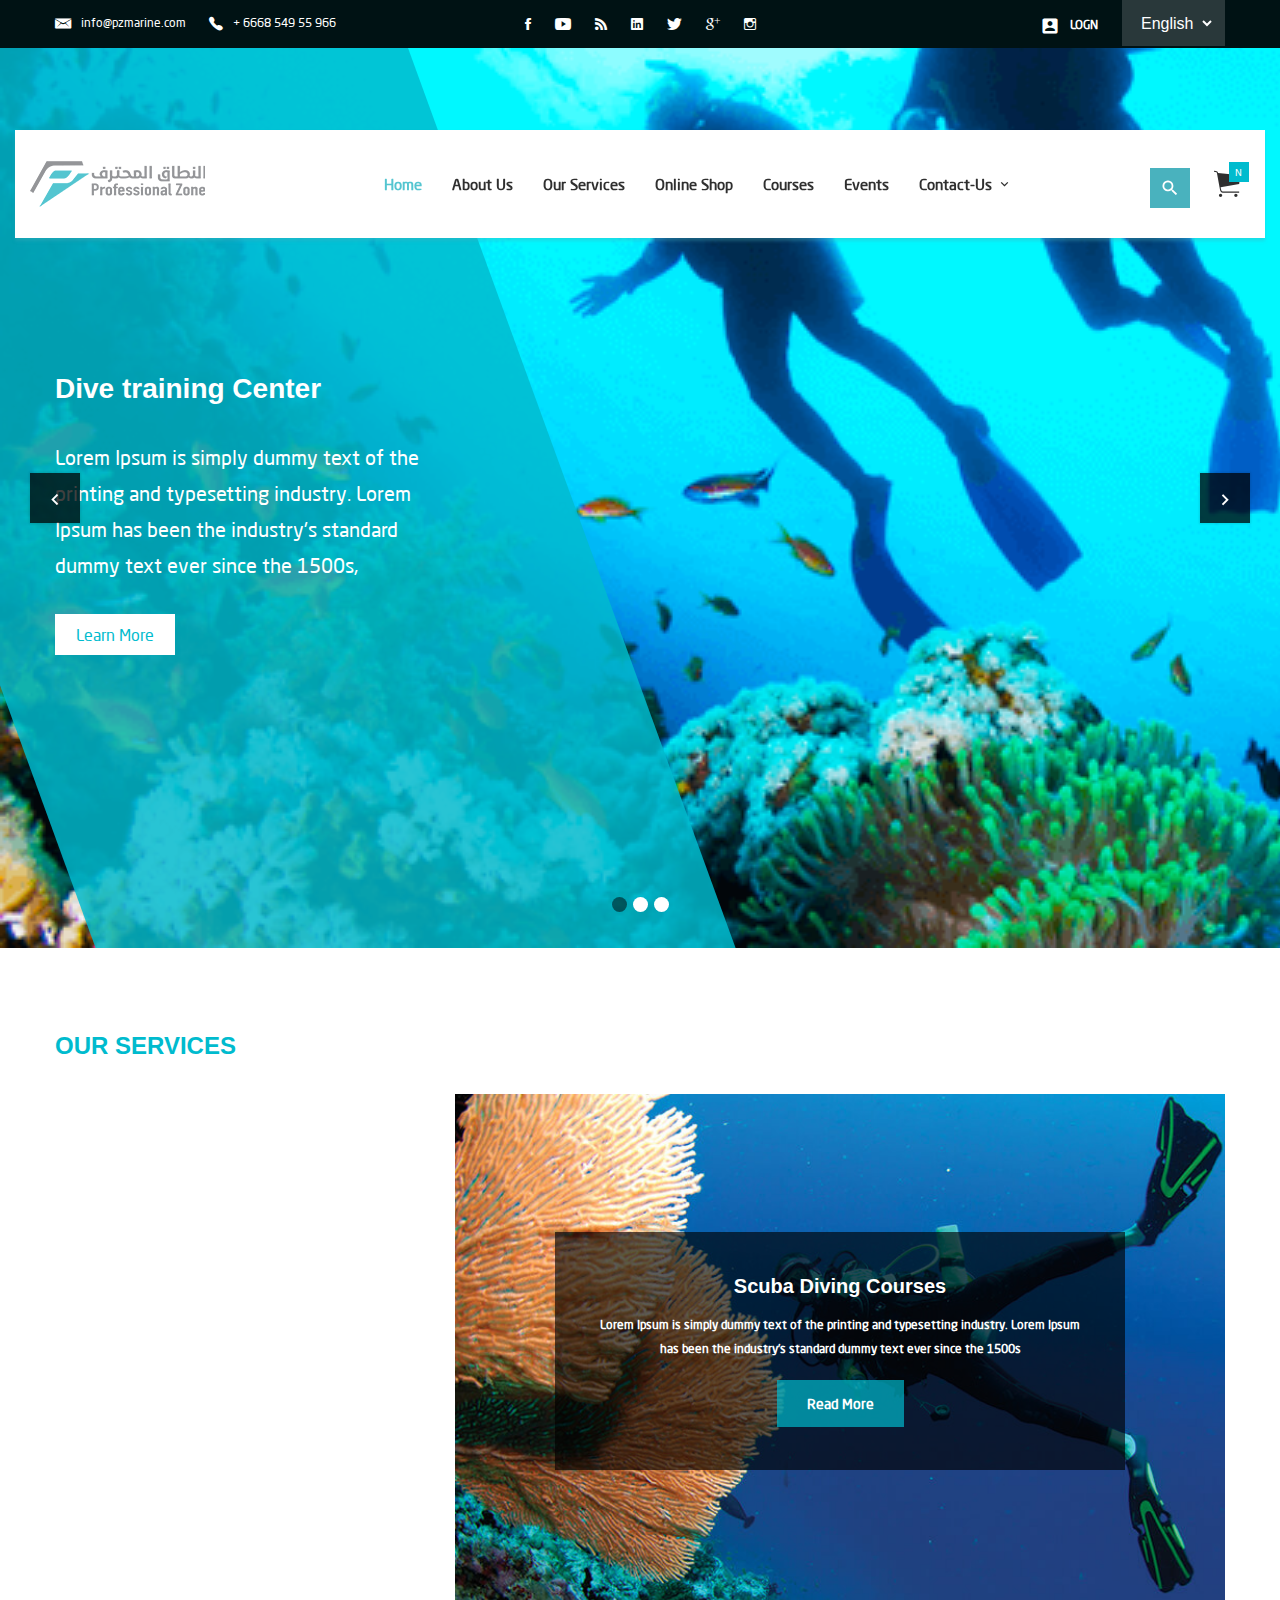
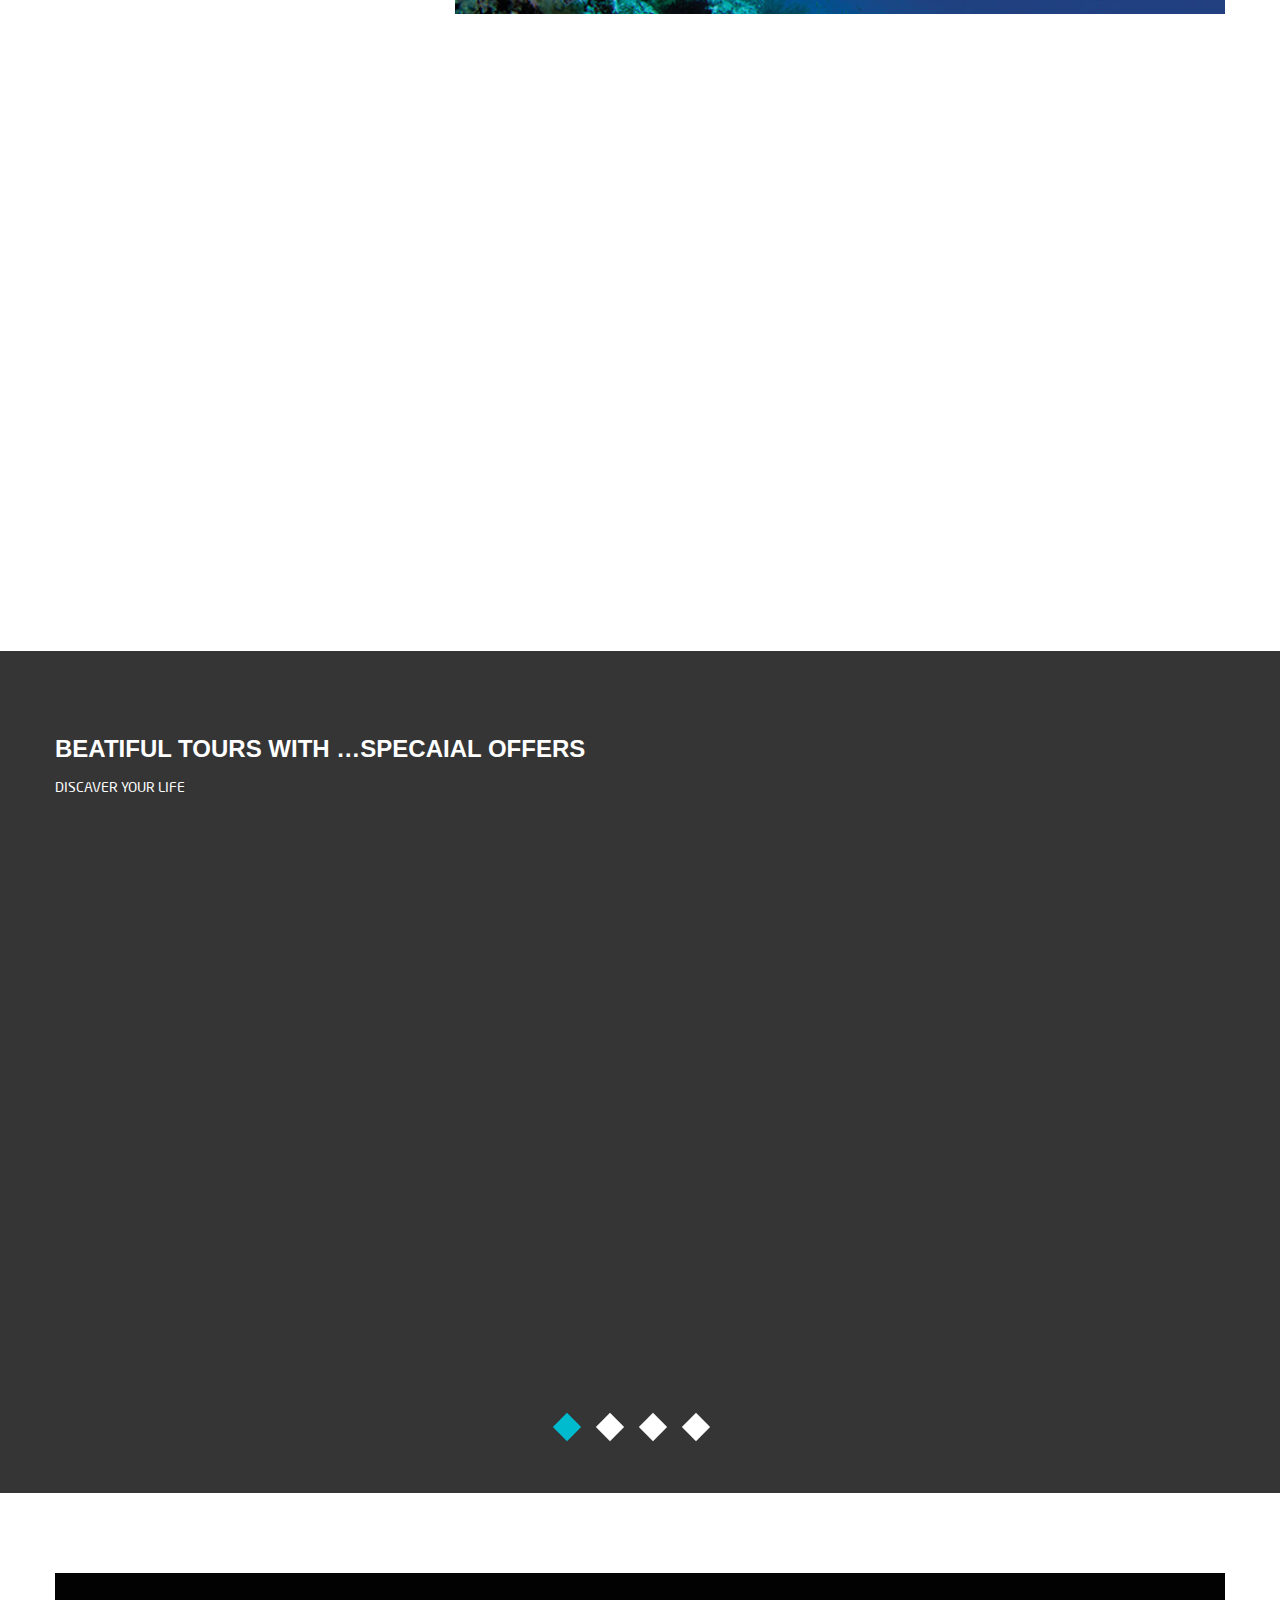
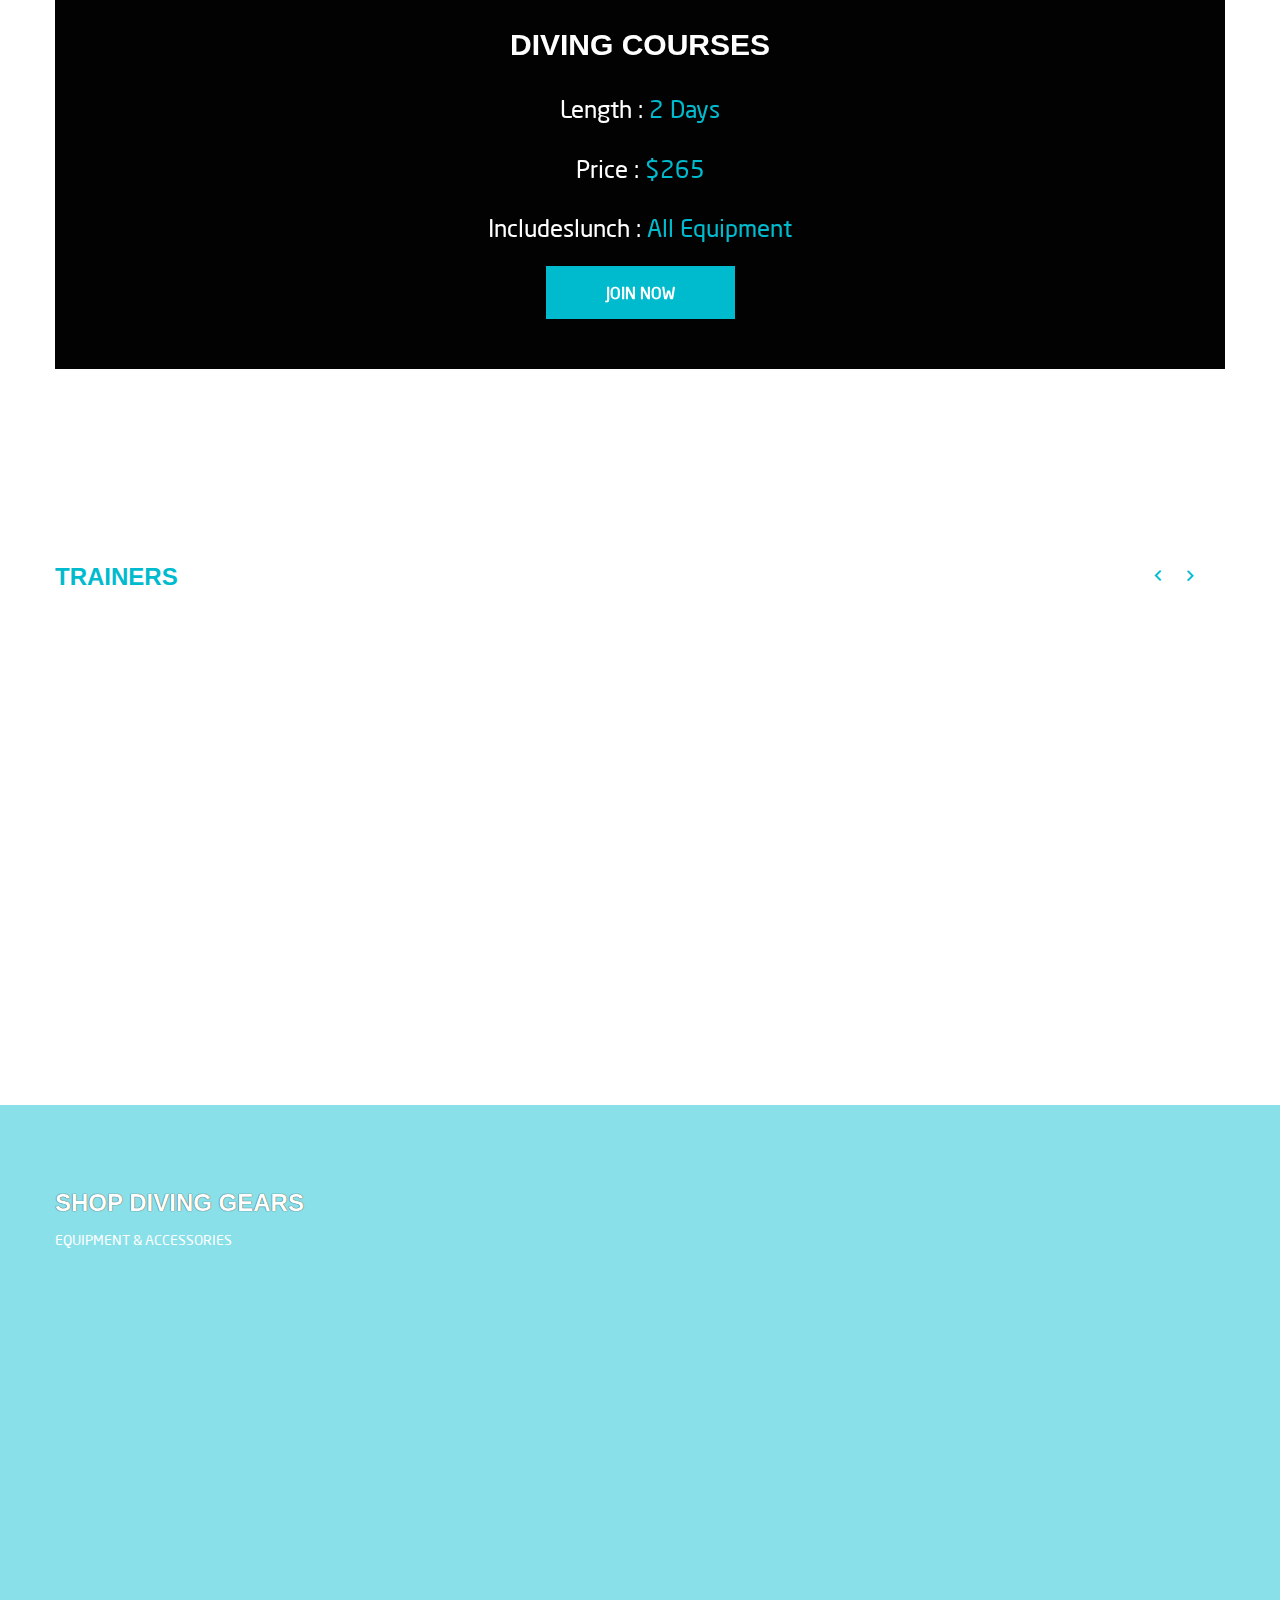
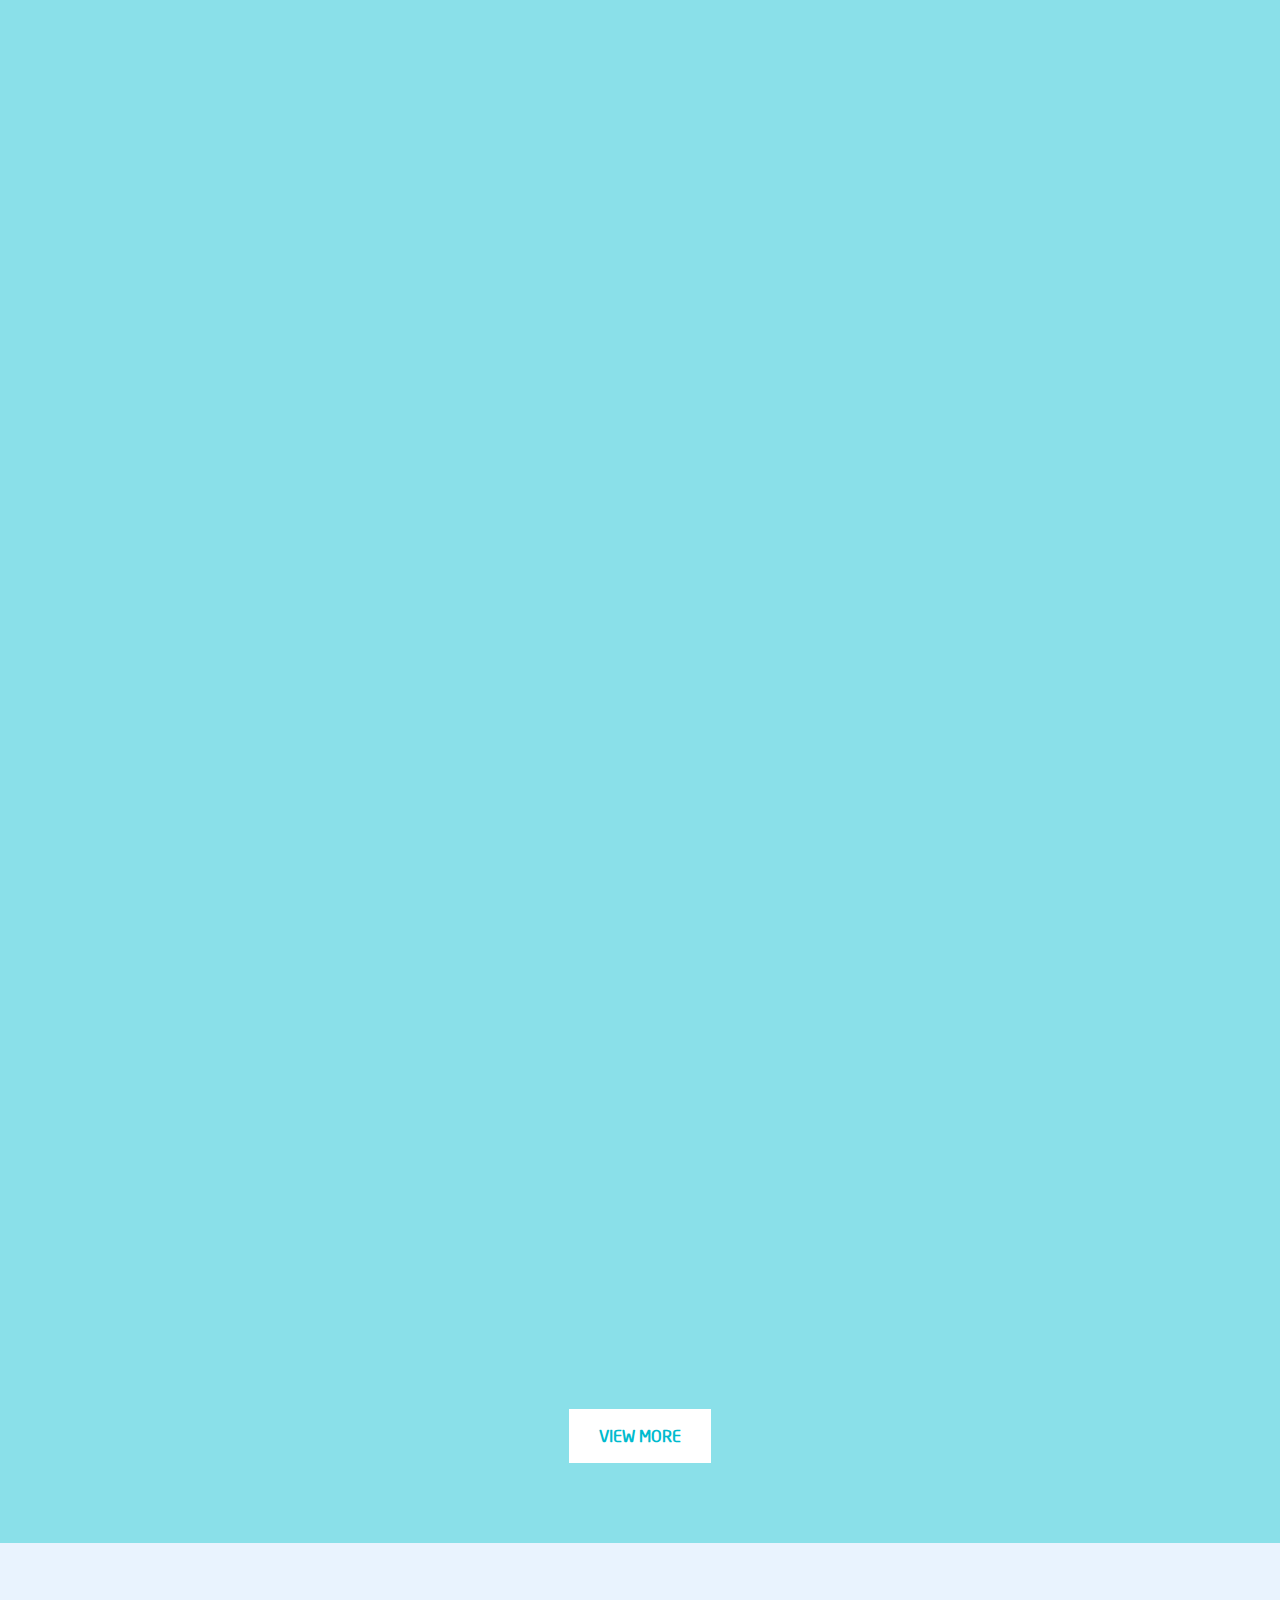
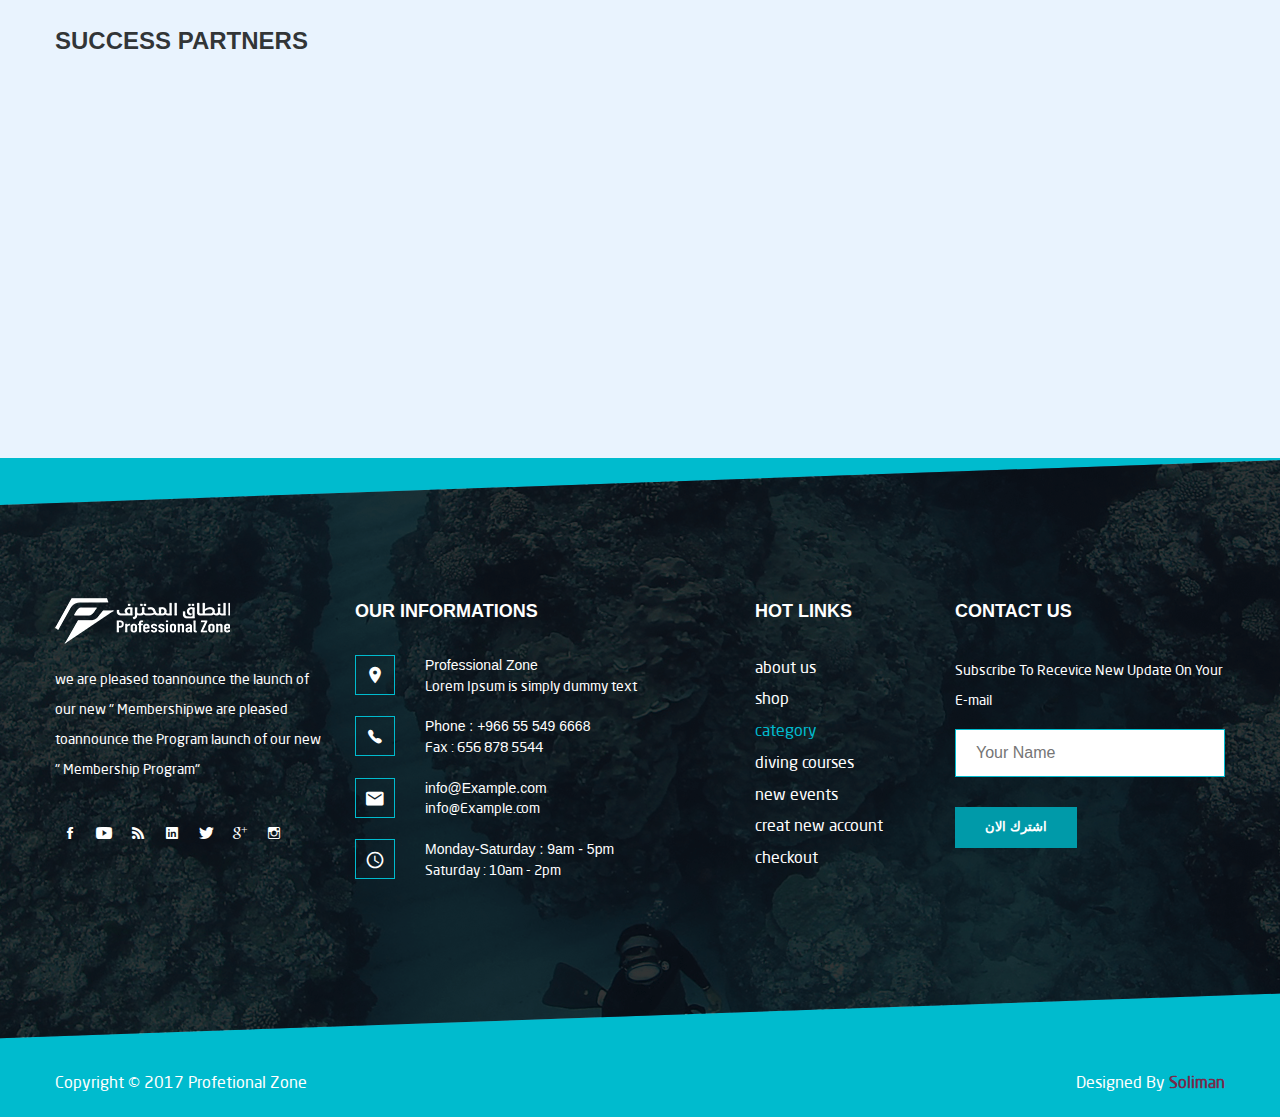
<file: index.html>
<!DOCTYPE html>
<html lang="en">

<head>
    <!-- Required meta tags always come first -->
    <meta charset="utf-8">
    <meta name="viewport" content="width=device-width, initial-scale=1, shrink-to-fit=no">
    <meta http-equiv="x-ua-compatible" content="ie=edge">
    <meta name="description" content="A Description Of The Project">
    <meta name="keywords" content="The keywords">
    <title> Professional Zone</title>

    <link rel="apple-touch-icon" sizes="57x57" href="img/icon-logo/logo.png">
    <link rel="apple-touch-icon" sizes="60x60" href="img/icon-logo/logo.png">
    <link rel="apple-touch-icon" sizes="72x72" href="img/icon-logo/logo.png">
    <link rel="apple-touch-icon" sizes="76x76" href="img/icon-logo/logo.png">
    <link rel="apple-touch-icon" sizes="114x114" href="img/icon-logo/logo.png">
    <link rel="apple-touch-icon" sizes="120x120" href="img/icon-logo/logo.png">
    <link rel="apple-touch-icon" sizes="144x144" href="img/icon-logo/logo.png">
    <link rel="apple-touch-icon" sizes="152x152" href="img/icon-logo/logo.png">
    <link rel="apple-touch-icon" sizes="180x180" href="img/icon-logo/logo.png">
    <link rel="icon" type="image/png" sizes="192x192" href="img/icon-logo/logo.png">
    <link rel="icon" type="image/png" sizes="32x32" href="img/icon-logo/logo.png">
    <link rel="icon" type="image/png" sizes="96x96" href="img/icon-logo/logo.png">
    <link rel="icon" type="image/png" sizes="16x16" href="img/icon-logo/logo.png">
    <link rel="manifest" href="/manifest.json">
    <meta name="msapplication-TileColor" content="#ffffff">
    <meta name="msapplication-TileImage" content="/ms-icon-144x144.png">
    <meta name="theme-color" content="#ffffff">

    <!-- Required CSS Files -->
    <link href="css/tornado.css" rel="stylesheet">
    <link href="css/animations.css" rel="stylesheet">
    <link href="theme.css" rel="stylesheet">
</head>

<body>

    <!--Start Navigation-->
    <section class="navigation">
        <div class="container">
            <div class="row">
                <div class="col-s-12 col-m-6 col-l-4">
                    <div class="info">
                        <a href="#" class="ti-email-io">info@pzmarine.com</a>
                        <a href="#" class="ti-ios-telephone">+ 6668 549 55 966 </a>
                    </div>

                </div>
                <div class="col-s-12 col-m-6 col-l-4 ">
                    <div class="social">
                        <ul>
                            <li>
                                <a href="#" class="ti-facebook"></a>
                            </li>
                            <li>
                                <a href="#" class="ti-youtube-play"></a>
                            </li>
                            <li>
                                <a href="#" class="ti-rss"></a>
                            </li>
                            <li>
                                <a href="#" class="ti-linkedin"></a>
                            </li>
                            <li>
                                <a href="#" class="ti-twitter"></a>
                            </li>
                            <li>
                                <a href="#" class="ti-googleplus-line"></a>
                            </li>
                            <li>
                                <a href="#" class="ti-instagram-line"></a>
                            </li>
                        </ul>
                    </div>
                </div>
                <div class="col-s-12 col-m-12 col-l-4 ">
                    <div class="lg-account">
                        <a href="login.html" class="ti-account-box">LOGN</a>
                        <div class="languge">
                            <select>
                                <option>English</option> 
                                <option>Arabic</option> 
                            </select>
                        </div>
                    </div>
                </div>
            </div>
        </div>
    </section>
    <!--End Navigation--->

    <!--Start Section Navbar-->
    <section class="navbar-bg  sticky-navbar">
        <div class="container-fluid ">
            <div class="row row-vCenter navbar-b">
                <div class="col-s-6 col-m-2 col-l-2">
                    <a href="#Home" class="logo left"><img src="img/logo.png" alt="logo"></a>
                </div>
                <div class="col-s-6 col-m-8 col-l-8">
                    <nav class="navbar">
                        <div class="navigation-menu scrollspy right">
                            <ul>
                                <li class="active"><a href="#Home">Home</a></li>
                                <li><a href="about-us.html">About Us</a></li>
                                <li><a href="#Services">Our Services</a></li>
                                <li><a href="product-filter.html">Online Shop</a></li>
                                <li><a href="courses.html"> Courses</a></li>
                                <li><a href="events.html"> Events</a></li>
                                <li><a href="contact-us.html">  Contact-Us</a>
                                    <ul>
                                        <li><a href="contact-us.html">Careers </a></li>
                                        <li><a href="contact-us.html"> get a quotation</a></li>
                                    </ul>
                                </li>
                            </ul>
                        </div>
                    </nav>
                </div>
                <div class="col-s-12 col-m-2 col-l-2 search">
                    <button class="ti-search button-searsh" type="submit"></button>
                    <input type="text" name="search" placeholder="Search.." class="input-searsh">
                    <p href="#" class="ti-ios-cart cart button-cart">
                        <span>N</span>

                    </p>
                    <div class="cart-down">
                        <div class="iteam">
                            <div class="img">
                                <img src="img/cart.png">
                            </div>
                            <h3>Beatch Big</h3>

                            <p>$ 154</p>
                            <span>Quantaty</span>
                            <input class="input-number" type="number" name="someid" />
                            <div class="control">
                                <a href="my-cart.html" class="ti-mode-edit"></a>
                                <div href="#" class="ti-close-circle-a remove-element"></div>
                            </div>
                        </div>
                        <div class="iteam">
                            <div class="img">
                                <img src="img/cart.png">
                            </div>
                            <h3>Beatch Big</h3>

                            <p>$ 154</p>
                            <span>Quantaty</span>
                            <input class="input-number" type="number" name="someid" />
                            <div class="control">
                                <a href="my-cart.html" class="ti-mode-edit"></a>
                                <div href="#" class="ti-close-circle-a remove-element"></div>
                            </div>
                        </div>

                        <div class="iteam">
                            <div class="img">
                                <img src="img/cart.png">
                            </div>
                            <h3>Beatch Big</h3>

                            <p>$ 154</p>
                            <span>Quantaty</span>
                            <input class="input-number" type="number" name="someid" />
                            <div class="control">
                                <a href="my-cart.html" class="ti-mode-edit"></a>
                                <div href="#" class="ti-close-circle-a remove-element"></div>
                            </div>
                        </div>
                        <a href="checkout.html" class="uppercase checkout-button">checkout</a>
                    </div>

                </div>

            </div>

        </div>

    </section>


    <!--End Section Navbar-->

    <!--Stard section Header-->
    <div id="Home" class="header-slider tornado-ui " data-transition="true">
        <div class="header" data-src="img/about2.png">
            <div class="header_overlay"></div>
            <div class="container">
                <div class="row row-vCenter">
                    <div class="col-s-12 col-m-6 col-l-4">
                        <div class="content">
                            <h1>Dive training Center</h1>
                            <p>
                                Lorem Ipsum is simply dummy text of the printing and typesetting industry. Lorem Ipsum has been the industry's standard dummy text ever since the 1500s,
                            </p>
                            <a href="about-us.html" class="buttons">Learn More</a>
                        </div>
                    </div>
                </div>
            </div>
        </div>

        <div class="header" data-src="img/about3.png">
            <div class="header_overlay"></div>
            <div class="container">
                <div class="row row-vCenter">
                    <div class="col-s-12 col-m-6 col-l-4">
                        <div class="content">
                            <h1>Dive training Center</h1>
                            <p>
                                Lorem Ipsum is simply dummy text of the printing and typesetting industry. Lorem Ipsum has been the industry's standard dummy text ever since the 1500s,
                            </p>
                            <a href="about-us.html" class="buttons">Learn More</a>
                        </div>
                    </div>
                </div>
            </div>
        </div>

        <div class="header" data-src="img/about4.png">
            <div class="header_overlay"></div>
            <div class="container">
                <div class="row row-vCenter">
                    <div class="col-s-12 col-m-6 col-l-4">
                        <div class="content">
                            <h1>Dive training Center</h1>
                            <p>
                                Lorem Ipsum is simply dummy text of the printing and typesetting industry. Lorem Ipsum has been the industry's standard dummy text ever since the 1500s,
                            </p>
                            <a href="about-us.html" class="buttons">Learn More</a>
                        </div>
                    </div>
                </div>
            </div>
        </div>

    </div>
    <!--End section Header-->

    <!--Start Section Our Servesec-->
    <section id="Services" class="servese">
        <div class="container">
            <h2 class="uppercase"> Our Services</h2>
            <!-- Tabs Wraper -->
            <div class="servese-tabs row">
                <!-- Tabs Menu -->
                <ul class=" col-l-4  tabs vAlign-center">
                    <li class=" wow spaceInDown" data-class="tab1">
                        <i class="img">
                            <img src="img/icon1.png">
                        </i>
                        <h3>Scuba Diving Courses</h3>
                        <p>We hire only certified professional instructors with training experience to let you see all diving benefits and joy</p>
                    </li>
                    <li class="wow spaceInDown" data-class="tab2">
                        <i class="img">
                        <img src="img/icon2.png">
                        </i>
                        <h3>Shop Diving Equipment </h3>
                        <p>We hire only certified professional instructors with training experience to let you see all diving benefits and joy</p>
                    </li>
                    <li class="wow spaceInDown" data-class="tab3">
                        <i class="img">
                        <img src="img/icon3.png">
                        </i>
                        <h3>Five Star Dive Resorts</h3>
                        <p>We hire only certified professional instructors with training experience to let you see all diving benefits and joy</p>
                    </li>
                    <li class="wow spaceInDown" data-class="tab4">
                        <i class="img">
                        <img src="img/icon4.png">
                        </i>
                        <h3>Amazing Events For fomily Tours</h3>
                        <p>We hire only certified professional instructors with training experience to let you see all diving benefits and joy</p>
                    </li>
                </ul>
                <div class="col-m-12 col-l-8  ">
                    <div class="tab  ">
                        <div class="tab1 block vAlign-center" data-src="img/servese1.jpg">
                            <div class="content ">
                                <h3>Scuba Diving Courses</h3>
                                <p>
                                    Lorem Ipsum is simply dummy text of the printing and typesetting industry. Lorem Ipsum has been the industry's standard dummy text ever since the 1500s
                                </p>
                                <a href="about-us.html">Read More</a>
                            </div>
                        </div>
                        <div class="tab2 block" data-src="img/servese2.jpg">
                            <div class="content">
                                <h3>Shop Diving Equipment </h3>
                                <p>
                                    Lorem Ipsum is simply dummy text of the printing and typesetting industry. Lorem Ipsum has been the industry's standard dummy text ever since the 1500s
                                </p>
                                <a href="about-us.html">Read More</a>
                            </div>
                        </div>
                        <div class="tab3 block " data-src="img/servese3.jpg">
                            <div class="content ">
                                <h3>Five Star Dive Resorts</h3>
                                <p>
                                    Lorem Ipsum is simply dummy text of the printing and typesetting industry. Lorem Ipsum has been the industry's standard dummy text ever since the 1500s
                                </p>
                                <a href="about-us.html">Read More</a>
                            </div>
                        </div>
                        <div class="tab4 block  " data-src="img/servese4.jpg">
                            <div class="content ">
                                <h3>Amazing Events For fomily Tours</h3>
                                <p>
                                    Lorem Ipsum is simply dummy text of the printing and typesetting industry. Lorem Ipsum has been the industry's standard dummy text ever since the 1500s
                                </p>
                                <a href="about-us.html">Read More</a>
                            </div>
                        </div>

                    </div>
                </div>

                <!-- // Tabs Menu -->
            </div>
    </section>
    <!--End Section Our Servesec-->

    <!--Start Section About Us-->
    <section id="About-Us" class="about-us wow bounceInUp">
        <div class="container">
            <div class="row no-gutter">

                <div class="col-s-12 col-l-7 about">
                    <ul>
                        <li class="selected" data-class="about-block1">About Us</li>
                        <li data-class="about-block2">Our Vision</li>
                        <li data-class="about-block3"> Our Mission</li>
                        <li data-class="about-block4">Our Values</li>
                    </ul>

                    <div class="about-block vAlign-center wow bounceInLeft">
                        <div class="about-block1">
                            <p>
                                A Saudi institution supported in 2012 by Mohamed Saleh Al Nahdi ( diving educator passionate) who aims to develop the recreational diving within the country and enhance the attention within the field. Diving since year 2000 transfer own experiences into the realm makes an honest base of data to be shared and developed within the marine sector
                            </p>
                            <a href="about-us.html">Read More</a>
                            <div class="about-block1" data-src="img/about1.png"></div>

                        </div>
                        <div class="about-block2">
                            <p>
                                To be the premier provider and partner of diversified products and services that increase our customers’ satisfaction and business effectiveness. </p>
                            <a href="about-us.html">Read More</a>
                        </div>
                        <div class="about-block3">
                            <p>
                                We are committed to continuously providing unmatched products and services to our customers through positive experiences that will result in building a long-term business relationship.
                            </p>
                            <a href="about-us.html">Read More</a>
                        </div>
                        <div class="about-block4">
                            <p>
                                Excellence continuous and relentless effort to reach the highest level of service stemming from our belief in the value of what we do. Responsibility strong belief in the responsibility towards our society, our partners and our environment. Innovation promoting the culture of innovation and continuous pursuit of innovative thinking in everything we do.
                            </p>
                            <a href="about-us.html">Read More</a>

                        </div>
                    </div>
                </div>


                <div class="col-s-12 col-l-5 img-block wow bounceInRight">
                    <div class="about-block1" data-src="img/about1.png"></div>
                    <div class="about-block2" data-src="img/about2.png"></div>
                    <div class="about-block3" data-src="img/about3.png"></div>
                    <div class="about-block4" data-src="img/about4.png"></div>
                </div>
            </div>
        </div>
    </section>
    <!--Start Section About Us-->

    <!--Start Section Events-->
    <section id="Events" class="event section">
        <div class="container">
            <h2 class="uppercase">Beatiful Tours with …Specaial offers</h2>
            <p class="uppercase">Discaver your life </p>
            <div class="row carousel-slider tornado-ui">

                <div class="col-s-12 col-m-4 ">
                    <div class="event-block wow  bounceInLeft">
                        <div class="event-img" data-src="img/event/event3.png">
                            <div class="overlay">
                                <a href="book-event.html">Book Now</a>
                            </div>
                        </div>
                        <div class="event-details">
                            <h3>
                                4-Days Tours Of The sea and Driving Trining . . .
                            </h3>
                            <p class="ti-map-marker p1">Amestegram / Uroba</p>
                            <p href="#" class="ti-clock p2"> 4-Days... 3Night</p>
                            <div class="right">
                                <span class="ti-star"></span>
                                <span class="ti-star"></span>
                                <span class="ti-star"></span>
                                <span class="ti-star"></span>
                                <span class="ti-star"></span>
                            </div>
                            <hr>
                            <a href="#" class="a1">$ 125</a>
                            <a href="book-event.html" class="right a2">Read More</a>
                        </div>
                    </div>
                </div>

                <div class="col-s-12 col-m-4  ">
                    <div class="event-block wow  bounceInRight">
                        <div class="event-img" data-src="img/event/event4.png">
                            <div class="overlay">
                                <a href="book-event.html">Book Now</a>
                            </div>
                        </div>
                        <div class="event-details">
                            <h3>
                                4-Days Tours Of The sea and Driving Trining . . .
                            </h3>
                            <p class="ti-map-marker p1">Amestegram / Uroba</p>
                            <p href="#" class="ti-clock p2"> 4-Days... 3Night</p>
                            <div class="right">
                                <span class="ti-star"></span>
                                <span class="ti-star"></span>
                                <span class="ti-star"></span>
                                <span class="ti-star"></span>
                                <span class="ti-star"></span>
                            </div>
                            <hr>
                            <a href="#" class="a1">$ 125</a>
                            <a href="book-event.html" class="right a2">Read More</a>
                        </div>
                    </div>
                </div>

                <div class="col-s-12 col-m-4 ">
                    <div class="event-block  wow  bounceInRight">
                        <div class="event-img" data-src="img/event/event5.png">
                            <div class="overlay">
                                <a href="book-event.html">Book Now</a>
                            </div>
                        </div>
                        <div class="event-details">
                            <h3>
                                4-Days Tours Of The sea and Driving Trining . . .
                            </h3>
                            <p class="ti-map-marker p1">Amestegram / Uroba</p>
                            <p href="#" class="ti-clock p2"> 4-Days... 3Night</p>
                            <div class="right">
                                <span class="ti-star"></span>
                                <span class="ti-star"></span>
                                <span class="ti-star"></span>
                                <span class="ti-star"></span>
                                <span class="ti-star"></span>
                            </div>
                            <hr>
                            <a href="#" class="a1">$ 125</a>
                            <a href="book-event.html" class="right a2">Read More</a>
                        </div>
                    </div>
                </div>
                <div class="col-s-12 col-m-4 ">
                    <div class="event-block  wow  bounceInLeft">
                        <div class="event-img" data-src="img/event/event6.png">
                            <div class="overlay">
                                <a href="book-event.html">Book Now</a>
                            </div>
                        </div>
                        <div class="event-details">
                            <h3>
                                4-Days Tours Of The sea and Driving Trining . . .
                            </h3>
                            <p class="ti-map-marker p1">Amestegram / Uroba</p>
                            <p href="#" class="ti-clock p2"> 4-Days... 3Night</p>
                            <div class="right">
                                <span class="ti-star"></span>
                                <span class="ti-star"></span>
                                <span class="ti-star"></span>
                                <span class="ti-star"></span>
                                <span class="ti-star"></span>
                            </div>
                            <hr>
                            <a href="#" class="a1">$ 125</a>
                            <a href="book-event.html" class="right a2">Read More</a>
                        </div>
                    </div>
                </div>
            </div>
        </div>
    </section>
    <!--Start Section Events-->

    <!--Start Section Coursese-->
    <section class="courses section ">
        <div class="container">
            <div class="row row-zCenter align-center courses-slider tornado-ui " data-transition="true">
                <div class="col-s-12 col-m-9 col-l-7 " data-transition="zoomOutFadeLeft">
                    <div class="courses-block">
                        <h3 class="uppercase">Diving Courses</h3>
                        <p>Length :<span> 2 Days</span></p>
                        <p> Price :<span> $265</span></p>
                        <p>Includeslunch :<span> all equipment</span></p>
                        <a href="book-courses.html" class="uppercase">Join Now</a>
                    </div>
                </div>

                <div class="col-s-12 col-m-9 col-l-7 " data-transition="zoomOutFadeLeft">
                    <div class="courses-block">
                        <h3 class="uppercase">Diving Courses</h3>
                        <p>Length :<span> 2 Days</span></p>
                        <p> Price :<span> $265</span></p>
                        <p>Includeslunch :<span> all equipment</span></p>
                        <a href="book-courses.html" class="uppercase">Join Now</a>
                    </div>
                </div>

                <div class="col-s-12 col-m-9 col-l-7 " data-transition="zoomOutFadeLeft">
                    <div class="courses-block">
                        <h3 class="uppercase">Diving Courses</h3>
                        <p>Length :<span> 2 Days</span></p>
                        <p> Price :<span> $265</span></p>
                        <p>Includeslunch :<span> all equipment</span></p>
                        <a href="book-courses.html" class="uppercase">Join Now</a>
                    </div>
                </div>

                <div class="col-s-12 col-m-9 col-l-7 " data-transition="zoomOutFadeLeft">
                    <div class="courses-block">
                        <h3 class="uppercase">Diving Courses</h3>
                        <p>Length :<span> 2 Days</span></p>
                        <p> Price :<span> $265</span></p>
                        <p>Includeslunch :<span> all equipment</span></p>
                        <a href="book-courses.html" class="uppercase">Join Now</a>
                    </div>
                </div>

                <div class="col-s-12 col-m-9 col-l-7 " data-transition="zoomOutFadeLeft">
                    <div class="courses-block">
                        <h3 class="uppercase">Diving Courses</h3>
                        <p>Length :<span> 2 Days</span></p>
                        <p> Price :<span> $265</span></p>
                        <p>Includeslunch :<span> all equipment</span></p>
                        <a href="book-courses.html" class="uppercase">Join Now</a>
                    </div>
                </div>
            </div>
        </div>
    </section>
    <!--End Section Coursese-->

    <!--Start Section Trainers-->
    <section class="trainers section">
        <div class="container">
            <h2 class="uppercase">Trainers</h2>
            <div class="row trainers-slider tornado-ui">
                <div class="col-s-12 col-m-6 col-l-3 soliman ">
                    <div class="trainer-block wow slideRight" data-src="img/trainer1.png">
                        <div class="overlay">
                            <h3>Ms Merium </h3>
                            <p>Lorem Ipsum is simply dummy text of the printing and typesetting </p>
                        </div>
                    </div>
                </div>

                <div class="col-s-12 col-m-6 col-l-3 ">
                    <div class="trainer-block wow slideUp" data-src="img/trainer2.png">
                        <div class="overlay ">
                            <h3>Ms Merium </h3>
                            <p>Lorem Ipsum is simply dummy text of the printing and typesetting </p>
                        </div>
                    </div>
                </div>

                <div class="col-s-12 col-m-6 col-l-3 ">
                    <div class="trainer-block wow slideDown" data-src="img/trainer3.png">
                        <div class="overlay">
                            <h3>Ms Merium </h3>
                            <p>Lorem Ipsum is simply dummy text of the printing and typesetting </p>
                        </div>
                    </div>
                </div>

                <div class="col-s-12 col-m-6 col-l-3 ">
                    <div class="trainer-block wow slideLeft" data-src="img/trainer1.png">
                        <div class="overlay">
                            <h3>Ms Merium </h3>
                            <p>Lorem Ipsum is simply dummy text of the printing and typesetting </p>
                        </div>
                    </div>
                </div>

                <div class="col-s-12 col-m-6 col-l-3 ">
                    <div class="trainer-block" data-src="img/trainer1.png">
                        <div class="overlay">
                            <h3>Ms Merium </h3>
                            <p>Lorem Ipsum is simply dummy text of the printing and typesetting </p>
                        </div>
                    </div>
                </div>
                <div class="col-s-12 col-m-6 col-l-3 ">
                    <div class="trainer-block" data-src="img/trainer3.png">
                        <div class="overlay">
                            <h3>MR Welium </h3>
                            <p>Lorem Ipsum is simply dummy text of the printing and typesetting </p>
                        </div>
                    </div>
                </div>
                <div class="col-s-12 col-m-6 col-l-3 ">
                    <div class="trainer-block" data-src="img/trainer1.png">
                        <div class="overlay">
                            <h3>Ms Merium </h3>
                            <p>Lorem Ipsum is simply dummy text of the printing and typesetting </p>
                        </div>
                    </div>
                </div>
                <div class="col-s-12 col-m-6 col-l-3 ">
                    <div class="trainer-block" data-src="img/trainer1.png">
                        <div class="overlay">
                            <h3>Ms Merium </h3>
                            <p>Lorem Ipsum is simply dummy text of the printing and typesetting </p>
                        </div>
                    </div>
                </div>

            </div>
        </div>
    </section>
    <!-------End Section Trainers-------->


    <!--Start Section Shop-->
    <section id="Online-Shop" class="shop section">
        <div class="container">
            <h2 class="h2 uppercase">Shop Diving Gears </h2>
            <p class="p1">Equipment & Accessories</p>
            <div class="row ">
                <!---Start Product Block -->
                <div class="col-s-12 col-m-6 col-l-4 align-center">
                    <div class="shop-block wow fadeInLeft">
                        <div class="img">
                            <img src="img/shop/shop1.png">
                            <div class="overlay">

                                <a href="product-info.html" class="ti-eye" data-modal="details-1"> </a>
                            </div>
                        </div>
                        <h3>Waterproof Bag</h3>
                        <p>250 $</p>
                        <a href="#" class="botton uppercase">add To Cart</a>
                    </div>
                </div>

                <div class="col-s-12 col-m-6 col-l-4 align-center">
                    <div class="shop-block wow fadeInUp">
                        <div class="img">
                            <img src="img/shop/shop2.png">
                            <div class="overlay">

                                <a href="product-info.html" class="ti-eye" data-modal="details-1"> </a>
                            </div>
                        </div>
                        <h3>Waterproof Bag</h3>
                        <p>250 $</p>
                        <a href="#" class="botton uppercase">add To Cart</a>
                    </div>
                </div>

                <div class="col-s-12 col-m-6 col-l-4 align-center">
                    <div class="shop-block wow fadeInRight">
                        <div class="img">
                            <img src="img/shop/shop3.png">
                            <div class="overlay">
                                <a href="product-info.html" class="ti-eye" data-modal="details-1"> </a>
                            </div>
                        </div>
                        <h3>Waterproof Bag</h3>
                        <p>250 $</p>
                        <a href="#" class="botton uppercase">add To Cart</a>
                    </div>
                </div>

                <div class="col-s-12 col-m-6 col-l-4 align-center">
                    <div class="shop-block wow fadeInLeft">
                        <div class="img">
                            <img src="img/shop/shop4.png">
                            <div class="overlay">

                                <a href="product-info.html" class="ti-eye" data-modal="details-1"> </a>
                            </div>
                        </div>
                        <h3>Waterproof Bag</h3>
                        <p>250 $</p>
                        <a href="#" class="botton uppercase">add To Cart</a>
                    </div>
                </div>
                <div class="col-s-12 col-m-6 col-l-4 align-center">
                    <div class="shop-block wow fadeInUp">
                        <div class="img">
                            <img src="img/shop/shop5.png">
                            <div class="overlay">
                                <a href="product-info.html" class="ti-eye" data-modal="details-1"> </a>
                            </div>
                        </div>
                        <h3>Waterproof Bag</h3>
                        <p>250 $</p>
                        <a href="#" class="botton uppercase">add To Cart</a>
                    </div>
                </div>

                <div class="col-s-12 col-m-6 col-l-4 align-center">
                    <div class="shop-block wow fadeInRight">
                        <div class="img">
                            <img src="img/shop/shop6.png">
                            <div class="overlay">

                                <a href="product-info.html" class="ti-eye" data-modal="details-1"> </a>
                            </div>
                        </div>
                        <h3>Waterproof Bag</h3>
                        <p>250 $</p>
                        <a href="#" class="botton uppercase">add To Cart</a>
                    </div>
                </div>
                <div class="col-s-12 col-m-6 col-l-4 align-center">
                    <div class="shop-block wow fadeInLeft">
                        <div class="img">
                            <img src="img/shop/shop1.png">
                            <div class="overlay">

                                <a href="product-info.html" class="ti-eye" data-modal="details-1"> </a>
                            </div>
                        </div>
                        <h3>Waterproof Bag</h3>
                        <p>250 $</p>
                        <a href="#" class="botton uppercase">add To Cart</a>
                    </div>
                </div>

                <div class="col-s-12 col-m-6 col-l-4 align-center">
                    <div class="shop-block wow fadeInUp">
                        <div class="img">
                            <img src="img/shop/shop3.png">
                            <div class="overlay">

                                <a href="product-info.html" class="ti-eye" data-modal="details-1"> </a>
                            </div>
                        </div>
                        <h3>Waterproof Bag</h3>
                        <p>250 $</p>
                        <a href="#" class="botton uppercase">add To Cart</a>
                    </div>
                </div>

                <div class="col-s-12 col-m-6 col-l-4 align-center">
                    <div class="shop-block wow fadeInRight">
                        <div class="img">
                            <img src="img/shop/shop5.png">
                            <div class="overlay">

                                <a href="product-info.html" class="ti-eye" data-modal="details-1"> </a>
                            </div>
                        </div>
                        <h3>Waterproof Bag</h3>
                        <p>250 $</p>
                        <a href="#" class="botton uppercase">add To Cart</a>
                    </div>
                </div>



                <!-- Product Details -->
                <div class="modal-box" id="details-1">
                    <div class="modal-content">

                        <!--Start Section Of Filter Product-->
                        <section class="product">
                            <div class="container">
                                <button class="close-modal ti-clear"></button>
                                <h3>Adress for The Product</h3>
                                <div class="row">
                                    <div class="col-s-12 col-m-6 col-l-5">
                                        <div class="box1">
                                            <!-- Gallery Slider -->
                                            <div class="gallery-slider " data-transition="true">
                                                <!-- Gallery Item -->
                                                <div class="gallery-item">
                                                    <a href="#"><img src="img/shop/shop4.png" alt=""></a>
                                                </div>
                                                <!-- // Gallery Item -->

                                                <!-- Gallery Item -->
                                                <div class="gallery-item">
                                                    <a href="#"><img src="img/shop/shop5.png" alt=""></a>
                                                </div>
                                                <!-- // Gallery Item -->

                                                <!-- Gallery Item -->
                                                <div class="gallery-item">
                                                    <a href="#"><img src="img/shop/shop6.png" alt=""></a>
                                                </div>
                                                <!-- // Gallery Item -->
                                            </div>
                                            <!-- // Gallery Slider -->

                                            <!-- Gallery Thumbnails -->
                                            <div class="gallery-thumbnails ">
                                                <!-- Gallery Item -->
                                                <div class="gallery-item">
                                                    <a href="#"><img src="img/shop/shop4.png" alt=""></a>
                                                </div>
                                                <!-- // Gallery Item -->

                                                <!-- Gallery Item -->
                                                <div class="gallery-item">
                                                    <a href="#"><img src="img/shop/shop5.png" alt=""></a>
                                                </div>
                                                <!-- // Gallery Item -->

                                                <!-- Gallery Item -->
                                                <div class="gallery-item">
                                                    <a href="#"><img src="img/shop/shop6.png" alt=""></a>
                                                </div>
                                                <!-- // Gallery Item -->


                                            </div>
                                            <!-- // Gallery Thumbnails -->
                                        </div>

                                    </div>

                                    <div class="col-s-12 col-m-6 col-l-4">
                                        <div class="box2">

                                            <span>$ 100</span>
                                            <h2>product information</h2>
                                            <p>Lorem Ipsum is simply dummy text of the printing and typesetting industry. Lorem Ipsum has been the industry's standard dummy text ever since the 1500s</p>
                                            <h4>product features</h4>
                                            <ul>
                                                <li>features 1</li>
                                                <li>features 2</li>
                                                <li>features 3</li>
                                                <li>features 4</li>
                                            </ul>
                                            <a href="product-filter.html">view All Product</a>
                                        </div>
                                    </div>
                                    <div class="col-s-12 col-m-12 col-l-3">
                                        <div class="box3">
                                            <ul>
                                                <li>condation <span>New</span> </li>
                                                <li>sold by <span>New</span> </li>
                                            </ul>
                                            <a href="my-cart.html">
                    Add To Cart
                    </a>
                                        </div>
                                    </div>

                                </div>
                            </div>
                        </section>
                        <!--Start Review Row -->
                    </div>
                </div>


            </div>
            <!---End Product Block -->



            <div class="view-more"><a href="product-filter.html" class="uppercase ">view more</a></div>
        </div>
    </section>
    <!--End Section Shop-->

    <!--Start Section PARTNERS of SUCCESS -->
    <section class="partener section">
        <div class="container">
            <h2 class="uppercase h2">Success Partners </h2>
            <div class="row cols-gutter-20	">
                <div class="col-s-6  col-m-3 col-l-2">
                    <div class="partener-block wow slideUp">
                        <img src="img/part/part1.png">
                    </div>
                </div>
                <div class="col-s-6  col-m-3 col-l-2">
                    <div class="partener-block wow slideDown">
                        <img src="img/part/part2.png">
                    </div>
                </div>
                <div class="col-s-6  col-m-3 col-l-2">
                    <div class="partener-block wow slideLeft">
                        <img src="img/part/part3.png">
                    </div>
                </div>
                <div class="col-s-6 col-m-3 col-l-2">
                    <div class="partener-block wow slideRight">
                        <img src="img/part/part4.png">
                    </div>
                </div>
                <div class="col-s-6  col-m-3 col-l-2">
                    <div class="partener-block wow slideUp">
                        <img src="img/part/part5.png">
                    </div>
                </div>
                <div class="col-s-6  col-m-3 col-l-2">
                    <div class="partener-block wow slideDown">
                        <img src="img/part/part6.png">
                    </div>
                </div>
                <div class="col-s-6  col-m-3 col-l-2">
                    <div class="partener-block wow slideLeft">
                        <img src="img/part/part7.png">
                    </div>
                </div>
                <div class="col-s-6  col-m-3 col-l-2">
                    <div class="partener-block wow slideRight">
                        <img src="img/part/part8.png">
                    </div>
                </div>
                <div class="col-s-6  col-m-3 col-l-2">
                    <div class="partener-block wow slideUp">
                        <img src="img/part/part9.png">
                    </div>
                </div>
                <div class="col-s-6 col-m-3 col-l-2">
                    <div class="partener-block wow slideDown">
                        <img src="img/part/part10.png">
                    </div>
                </div>
                <div class="col-s-6  col-m-3 col-l-2">
                    <div class="partener-block wow slideLeft">
                        <img src="img/part/part11.png">
                    </div>
                </div>
                <div class="col-s-6  col-m-3 col-l-2">
                    <div class="partener-block wow slideRight">
                        <img src="img/part/part12.png">
                    </div>
                </div>


            </div>
        </div>
    </section>
    <!-------End Section PARTNERS of SUCCESS -------->



    <!--Start Section Footer -->
    <section class="footer">
        <div class="overlay"></div>
        <div class="container">
            <div class="row">
                <div class="col-s-12 col-m-6 col-l-3">
                    <div class="logo">
                        <img src="img/logo1.png">
                    </div>
                    <p>
                        we are pleased toannounce the launch of our new " Membershipwe are pleased toannounce the Program launch of our new " Membership Program"
                    </p>
                    <div class="social">
                        <a href="#" class="ti-facebook"></a>
                        <a href="#" class="ti-youtube-play"></a>
                        <a href="#" class="ti-rss"></a>
                        <a href="#" class="ti-linkedin"></a>
                        <a href="#" class="ti-twitter"></a>
                        <a href="#" class="ti-googleplus-line"></a>
                        <a href="#" class="ti-instagram-line"></a>
                    </div>
                </div>
                <div class="col-s-12 col-m-6 col-l-4 ">
                    <h2 class="uppercase">Our Informations</h2>
                    <div>
                        <i class="ti-map-marker"></i>
                        <h4>Professional Zone<span>Lorem Ipsum is simply dummy text </span></h4>
                    </div>
                    <div>
                        <i class="ti-ios-telephone"></i>
                        <h4>Phone : +966 55 549 6668<span>Fax : 656 878 5544 </span></h4>
                    </div>
                    <div>
                        <i class="ti-android-mail"></i>
                        <h4>info@Example.com<span>info@Example.com </span></h4>
                    </div>
                    <div>
                        <i class="ti-clock"></i>
                        <h4>Monday-Saturday : 9am - 5pm<span>Saturday : 10am - 2pm </span></h4>
                    </div>
                </div>
                <div class="col-s-12 col-m-6 col-l-2">
                    <h2 class="uppercase">hot links</h2>
                    <ul>
                        <li><a href="about-us.html">about us </a></li>
                        <li><a href="product-filter.html">shop </a></li>
                        <li><a href="product-filter.html" class="active">category </a></li>
                        <li><a href="book-courses.html"> diving courses</a></li>
                        <li><a href="book-event.html"> new events </a></li>
                        <li><a href="login.html">creat new account </a></li>
                        <li><a href="checkout.html"> checkout</a></li>

                    </ul>
                </div>
                <div class="col-s-12 col-m-6 col-l-3 ">
                    <h2 class="uppercase">contact us</h2>
                    <p>
                        Subscribe To Recevice New Update On Your E-mail
                    </p>
                    <form class="form-style">
                        <input type="text" name="your email" placeholder="Your Name">
                        <button type="submite" class="uppercase">اشترك الان</button><br>
                    </form>

                </div>
            </div>

            <div class="copyright">
                <p>Copyright © 2017 Profetional Zone</p>
                <p>Designed By <a href="https://soliman2.github.io/soliman/" target="_blank">Soliman</a></p>
            </div>

        </div>

    </section>
    <!--End Section Footer-->

    <!-- Required JS Files -->
    <script src="js/jquery.min.js"></script>
    <script src="js/tornado.js"></script>
    <script src="js/script.js"></script>

</body>

</html>
</file>
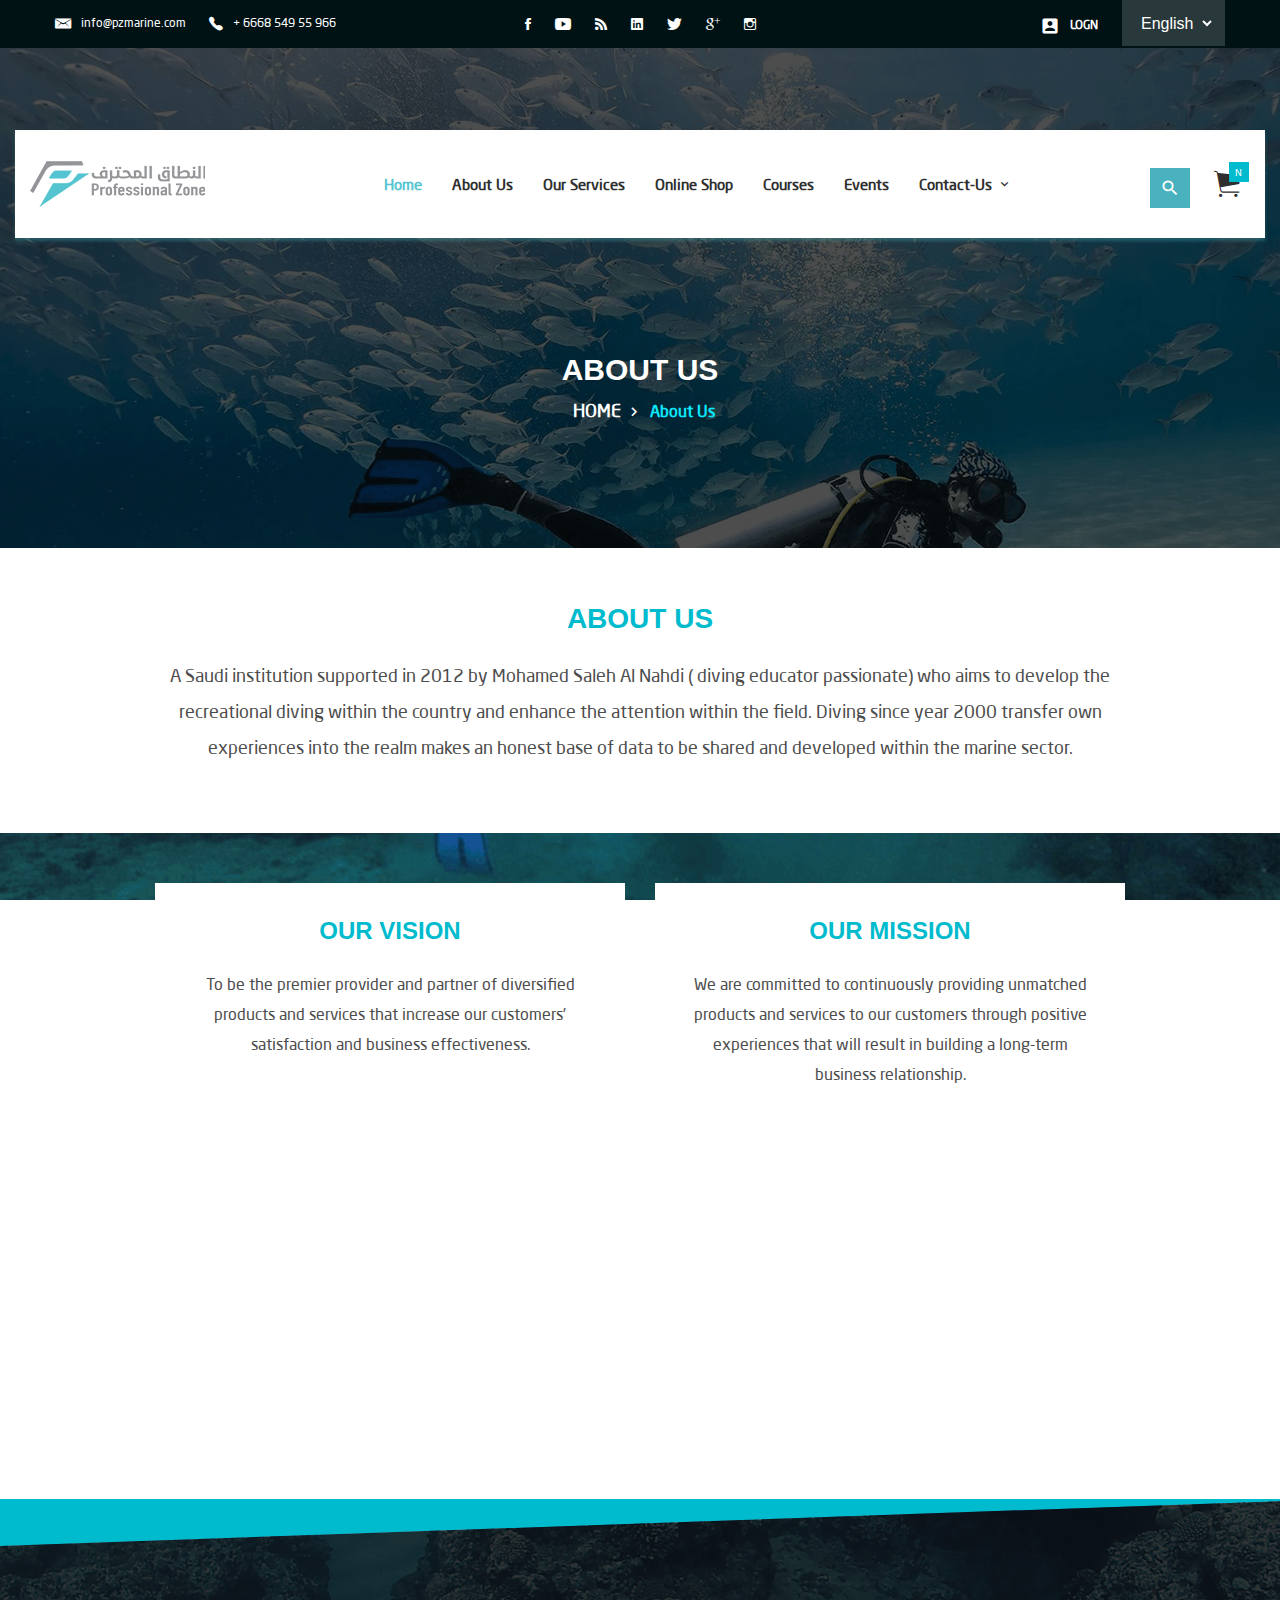
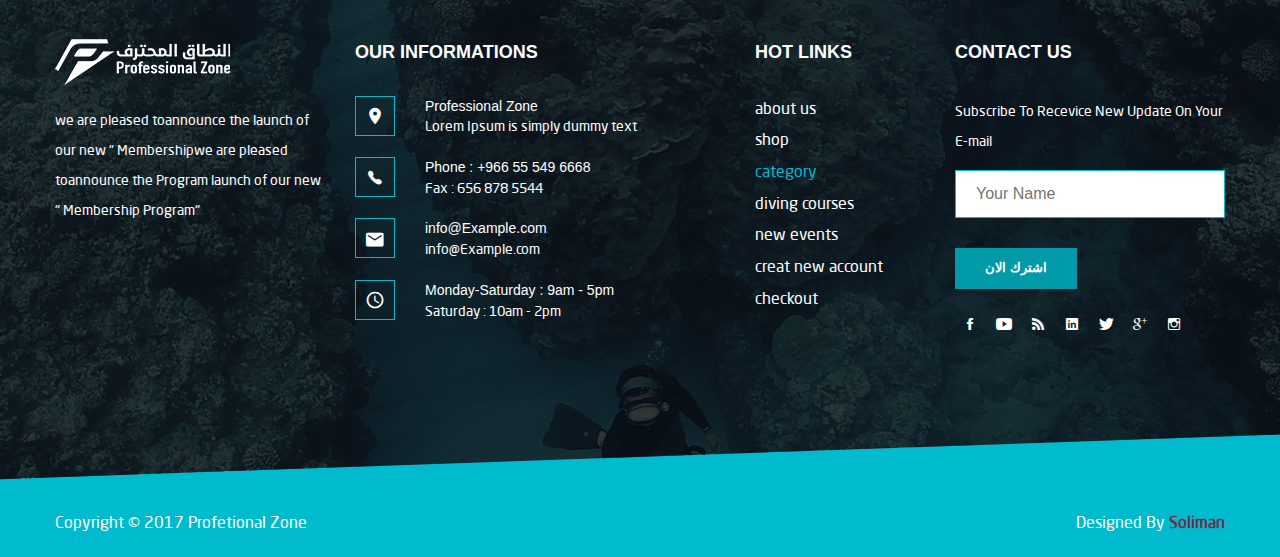
<file: about-us.html>
<!DOCTYPE html>
<html lang="en">

<head>
    <!-- Required meta tags always come first -->
    <meta charset="utf-8">
    <meta name="viewport" content="width=device-width, initial-scale=1, shrink-to-fit=no">
    <meta http-equiv="x-ua-compatible" content="ie=edge">
    <meta name="description" content="A Description Of The Project">
    <meta name="keywords" content="The keywords">
    <title> About Us</title>
    <link rel="apple-touch-icon" sizes="57x57" href="img/icon-logo/logo.png">
    <link rel="apple-touch-icon" sizes="60x60" href="img/icon-logo/logo.png">
    <link rel="apple-touch-icon" sizes="72x72" href="img/icon-logo/logo.png">
    <link rel="apple-touch-icon" sizes="76x76" href="img/icon-logo/logo.png">
    <link rel="apple-touch-icon" sizes="114x114" href="img/icon-logo/logo.png">
    <link rel="apple-touch-icon" sizes="120x120" href="img/icon-logo/logo.png">
    <link rel="apple-touch-icon" sizes="144x144" href="img/icon-logo/logo.png">
    <link rel="apple-touch-icon" sizes="152x152" href="img/icon-logo/logo.png">
    <link rel="apple-touch-icon" sizes="180x180" href="img/icon-logo/logo.png">
    <link rel="icon" type="image/png" sizes="192x192" href="img/icon-logo/logo.png">
    <link rel="icon" type="image/png" sizes="32x32" href="img/icon-logo/logo.png">
    <link rel="icon" type="image/png" sizes="96x96" href="img/icon-logo/logo.png">
    <link rel="icon" type="image/png" sizes="16x16" href="img/icon-logo/logo.png">
    <link rel="manifest" href="/manifest.json">
    <meta name="msapplication-TileColor" content="#ffffff">
    <meta name="msapplication-TileImage" content="/ms-icon-144x144.png">
    <meta name="theme-color" content="#ffffff">
    <!-- Required CSS Files -->
    <link href="css/tornado.css" rel="stylesheet">
    <link href="css/animations.css" rel="stylesheet">
    <link href="theme.css" rel="stylesheet">
</head>

<body>
    <!--------------------------------------------Start Navigation---------------------------------->
    <section class="navigation">
        <div class="container">
            <div class="row">
                <div class="col-s-12 col-m-6 col-l-4">
                    <div class="info">
                        <a href="#" class="ti-email-io">info@pzmarine.com</a>
                        <a href="#" class="ti-ios-telephone">+ 6668 549 55 966 </a>
                    </div>

                </div>
                <div class="col-s-12 col-m-6 col-l-4 ">
                    <div class="social">
                        <ul>
                            <li>
                                <a href="#" class="ti-facebook"></a>
                            </li>
                            <li>
                                <a href="#" class="ti-youtube-play"></a>
                            </li>
                            <li>
                                <a href="#" class="ti-rss"></a>
                            </li>
                            <li>
                                <a href="#" class="ti-linkedin"></a>
                            </li>
                            <li>
                                <a href="#" class="ti-twitter"></a>
                            </li>
                            <li>
                                <a href="#" class="ti-googleplus-line"></a>
                            </li>
                            <li>
                                <a href="#" class="ti-instagram-line"></a>
                            </li>
                        </ul>
                    </div>
                </div>
                <div class="col-s-12 col-m-12 col-l-4 ">
                    <div class="lg-account">
                        <a href="login.html" class="ti-account-box">LOGN</a>
                        <div class="languge">
                            <select>
                                <option>English</option> 
                                <option>Arabic</option> 
                            </select>
                        </div>

                    </div>

                </div>
            </div>
        </div>
    </section>
    <!-------------------------------------------End Navigation--------------------------->

    <!--------------------------Start Section Navbar--------------------------->
    <section class="navbar-bg  sticky-navbar">
        <div class="container-fluid ">
            <div class="row row-vCenter navbar-b">
                <div class="col-s-6 col-m-2 col-l-2">
                    <a href="index.html" class="logo left"><img src="img/logo.png" alt="logo"></a>
                </div>
                <div class="col-s-6 col-m-8 col-l-8">
                    <nav class="navbar">
                        <div class="navigation-menu  right">
                            <ul>
                                <li class="active"><a href="index.html">Home</a></li>
                                <li><a href="about-us.html">About Us</a></li>
                                <li><a href="index.html">Our Services</a></li>
                                <li><a href="product-filter.html">Online Shop</a></li>
                                <li><a href="courses.html"> Courses</a></li>
                                <li><a href="events.html"> Events</a></li>
                                <li><a href="contact-us.html">  Contact-Us</a>
                                    <ul>
                                        <li><a href="contact-us.html">Careers </a></li>
                                        <li><a href="contact-us.html"> get a quotation</a></li>
                                    </ul>
                                </li>
                            </ul>
                        </div>
                    </nav>
                </div>
                <div class="col-s-12 col-m-2 col-l-2 search">
                    <button class="ti-search button-searsh" type="submit"></button>
                    <input type="text" name="search" placeholder="Search.." class="input-searsh">
                    <p href="#" class="ti-ios-cart cart button-cart">
                        <span>N</span>

                    </p>
                    <div class="cart-down">
                        <div class="iteam">
                            <div class="img">
                                <img src="img/cart.png">
                            </div>
                            <h3>Beatch Big</h3>

                            <p>$ 154</p>
                            <span>Quantaty</span>
                            <input class="input-number" type="number" name="someid" />
                            <div class="control">
                                <a href="my-cart.html" class="ti-mode-edit"></a>
                                <div href="#" class="ti-close-circle-a remove-element"></div>
                            </div>
                        </div>
                        <a href="checkout.html" class="uppercase checkout-button">checkout</a>
                    </div>

                </div>

            </div>

        </div>
    </section>
    <!---------------------------------End Section Navbar---------------------------------->

    <!---------------------------------Start Section Head-------------------------------->
    <section class="head" data-src="img/about-bg.png">
        <div class="overlay">
            <h2 class="uppercase"> About Us</h2>
            <p> <a href="index.html" class="uppercase ti-arrow-right">Home</a> About Us</p>
        </div>

    </section>
    <!---------------------------------End Section Head---------------------------------->

    <!--------------------------------Start Section About Content----------------------------------->
    <section class="about-content content align-center wow fadeInUp">
        <div class="container">
            <div class="row row-hCenter">
                <div class="col-s-12 col-m-12 col-l-10 ">
                    <h3 class="uppercase">about us</h3>
                    <p>
                        A Saudi institution supported in 2012 by Mohamed Saleh Al Nahdi ( diving educator passionate) who aims to develop the recreational diving within the country and enhance the attention within the field. Diving since year 2000 transfer own experiences into the realm makes an honest base of data to be shared and developed within the marine sector.
                    </p>
                </div>
            </div>
        </div>
    </section>
    <!--------------------------------End Section About Content----------------------------------->

    <!--------------------------------Start Section 3 Content----------------------------------->
    <section class="content-3 content">
        <div class="container ">
            <div class="row row-hCenter align-center">
                <div class="col-s-12 col-m-6 col-l-5 ">
                    <div class="content-bg wow fadeInLeft">
                        <h3 class="uppercase">Our Vision</h3>
                        <p>
                            To be the premier provider and partner of diversified products and services that increase our customers’ satisfaction and business effectiveness.
                        </p>
                    </div>
                </div>
                <div class="col-s-12 col-m-6 col-l-5 ">
                    <div class="content-bg wow fadeInRight">
                        <h3 class="uppercase">Our Mission</h3>
                        <p>
                            We are committed to continuously providing unmatched products and services to our customers through positive experiences that will result in building a long-term business relationship.
                        </p>
                    </div>
                </div>
                <div class="col-s-12 col-m-12 col-l-10 ">
                    <div class=" last-content wow fadeInUp">
                        <h3 class="uppercase">Our Values</h3>
                        <p>
                            Excellence continuous and relentless effort to reach the highest level of service stemming from our belief in the value of what we do. Responsibility strong belief in the responsibility towards our society, our partners and our environment. Innovation promoting the culture of innovation and continuous pursuit of innovative thinking in everything we do.
                        </p>
                    </div>
                </div>
            </div>
        </div>
    </section>
    <!--------------------------------End Section 3 Content----------------------------------->


    <!--------------------------------------------Start Section Footer--------------------------------------->
    <section class="footer">
        <div class="overlay"></div>
        <div class="container">
            <div class="row">
                <div class="col-s-12 col-m-6 col-l-3">
                    <div class="logo">
                        <img src="img/logo1.png">
                    </div>
                    <p>
                        we are pleased toannounce the launch of our new " Membershipwe are pleased toannounce the Program launch of our new " Membership Program"
                    </p>
                </div>
                <div class="col-s-12 col-m-6 col-l-4 ">
                    <h2 class="uppercase">Our Informations</h2>
                    <div>
                        <i class="ti-map-marker"></i>
                        <h4>Professional Zone<span>Lorem Ipsum is simply dummy text </span></h4>
                    </div>
                    <div>
                        <i class="ti-ios-telephone"></i>
                        <h4>Phone : +966 55 549 6668<span>Fax : 656 878 5544 </span></h4>
                    </div>
                    <div>
                        <i class="ti-android-mail"></i>
                        <h4>info@Example.com<span>info@Example.com </span></h4>
                    </div>
                    <div>
                        <i class="ti-clock"></i>
                        <h4>Monday-Saturday : 9am - 5pm<span>Saturday : 10am - 2pm </span></h4>
                    </div>
                </div>
                <div class="col-s-12 col-m-6 col-l-2">
                    <h2 class="uppercase">hot links</h2>
                    <ul>
                        <li><a href="about-us.html">about us </a></li>
                        <li><a href="product-filter.html">shop </a></li>
                        <li><a href="product-filter.html" class="active">category </a></li>
                        <li><a href="book-courses.html"> diving courses</a></li>
                        <li><a href="book-event.html"> new events </a></li>
                        <li><a href="login.html">creat new account </a></li>
                        <li><a href="checkout.html"> checkout</a></li>

                    </ul>
                </div>
                <div class="col-s-12 col-m-6 col-l-3 ">
                    <h2 class="uppercase">contact us</h2>
                    <p>
                        Subscribe To Recevice New Update On Your E-mail
                    </p>
                    <form class="form-style">
                        <input type="text" name="your email" placeholder="Your Name">
                        <button type="submite" class="uppercase">اشترك الان</button><br>
                    </form>
                    <div class="social">
                        <a href="#" class="ti-facebook"></a>
                        <a href="#" target="-blank" class="ti-youtube-play"></a>
                        <a href="#" target="-blank" class="ti-rss"></a>
                        <a href="#" target="-blank" class="ti-linkedin"></a>
                        <a href="#" target="-blank" class="ti-twitter"></a>
                        <a href="#" target="-blank" class="ti-googleplus-line"></a>
                        <a href="#" target="-blank" class="ti-instagram-line"></a>
                    </div>
                </div>
            </div>
            <div class="copyright">
                <p>Copyright © 2017 Profetional Zone</p>
                <p>Designed By <a href="https://soliman2.github.io/soliman/" target="_blank">Soliman</a></p>
            </div>

        </div>

    </section>
    <!--------------------------------------------End Section Footer------------------------------------------->


    <!-- Required JS Files -->
    <script src="js/jquery.min.js"></script>
    <script src="js/tornado.js"></script>
    <script src="js/script.js"></script>

</body>

</html>
</file>
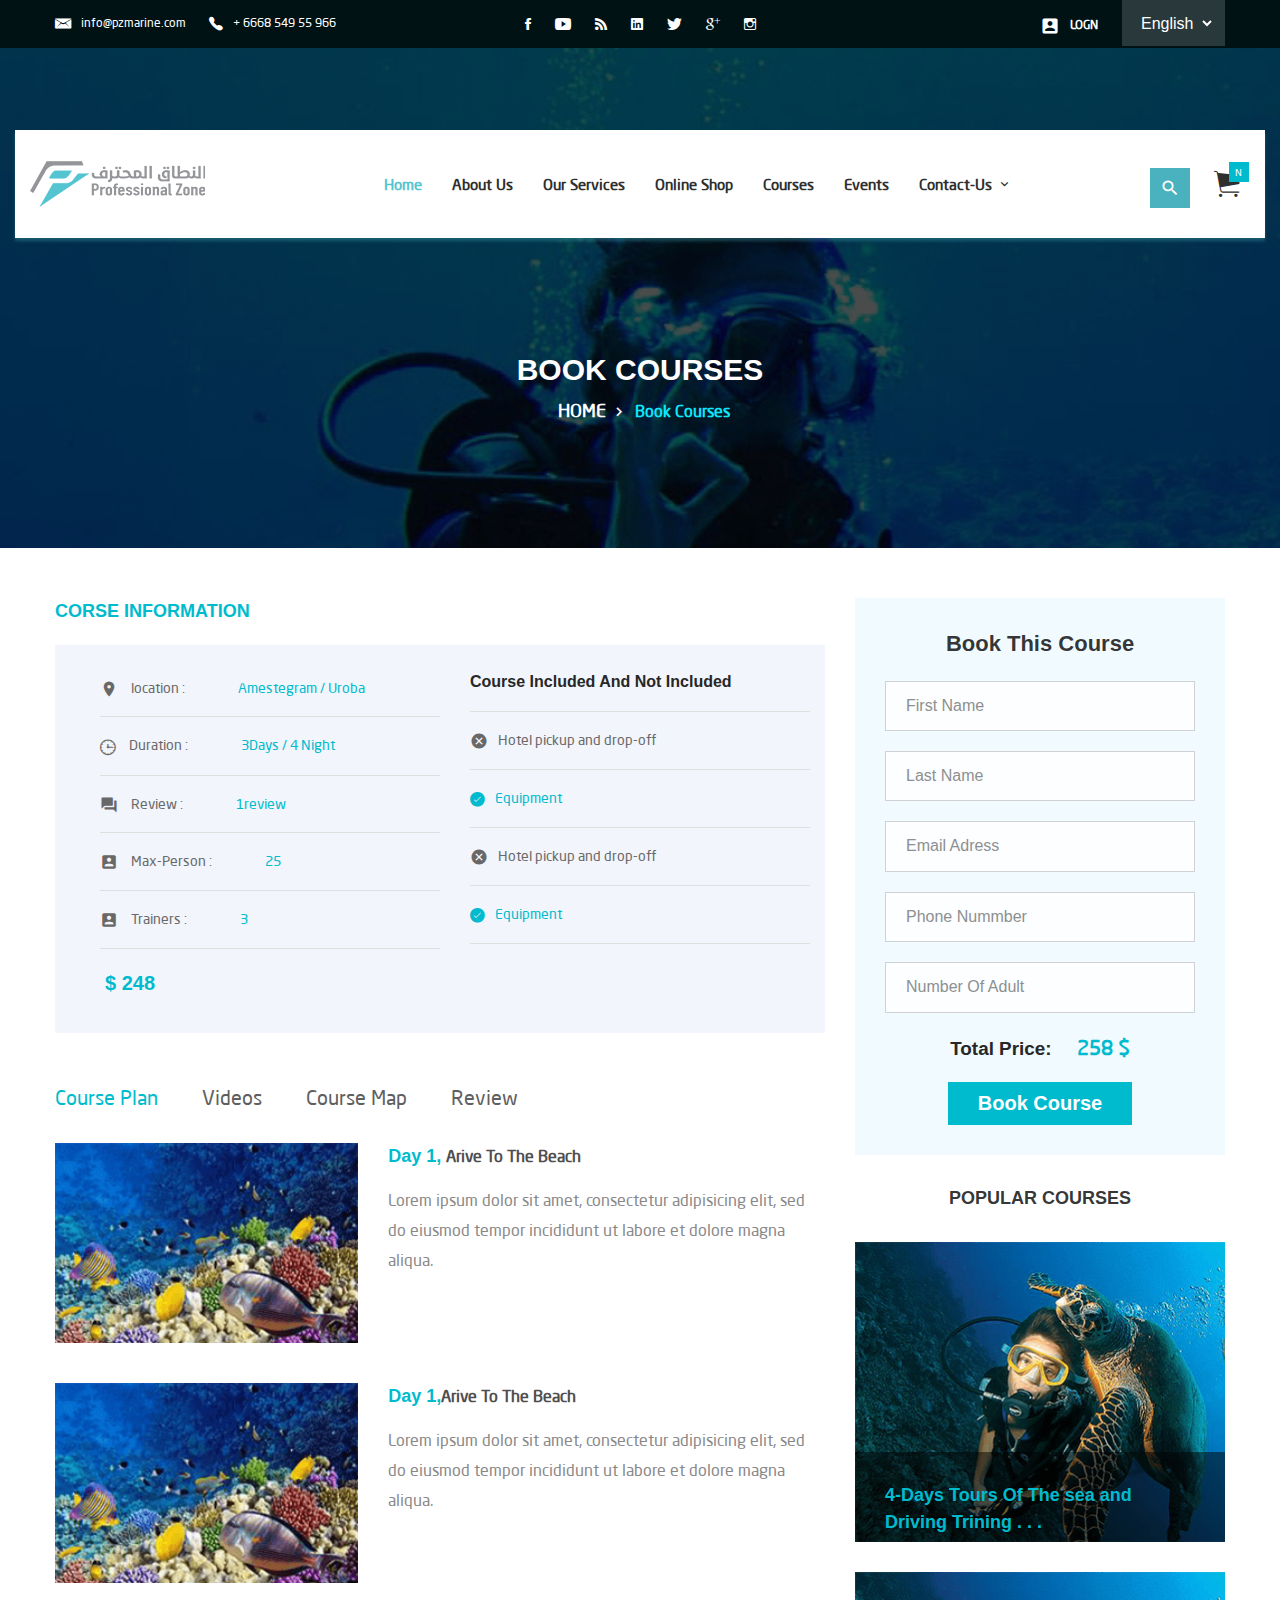
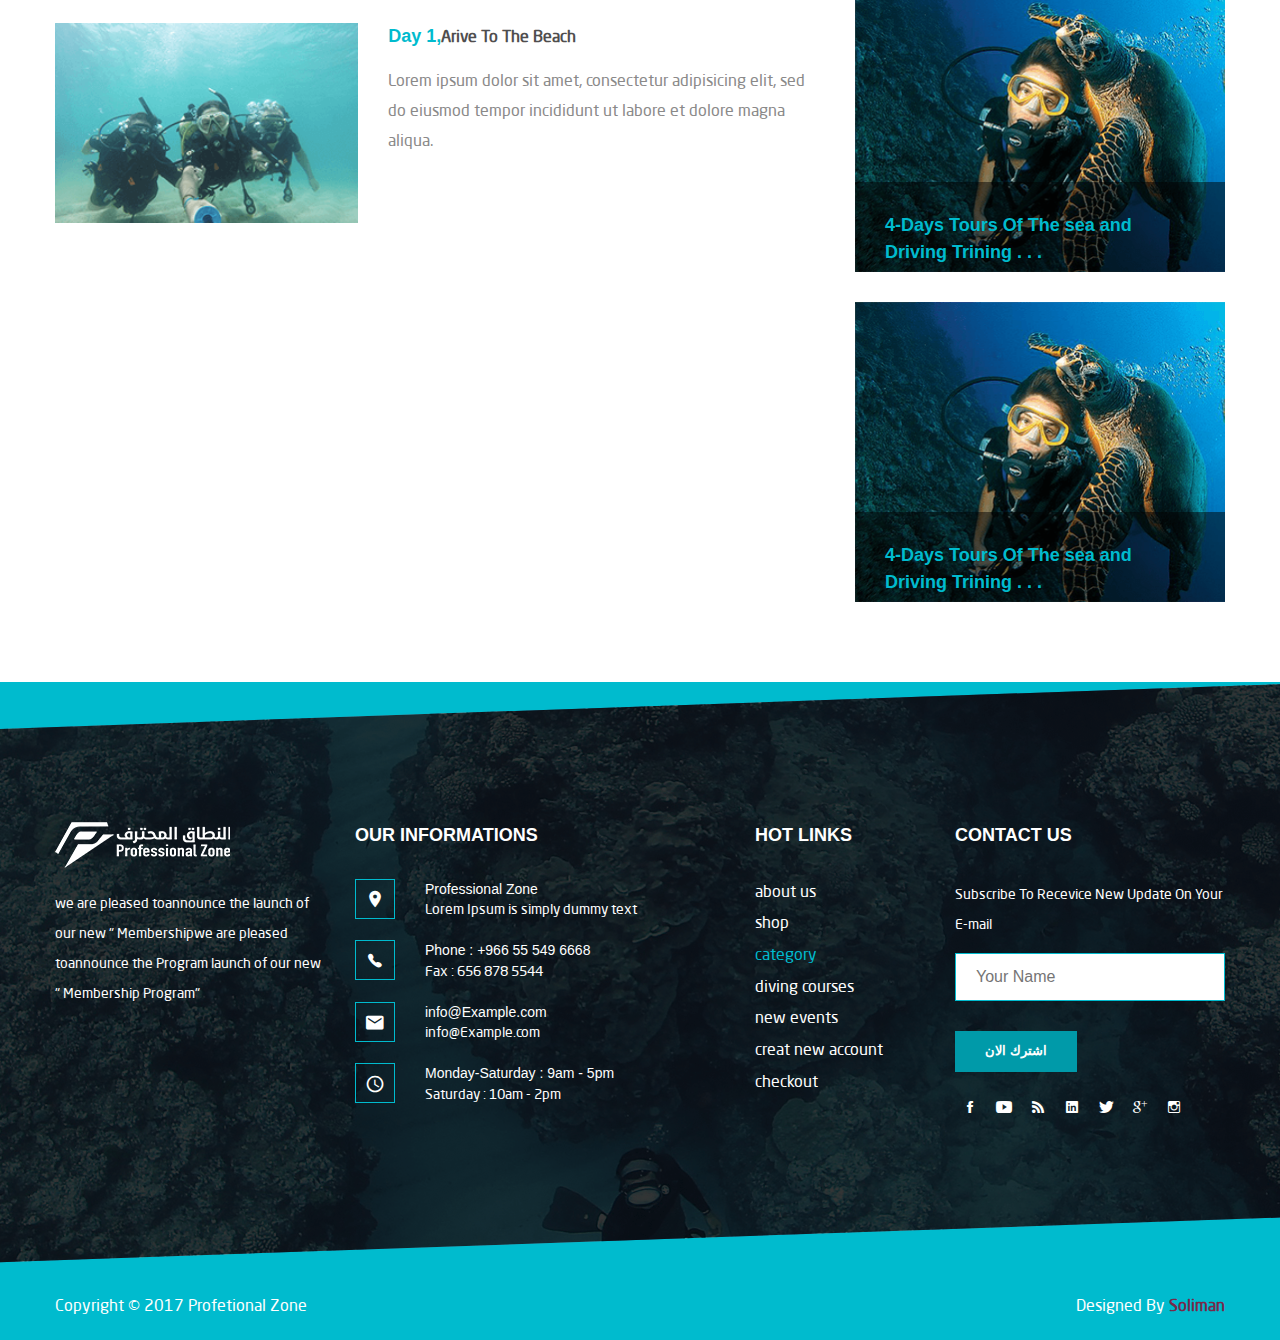
<file: book-courses.html>
<!DOCTYPE html>
<html lang="en">

<head>
    <!-- Required meta tags always come first -->
    <meta charset="utf-8">
    <meta name="viewport" content="width=device-width, initial-scale=1, shrink-to-fit=no">
    <meta http-equiv="x-ua-compatible" content="ie=edge">
    <meta name="description" content="A Description Of The Project">
    <meta name="keywords" content="The keywords">
    <title> Book Courses </title>
    <link rel="apple-touch-icon" sizes="57x57" href="img/icon-logo/logo.png">
    <link rel="apple-touch-icon" sizes="60x60" href="img/icon-logo/logo.png">
    <link rel="apple-touch-icon" sizes="72x72" href="img/icon-logo/logo.png">
    <link rel="apple-touch-icon" sizes="76x76" href="img/icon-logo/logo.png">
    <link rel="apple-touch-icon" sizes="114x114" href="img/icon-logo/logo.png">
    <link rel="apple-touch-icon" sizes="120x120" href="img/icon-logo/logo.png">
    <link rel="apple-touch-icon" sizes="144x144" href="img/icon-logo/logo.png">
    <link rel="apple-touch-icon" sizes="152x152" href="img/icon-logo/logo.png">
    <link rel="apple-touch-icon" sizes="180x180" href="img/icon-logo/logo.png">
    <link rel="icon" type="image/png" sizes="192x192" href="img/icon-logo/logo.png">
    <link rel="icon" type="image/png" sizes="32x32" href="img/icon-logo/logo.png">
    <link rel="icon" type="image/png" sizes="96x96" href="img/icon-logo/logo.png">
    <link rel="icon" type="image/png" sizes="16x16" href="img/icon-logo/logo.png">
    <link rel="manifest" href="/manifest.json">
    <meta name="msapplication-TileColor" content="#ffffff">
    <meta name="msapplication-TileImage" content="/ms-icon-144x144.png">
    <meta name="theme-color" content="#ffffff">
    <!-- Required CSS Files -->
    <link href="css/tornado.css" rel="stylesheet">
    <link href="css/animations.css" rel="stylesheet">
    <link href="theme.css" rel="stylesheet">
</head>

<body>
    <!--------------------------------------------Start Navigation---------------------------------->
    <section class="navigation">
        <div class="container">
            <div class="row">
                <div class="col-s-12 col-m-6 col-l-4">
                    <div class="info">
                        <a href="#" class="ti-email-io">info@pzmarine.com</a>
                        <a href="#" class="ti-ios-telephone">+ 6668 549 55 966 </a>
                    </div>

                </div>
                <div class="col-s-12 col-m-6 col-l-4 ">
                    <div class="social">
                        <ul>
                            <li>
                                <a href="#" class="ti-facebook"></a>
                            </li>
                            <li>
                                <a href="#" class="ti-youtube-play"></a>
                            </li>
                            <li>
                                <a href="#" class="ti-rss"></a>
                            </li>
                            <li>
                                <a href="#" class="ti-linkedin"></a>
                            </li>
                            <li>
                                <a href="#" class="ti-twitter"></a>
                            </li>
                            <li>
                                <a href="#" class="ti-googleplus-line"></a>
                            </li>
                            <li>
                                <a href="#" class="ti-instagram-line"></a>
                            </li>
                        </ul>
                    </div>
                </div>
                <div class="col-s-12 col-m-12 col-l-4 ">
                    <div class="lg-account">
                        <a href="login.html" class="ti-account-box">LOGN</a>
                        <div class="languge">
                            <select>
                                <option>English</option> 
                                <option>Arabic</option> 
                            </select>
                        </div>

                    </div>

                </div>
            </div>
        </div>
    </section>
    <!-------------------------------------------End Navigation--------------------------->

    <!--------------------------Start Section Navbar--------------------------->
    <section class="navbar-bg  sticky-navbar">
        <div class="container-fluid ">
            <div class="row row-vCenter navbar-b">
                <div class="col-s-6 col-m-2 col-l-2">
                    <a href="index.html" class="logo left"><img src="img/logo.png" alt="logo"></a>
                </div>
                <div class="col-s-6 col-m-8 col-l-8">
                    <nav class="navbar">
                        <div class="navigation-menu  right">
                            <ul>
                                <li class="active"><a href="index.html">Home</a></li>
                                <li><a href="about-us.html">About Us</a></li>
                                <li><a href="index.html">Our Services</a></li>
                                <li><a href="product-filter.html">Online Shop</a></li>
                                <li><a href="courses.html"> Courses</a></li>
                                <li><a href="events.html"> Events</a></li>
                                <li><a href="contact-us.html">  Contact-Us</a>
                                    <ul>
                                        <li><a href="contact-us.html">Careers </a></li>
                                        <li><a href="contact-us.html"> get a quotation</a></li>
                                    </ul>
                                </li>
                            </ul>
                        </div>
                    </nav>
                </div>
                <div class="col-s-12 col-m-2 col-l-2 search">
                    <button class="ti-search button-searsh" type="submit"></button>
                    <input type="text" name="search" placeholder="Search.." class="input-searsh">
                    <p href="#" class="ti-ios-cart cart button-cart">
                        <span>N</span>

                    </p>
                    <div class="cart-down">
                        <div class="iteam">
                            <div class="img">
                                <img src="img/cart.png">
                            </div>
                            <h3>Beatch Big</h3>

                            <p>$ 154</p>
                            <span>Quantaty</span>
                            <input class="input-number" type="number" name="someid" />
                            <div class="control">
                                <a href="my-cart.html" class="ti-mode-edit"></a>
                                <div href="#" class="ti-close-circle-a remove-element"></div>
                            </div>
                        </div>
                        <a href="checkout.html" class="uppercase checkout-button">checkout</a>
                    </div>

                </div>

            </div>

        </div>
    </section>
    <!---------------------------------End Section Navbar---------------------------------->

    <!---------------------------------Start Section Head-------------------------------->
    <section class="head" data-src="img/book-courses.png">
        <div class="overlay">
            <h2 class="uppercase"> Book Courses</h2>
            <p> <a href="index.html" class="uppercase ti-arrow-right ">Home</a> Book Courses</p>
        </div>

    </section>
    <!---------------------------------End Section Head---------------------------------->

    <!---------------------------------------Start Section Book Event---------------------------------------->
    <section class="event-info content">
        <div class="container">
            <div class="row">
                <!---------------------Start Left Colum------------------------>
                <div class="col-s-12 col-l-8">
                    <h3 class="uppercase">corse Information</h3>
                    <div class="row info-block">
                        <div class="col-s-12 col-m-6 ">
                            <div class="info-block1">
                                <ul>
                                    <li class="ti-map-marker"> location : <span>Amestegram  /  Uroba</span></li>
                                    <li class="ti-clock-io"> Duration : <span>3Days / 4 Night</span></li>
                                    <li class="ti-forum"> Review : <span>1review</span></li>
                                    <li class="ti-account-box"> Max-Person : <span>25</span></li>
                                    <li class="ti-account-box"> Trainers : <span>3</span></li>
                                </ul>
                            </div>
                        </div>
                        <div class="col-s-12 col-m-6 ">
                            <div class="info-block2">
                                <h6 class="capitalize">Course included and not included</h6>
                                <ul>
                                    <li class="ti-close-circle-a">Hotel pickup and drop-off</li>
                                    <li class="ti-ios-checkmark">Equipment</li>
                                    <li class="ti-close-circle-a">Hotel pickup and drop-off</li>
                                    <li class="ti-ios-checkmark">Equipment</li>
                                </ul>
                            </div>
                        </div>
                        <h5>$ 248</h5>
                    </div>

                    <!------------------------Start Tabs------------->
                    <div class="tabs">
                        <ul>
                            <li class="active" data-class="event-plan"> Course Plan</li>
                            <li data-class="videos">Videos</li>
                            <li data-class="event-map">Course Map</li>
                            <li data-class="review">Review</li>
                        </ul>
                        <div class="tabs-block">
                            <!---------------------Start Event Tab------------->
                            <div class="event-plan">
                                <div class="row ">
                                    <div class="col-s-12 col-m-5">
                                        <div class="img-block hidden-m-down" data-src="img/event-plan1.png">
                                        </div>
                                    </div>
                                    <div class="col-s-12 col-m-7">
                                        <div class="event-block">
                                            <h4>Day 1, <span>Arive To The Beach</span></h4>
                                            <p>
                                                Lorem ipsum dolor sit amet, consectetur adipisicing elit, sed do eiusmod tempor incididunt ut labore et dolore magna aliqua.
                                            </p>
                                        </div>
                                    </div>
                                </div>
                                <div class="row">
                                    <div class="col-s-12 col-m-5 hidden-m-down">
                                        <div class="img-block" data-src="img/event-plan1.png">
                                        </div>
                                    </div>
                                    <div class="col-s-12 col-m-7">
                                        <div class="event-block">
                                            <h4>Day 1,<span>Arive To The Beach</span></h4>
                                            <p>
                                                Lorem ipsum dolor sit amet, consectetur adipisicing elit, sed do eiusmod tempor incididunt ut labore et dolore magna aliqua.
                                            </p>
                                        </div>
                                    </div>
                                </div>
                                <div class="row">
                                    <div class="col-s-12 col-m-5 hidden-m-down">
                                        <div class="img-block" data-src="img/event-plan3.png">
                                        </div>
                                    </div>
                                    <div class="col-s-12 col-m-7">
                                        <div class="event-block">
                                            <h4>Day 1,<span>Arive To The Beach</span></h4>
                                            <p>
                                                Lorem ipsum dolor sit amet, consectetur adipisicing elit, sed do eiusmod tempor incididunt ut labore et dolore magna aliqua.
                                            </p>
                                        </div>
                                    </div>
                                </div>
                            </div>
                            <!---------------------End Event Tab------------->

                            <!---------------------Start videos Tabs------------->
                            <div class="videos">
                                <div class="row">
                                    <div class="col-s-12 col-m-12 col-l-12 video-block">
                                        <div class="responsive-video">
                                            <iframe class="video" width="560" height="315" src="https://www.youtube.com/embed/bNucJgetMjE?controls=0&amp;showinfo=0?ecver=2" frameborder="0" allowfullscreen></iframe>
                                        </div>
                                    </div>
                                    <div class="col-s-12 col-m-12 col-l-6 video-block">
                                        <div class="responsive-video">
                                            <iframe class="video" width="560" height="315" src="https://www.youtube.com/embed/-vJrzr-J-MI?controls=0&amp;showinfo=0?ecver=2" frameborder="0" allowfullscreen></iframe>
                                        </div>
                                    </div>
                                    <div class="col-s-12 col-m-12 col-l-6 video-block">
                                        <div class="responsive-video">
                                            <iframe class="video" width="560" height="315" src="https://www.youtube.com/embed/vrkkQO9zVfA?controls=0&amp;showinfo=0?ecver=2" frameborder="0" allowfullscreen></iframe>
                                        </div>
                                    </div>

                                </div>
                            </div>
                            <!---------------------End videos Tabs------------->

                            <!---------------------Start Map Tabs------------->
                            <div class="event-map">
                                <div class="map-img" data-src="img/map.png"></div>
                            </div>
                            <!---------------------End Map Tabs------------->

                            <!---------------------Start Review Tabs------------->
                            <div class="review">
                                <div class="row">
                                    <div class="col-s-12 col-m-3 col-l-2">
                                        <div class="review-img" data-src="img/review1.png"></div>
                                    </div>
                                    <div class="col-s-12 col-m-9 col-l-10">
                                        <div class="review-block">
                                            <h4>Admin</h4>
                                            <h5 class="ti-clock"> 8:54pm - October 13, 2017. <a href="#comment">Reply</a> </h5>
                                            <p>
                                                Lorem ipsum dolor sit amet, consectetur adipisicing elit, sed do eiusmod tempor incididunt ut labore et dolore magna aliqua.Lorem ipsum dolor sit amet, consectetur adipisicing elit, sed do eiusmod tempor incididunt ut labore et dolore magna aliqua.
                                            </p>
                                            <ul>
                                                <li>
                                                    <a href="#" class="ti-facebook"></a>
                                                </li>
                                                <li>
                                                    <a href="#" class="ti-twitter"></a>
                                                </li>
                                                <li>
                                                    <a href="#" class="ti-youtube-play"></a>
                                                </li>
                                                <li>
                                                    <a href="#" class="ti-googleplus"></a>
                                                </li>
                                            </ul>
                                        </div>
                                    </div>
                                </div>
                                <div class="row">
                                    <div class="col-s-12 col-m-3 col-l-2">
                                        <div class="review-img" data-src="img/review2.png"></div>
                                    </div>
                                    <div class="col-s-12 col-m-9 col-l-10">
                                        <div class="review-block">
                                            <h4>Admin</h4>
                                            <h5 class="ti-clock"> 8:54pm - October 13, 2017. <a href="#comment">Reply</a> </h5>
                                            <p>
                                                Lorem ipsum dolor sit amet, consectetur adipisicing elit, sed do eiusmod tempor incididunt ut labore et dolore magna aliqua.Lorem ipsum dolor sit amet, consectetur adipisicing elit, sed do eiusmod tempor incididunt ut labore et dolore magna aliqua.
                                            </p>
                                            <ul>
                                                <li>
                                                    <a href="#" class="ti-facebook"></a>
                                                </li>
                                                <li>
                                                    <a href="#" class="ti-twitter"></a>
                                                </li>
                                                <li>
                                                    <a href="#" class="ti-youtube-play"></a>
                                                </li>
                                                <li>
                                                    <a href="#" class="ti-googleplus"></a>
                                                </li>
                                            </ul>
                                        </div>
                                    </div>
                                </div>
                                <div class="row">
                                    <div class="col-s-12 col-m-3 col-l-2">
                                        <div class="review-img" data-src="img/review3.png"></div>
                                    </div>
                                    <div class="col-s-12 col-m-9 col-l-10">
                                        <div class="review-block">
                                            <h4>Admin</h4>
                                            <h5 class="ti-clock"> 8:54pm - October 13, 2017. <a href="#comment">Reply</a> </h5>
                                            <p>
                                                Lorem ipsum dolor sit amet, consectetur adipisicing elit, sed do eiusmod tempor incididunt ut labore et dolore magna aliqua.Lorem ipsum dolor sit amet, consectetur adipisicing elit, sed do eiusmod tempor incididunt ut labore et dolore magna aliqua.
                                            </p>
                                            <ul>
                                                <li>
                                                    <a href="#" class="ti-facebook"></a>
                                                </li>
                                                <li>
                                                    <a href="#" class="ti-twitter"></a>
                                                </li>
                                                <li>
                                                    <a href="#" class="ti-youtube-play"></a>
                                                </li>
                                                <li>
                                                    <a href="#" class="ti-googleplus"></a>
                                                </li>
                                            </ul>
                                        </div>
                                    </div>
                                </div>
                                <div class="comment" id="comment">
                                    <h5>Leave Comment</h5>


                                    <div class="row ">
                                        <div class="col-s-12">
                                            <textarea placeholder=" Your Comment *"></textarea>
                                        </div>
                                        <div class="col-s-12 col-m-6">
                                            <input type="text" placeholder="Your Name *">
                                        </div>

                                        <div class="col-s-12 col-m-6">
                                            <input type="text" placeholder="Your Name *">
                                        </div>
                                    </div>
                                    <button class="uppercase">Post Comment</button>

                                </div>
                            </div>
                            <!---------------------End Review Tabs------------->

                        </div>
                    </div>
                    <!------------------------End Tabs------------->


                </div>

                <!---------------------End Left Colum------------------------>


                <!---------------------Start Right Colum------------------------>
                <div class="col-s-12 col-l-4 ">
                    <div class="right-colum">
                        <h4>Book This Course</h4>
                        <form>
                            <input type="text" placeholder="First Name">
                            <input type="text" placeholder="Last Name">
                            <input type="text" placeholder="Email Adress">
                            <input type="text" placeholder="Phone Nummber">
                            <input class="input-number" type="number" name="someid" placeholder="Number Of Adult" />
                        </form>
                        <h6 class="capitalize">total price: <span>258 $</span></h6>
                        <button class="capitalize">book course</button>
                    </div>
                    <!--------Start Popular Event------------->
                    <div class="popular-event">
                        <h4 class="uppercase">popular courses</h4>
                        <div class="popular-block" data-src="img/popular-event1.png">
                            <div class="overlay">
                                <h3>
                                    4-Days Tours Of The sea and Driving Trining . . .
                                </h3>
                                <p class="ti-map-marker p1">Amestegram / Uroba</p>
                                <p href="#" class="ti-clock p2"> 4-Days... 3Night</p>
                                <a href="#" class="uppercase">book now</a>
                            </div>
                        </div>
                        <div class="popular-block" data-src="img/popular-event1.png">
                            <div class="overlay">
                                <h3>
                                    4-Days Tours Of The sea and Driving Trining . . .
                                </h3>
                                <p class="ti-map-marker p1">Amestegram / Uroba</p>
                                <p href="#" class="ti-clock p2"> 4-Days... 3Night</p>
                                <a href="#" class="uppercase">book now</a>
                            </div>
                        </div>
                        <div class="popular-block" data-src="img/popular-event1.png">
                            <div class="overlay">
                                <h3>
                                    4-Days Tours Of The sea and Driving Trining . . .
                                </h3>
                                <p class="ti-map-marker p1">Amestegram / Uroba</p>
                                <p href="#" class="ti-clock p2"> 4-Days... 3Night</p>
                                <a href="#" class="uppercase">book now</a>
                            </div>
                        </div>
                    </div>
                    <!--------End Popular Event------------->
                </div>
                <!---------------------End Right Colum------------------------>
            </div>
        </div>
    </section>
    <!---------------------------------------End Section Book Event---------------------------------------->



    <!--------------------------------------------Start Section Footer--------------------------------------->
    <section class="footer">
        <div class="overlay"></div>
        <div class="container">
            <div class="row">
                <div class="col-s-12 col-m-6 col-l-3">
                    <div class="logo">
                        <img src="img/logo1.png">
                    </div>
                    <p>
                        we are pleased toannounce the launch of our new " Membershipwe are pleased toannounce the Program launch of our new " Membership Program"
                    </p>
                </div>
                <div class="col-s-12 col-m-6 col-l-4 ">
                    <h2 class="uppercase">Our Informations</h2>
                    <div>
                        <i class="ti-map-marker"></i>
                        <h4>Professional Zone<span>Lorem Ipsum is simply dummy text </span></h4>
                    </div>
                    <div>
                        <i class="ti-ios-telephone"></i>
                        <h4>Phone : +966 55 549 6668<span>Fax : 656 878 5544 </span></h4>
                    </div>
                    <div>
                        <i class="ti-android-mail"></i>
                        <h4>info@Example.com<span>info@Example.com </span></h4>
                    </div>
                    <div>
                        <i class="ti-clock"></i>
                        <h4>Monday-Saturday : 9am - 5pm<span>Saturday : 10am - 2pm </span></h4>
                    </div>
                </div>
                <div class="col-s-12 col-m-6 col-l-2">
                    <h2 class="uppercase">hot links</h2>
                    <ul>
                        <li><a href="about-us.html">about us </a></li>
                        <li><a href="product-filter.html">shop </a></li>
                        <li><a href="product-filter.html" class="active">category </a></li>
                        <li><a href="book-courses.html"> diving courses</a></li>
                        <li><a href="book-event.html"> new events </a></li>
                        <li><a href="login.html">creat new account </a></li>
                        <li><a href="checkout.html"> checkout</a></li>

                    </ul>
                </div>
                <div class="col-s-12 col-m-6 col-l-3 ">
                    <h2 class="uppercase">contact us</h2>
                    <p>
                        Subscribe To Recevice New Update On Your E-mail
                    </p>
                    <form class="form-style">
                        <input type="text" name="your email" placeholder="Your Name">
                        <button type="submite" class="uppercase">اشترك الان</button><br>
                    </form>
                    <div class="social">
                        <a href="#" class="ti-facebook"></a>
                        <a href="#" target="-blank" class="ti-youtube-play"></a>
                        <a href="#" target="-blank" class="ti-rss"></a>
                        <a href="#" target="-blank" class="ti-linkedin"></a>
                        <a href="#" target="-blank" class="ti-twitter"></a>
                        <a href="#" target="-blank" class="ti-googleplus-line"></a>
                        <a href="#" target="-blank" class="ti-instagram-line"></a>
                    </div>
                </div>
            </div>
            <div class="copyright">
                <p>Copyright © 2017 Profetional Zone</p>
                <p>Designed By <a href="https://soliman2.github.io/soliman/" target="_blank">Soliman</a></p>
            </div>

        </div>

    </section>
    <!--------------------------------------------End Section Footer------------------------------------------->

    <!-- Required JS Files -->
    <script src="js/jquery.min.js"></script>
    <script src="js/tornado.js"></script>
    <script src="js/script.js"></script>

</body>

</html>
</file>
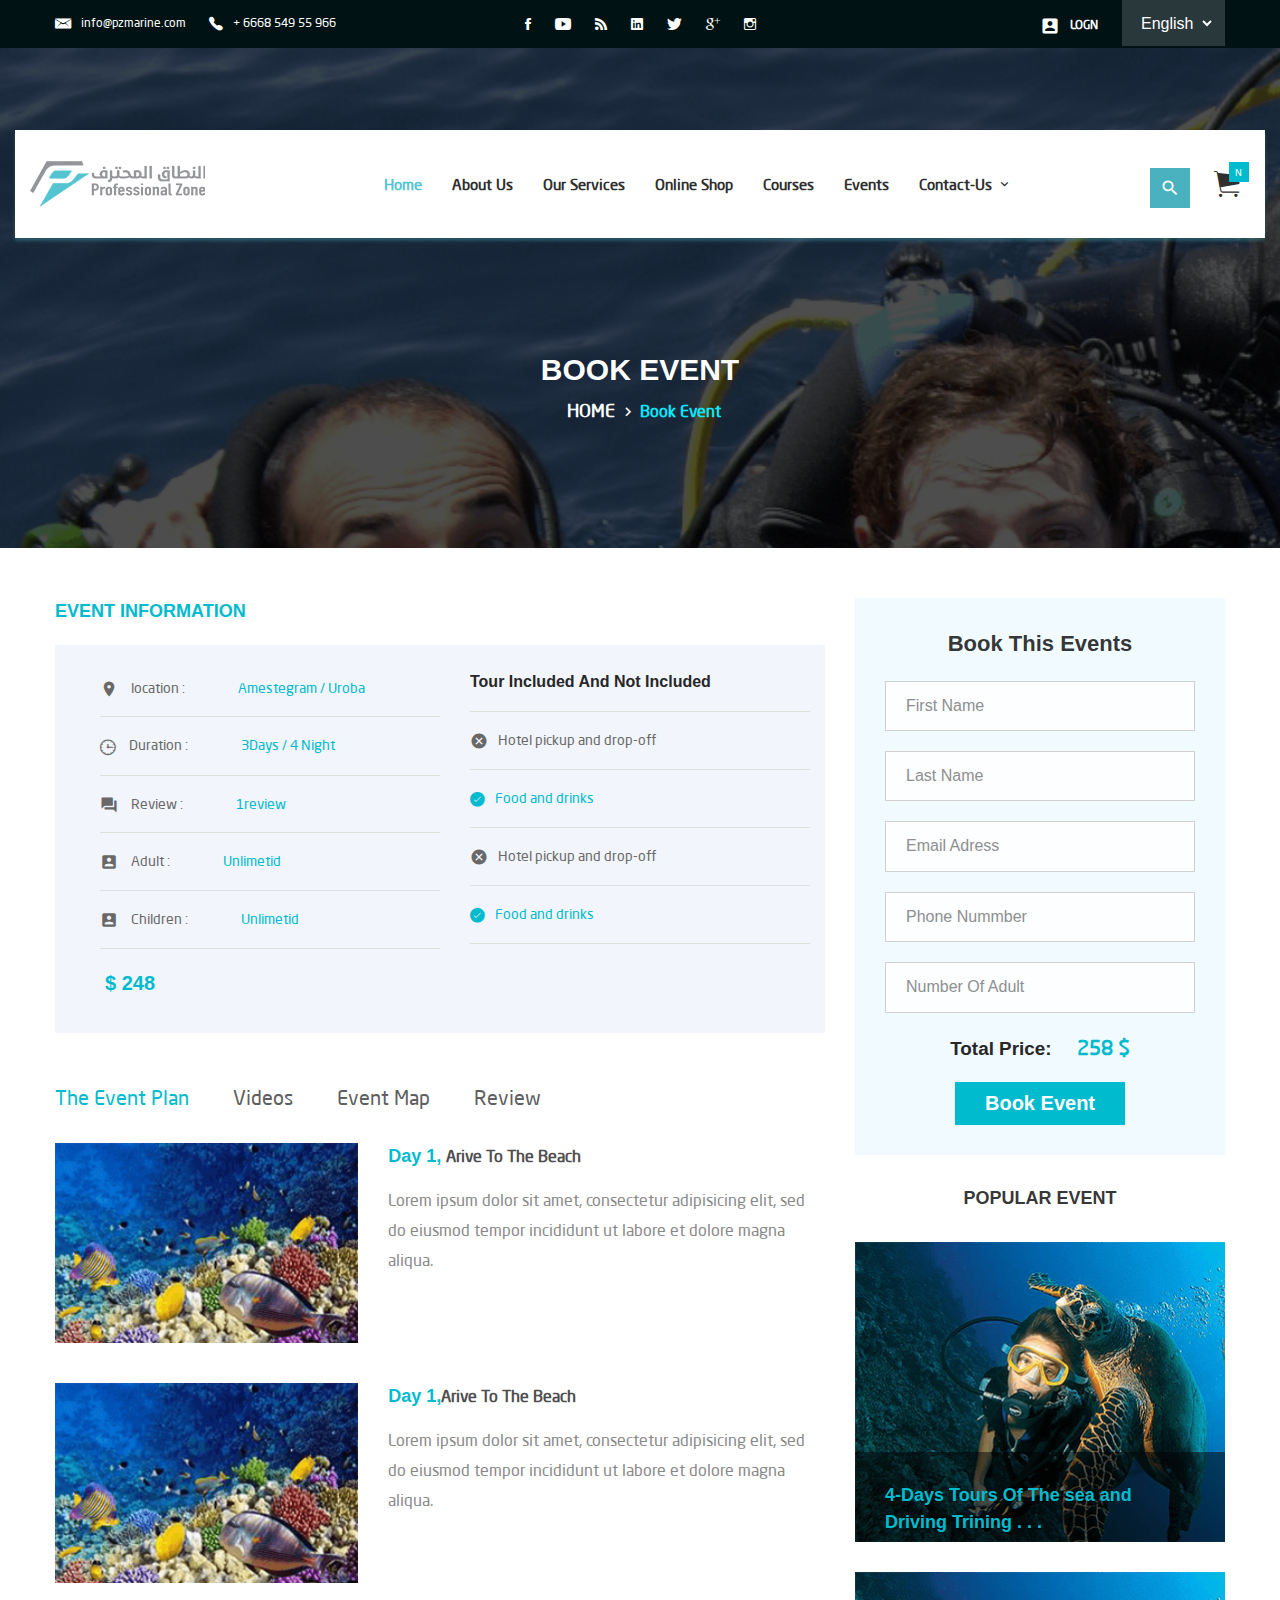
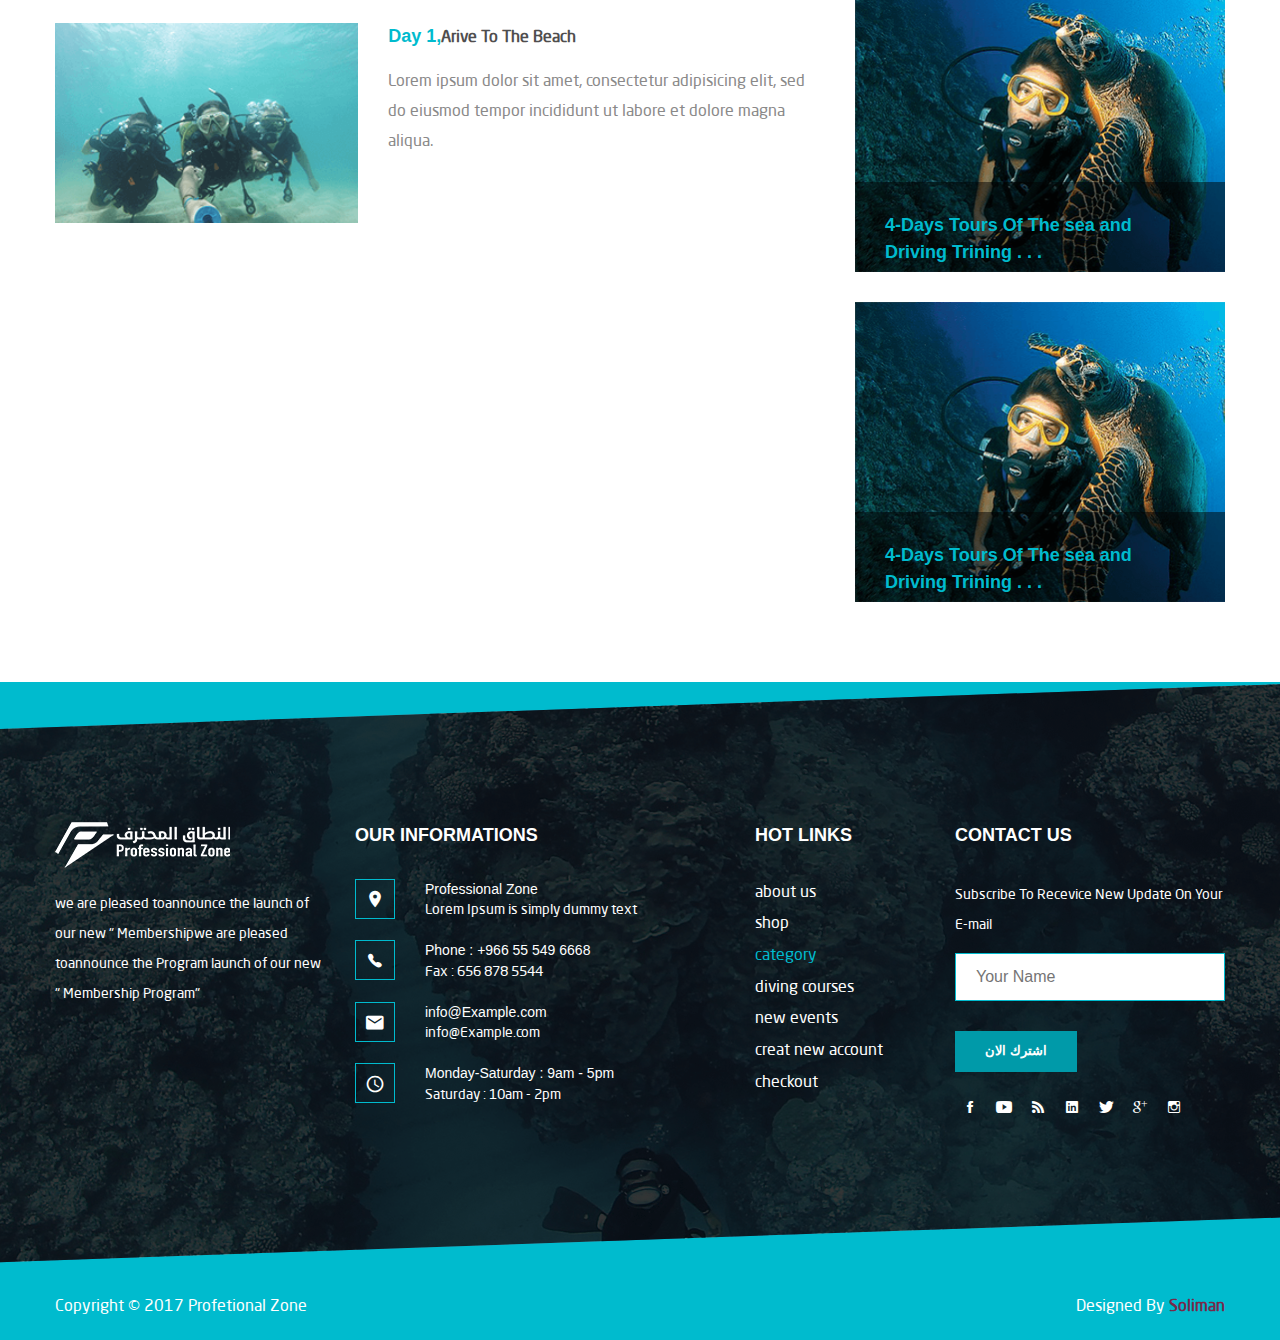
<file: book-event.html>
<!DOCTYPE html>
<html lang="en">

<head>
    <!-- Required meta tags always come first -->
    <meta charset="utf-8">
    <meta name="viewport" content="width=device-width, initial-scale=1, shrink-to-fit=no">
    <meta http-equiv="x-ua-compatible" content="ie=edge">
    <meta name="description" content="A Description Of The Project">
    <meta name="keywords" content="The keywords">
    <title> Book Event </title>
    <link rel="apple-touch-icon" sizes="57x57" href="img/icon-logo/logo.png">
    <link rel="apple-touch-icon" sizes="60x60" href="img/icon-logo/logo.png">
    <link rel="apple-touch-icon" sizes="72x72" href="img/icon-logo/logo.png">
    <link rel="apple-touch-icon" sizes="76x76" href="img/icon-logo/logo.png">
    <link rel="apple-touch-icon" sizes="114x114" href="img/icon-logo/logo.png">
    <link rel="apple-touch-icon" sizes="120x120" href="img/icon-logo/logo.png">
    <link rel="apple-touch-icon" sizes="144x144" href="img/icon-logo/logo.png">
    <link rel="apple-touch-icon" sizes="152x152" href="img/icon-logo/logo.png">
    <link rel="apple-touch-icon" sizes="180x180" href="img/icon-logo/logo.png">
    <link rel="icon" type="image/png" sizes="192x192" href="img/icon-logo/logo.png">
    <link rel="icon" type="image/png" sizes="32x32" href="img/icon-logo/logo.png">
    <link rel="icon" type="image/png" sizes="96x96" href="img/icon-logo/logo.png">
    <link rel="icon" type="image/png" sizes="16x16" href="img/icon-logo/logo.png">
    <link rel="manifest" href="/manifest.json">
    <meta name="msapplication-TileColor" content="#ffffff">
    <meta name="msapplication-TileImage" content="/ms-icon-144x144.png">
    <meta name="theme-color" content="#ffffff">
    <!-- Required CSS Files -->
    <link href="css/tornado.css" rel="stylesheet">
    <link href="css/animations.css" rel="stylesheet">
    <link href="theme.css" rel="stylesheet">
</head>

<body>
    <!--------------------------------------------Start Navigation---------------------------------->
    <section class="navigation">
        <div class="container">
            <div class="row">
                <div class="col-s-12 col-m-6 col-l-4">
                    <div class="info">
                        <a href="#" class="ti-email-io">info@pzmarine.com</a>
                        <a href="#" class="ti-ios-telephone">+ 6668 549 55 966 </a>
                    </div>

                </div>
                <div class="col-s-12 col-m-6 col-l-4 ">
                    <div class="social">
                        <ul>
                            <li>
                                <a href="#" class="ti-facebook"></a>
                            </li>
                            <li>
                                <a href="#" class="ti-youtube-play"></a>
                            </li>
                            <li>
                                <a href="#" class="ti-rss"></a>
                            </li>
                            <li>
                                <a href="#" class="ti-linkedin"></a>
                            </li>
                            <li>
                                <a href="#" class="ti-twitter"></a>
                            </li>
                            <li>
                                <a href="#" class="ti-googleplus-line"></a>
                            </li>
                            <li>
                                <a href="#" class="ti-instagram-line"></a>
                            </li>
                        </ul>
                    </div>
                </div>
                <div class="col-s-12 col-m-12 col-l-4 ">
                    <div class="lg-account">
                        <a href="login.html" class="ti-account-box">LOGN</a>
                        <div class="languge">
                            <select>
                                <option>English</option> 
                                <option>Arabic</option> 
                            </select>
                        </div>

                    </div>

                </div>
            </div>
        </div>
    </section>
    <!-------------------------------------------End Navigation--------------------------->

    <!--------------------------Start Section Navbar--------------------------->
    <section class="navbar-bg  sticky-navbar">
        <div class="container-fluid ">
            <div class="row row-vCenter navbar-b">
                <div class="col-s-6 col-m-2 col-l-2">
                    <a href="index.html" class="logo left"><img src="img/logo.png" alt="logo"></a>
                </div>
                <div class="col-s-6 col-m-8 col-l-8">
                    <nav class="navbar">
                        <div class="navigation-menu  right">
                            <ul>
                                <li class="active"><a href="index.html">Home</a></li>
                                <li><a href="about-us.html">About Us</a></li>
                                <li><a href="index.html">Our Services</a></li>
                                <li><a href="product-filter.html">Online Shop</a></li>
                                <li><a href="courses.html"> Courses</a></li>
                                <li><a href="events.html"> Events</a></li>
                                <li><a href="contact-us.html">  Contact-Us</a>
                                    <ul>
                                        <li><a href="contact-us.html">Careers </a></li>
                                        <li><a href="contact-us.html"> get a quotation</a></li>
                                    </ul>
                                </li>
                            </ul>
                        </div>
                    </nav>
                </div>
                <div class="col-s-12 col-m-2 col-l-2 search">
                    <button class="ti-search button-searsh" type="submit"></button>
                    <input type="text" name="search" placeholder="Search.." class="input-searsh">
                    <p href="#" class="ti-ios-cart cart button-cart">
                        <span>N</span>

                    </p>
                    <div class="cart-down">
                        <div class="iteam">
                            <div class="img">
                                <img src="img/cart.png">
                            </div>
                            <h3>Beatch Big</h3>

                            <p>$ 154</p>
                            <span>Quantaty</span>
                            <input class="input-number" type="number" name="someid" />
                            <div class="control">
                                <a href="my-cart.html" class="ti-mode-edit"></a>
                                <div href="#" class="ti-close-circle-a remove-element"></div>
                            </div>
                        </div>
                        <a href="checkout.html" class="uppercase checkout-button">checkout</a>
                    </div>

                </div>

            </div>

        </div>
    </section>
    <!---------------------------------End Section Navbar---------------------------------->
    <!---------------------------------Start Section Head-------------------------------->
    <section class="head" data-src="img/book-event.png">
        <div class="overlay">
            <h2 class="uppercase">Book Event</h2>
            <p> <a href="index.html" class="uppercase ti-arrow-right ">Home</a>Book Event</p>
        </div>

    </section>
    <!---------------------------------------End Section Head---------------------------------------->

    <!---------------------------------------Start Section Book Event---------------------------------------->
    <section class="event-info content">
        <div class="container">
            <div class="row">
                <!---------------------Start Left Colum------------------------>
                <div class="col-s-12 col-l-8">
                    <h3 class="uppercase">Event Information</h3>
                    <div class="row info-block">
                        <div class="col-s-12 col-m-6 ">
                            <div class="info-block1">
                                <ul>
                                    <li class="ti-map-marker"> location : <span>Amestegram  /  Uroba</span></li>
                                    <li class="ti-clock-io"> Duration : <span>3Days / 4 Night</span></li>
                                    <li class="ti-forum"> Review : <span>1review</span></li>
                                    <li class="ti-account-box"> Adult : <span>Unlimetid</span></li>
                                    <li class="ti-account-box"> Children : <span>Unlimetid</span></li>
                                </ul>
                            </div>
                        </div>
                        <div class="col-s-12 col-m-6 ">
                            <div class="info-block2">
                                <h6 class="capitalize">Tour included and not included</h6>
                                <ul>
                                    <li class="ti-close-circle-a">Hotel pickup and drop-off</li>
                                    <li class="ti-ios-checkmark">Food and drinks</li>
                                    <li class="ti-close-circle-a">Hotel pickup and drop-off</li>
                                    <li class="ti-ios-checkmark">Food and drinks</li>
                                </ul>
                            </div>
                        </div>
                        <h5>$ 248</h5>
                    </div>

                    <!------------------------Start Tabs------------->
                    <div class="tabs">
                        <ul>
                            <li class="active" data-class="event-plan">The Event Plan</li>
                            <li data-class="videos">Videos</li>
                            <li data-class="event-map">Event Map</li>
                            <li data-class="review">Review</li>
                        </ul>
                        <div class="tabs-block">
                            <!---------------------Start Event Tab------------->
                            <div class="event-plan">
                                <div class="row ">
                                    <div class="col-s-12 col-m-5">
                                        <div class="img-block hidden-m-down" data-src="img/event-plan1.png">
                                        </div>
                                    </div>
                                    <div class="col-s-12 col-m-7">
                                        <div class="event-block">
                                            <h4>Day 1, <span>Arive To The Beach</span></h4>
                                            <p>
                                                Lorem ipsum dolor sit amet, consectetur adipisicing elit, sed do eiusmod tempor incididunt ut labore et dolore magna aliqua.
                                            </p>
                                        </div>
                                    </div>
                                </div>
                                <div class="row">
                                    <div class="col-s-12 col-m-5 hidden-m-down">
                                        <div class="img-block" data-src="img/event-plan1.png">
                                        </div>
                                    </div>
                                    <div class="col-s-12 col-m-7">
                                        <div class="event-block">
                                            <h4>Day 1,<span>Arive To The Beach</span></h4>
                                            <p>
                                                Lorem ipsum dolor sit amet, consectetur adipisicing elit, sed do eiusmod tempor incididunt ut labore et dolore magna aliqua.
                                            </p>
                                        </div>
                                    </div>
                                </div>
                                <div class="row">
                                    <div class="col-s-12 col-m-5 hidden-m-down">
                                        <div class="img-block" data-src="img/event-plan3.png">
                                        </div>
                                    </div>
                                    <div class="col-s-12 col-m-7">
                                        <div class="event-block">
                                            <h4>Day 1,<span>Arive To The Beach</span></h4>
                                            <p>
                                                Lorem ipsum dolor sit amet, consectetur adipisicing elit, sed do eiusmod tempor incididunt ut labore et dolore magna aliqua.
                                            </p>
                                        </div>
                                    </div>
                                </div>
                            </div>
                            <!---------------------End Event Tab------------->

                            <!---------------------Start videos Tabs------------->
                            <div class="videos">
                                <div class="row">
                                    <div class="col-s-12 col-m-12 col-l-12 video-block">
                                        <div class="responsive-video">
                                            <iframe class="video" width="560" height="315" src="https://www.youtube.com/embed/bNucJgetMjE?controls=0&amp;showinfo=0?ecver=2" frameborder="0" allowfullscreen></iframe>
                                        </div>
                                    </div>
                                    <div class="col-s-12 col-m-12 col-l-6 video-block">
                                        <div class="responsive-video">
                                            <iframe class="video" width="560" height="315" src="https://www.youtube.com/embed/-vJrzr-J-MI?controls=0&amp;showinfo=0?ecver=2" frameborder="0" allowfullscreen></iframe>
                                        </div>
                                    </div>
                                    <div class="col-s-12 col-m-12 col-l-6 video-block">
                                        <div class="responsive-video">
                                            <iframe class="video" width="560" height="315" src="https://www.youtube.com/embed/vrkkQO9zVfA?controls=0&amp;showinfo=0?ecver=2" frameborder="0" allowfullscreen></iframe>
                                        </div>
                                    </div>

                                </div>
                            </div>
                            <!---------------------End videos Tabs------------->

                            <!---------------------Start Map Tabs------------->
                            <div class="event-map">
                                <div class="map-img" data-src="img/map.png"></div>
                            </div>
                            <!---------------------End Map Tabs------------->

                            <!---------------------Start Review Tabs------------->
                            <div class="review">
                                <div class="row">
                                    <div class="col-s-12 col-m-3 col-l-2">
                                        <div class="review-img" data-src="img/review1.png"></div>
                                    </div>
                                    <div class="col-s-12 col-m-9 col-l-10">
                                        <div class="review-block">
                                            <h4>Admin</h4>
                                            <h5 class="ti-clock"> 8:54pm - October 13, 2017. <a href="#comment">Reply</a> </h5>
                                            <p>
                                                Lorem ipsum dolor sit amet, consectetur adipisicing elit, sed do eiusmod tempor incididunt ut labore et dolore magna aliqua.Lorem ipsum dolor sit amet, consectetur adipisicing elit, sed do eiusmod tempor incididunt ut labore et dolore magna aliqua.
                                            </p>
                                            <ul>
                                                <li>
                                                    <a href="#" class="ti-facebook"></a>
                                                </li>
                                                <li>
                                                    <a href="#" class="ti-twitter"></a>
                                                </li>
                                                <li>
                                                    <a href="#" class="ti-youtube-play"></a>
                                                </li>
                                                <li>
                                                    <a href="#" class="ti-googleplus"></a>
                                                </li>
                                            </ul>
                                        </div>
                                    </div>
                                </div>
                                <div class="row">
                                    <div class="col-s-12 col-m-3 col-l-2">
                                        <div class="review-img" data-src="img/review2.png"></div>
                                    </div>
                                    <div class="col-s-12 col-m-9 col-l-10">
                                        <div class="review-block">
                                            <h4>Admin</h4>
                                            <h5 class="ti-clock"> 8:54pm - October 13, 2017. <a href="#comment">Reply</a> </h5>
                                            <p>
                                                Lorem ipsum dolor sit amet, consectetur adipisicing elit, sed do eiusmod tempor incididunt ut labore et dolore magna aliqua.Lorem ipsum dolor sit amet, consectetur adipisicing elit, sed do eiusmod tempor incididunt ut labore et dolore magna aliqua.
                                            </p>
                                            <ul>
                                                <li>
                                                    <a href="#" class="ti-facebook"></a>
                                                </li>
                                                <li>
                                                    <a href="#" class="ti-twitter"></a>
                                                </li>
                                                <li>
                                                    <a href="#" class="ti-youtube-play"></a>
                                                </li>
                                                <li>
                                                    <a href="#" class="ti-googleplus"></a>
                                                </li>
                                            </ul>
                                        </div>
                                    </div>
                                </div>
                                <div class="row">
                                    <div class="col-s-12 col-m-3 col-l-2">
                                        <div class="review-img" data-src="img/review3.png"></div>
                                    </div>
                                    <div class="col-s-12 col-m-9 col-l-10">
                                        <div class="review-block">
                                            <h4>Admin</h4>
                                            <h5 class="ti-clock"> 8:54pm - October 13, 2017. <a href="#comment">Reply</a> </h5>
                                            <p>
                                                Lorem ipsum dolor sit amet, consectetur adipisicing elit, sed do eiusmod tempor incididunt ut labore et dolore magna aliqua.Lorem ipsum dolor sit amet, consectetur adipisicing elit, sed do eiusmod tempor incididunt ut labore et dolore magna aliqua.
                                            </p>
                                            <ul>
                                                <li>
                                                    <a href="#" class="ti-facebook"></a>
                                                </li>
                                                <li>
                                                    <a href="#" class="ti-twitter"></a>
                                                </li>
                                                <li>
                                                    <a href="#" class="ti-youtube-play"></a>
                                                </li>
                                                <li>
                                                    <a href="#" class="ti-googleplus"></a>
                                                </li>
                                            </ul>
                                        </div>
                                    </div>
                                </div>
                                <div class="comment" id="comment">
                                    <h5>Leave Comment</h5>


                                    <div class="row ">
                                        <div class="col-s-12">
                                            <textarea placeholder=" Your Comment *"></textarea>
                                        </div>
                                        <div class="col-s-12 col-m-6">
                                            <input type="text" placeholder="Your Name *">
                                        </div>

                                        <div class="col-s-12 col-m-6">
                                            <input type="text" placeholder="Your Name *">
                                        </div>
                                    </div>
                                    <button class="uppercase">Post Comment</button>

                                </div>
                            </div>
                            <!---------------------End Review Tabs------------->

                        </div>
                    </div>
                    <!------------------------End Tabs------------->


                </div>

                <!---------------------End Left Colum------------------------>


                <!---------------------Start Right Colum------------------------>
                <div class="col-s-12 col-l-4 ">
                    <div class="right-colum">
                        <h4>Book This Events</h4>
                        <form>
                            <input type="text" placeholder="First Name">
                            <input type="text" placeholder="Last Name">
                            <input type="text" placeholder="Email Adress">
                            <input type="text" placeholder="Phone Nummber">
                            <input class="input-number" type="number" name="someid" placeholder="Number Of Adult" />
                        </form>
                        <h6 class="capitalize">total price: <span>258 $</span></h6>
                        <button class="capitalize">book event</button>
                    </div>
                    <!--------Start Popular Event------------->
                    <div class="popular-event">
                        <h4 class="uppercase">popular event</h4>
                        <div class="popular-block" data-src="img/popular-event1.png">
                            <div class="overlay">
                                <h3>
                                    4-Days Tours Of The sea and Driving Trining . . .
                                </h3>
                                <p class="ti-map-marker p1">Amestegram / Uroba</p>
                                <p href="#" class="ti-clock p2"> 4-Days... 3Night</p>
                                <a href="#" class="uppercase">book now</a>
                            </div>
                        </div>
                        <div class="popular-block" data-src="img/popular-event1.png">
                            <div class="overlay">
                                <h3>
                                    4-Days Tours Of The sea and Driving Trining . . .
                                </h3>
                                <p class="ti-map-marker p1">Amestegram / Uroba</p>
                                <p href="#" class="ti-clock p2"> 4-Days... 3Night</p>
                                <a href="#" class="uppercase">book now</a>
                            </div>
                        </div>
                        <div class="popular-block" data-src="img/popular-event1.png">
                            <div class="overlay">
                                <h3>
                                    4-Days Tours Of The sea and Driving Trining . . .
                                </h3>
                                <p class="ti-map-marker p1">Amestegram / Uroba</p>
                                <p href="#" class="ti-clock p2"> 4-Days... 3Night</p>
                                <a href="#" class="uppercase">book now</a>
                            </div>
                        </div>
                    </div>
                    <!--------End Popular Event------------->
                </div>
                <!---------------------End Right Colum------------------------>
            </div>
        </div>
    </section>
    <!---------------------------------------End Section Book Event---------------------------------------->



    <!--------------------------------------------Start Section Footer--------------------------------------->
    <section class="footer">
        <div class="overlay"></div>
        <div class="container">
            <div class="row">
                <div class="col-s-12 col-m-6 col-l-3">
                    <div class="logo">
                        <img src="img/logo1.png">
                    </div>
                    <p>
                        we are pleased toannounce the launch of our new " Membershipwe are pleased toannounce the Program launch of our new " Membership Program"
                    </p>
                </div>
                <div class="col-s-12 col-m-6 col-l-4 ">
                    <h2 class="uppercase">Our Informations</h2>
                    <div>
                        <i class="ti-map-marker"></i>
                        <h4>Professional Zone<span>Lorem Ipsum is simply dummy text </span></h4>
                    </div>
                    <div>
                        <i class="ti-ios-telephone"></i>
                        <h4>Phone : +966 55 549 6668<span>Fax : 656 878 5544 </span></h4>
                    </div>
                    <div>
                        <i class="ti-android-mail"></i>
                        <h4>info@Example.com<span>info@Example.com </span></h4>
                    </div>
                    <div>
                        <i class="ti-clock"></i>
                        <h4>Monday-Saturday : 9am - 5pm<span>Saturday : 10am - 2pm </span></h4>
                    </div>
                </div>
                <div class="col-s-12 col-m-6 col-l-2">
                    <h2 class="uppercase">hot links</h2>
                    <ul>
                        <li><a href="about-us.html">about us </a></li>
                        <li><a href="product-filter.html">shop </a></li>
                        <li><a href="product-filter.html" class="active">category </a></li>
                        <li><a href="book-courses.html"> diving courses</a></li>
                        <li><a href="book-event.html"> new events </a></li>
                        <li><a href="login.html">creat new account </a></li>
                        <li><a href="checkout.html"> checkout</a></li>

                    </ul>
                </div>
                <div class="col-s-12 col-m-6 col-l-3 ">
                    <h2 class="uppercase">contact us</h2>
                    <p>
                        Subscribe To Recevice New Update On Your E-mail
                    </p>
                    <form class="form-style">
                        <input type="text" name="your email" placeholder="Your Name">
                        <button type="submite" class="uppercase">اشترك الان</button><br>
                    </form>
                    <div class="social">
                        <a href="#" class="ti-facebook"></a>
                        <a href="#" target="-blank" class="ti-youtube-play"></a>
                        <a href="#" target="-blank" class="ti-rss"></a>
                        <a href="#" target="-blank" class="ti-linkedin"></a>
                        <a href="#" target="-blank" class="ti-twitter"></a>
                        <a href="#" target="-blank" class="ti-googleplus-line"></a>
                        <a href="#" target="-blank" class="ti-instagram-line"></a>
                    </div>
                </div>
            </div>
            <div class="copyright">
                <p>Copyright © 2017 Profetional Zone</p>
                <p>Designed By <a href="https://soliman2.github.io/soliman/" target="_blank">Soliman</a></p>
            </div>
        </div>
    </section>
    <!--------------------------------------------End Section Footer------------------------------------------->

    <!-- Required JS Files -->
    <script src="js/jquery.min.js"></script>
    <script src="js/tornado.js"></script>
    <script src="js/script.js"></script>

</body>

</html>
</file>
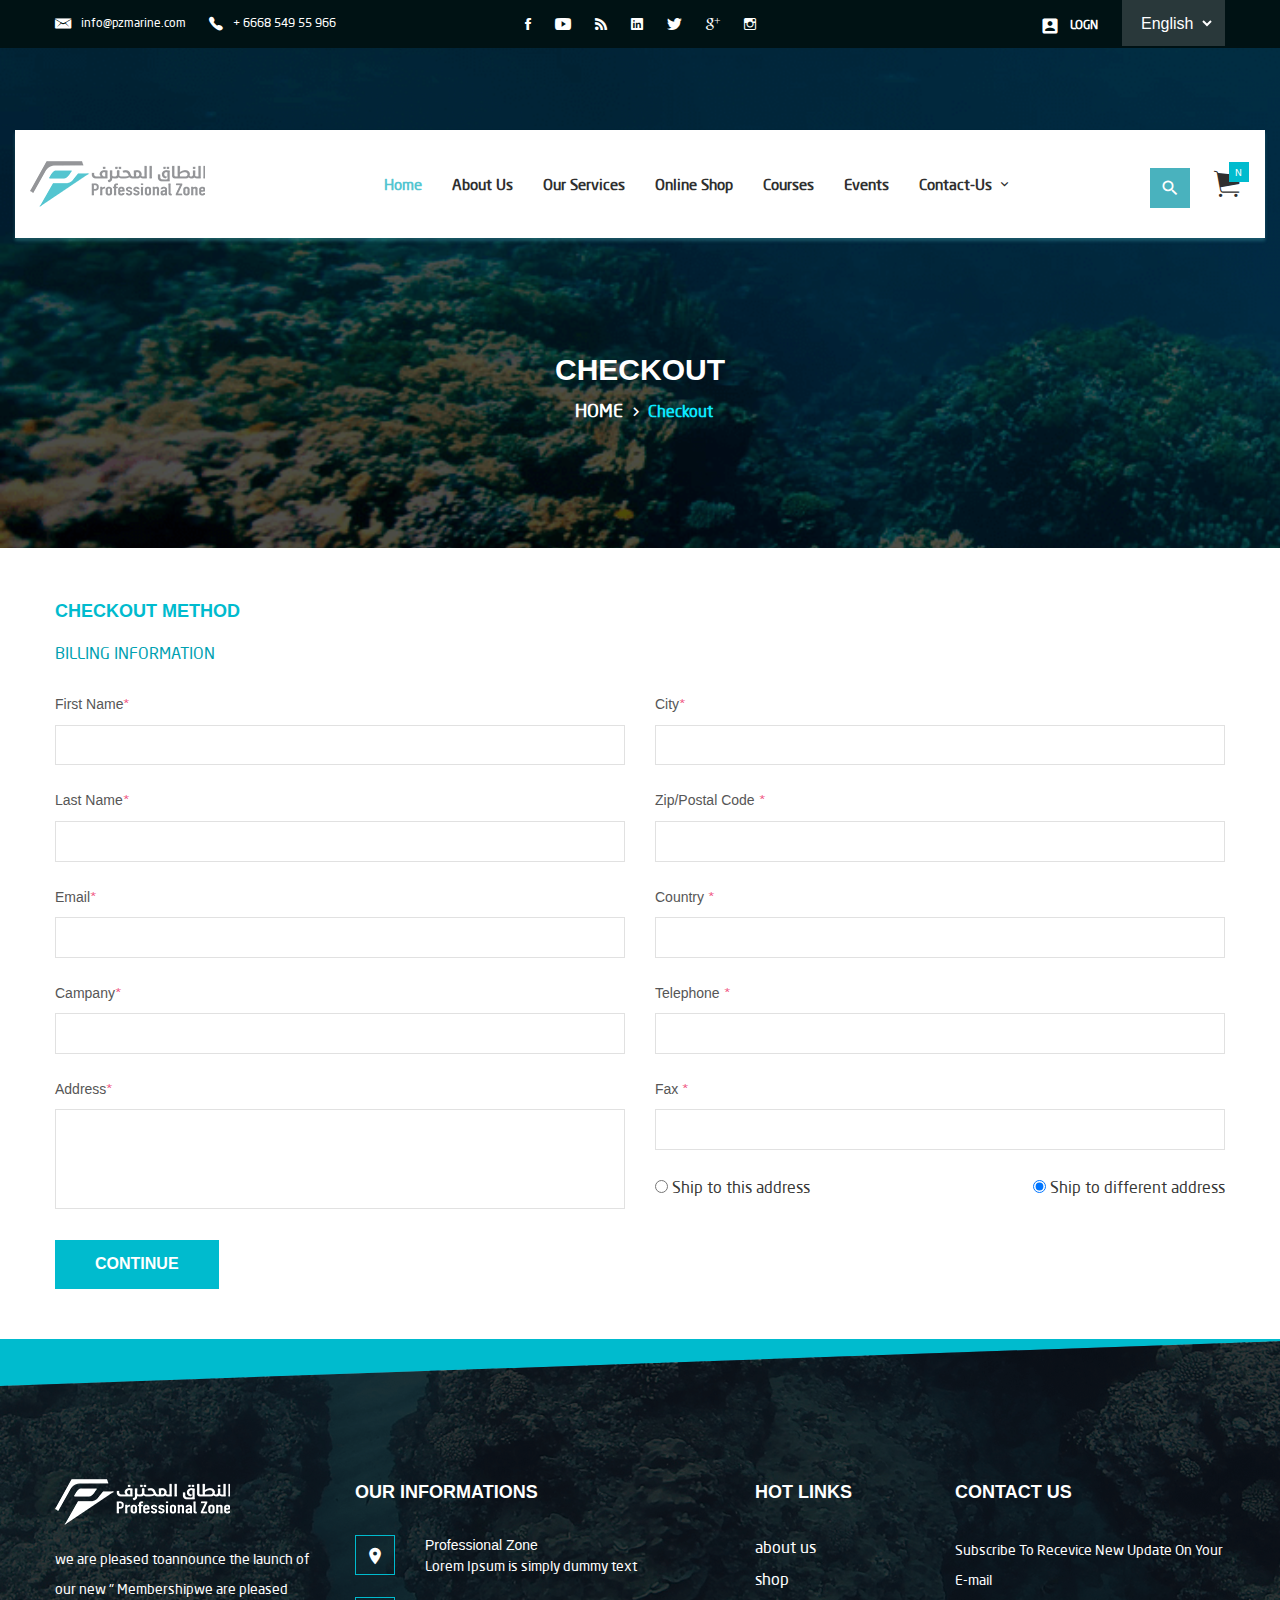
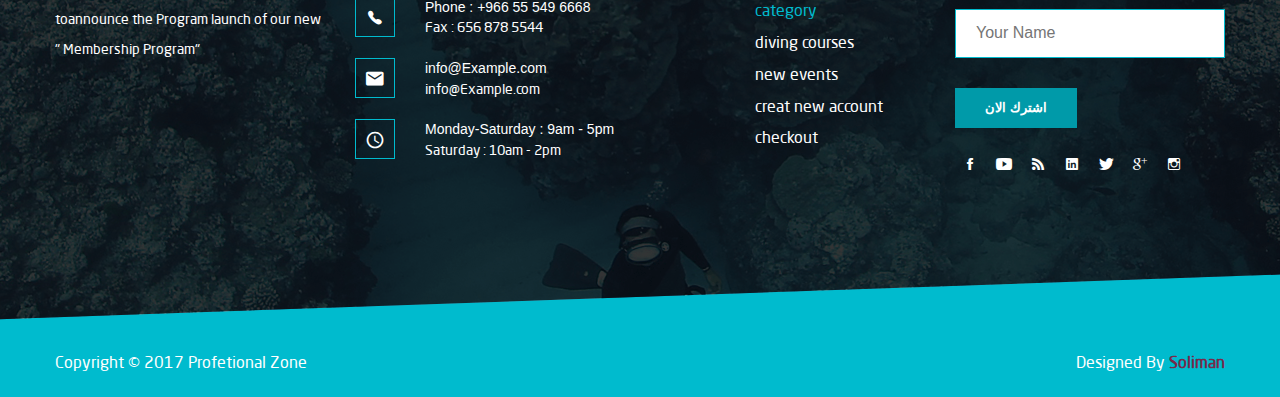
<file: checkout.html>
<!DOCTYPE html>
<html lang="en">

<head>
    <!-- Required meta tags always come first -->
    <meta charset="utf-8">
    <meta name="viewport" content="width=device-width, initial-scale=1, shrink-to-fit=no">
    <meta http-equiv="x-ua-compatible" content="ie=edge">
    <meta name="description" content="A Description Of The Project">
    <meta name="keywords" content="The keywords">
    <title> Checkout</title>
    <link rel="apple-touch-icon" sizes="57x57" href="img/icon-logo/logo.png">
    <link rel="apple-touch-icon" sizes="60x60" href="img/icon-logo/logo.png">
    <link rel="apple-touch-icon" sizes="72x72" href="img/icon-logo/logo.png">
    <link rel="apple-touch-icon" sizes="76x76" href="img/icon-logo/logo.png">
    <link rel="apple-touch-icon" sizes="114x114" href="img/icon-logo/logo.png">
    <link rel="apple-touch-icon" sizes="120x120" href="img/icon-logo/logo.png">
    <link rel="apple-touch-icon" sizes="144x144" href="img/icon-logo/logo.png">
    <link rel="apple-touch-icon" sizes="152x152" href="img/icon-logo/logo.png">
    <link rel="apple-touch-icon" sizes="180x180" href="img/icon-logo/logo.png">
    <link rel="icon" type="image/png" sizes="192x192" href="img/icon-logo/logo.png">
    <link rel="icon" type="image/png" sizes="32x32" href="img/icon-logo/logo.png">
    <link rel="icon" type="image/png" sizes="96x96" href="img/icon-logo/logo.png">
    <link rel="icon" type="image/png" sizes="16x16" href="img/icon-logo/logo.png">
    <link rel="manifest" href="/manifest.json">
    <meta name="msapplication-TileColor" content="#ffffff">
    <meta name="msapplication-TileImage" content="/ms-icon-144x144.png">
    <meta name="theme-color" content="#ffffff">
    <!-- Required CSS Files -->
    <link href="css/tornado.css" rel="stylesheet">
    <link href="css/animations.css" rel="stylesheet">
    <link href="theme.css" rel="stylesheet">
</head>

<body>
    <!--------------------------------------------Start Navigation---------------------------------->
    <section class="navigation">
        <div class="container">
            <div class="row">
                <div class="col-s-12 col-m-6 col-l-4">
                    <div class="info">
                        <a href="#" class="ti-email-io">info@pzmarine.com</a>
                        <a href="#" class="ti-ios-telephone">+ 6668 549 55 966 </a>
                    </div>

                </div>
                <div class="col-s-12 col-m-6 col-l-4 ">
                    <div class="social">
                        <ul>
                            <li>
                                <a href="#" class="ti-facebook"></a>
                            </li>
                            <li>
                                <a href="#" class="ti-youtube-play"></a>
                            </li>
                            <li>
                                <a href="#" class="ti-rss"></a>
                            </li>
                            <li>
                                <a href="#" class="ti-linkedin"></a>
                            </li>
                            <li>
                                <a href="#" class="ti-twitter"></a>
                            </li>
                            <li>
                                <a href="#" class="ti-googleplus-line"></a>
                            </li>
                            <li>
                                <a href="#" class="ti-instagram-line"></a>
                            </li>
                        </ul>
                    </div>
                </div>
                <div class="col-s-12 col-m-12 col-l-4 ">
                    <div class="lg-account">
                        <a href="login.html" class="ti-account-box">LOGN</a>
                        <div class="languge">
                            <select>
                                <option>English</option> 
                                <option>Arabic</option> 
                            </select>
                        </div>

                    </div>

                </div>
            </div>
        </div>
    </section>
    <!-------------------------------------------End Navigation--------------------------->

    <!--------------------------Start Section Navbar--------------------------->
    <section class="navbar-bg  sticky-navbar">
        <div class="container-fluid ">
            <div class="row row-vCenter navbar-b">
                <div class="col-s-6 col-m-2 col-l-2">
                    <a href="index.html" class="logo left"><img src="img/logo.png" alt="logo"></a>
                </div>
                <div class="col-s-6 col-m-8 col-l-8">
                    <nav class="navbar">
                        <div class="navigation-menu  right">
                            <ul>
                                <li class="active"><a href="index.html">Home</a></li>
                                <li><a href="about-us.html">About Us</a></li>
                                <li><a href="index.html">Our Services</a></li>
                                <li><a href="product-filter.html">Online Shop</a></li>
                                <li><a href="courses.html"> Courses</a></li>
                                <li><a href="events.html"> Events</a></li>
                                <li><a href="contact-us.html">  Contact-Us</a>
                                    <ul>
                                        <li><a href="contact-us.html">Careers </a></li>
                                        <li><a href="contact-us.html"> get a quotation</a></li>
                                    </ul>
                                </li>
                            </ul>
                        </div>
                    </nav>
                </div>
                <div class="col-s-12 col-m-2 col-l-2 search">
                    <button class="ti-search button-searsh" type="submit"></button>
                    <input type="text" name="search" placeholder="Search.." class="input-searsh">
                    <p href="#" class="ti-ios-cart cart button-cart">
                        <span>N</span>

                    </p>
                    <div class="cart-down">
                        <div class="iteam">
                            <div class="img">
                                <img src="img/cart.png">
                            </div>
                            <h3>Beatch Big</h3>

                            <p>$ 154</p>
                            <span>Quantaty</span>
                            <input class="input-number" type="number" name="someid" />
                            <div class="control">
                                <a href="my-cart.html" class="ti-mode-edit"></a>
                                <div href="#" class="ti-close-circle-a remove-element"></div>
                            </div>
                        </div>
                        <a href="checkout.html" class="uppercase checkout-button">checkout</a>
                    </div>

                </div>

            </div>

        </div>
    </section>
    <!---------------------------------End Section Navbar---------------------------------->
    <!---------------------------------Start Section Head-------------------------------->
    <section class="head" data-src="img/checkout.png">
        <div class="overlay">
            <h2 class="uppercase">Checkout</h2>
            <p> <a href="index.html" class="uppercase ti-arrow-right ">Home</a>Checkout</p>
        </div>

    </section>
    <!---------------------------------End Section Head---------------------------------->



    <!--------------------------------------------Start Section Check Content--------------------------------------->

    <section class="check-content content">
        <div class="container">
            <h3 class="uppercase">CHECKOUT METHOD</h3>
            <p>BILLING INFORMATION</p>
            <form>
                <div class="row">
                    <div class="col-s-12 col-m-6 column1">
                        <div class="first-name">
                            <h6 class="capitalize">First Name<span>*</span></h6>
                            <input type="text">
                        </div>
                        <div class="last-name">
                            <h6 class="capitalize">last Name<span>*</span></h6>
                            <input type="text">
                        </div>
                        <div class="email">
                            <h6 class="capitalize"> email<span>*</span></h6>
                            <input type="text">
                        </div>
                        <div class="campany">
                            <h6 class="capitalize"> campany<span>*</span></h6>
                            <input type="text">
                        </div>
                        <div class="address">
                            <h6 class="capitalize">address<span>*</span></h6>
                            <textarea></textarea>
                        </div>
                        <button class="uppercase" type="submit">CONTINUE</button>

                    </div>

                    <div class="col-s-12 col-m-6 column1">
                        <div class="city">
                            <h6 class="capitalize">city<span>*</span></h6>
                            <input type="text">
                        </div>
                        <div class="Zip-code">
                            <h6 class="capitalize">Zip/Postal Code <span>*</span></h6>
                            <input type="text">
                        </div>
                        <div class="Country ">
                            <h6 class="capitalize">Country <span>*</span></h6>
                            <input type="text">
                        </div>
                        <div class="Telephone ">
                            <h6 class="capitalize">Telephone <span>*</span></h6>
                            <input type="text">
                        </div>
                        <div class="fax ">
                            <h6 class="capitalize">fax <span>*</span></h6>
                            <input type="text">
                        </div>


                        <span class="">
                      <input type="radio" name="radio">
                            <label for="love"> Ship to this address</label>
                        </span>

                        <span class="right">
                     
                             <input type="radio" checked="checked" name="radio">
                            <label for="love"> Ship to different address</label>
                        </span>



                    </div>
                </div>
            </form>

        </div>
    </section>
    <!--------------------------------------------End Section Check Content--------------------------------------->



    <!--------------------------------------------Start Section Footer--------------------------------------->
    <section class="footer">
        <div class="overlay"></div>
        <div class="container">
            <div class="row">
                <div class="col-s-12 col-m-6 col-l-3">
                    <div class="logo">
                        <img src="img/logo1.png">
                    </div>
                    <p>
                        we are pleased toannounce the launch of our new " Membershipwe are pleased toannounce the Program launch of our new " Membership Program"
                    </p>
                </div>
                <div class="col-s-12 col-m-6 col-l-4 ">
                    <h2 class="uppercase">Our Informations</h2>
                    <div>
                        <i class="ti-map-marker"></i>
                        <h4>Professional Zone<span>Lorem Ipsum is simply dummy text </span></h4>
                    </div>
                    <div>
                        <i class="ti-ios-telephone"></i>
                        <h4>Phone : +966 55 549 6668<span>Fax : 656 878 5544 </span></h4>
                    </div>
                    <div>
                        <i class="ti-android-mail"></i>
                        <h4>info@Example.com<span>info@Example.com </span></h4>
                    </div>
                    <div>
                        <i class="ti-clock"></i>
                        <h4>Monday-Saturday : 9am - 5pm<span>Saturday : 10am - 2pm </span></h4>
                    </div>
                </div>
                <div class="col-s-12 col-m-6 col-l-2">
                    <h2 class="uppercase">hot links</h2>
                    <ul>
                        <li><a href="about-us.html">about us </a></li>
                        <li><a href="product-filter.html">shop </a></li>
                        <li><a href="product-filter.html" class="active">category </a></li>
                        <li><a href="book-courses.html"> diving courses</a></li>
                        <li><a href="book-event.html"> new events </a></li>
                        <li><a href="login.html">creat new account </a></li>
                        <li><a href="checkout.html"> checkout</a></li>

                    </ul>
                </div>
                <div class="col-s-12 col-m-6 col-l-3 ">
                    <h2 class="uppercase">contact us</h2>
                    <p>
                        Subscribe To Recevice New Update On Your E-mail
                    </p>
                    <form class="form-style">
                        <input type="text" name="your email" placeholder="Your Name">
                        <button type="submite" class="uppercase">اشترك الان</button><br>
                    </form>
                    <div class="social">
                        <a href="#" class="ti-facebook"></a>
                        <a href="#" target="-blank" class="ti-youtube-play"></a>
                        <a href="#" target="-blank" class="ti-rss"></a>
                        <a href="#" target="-blank" class="ti-linkedin"></a>
                        <a href="#" target="-blank" class="ti-twitter"></a>
                        <a href="#" target="-blank" class="ti-googleplus-line"></a>
                        <a href="#" target="-blank" class="ti-instagram-line"></a>
                    </div>
                </div>
            </div>
            <div class="copyright">
                <p>Copyright © 2017 Profetional Zone</p>
                <p>Designed By <a href="https://soliman2.github.io/soliman/" target="_blank">Soliman</a></p>
            </div>
        </div>

    </section>
    <!--------------------------------------------End Section Footer------------------------------------------->


    <!-- Required JS Files -->
    <script src="js/jquery.min.js"></script>
    <script src="js/tornado.js"></script>
    <script src="js/script.js"></script>

</body>

</html>
</file>
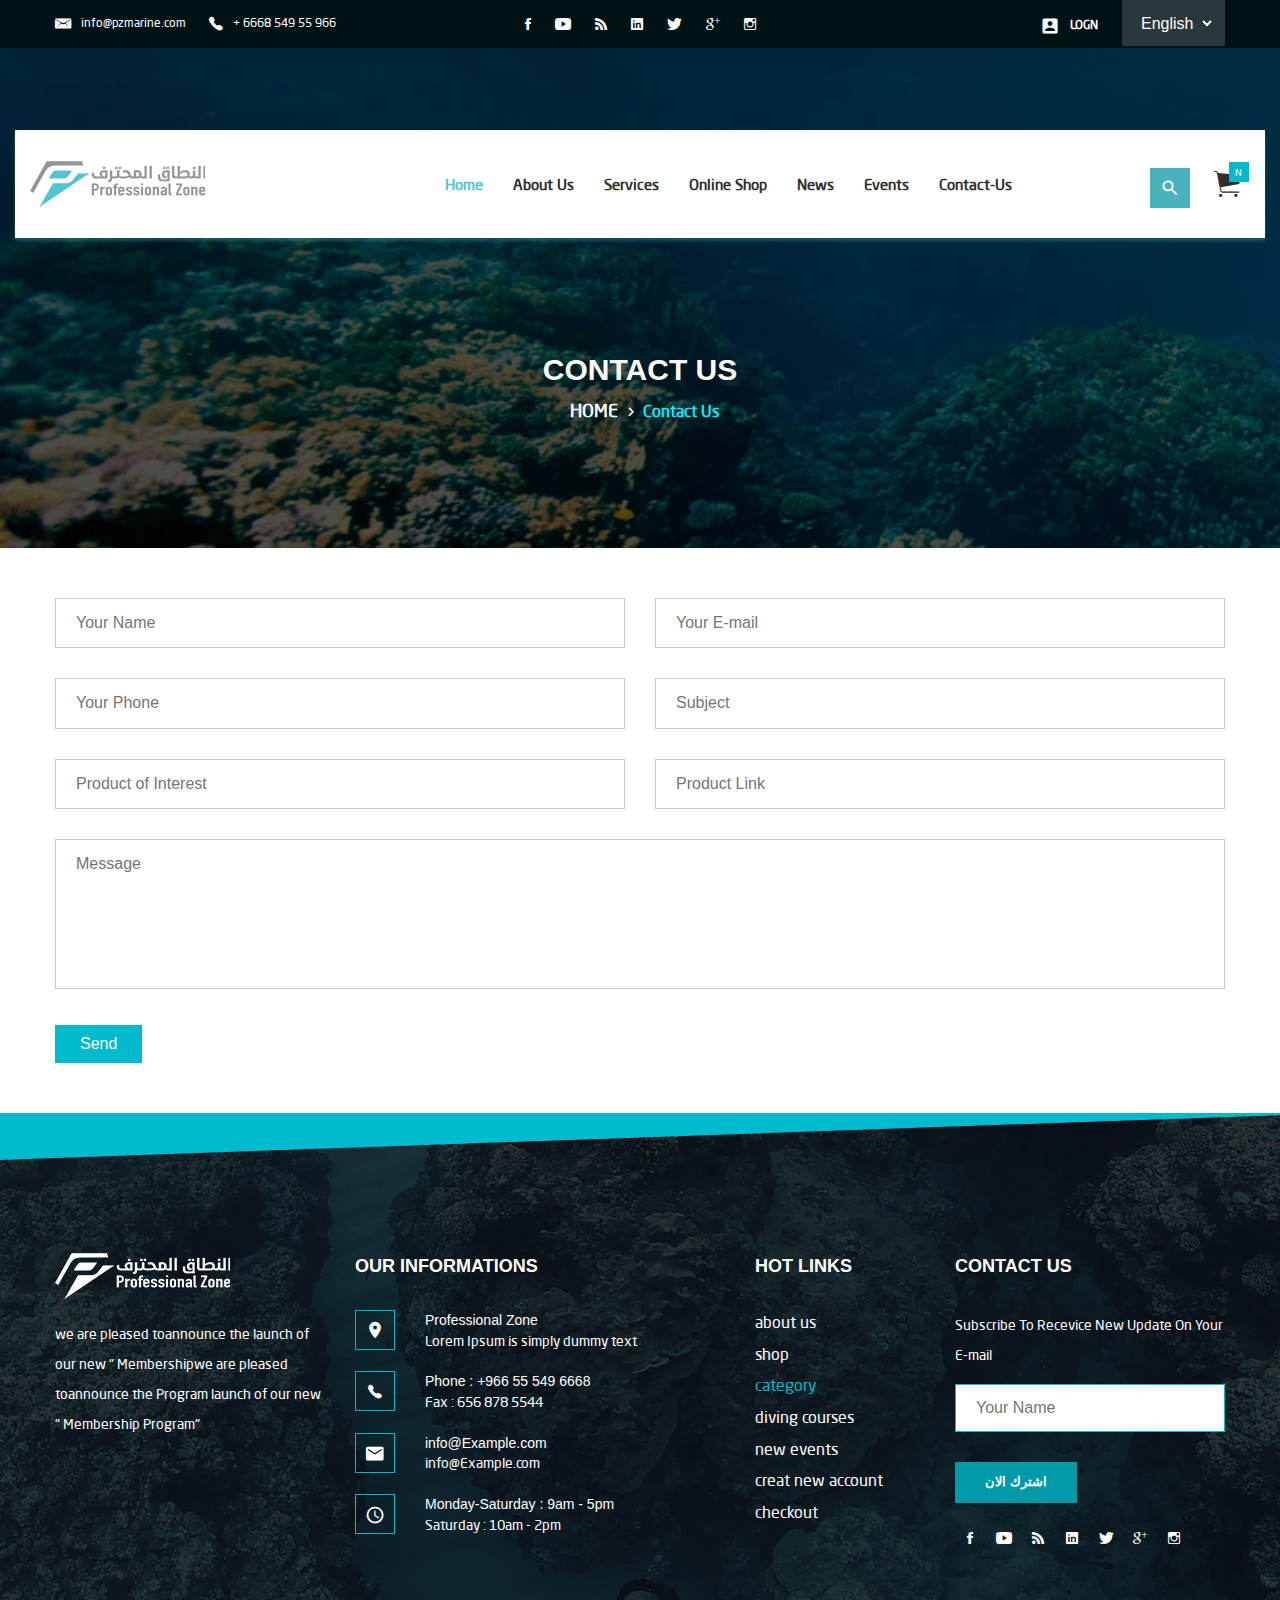
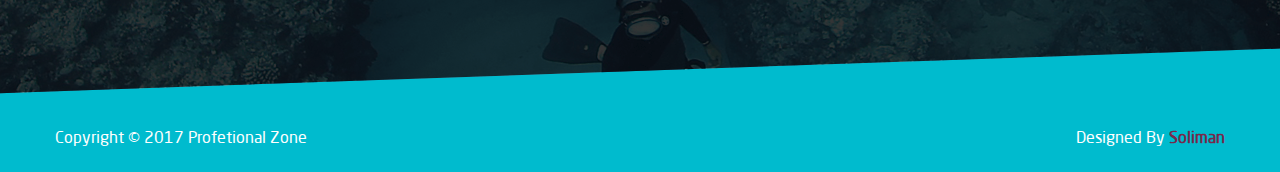
<file: contact-us.html>
<!DOCTYPE html>
<html lang="en">

<head>
    <!-- Required meta tags always come first -->
    <meta charset="utf-8">
    <meta name="viewport" content="width=device-width, initial-scale=1, shrink-to-fit=no">
    <meta http-equiv="x-ua-compatible" content="ie=edge">
    <meta name="description" content="A Description Of The Project">
    <meta name="keywords" content="The keywords">
    <title> Contact Us </title>
    <link rel="apple-touch-icon" sizes="57x57" href="img/icon-logo/logo.png">
    <link rel="apple-touch-icon" sizes="60x60" href="img/icon-logo/logo.png">
    <link rel="apple-touch-icon" sizes="72x72" href="img/icon-logo/logo.png">
    <link rel="apple-touch-icon" sizes="76x76" href="img/icon-logo/logo.png">
    <link rel="apple-touch-icon" sizes="114x114" href="img/icon-logo/logo.png">
    <link rel="apple-touch-icon" sizes="120x120" href="img/icon-logo/logo.png">
    <link rel="apple-touch-icon" sizes="144x144" href="img/icon-logo/logo.png">
    <link rel="apple-touch-icon" sizes="152x152" href="img/icon-logo/logo.png">
    <link rel="apple-touch-icon" sizes="180x180" href="img/icon-logo/logo.png">
    <link rel="icon" type="image/png" sizes="192x192" href="img/icon-logo/logo.png">
    <link rel="icon" type="image/png" sizes="32x32" href="img/icon-logo/logo.png">
    <link rel="icon" type="image/png" sizes="96x96" href="img/icon-logo/logo.png">
    <link rel="icon" type="image/png" sizes="16x16" href="img/icon-logo/logo.png">
    <link rel="manifest" href="/manifest.json">
    <meta name="msapplication-TileColor" content="#ffffff">
    <meta name="msapplication-TileImage" content="/ms-icon-144x144.png">
    <meta name="theme-color" content="#ffffff">
    <!-- Required CSS Files -->
    <link href="css/tornado.css" rel="stylesheet">
    <link href="css/animations.css" rel="stylesheet">
    <link href="theme.css" rel="stylesheet">
</head>

<body>
    <!--------------------------------------------Start Navigation---------------------------------->
    <section class="navigation">
        <div class="container">
            <div class="row">
                <div class="col-s-12 col-m-6 col-l-4">
                    <div class="info">
                        <a href="#" class="ti-email-io">info@pzmarine.com</a>
                        <a href="#" class="ti-ios-telephone">+ 6668 549 55 966 </a>
                    </div>

                </div>
                <div class="col-s-12 col-m-6 col-l-4 ">
                    <div class="social">
                        <ul>
                            <li>
                                <a href="#" class="ti-facebook"></a>
                            </li>
                            <li>
                                <a href="#" class="ti-youtube-play"></a>
                            </li>
                            <li>
                                <a href="#" class="ti-rss"></a>
                            </li>
                            <li>
                                <a href="#" class="ti-linkedin"></a>
                            </li>
                            <li>
                                <a href="#" class="ti-twitter"></a>
                            </li>
                            <li>
                                <a href="#" class="ti-googleplus-line"></a>
                            </li>
                            <li>
                                <a href="#" class="ti-instagram-line"></a>
                            </li>
                        </ul>
                    </div>
                </div>
                <div class="col-s-12 col-m-12 col-l-4 ">
                    <div class="lg-account">
                        <a href="login.html" class="ti-account-box">LOGN</a>
                        <div class="languge">
                            <select>
                                <option>English</option> 
                                <option>Arabic</option> 
                            </select>
                        </div>

                    </div>

                </div>
            </div>
        </div>
    </section>
    <!-------------------------------------------End Navigation--------------------------->

    <!--------------------------Start Section Navbar--------------------------->
    <section class="navbar-bg  sticky-navbar">
        <div class="container-fluid ">
            <div class="row row-vCenter navbar-b">
                <div class="col-s-6 col-m-2 col-l-2">
                    <a href="index.html" class="logo left"><img src="img/logo.png" alt="logo"></a>
                </div>
                <div class="col-s-6 col-m-8 col-l-8">
                    <nav class="navbar">
                        <div class="navigation-menu  right">
                            <ul>
                                <li class="active"><a href="index.html">Home</a></li>
                                <li><a href="about-us.html">About Us</a></li>
                                <li><a href="index.html">Services</a></li>
                                <li><a href="index.html">Online Shop</a></li>
                                <li><a href="index.html"> News</a></li>
                                <li><a href="book-event.html"> Events</a></li>
                                <li><a href="index.html">  Contact-Us</a></li>
                            </ul>
                        </div>
                    </nav>
                </div>
                <div class="col-s-12 col-m-2 col-l-2 search">
                    <button class="ti-search button-searsh" type="submit"></button>
                    <input type="text" name="search" placeholder="Search.." class="input-searsh">
                    <p href="#" class="ti-ios-cart cart button-cart">
                        <span>N</span>

                    </p>
                    <div class="cart-down">
                        <div class="iteam">
                            <div class="img">
                                <img src="img/cart.png">
                            </div>
                            <h3>Beatch Big</h3>

                            <p>$ 154</p>
                            <span>Quantaty</span>
                            <input class="input-number" type="number" name="someid" />
                            <div class="control">
                                <a href="my-cart.html" class="ti-mode-edit"></a>
                                <div href="#" class="ti-close-circle-a remove-element"></div>
                            </div>
                        </div>
                        <a href="checkout.html" class="uppercase checkout-button">checkout</a>
                    </div>

                </div>

            </div>

        </div>
    </section>
    <!---------------------------------End Section Navbar---------------------------------->

    <!---------------------------------Start Section Head-------------------------------->
    <section class="head" data-src="img/my-cart.png">
        <div class="overlay">
            <h2 class="uppercase">Contact Us</h2>
            <p> <a href="index.html" class="uppercase ti-arrow-right ">Home</a>Contact Us</p>
        </div>

    </section>
    <!---------------------------------End Section Head---------------------------------->

    <!-----------------------------------Start Sectio Of Contact Us----------------------------------------------->
    <section class=" content">
        <div class="container">
            <form class="form-style">
                <div class="row">
                    <div class="col-s-12 col-m-6"><input type="text" placeholder="Your Name"></div>
                    <div class="col-s-12 col-m-6"> <input type="text" placeholder="Your E-mail"></div>
                    <div class="col-s-12 col-m-6"><input type="text" placeholder="Your Phone"></div>
                    <div class="col-s-12 col-m-6"><input type="text" placeholder="Subject"></div>
                    <div class="col-s-12 col-m-6"><input type="text" placeholder="Product of Interest"></div>
                    <div class="col-s-12 col-m-6"><input type="text" placeholder="Product Link"></div>
                    <div class="col-s-12"><textarea placeholder="Message"></textarea></div>
                    <div class="col-s-12"> <button class="capitalize">Send</button></div>

                </div>
            </form>
        </div>
    </section>
    <!-----------------------------------End Sectio Of Contact Us----------------------------------------------->


    <!--------------------------------------------Start Section Footer--------------------------------------->
    <section class="footer">
        <div class="overlay"></div>
        <div class="container">
            <div class="row">
                <div class="col-s-12 col-m-6 col-l-3">
                    <div class="logo">
                        <img src="img/logo1.png">
                    </div>
                    <p>
                        we are pleased toannounce the launch of our new " Membershipwe are pleased toannounce the Program launch of our new " Membership Program"
                    </p>
                </div>
                <div class="col-s-12 col-m-6 col-l-4 ">
                    <h2 class="uppercase">Our Informations</h2>
                    <div>
                        <i class="ti-map-marker"></i>
                        <h4>Professional Zone<span>Lorem Ipsum is simply dummy text </span></h4>
                    </div>
                    <div>
                        <i class="ti-ios-telephone"></i>
                        <h4>Phone : +966 55 549 6668<span>Fax : 656 878 5544 </span></h4>
                    </div>
                    <div>
                        <i class="ti-android-mail"></i>
                        <h4>info@Example.com<span>info@Example.com </span></h4>
                    </div>
                    <div>
                        <i class="ti-clock"></i>
                        <h4>Monday-Saturday : 9am - 5pm<span>Saturday : 10am - 2pm </span></h4>
                    </div>
                </div>
                <div class="col-s-12 col-m-6 col-l-2">
                    <h2 class="uppercase">hot links</h2>
                    <ul>
                        <li><a href="about-us.html">about us </a></li>
                        <li><a href="product-filter.html">shop </a></li>
                        <li><a href="product-filter.html" class="active">category </a></li>
                        <li><a href="book-courses.html"> diving courses</a></li>
                        <li><a href="book-event.html"> new events </a></li>
                        <li><a href="login.html">creat new account </a></li>
                        <li><a href="checkout.html"> checkout</a></li>

                    </ul>
                </div>
                <div class="col-s-12 col-m-6 col-l-3 ">
                    <h2 class="uppercase">contact us</h2>
                    <p>
                        Subscribe To Recevice New Update On Your E-mail
                    </p>
                    <form class="form-style">
                        <input type="text" name="your email" placeholder="Your Name">
                        <button type="submite" class="uppercase">اشترك الان</button><br>
                    </form>
                    <div class="social">
                        <a href="#" class="ti-facebook"></a>
                        <a href="#" target="-blank" class="ti-youtube-play"></a>
                        <a href="#" target="-blank" class="ti-rss"></a>
                        <a href="#" target="-blank" class="ti-linkedin"></a>
                        <a href="#" target="-blank" class="ti-twitter"></a>
                        <a href="#" target="-blank" class="ti-googleplus-line"></a>
                        <a href="#" target="-blank" class="ti-instagram-line"></a>
                    </div>
                </div>
            </div>
            <div class="copyright">
                <p>Copyright © 2017 Profetional Zone</p>
                <p>Designed By <a href="https://soliman2.github.io/soliman/" target="_blank">Soliman</a></p>
            </div>
        </div>


    </section>
    <!--------------------------------------------End Section Footer------------------------------------------->

    <!-- Required JS Files -->
    <script src="js/jquery.min.js"></script>
    <script src="js/tornado.js"></script>
    <script src="js/script.js"></script>

</body>

</html>
</file>
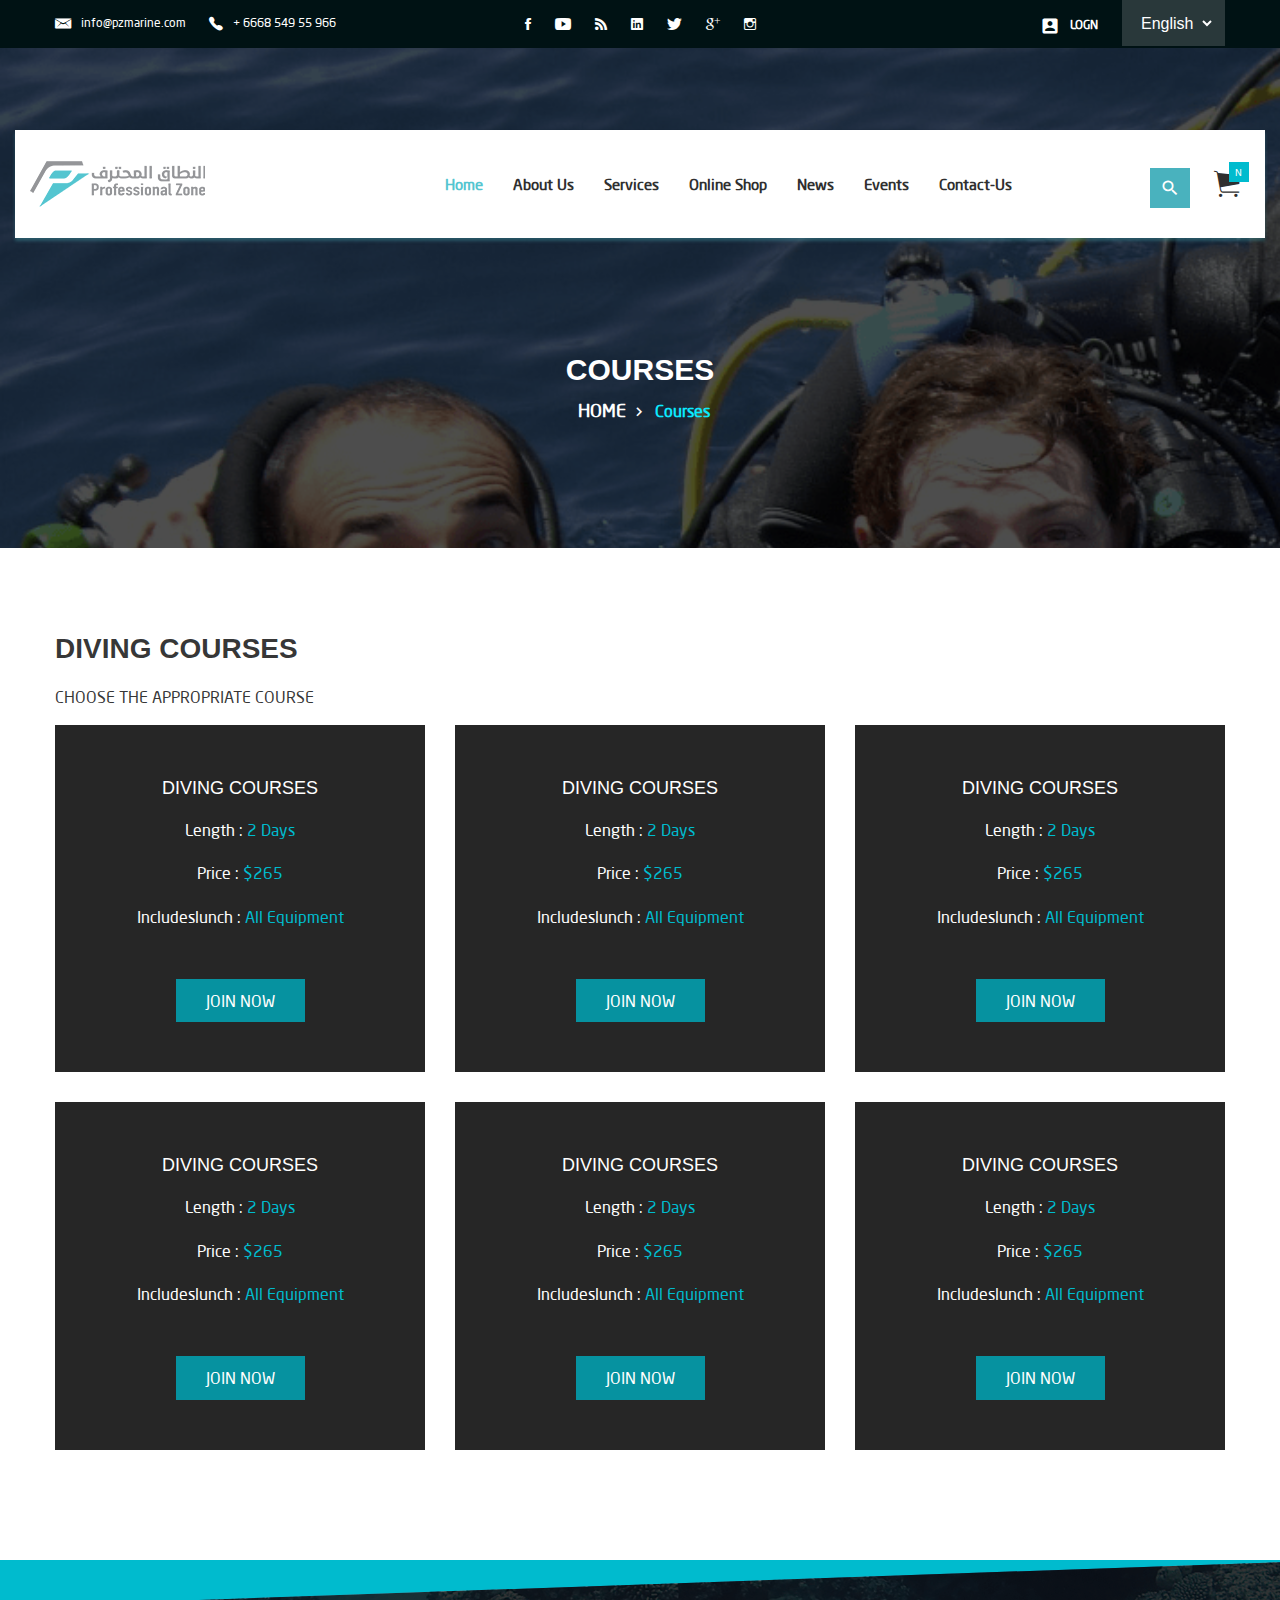
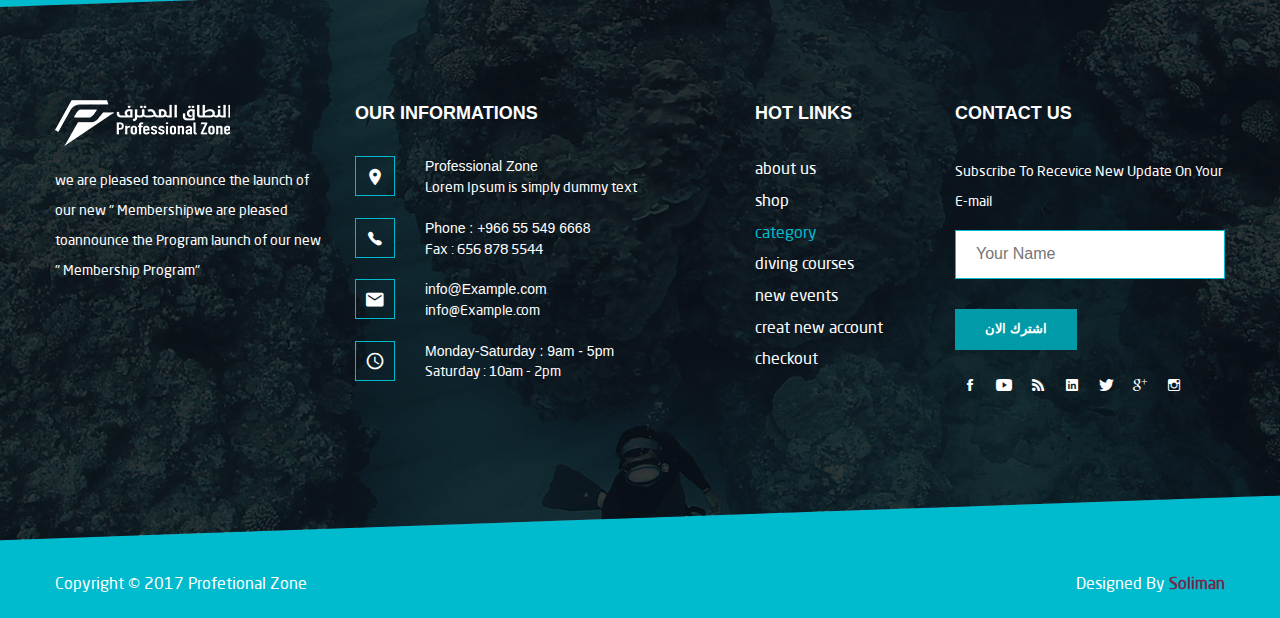
<file: courses.html>
<!DOCTYPE html>
<html lang="en">

<head>
    <!-- Required meta tags always come first -->
    <meta charset="utf-8">
    <meta name="viewport" content="width=device-width, initial-scale=1, shrink-to-fit=no">
    <meta http-equiv="x-ua-compatible" content="ie=edge">
    <meta name="description" content="A Description Of The Project">
    <meta name="keywords" content="The keywords">
    <title> Courses </title>
    <link rel="apple-touch-icon" sizes="57x57" href="img/icon-logo/logo.png">
    <link rel="apple-touch-icon" sizes="60x60" href="img/icon-logo/logo.png">
    <link rel="apple-touch-icon" sizes="72x72" href="img/icon-logo/logo.png">
    <link rel="apple-touch-icon" sizes="76x76" href="img/icon-logo/logo.png">
    <link rel="apple-touch-icon" sizes="114x114" href="img/icon-logo/logo.png">
    <link rel="apple-touch-icon" sizes="120x120" href="img/icon-logo/logo.png">
    <link rel="apple-touch-icon" sizes="144x144" href="img/icon-logo/logo.png">
    <link rel="apple-touch-icon" sizes="152x152" href="img/icon-logo/logo.png">
    <link rel="apple-touch-icon" sizes="180x180" href="img/icon-logo/logo.png">
    <link rel="icon" type="image/png" sizes="192x192" href="img/icon-logo/logo.png">
    <link rel="icon" type="image/png" sizes="32x32" href="img/icon-logo/logo.png">
    <link rel="icon" type="image/png" sizes="96x96" href="img/icon-logo/logo.png">
    <link rel="icon" type="image/png" sizes="16x16" href="img/icon-logo/logo.png">
    <link rel="manifest" href="/manifest.json">
    <meta name="msapplication-TileColor" content="#ffffff">
    <meta name="msapplication-TileImage" content="/ms-icon-144x144.png">
    <meta name="theme-color" content="#ffffff">
    <!-- Required CSS Files -->
    <link href="css/tornado.css" rel="stylesheet">
    <link href="css/animations.css" rel="stylesheet">
    <link href="theme.css" rel="stylesheet">
</head>

<body>
    <!--------------------------------------------Start Navigation---------------------------------->
    <section class="navigation">
        <div class="container">
            <div class="row">
                <div class="col-s-12 col-m-6 col-l-4">
                    <div class="info">
                        <a href="#" class="ti-email-io">info@pzmarine.com</a>
                        <a href="#" class="ti-ios-telephone">+ 6668 549 55 966 </a>
                    </div>

                </div>
                <div class="col-s-12 col-m-6 col-l-4 ">
                    <div class="social">
                        <ul>
                            <li>
                                <a href="#" class="ti-facebook"></a>
                            </li>
                            <li>
                                <a href="#" class="ti-youtube-play"></a>
                            </li>
                            <li>
                                <a href="#" class="ti-rss"></a>
                            </li>
                            <li>
                                <a href="#" class="ti-linkedin"></a>
                            </li>
                            <li>
                                <a href="#" class="ti-twitter"></a>
                            </li>
                            <li>
                                <a href="#" class="ti-googleplus-line"></a>
                            </li>
                            <li>
                                <a href="#" class="ti-instagram-line"></a>
                            </li>
                        </ul>
                    </div>
                </div>
                <div class="col-s-12 col-m-12 col-l-4 ">
                    <div class="lg-account">
                        <a href="login.html" class="ti-account-box">LOGN</a>
                        <div class="languge">
                            <select>
                                <option>English</option> 
                                <option>Arabic</option> 
                            </select>
                        </div>

                    </div>

                </div>
            </div>
        </div>
    </section>
    <!-------------------------------------------End Navigation--------------------------->

    <!--------------------------Start Section Navbar--------------------------->
    <section class="navbar-bg  sticky-navbar">
        <div class="container-fluid ">
            <div class="row row-vCenter navbar-b">
                <div class="col-s-6 col-m-2 col-l-2">
                    <a href="index.html" class="logo left"><img src="img/logo.png" alt="logo"></a>
                </div>
                <div class="col-s-6 col-m-8 col-l-8">
                    <nav class="navbar">
                        <div class="navigation-menu  right">
                            <ul>
                                <li class="active"><a href="index.html">Home</a></li>
                                <li><a href="about-us.html">About Us</a></li>
                                <li><a href="index.html">Services</a></li>
                                <li><a href="index.html">Online Shop</a></li>
                                <li><a href="index.html"> News</a></li>
                                <li><a href="events.html"> Events</a></li>
                                <li><a href="index.html">  Contact-Us</a></li>
                            </ul>
                        </div>
                    </nav>
                </div>
                <div class="col-s-12 col-m-2 col-l-2 search">
                    <button class="ti-search button-searsh" type="submit"></button>
                    <input type="text" name="search" placeholder="Search.." class="input-searsh">
                    <p href="#" class="ti-ios-cart cart button-cart">
                        <span>N</span>

                    </p>
                    <div class="cart-down">
                        <div class="iteam">
                            <div class="img">
                                <img src="img/cart.png">
                            </div>
                            <h3>Beatch Big</h3>

                            <p>$ 154</p>
                            <span>Quantaty</span>
                            <input class="input-number" type="number" name="someid" />
                            <div class="control">
                                <a href="my-cart.html" class="ti-mode-edit"></a>
                                <div href="#" class="ti-close-circle-a remove-element"></div>
                            </div>
                        </div>
                        <a href="checkout.html" class="uppercase checkout-button">checkout</a>
                    </div>

                </div>

            </div>

        </div>
    </section>
    <!---------------------------------End Section Navbar---------------------------------->
    <!---------------------------------Start Section Head-------------------------------->
    <section class="head" data-src="img/book-event.png">
        <div class="overlay">
            <h2 class="uppercase">Courses</h2>
            <p> <a href="index.html" class="uppercase ti-arrow-right ">Home</a> Courses</p>
        </div>

    </section>
    <!---------------------------------------End Section Head---------------------------------------->


    <!-------Start Section Coursese-------->
    <section class="courses-page section ">
        <div class="container">
            <h2 class="uppercase">Diving Courses</h2>
            <p class="uppercase">Choose the appropriate course </p>
            <div class="row row-zCenter align-center  " data-transition="true">
                <div class="col-s-12 col-m-6 col-l-4 " data-transition="zoomOutFadeLeft">
                    <div class="courses-block">
                        <h3 class="uppercase">Diving Courses</h3>
                        <p>Length :<span> 2 Days</span></p>
                        <p> Price :<span> $265</span></p>
                        <p>Includeslunch :<span> all equipment</span></p>
                        <a href="book-courses.html" class="uppercase">Join Now</a>
                    </div>
                </div>

                <div class="col-s-12 col-m-6 col-l-4 " data-transition="zoomOutFadeLeft">
                    <div class="courses-block">
                        <h3 class="uppercase">Diving Courses</h3>
                        <p>Length :<span> 2 Days</span></p>
                        <p> Price :<span> $265</span></p>
                        <p>Includeslunch :<span> all equipment</span></p>
                        <a href="book-courses.html" class="uppercase">Join Now</a>
                    </div>
                </div>

                <div class="col-s-12 col-m-6 col-l-4 " data-transition="zoomOutFadeLeft">
                    <div class="courses-block">
                        <h3 class="uppercase">Diving Courses</h3>
                        <p>Length :<span> 2 Days</span></p>
                        <p> Price :<span> $265</span></p>
                        <p>Includeslunch :<span> all equipment</span></p>
                        <a href="book-courses.html" class="uppercase">Join Now</a>
                    </div>
                </div>

                <div class="col-s-12 col-m-6 col-l-4 " data-transition="zoomOutFadeLeft">
                    <div class="courses-block">
                        <h3 class="uppercase">Diving Courses</h3>
                        <p>Length :<span> 2 Days</span></p>
                        <p> Price :<span> $265</span></p>
                        <p>Includeslunch :<span> all equipment</span></p>
                        <a href="book-courses.html" class="uppercase">Join Now</a>
                    </div>
                </div>

                <div class="col-s-12 col-m-6 col-l-4 " data-transition="zoomOutFadeLeft">
                    <div class="courses-block">
                        <h3 class="uppercase">Diving Courses</h3>
                        <p>Length :<span> 2 Days</span></p>
                        <p> Price :<span> $265</span></p>
                        <p>Includeslunch :<span> all equipment</span></p>
                        <a href="book-courses.html" class="uppercase">Join Now</a>
                    </div>
                </div>

                <div class="col-s-12 col-m-6 col-l-4 " data-transition="zoomOutFadeLeft">
                    <div class="courses-block">
                        <h3 class="uppercase">Diving Courses</h3>
                        <p>Length :<span> 2 Days</span></p>
                        <p> Price :<span> $265</span></p>
                        <p>Includeslunch :<span> all equipment</span></p>
                        <a href="book-courses.html" class="uppercase">Join Now</a>
                    </div>
                </div>
            </div>
        </div>
    </section>
    <!-------End Section Coursese-------->



    <!--------------------------------------------Start Section Footer--------------------------------------->
    <section class="footer">
        <div class="overlay"></div>
        <div class="container">
            <div class="row">
                <div class="col-s-12 col-m-6 col-l-3">
                    <div class="logo">
                        <img src="img/logo1.png">
                    </div>
                    <p>
                        we are pleased toannounce the launch of our new " Membershipwe are pleased toannounce the Program launch of our new " Membership Program"
                    </p>
                </div>
                <div class="col-s-12 col-m-6 col-l-4 ">
                    <h2 class="uppercase">Our Informations</h2>
                    <div>
                        <i class="ti-map-marker"></i>
                        <h4>Professional Zone<span>Lorem Ipsum is simply dummy text </span></h4>
                    </div>
                    <div>
                        <i class="ti-ios-telephone"></i>
                        <h4>Phone : +966 55 549 6668<span>Fax : 656 878 5544 </span></h4>
                    </div>
                    <div>
                        <i class="ti-android-mail"></i>
                        <h4>info@Example.com<span>info@Example.com </span></h4>
                    </div>
                    <div>
                        <i class="ti-clock"></i>
                        <h4>Monday-Saturday : 9am - 5pm<span>Saturday : 10am - 2pm </span></h4>
                    </div>
                </div>
                <div class="col-s-12 col-m-6 col-l-2">
                    <h2 class="uppercase">hot links</h2>
                    <ul>
                        <li><a href="about-us.html">about us </a></li>
                        <li><a href="product-filter.html">shop </a></li>
                        <li><a href="product-filter.html" class="active">category </a></li>
                        <li><a href="book-courses.html"> diving courses</a></li>
                        <li><a href="book-event.html"> new events </a></li>
                        <li><a href="login.html">creat new account </a></li>
                        <li><a href="checkout.html"> checkout</a></li>

                    </ul>
                </div>
                <div class="col-s-12 col-m-6 col-l-3 ">
                    <h2 class="uppercase">contact us</h2>
                    <p>
                        Subscribe To Recevice New Update On Your E-mail
                    </p>
                    <form class="form-style">
                        <input type="text" name="your email" placeholder="Your Name">
                        <button type="submite" class="uppercase">اشترك الان</button><br>
                    </form>
                    <div class="social">
                        <a href="#" class="ti-facebook"></a>
                        <a href="#" target="-blank" class="ti-youtube-play"></a>
                        <a href="#" target="-blank" class="ti-rss"></a>
                        <a href="#" target="-blank" class="ti-linkedin"></a>
                        <a href="#" target="-blank" class="ti-twitter"></a>
                        <a href="#" target="-blank" class="ti-googleplus-line"></a>
                        <a href="#" target="-blank" class="ti-instagram-line"></a>
                    </div>
                </div>
            </div>
            <div class="copyright">
                <p>Copyright © 2017 Profetional Zone</p>
                <p>Designed By <a href="https://soliman2.github.io/soliman/" target="_blank">Soliman</a></p>
            </div>


        </div>

    </section>
    <!--------------------------------------------End Section Footer------------------------------------------->

    <!-- Required JS Files -->
    <script src="js/jquery.min.js"></script>
    <script src="js/tornado.js"></script>
    <script src="js/script.js"></script>

</body>

</html>
</file>
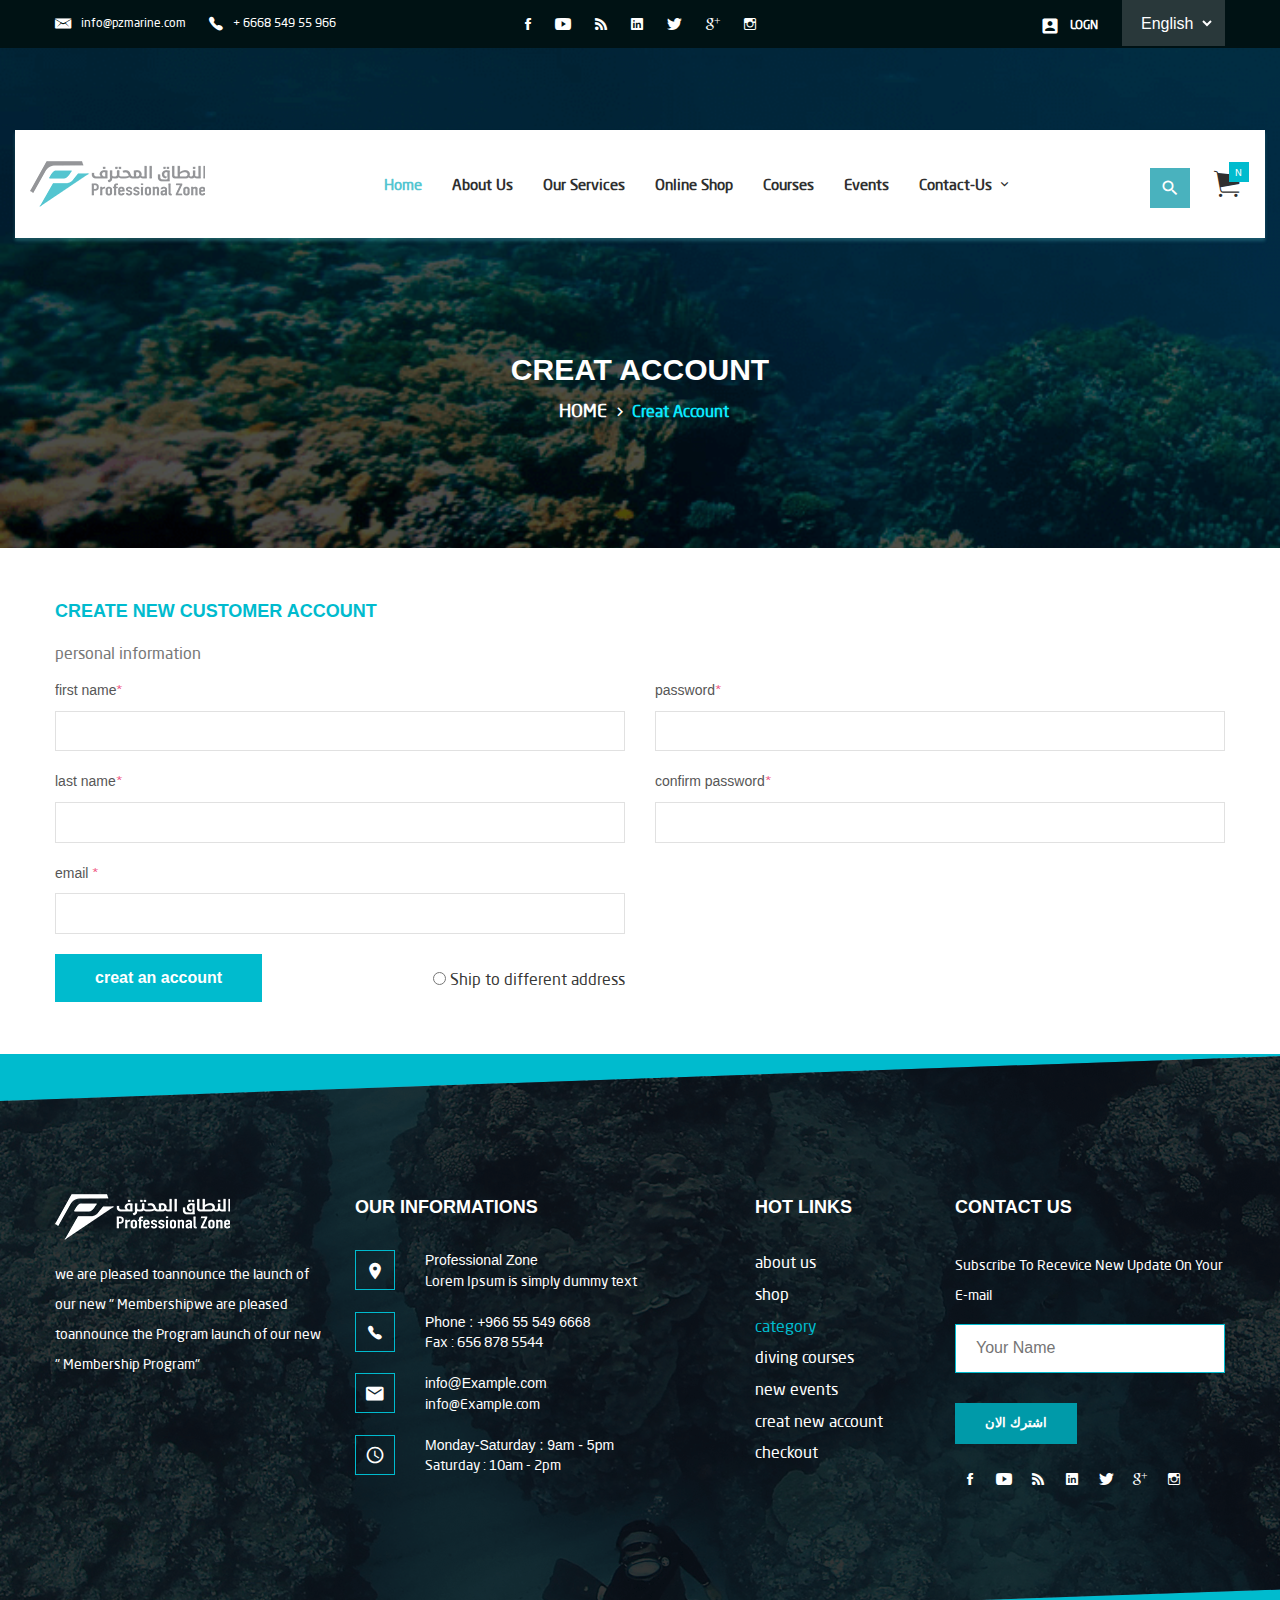
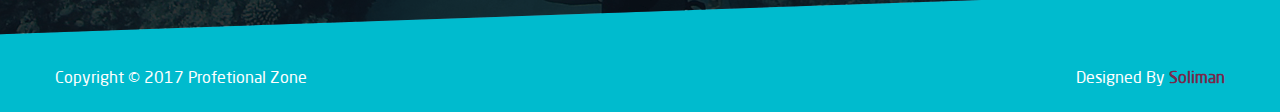
<file: creat-account.html>
<!DOCTYPE html>
<html lang="en">

<head>
    <!-- Required meta tags always come first -->
    <meta charset="utf-8">
    <meta name="viewport" content="width=device-width, initial-scale=1, shrink-to-fit=no">
    <meta http-equiv="x-ua-compatible" content="ie=edge">
    <meta name="description" content="A Description Of The Project">
    <meta name="keywords" content="The keywords">
    <title> Creat Account</title>
    <link rel="apple-touch-icon" sizes="57x57" href="img/icon-logo/logo.png">
    <link rel="apple-touch-icon" sizes="60x60" href="img/icon-logo/logo.png">
    <link rel="apple-touch-icon" sizes="72x72" href="img/icon-logo/logo.png">
    <link rel="apple-touch-icon" sizes="76x76" href="img/icon-logo/logo.png">
    <link rel="apple-touch-icon" sizes="114x114" href="img/icon-logo/logo.png">
    <link rel="apple-touch-icon" sizes="120x120" href="img/icon-logo/logo.png">
    <link rel="apple-touch-icon" sizes="144x144" href="img/icon-logo/logo.png">
    <link rel="apple-touch-icon" sizes="152x152" href="img/icon-logo/logo.png">
    <link rel="apple-touch-icon" sizes="180x180" href="img/icon-logo/logo.png">
    <link rel="icon" type="image/png" sizes="192x192" href="img/icon-logo/logo.png">
    <link rel="icon" type="image/png" sizes="32x32" href="img/icon-logo/logo.png">
    <link rel="icon" type="image/png" sizes="96x96" href="img/icon-logo/logo.png">
    <link rel="icon" type="image/png" sizes="16x16" href="img/icon-logo/logo.png">
    <link rel="manifest" href="/manifest.json">
    <meta name="msapplication-TileColor" content="#ffffff">
    <meta name="msapplication-TileImage" content="/ms-icon-144x144.png">
    <meta name="theme-color" content="#ffffff">
    <!-- Required CSS Files -->
    <link href="css/tornado.css" rel="stylesheet">
    <link href="css/animations.css" rel="stylesheet">
    <link href="theme.css" rel="stylesheet">
</head>

<body>
    <!--------------------------------------------Start Navigation---------------------------------->
    <section class="navigation">
        <div class="container">
            <div class="row">
                <div class="col-s-12 col-m-6 col-l-4">
                    <div class="info">
                        <a href="#" class="ti-email-io">info@pzmarine.com</a>
                        <a href="#" class="ti-ios-telephone">+ 6668 549 55 966 </a>
                    </div>

                </div>
                <div class="col-s-12 col-m-6 col-l-4 ">
                    <div class="social">
                        <ul>
                            <li>
                                <a href="#" class="ti-facebook"></a>
                            </li>
                            <li>
                                <a href="#" class="ti-youtube-play"></a>
                            </li>
                            <li>
                                <a href="#" class="ti-rss"></a>
                            </li>
                            <li>
                                <a href="#" class="ti-linkedin"></a>
                            </li>
                            <li>
                                <a href="#" class="ti-twitter"></a>
                            </li>
                            <li>
                                <a href="#" class="ti-googleplus-line"></a>
                            </li>
                            <li>
                                <a href="#" class="ti-instagram-line"></a>
                            </li>
                        </ul>
                    </div>
                </div>
                <div class="col-s-12 col-m-12 col-l-4 ">
                    <div class="lg-account">
                        <a href="login.html" class="ti-account-box">LOGN</a>
                        <div class="languge">
                            <select>
                                <option>English</option> 
                                <option>Arabic</option> 
                            </select>
                        </div>

                    </div>

                </div>
            </div>
        </div>
    </section>
    <!-------------------------------------------End Navigation--------------------------->

    <!--------------------------Start Section Navbar--------------------------->
    <section class="navbar-bg  sticky-navbar">
        <div class="container-fluid ">
            <div class="row row-vCenter navbar-b">
                <div class="col-s-6 col-m-2 col-l-2">
                    <a href="index.html" class="logo left"><img src="img/logo.png" alt="logo"></a>
                </div>
                <div class="col-s-6 col-m-8 col-l-8">
                    <nav class="navbar">
                        <div class="navigation-menu  right">
                            <ul>
                                <li class="active"><a href="index.html">Home</a></li>
                                <li><a href="about-us.html">About Us</a></li>
                                <li><a href="index.html">Our Services</a></li>
                                <li><a href="product-filter.html">Online Shop</a></li>
                                <li><a href="courses.html"> Courses</a></li>
                                <li><a href="events.html"> Events</a></li>
                                <li><a href="contact-us.html">  Contact-Us</a>
                                    <ul>
                                        <li><a href="contact-us.html">Careers </a></li>
                                        <li><a href="contact-us.html"> get a quotation</a></li>
                                    </ul>
                                </li>
                            </ul>
                        </div>
                    </nav>
                </div>
                <div class="col-s-12 col-m-2 col-l-2 search">
                    <button class="ti-search button-searsh" type="submit"></button>
                    <input type="text" name="search" placeholder="Search.." class="input-searsh">
                    <p href="#" class="ti-ios-cart cart button-cart">
                        <span>N</span>

                    </p>
                    <div class="cart-down">
                        <div class="iteam">
                            <div class="img">
                                <img src="img/cart.png">
                            </div>
                            <h3>Beatch Big</h3>

                            <p>$ 154</p>
                            <span>Quantaty</span>
                            <input class="input-number" type="number" name="someid" />
                            <div class="control">
                                <a href="my-cart.html" class="ti-mode-edit"></a>
                                <div href="#" class="ti-close-circle-a remove-element"></div>
                            </div>
                        </div>
                        <a href="checkout.html" class="uppercase checkout-button">checkout</a>
                    </div>

                </div>

            </div>

        </div>
    </section>
    <!---------------------------------End Section Navbar---------------------------------->

    <!---------------------------------Start Section Head-------------------------------->
    <section class="head" data-src="img/creat-account.png">
        <div class="overlay">
            <h2 class="uppercase">Creat Account</h2>
            <p> <a href="index.html" class="uppercase ti-arrow-right ">Home</a>Creat Account</p>
        </div>

    </section>
    <!---------------------------------End Section Head---------------------------------->


    <!---------------------------------Start Section Creat Account---------------------------------->
    <section class="creat-account content">
        <div class="container">
            <h3 class="uppercase">CREATE NEW CUSTOMER ACCOUNT</h3>
            <p>personal information</p>

            <form>
                <div class="row">
                    <div class="col-s-12 col-m-6 coulm">
                        <div>
                            <h6 clas="capitalize">first name<span>*</span></h6>
                            <input type="text">
                        </div>
                        <div>
                            <h6 clas="capitalize">last name<span>*</span></h6>
                            <input type="text">
                        </div>
                        <div>
                            <h6 clas="capitalize">email <span>*</span></h6>
                            <input type="text">
                        </div>
                        <button>creat an account</button>
                        <span class="right" style="line-height: 50px;">
                             <input type="radio"  name="radio">
                            <label for="love"> Ship to different address</label>
                        </span>
                    </div>
                    <div class="col-s-12 col-m-6 coulm">
                        <div>
                            <h6 clas="capitalize">password<span>*</span></h6>
                            <input type="text">
                        </div>
                        <div>
                            <h6 clas="capitalize">confirm password<span>*</span></h6>
                            <input type="text">
                        </div>

                    </div>
            </form>

            </div>
        </div>
    </section>
    <!---------------------------------End Section Creat Account---------------------------------->


    <!--------------------------------------------Start Section Footer--------------------------------------->
    <section class="footer">
        <div class="overlay"></div>
        <div class="container">
            <div class="row">
                <div class="col-s-12 col-m-6 col-l-3">
                    <div class="logo">
                        <img src="img/logo1.png">
                    </div>
                    <p>
                        we are pleased toannounce the launch of our new " Membershipwe are pleased toannounce the Program launch of our new " Membership Program"
                    </p>
                </div>
                <div class="col-s-12 col-m-6 col-l-4 ">
                    <h2 class="uppercase">Our Informations</h2>
                    <div>
                        <i class="ti-map-marker"></i>
                        <h4>Professional Zone<span>Lorem Ipsum is simply dummy text </span></h4>
                    </div>
                    <div>
                        <i class="ti-ios-telephone"></i>
                        <h4>Phone : +966 55 549 6668<span>Fax : 656 878 5544 </span></h4>
                    </div>
                    <div>
                        <i class="ti-android-mail"></i>
                        <h4>info@Example.com<span>info@Example.com </span></h4>
                    </div>
                    <div>
                        <i class="ti-clock"></i>
                        <h4>Monday-Saturday : 9am - 5pm<span>Saturday : 10am - 2pm </span></h4>
                    </div>
                </div>
                <div class="col-s-12 col-m-6 col-l-2">
                    <h2 class="uppercase">hot links</h2>
                    <ul>
                        <li><a href="about-us.html">about us </a></li>
                        <li><a href="product-filter.html">shop </a></li>
                        <li><a href="product-filter.html" class="active">category </a></li>
                        <li><a href="book-courses.html"> diving courses</a></li>
                        <li><a href="book-event.html"> new events </a></li>
                        <li><a href="login.html">creat new account </a></li>
                        <li><a href="checkout.html"> checkout</a></li>

                    </ul>
                </div>
                <div class="col-s-12 col-m-6 col-l-3 ">
                    <h2 class="uppercase">contact us</h2>
                    <p>
                        Subscribe To Recevice New Update On Your E-mail
                    </p>
                    <form class="form-style">
                        <input type="text" name="your email" placeholder="Your Name">
                        <button type="submite" class="uppercase">اشترك الان</button><br>
                    </form>
                    <div class="social">
                        <a href="#" class="ti-facebook"></a>
                        <a href="#" target="-blank" class="ti-youtube-play"></a>
                        <a href="#" target="-blank" class="ti-rss"></a>
                        <a href="#" target="-blank" class="ti-linkedin"></a>
                        <a href="#" target="-blank" class="ti-twitter"></a>
                        <a href="#" target="-blank" class="ti-googleplus-line"></a>
                        <a href="#" target="-blank" class="ti-instagram-line"></a>
                    </div>
                </div>
            </div>
            <div class="copyright">
                <p>Copyright © 2017 Profetional Zone</p>
                <p>Designed By <a href="https://soliman2.github.io/soliman/" target="_blank">Soliman</a></p>
            </div>

        </div>

    </section>
    <!--------------------------------------------End Section Footer------------------------------------------->


    <!-- Required JS Files -->
    <script src="js/jquery.min.js"></script>
    <script src="js/tornado.js"></script>
    <script src="js/script.js"></script>

</body>

</html>
</file>
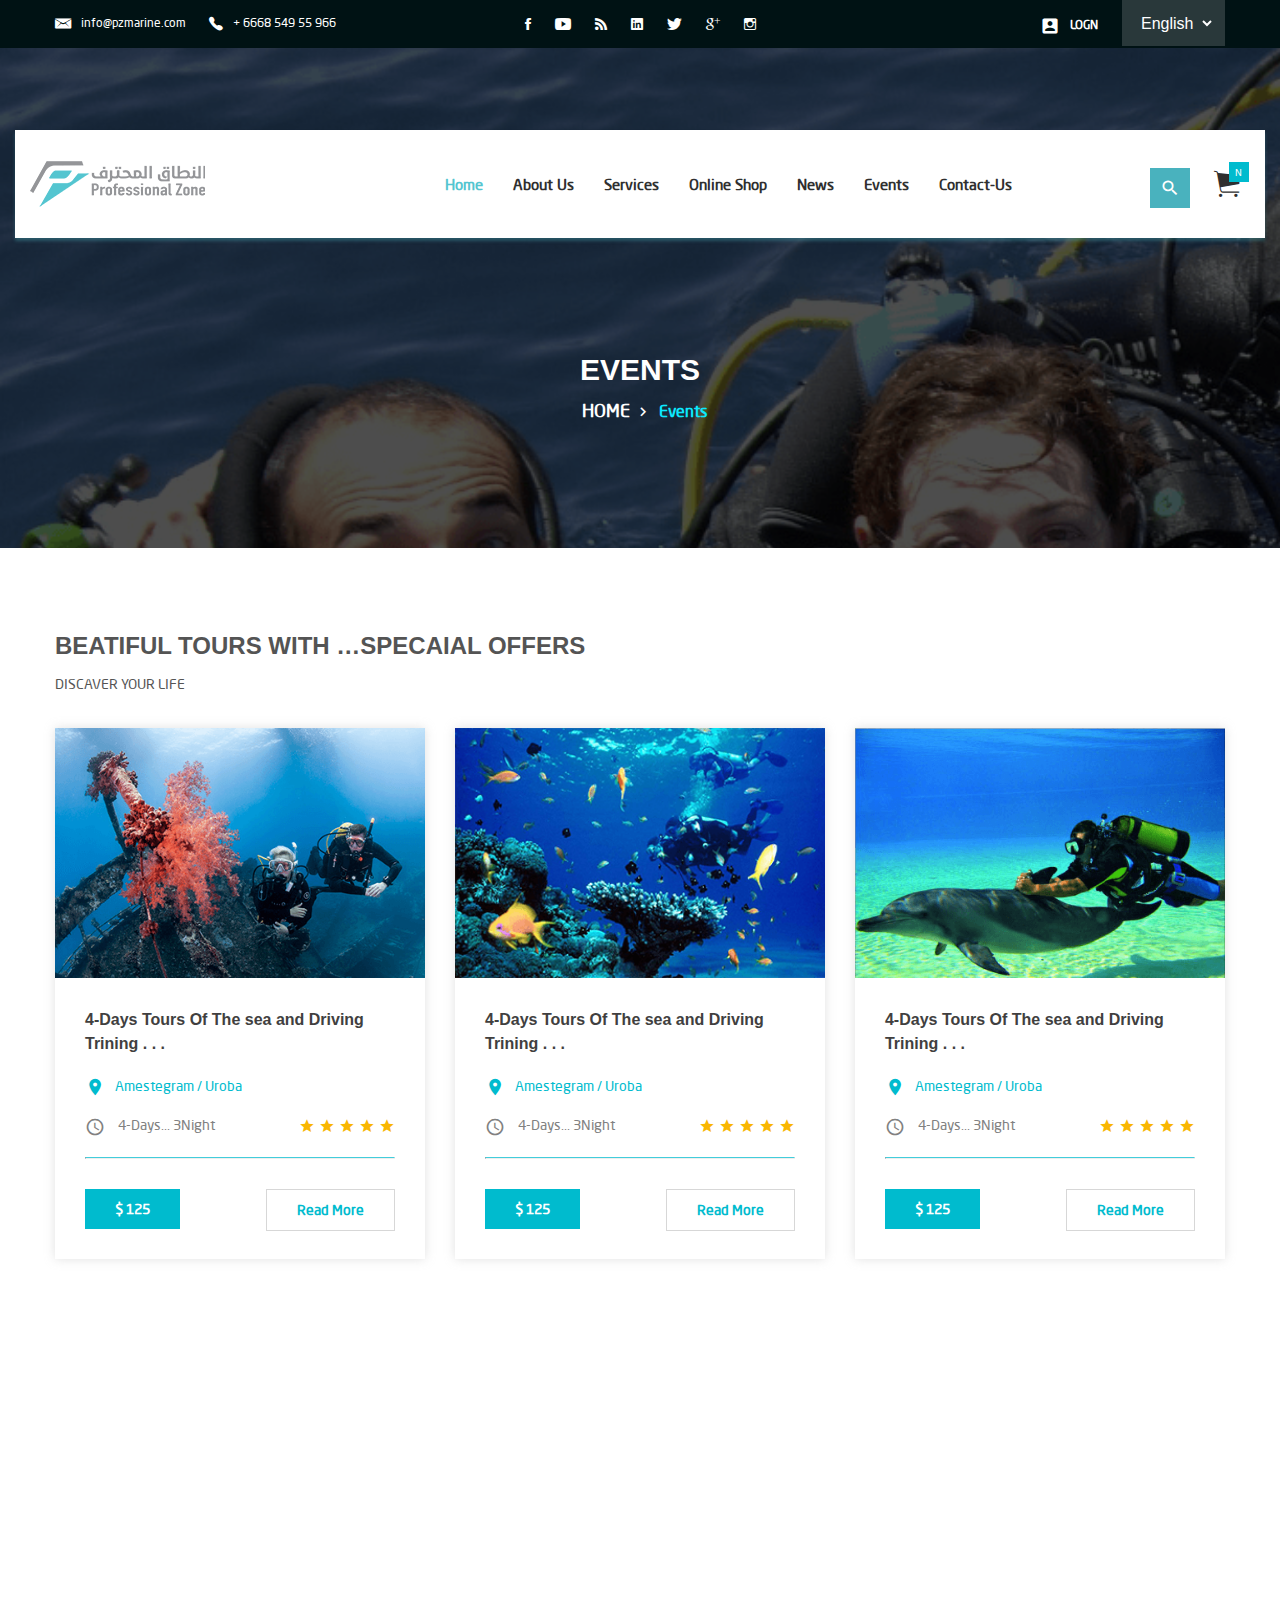
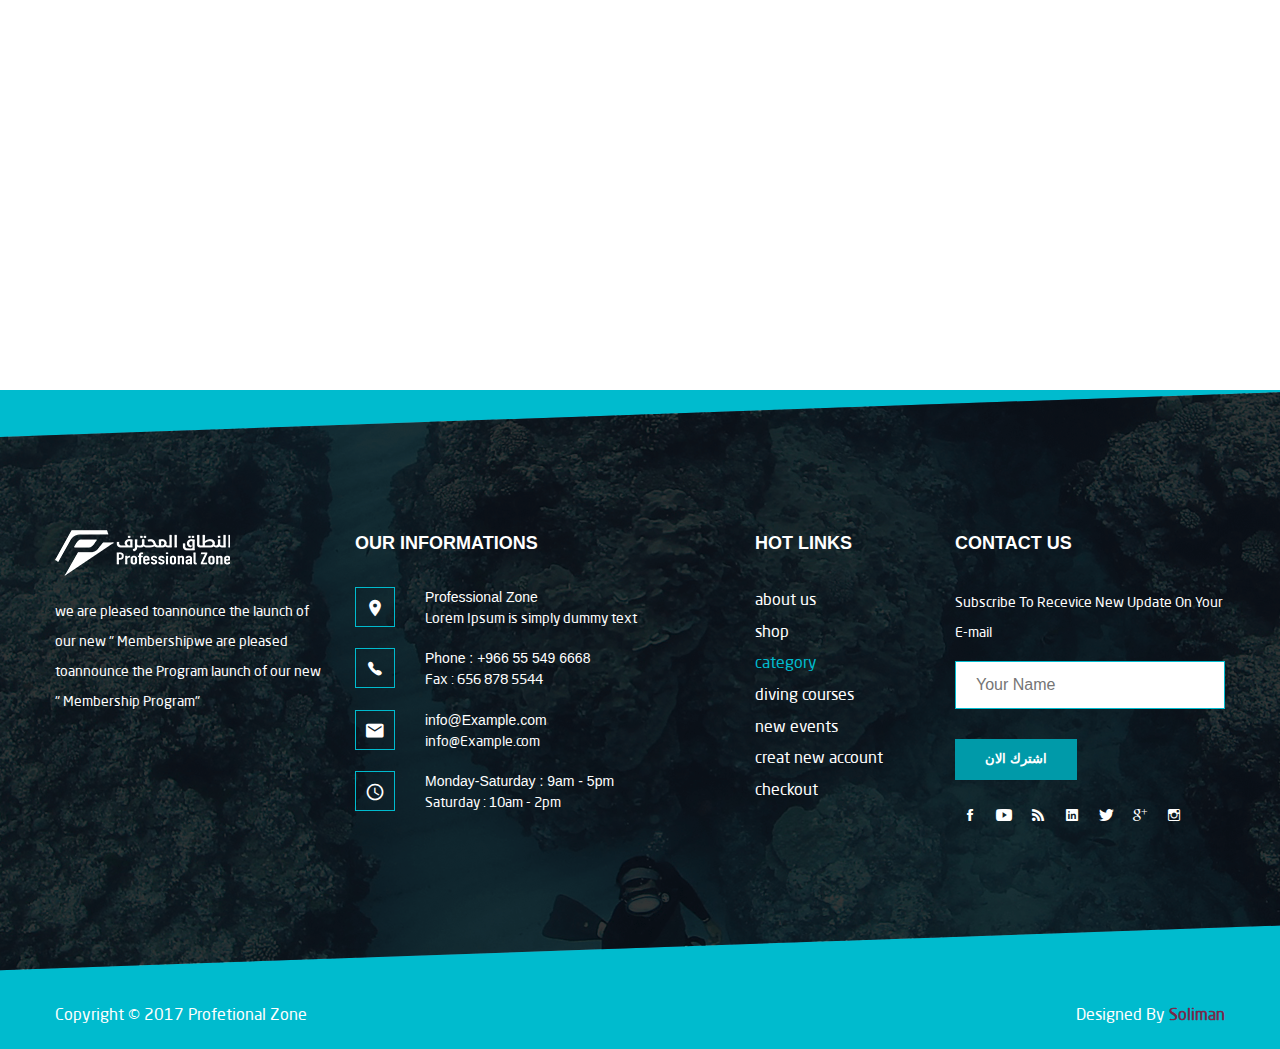
<file: events.html>
<!DOCTYPE html>
<html lang="en">

<head>
    <!-- Required meta tags always come first -->
    <meta charset="utf-8">
    <meta name="viewport" content="width=device-width, initial-scale=1, shrink-to-fit=no">
    <meta http-equiv="x-ua-compatible" content="ie=edge">
    <meta name="description" content="A Description Of The Project">
    <meta name="keywords" content="The keywords">
    <title> Events </title>
    <link rel="apple-touch-icon" sizes="57x57" href="img/icon-logo/logo.png">
    <link rel="apple-touch-icon" sizes="60x60" href="img/icon-logo/logo.png">
    <link rel="apple-touch-icon" sizes="72x72" href="img/icon-logo/logo.png">
    <link rel="apple-touch-icon" sizes="76x76" href="img/icon-logo/logo.png">
    <link rel="apple-touch-icon" sizes="114x114" href="img/icon-logo/logo.png">
    <link rel="apple-touch-icon" sizes="120x120" href="img/icon-logo/logo.png">
    <link rel="apple-touch-icon" sizes="144x144" href="img/icon-logo/logo.png">
    <link rel="apple-touch-icon" sizes="152x152" href="img/icon-logo/logo.png">
    <link rel="apple-touch-icon" sizes="180x180" href="img/icon-logo/logo.png">
    <link rel="icon" type="image/png" sizes="192x192" href="img/icon-logo/logo.png">
    <link rel="icon" type="image/png" sizes="32x32" href="img/icon-logo/logo.png">
    <link rel="icon" type="image/png" sizes="96x96" href="img/icon-logo/logo.png">
    <link rel="icon" type="image/png" sizes="16x16" href="img/icon-logo/logo.png">
    <link rel="manifest" href="/manifest.json">
    <meta name="msapplication-TileColor" content="#ffffff">
    <meta name="msapplication-TileImage" content="/ms-icon-144x144.png">
    <meta name="theme-color" content="#ffffff">
    <!-- Required CSS Files -->
    <link href="css/tornado.css" rel="stylesheet">
    <link href="css/animations.css" rel="stylesheet">
    <link href="theme.css" rel="stylesheet">
</head>

<body>
    <!--------------------------------------------Start Navigation---------------------------------->
    <section class="navigation">
        <div class="container">
            <div class="row">
                <div class="col-s-12 col-m-6 col-l-4">
                    <div class="info">
                        <a href="#" class="ti-email-io">info@pzmarine.com</a>
                        <a href="#" class="ti-ios-telephone">+ 6668 549 55 966 </a>
                    </div>

                </div>
                <div class="col-s-12 col-m-6 col-l-4 ">
                    <div class="social">
                        <ul>
                            <li>
                                <a href="#" class="ti-facebook"></a>
                            </li>
                            <li>
                                <a href="#" class="ti-youtube-play"></a>
                            </li>
                            <li>
                                <a href="#" class="ti-rss"></a>
                            </li>
                            <li>
                                <a href="#" class="ti-linkedin"></a>
                            </li>
                            <li>
                                <a href="#" class="ti-twitter"></a>
                            </li>
                            <li>
                                <a href="#" class="ti-googleplus-line"></a>
                            </li>
                            <li>
                                <a href="#" class="ti-instagram-line"></a>
                            </li>
                        </ul>
                    </div>
                </div>
                <div class="col-s-12 col-m-12 col-l-4 ">
                    <div class="lg-account">
                        <a href="login.html" class="ti-account-box">LOGN</a>
                        <div class="languge">
                            <select>
                                <option>English</option> 
                                <option>Arabic</option> 
                            </select>
                        </div>

                    </div>

                </div>
            </div>
        </div>
    </section>
    <!-------------------------------------------End Navigation--------------------------->

    <!--------------------------Start Section Navbar--------------------------->
    <section class="navbar-bg  sticky-navbar">
        <div class="container-fluid ">
            <div class="row row-vCenter navbar-b">
                <div class="col-s-6 col-m-2 col-l-2">
                    <a href="index.html" class="logo left"><img src="img/logo.png" alt="logo"></a>
                </div>
                <div class="col-s-6 col-m-8 col-l-8">
                    <nav class="navbar">
                        <div class="navigation-menu  right">
                            <ul>
                                <li class="active"><a href="index.html">Home</a></li>
                                <li><a href="about-us.html">About Us</a></li>
                                <li><a href="index.html">Services</a></li>
                                <li><a href="index.html">Online Shop</a></li>
                                <li><a href="index.html"> News</a></li>
                                <li><a href="book-event.html"> Events</a></li>
                                <li><a href="index.html">  Contact-Us</a></li>
                            </ul>
                        </div>
                    </nav>
                </div>
                <div class="col-s-12 col-m-2 col-l-2 search">
                    <button class="ti-search button-searsh" type="submit"></button>
                    <input type="text" name="search" placeholder="Search.." class="input-searsh">
                    <p href="#" class="ti-ios-cart cart button-cart">
                        <span>N</span>

                    </p>
                    <div class="cart-down">
                        <div class="iteam">
                            <div class="img">
                                <img src="img/cart.png">
                            </div>
                            <h3>Beatch Big</h3>

                            <p>$ 154</p>
                            <span>Quantaty</span>
                            <input class="input-number" type="number" name="someid" />
                            <div class="control">
                                <a href="my-cart.html" class="ti-mode-edit"></a>
                                <div href="#" class="ti-close-circle-a remove-element"></div>
                            </div>
                        </div>
                        <a href="checkout.html" class="uppercase checkout-button">checkout</a>
                    </div>

                </div>

            </div>

        </div>
    </section>
    <!---------------------------------End Section Navbar---------------------------------->
    <!---------------------------------Start Section Head-------------------------------->
    <section class="head" data-src="img/book-event.png">
        <div class="overlay">
            <h2 class="uppercase">Events</h2>
            <p> <a href="index.html" class="uppercase ti-arrow-right ">Home</a> Events</p>
        </div>

    </section>
    <!---------------------------------------End Section Head---------------------------------------->


    <!----Start Section Events---->
    <section class="events section">
        <div class="container">
            <h2 class="uppercase">Beatiful Tours with …Specaial offers</h2>
            <p class="uppercase">Discaver your life </p>
            <div class="row ">
                <div class="col-s-12 col-m-4">
                    <div class="event-block  wow  bounceInRight">
                        <div class="event-img" data-src="img/event/event1.png">
                            <div class="overlay">
                                <a href="book-event.html">Book Now</a>
                            </div>
                        </div>
                        <div class="event-details">
                            <h3>
                                4-Days Tours Of The sea and Driving Trining . . .
                            </h3>
                            <p class="ti-map-marker p1">Amestegram / Uroba</p>
                            <p href="#" class="ti-clock p2"> 4-Days... 3Night</p>
                            <div class="right">
                                <span class="ti-star"></span>
                                <span class="ti-star"></span>
                                <span class="ti-star"></span>
                                <span class="ti-star"></span>
                                <span class="ti-star"></span>
                            </div>
                            <hr>
                            <a href="#" class="a1">$ 125</a>
                            <a href="book-event.html" class="right a2">Read More</a>
                        </div>
                    </div>
                </div>

                <div class="col-s-12 col-m-4 ">
                    <div class="event-block wow bounceInUp">
                        <div class="event-img" data-src="img/event/event2.png">
                            <div class="overlay">
                                <a href="book-event.html">Book Now</a>
                            </div>
                        </div>
                        <div class="event-details">
                            <h3>
                                4-Days Tours Of The sea and Driving Trining . . .
                            </h3>
                            <p class="ti-map-marker p1">Amestegram / Uroba</p>
                            <p href="#" class="ti-clock p2"> 4-Days... 3Night</p>
                            <div class="right">
                                <span class="ti-star"></span>
                                <span class="ti-star"></span>
                                <span class="ti-star"></span>
                                <span class="ti-star"></span>
                                <span class="ti-star"></span>
                            </div>
                            <hr>
                            <a href="#" class="a1">$ 125</a>
                            <a href="book-event.html" class="right a2">Read More</a>
                        </div>
                    </div>
                </div>

                <div class="col-s-12 col-m-4 ">
                    <div class="event-block wow  bounceInLeft">
                        <div class="event-img" data-src="img/event/event3.png">
                            <div class="overlay">
                                <a href="book-event.html">Book Now</a>
                            </div>
                        </div>
                        <div class="event-details">
                            <h3>
                                4-Days Tours Of The sea and Driving Trining . . .
                            </h3>
                            <p class="ti-map-marker p1">Amestegram / Uroba</p>
                            <p href="#" class="ti-clock p2"> 4-Days... 3Night</p>
                            <div class="right">
                                <span class="ti-star"></span>
                                <span class="ti-star"></span>
                                <span class="ti-star"></span>
                                <span class="ti-star"></span>
                                <span class="ti-star"></span>
                            </div>
                            <hr>
                            <a href="#" class="a1">$ 125</a>
                            <a href="book-event.html" class="right a2">Read More</a>
                        </div>
                    </div>
                </div>

                <div class="col-s-12 col-m-4  ">
                    <div class="event-block wow  bounceInRight">
                        <div class="event-img" data-src="img/event/event4.png">
                            <div class="overlay">
                                <a href="book-event.html">Book Now</a>
                            </div>
                        </div>
                        <div class="event-details">
                            <h3>
                                4-Days Tours Of The sea and Driving Trining . . .
                            </h3>
                            <p class="ti-map-marker p1">Amestegram / Uroba</p>
                            <p href="#" class="ti-clock p2"> 4-Days... 3Night</p>
                            <div class="right">
                                <span class="ti-star"></span>
                                <span class="ti-star"></span>
                                <span class="ti-star"></span>
                                <span class="ti-star"></span>
                                <span class="ti-star"></span>
                            </div>
                            <hr>
                            <a href="#" class="a1">$ 125</a>
                            <a href="book-event.html" class="right a2">Read More</a>
                        </div>
                    </div>
                </div>

                <div class="col-s-12 col-m-4 ">
                    <div class="event-block  wow  bounceInRight">
                        <div class="event-img" data-src="img/event/event5.png">
                            <div class="overlay">
                                <a href="book-event.html">Book Now</a>
                            </div>
                        </div>
                        <div class="event-details">
                            <h3>
                                4-Days Tours Of The sea and Driving Trining . . .
                            </h3>
                            <p class="ti-map-marker p1">Amestegram / Uroba</p>
                            <p href="#" class="ti-clock p2"> 4-Days... 3Night</p>
                            <div class="right">
                                <span class="ti-star"></span>
                                <span class="ti-star"></span>
                                <span class="ti-star"></span>
                                <span class="ti-star"></span>
                                <span class="ti-star"></span>
                            </div>
                            <hr>
                            <a href="#" class="a1">$ 125</a>
                            <a href="book-event.html" class="right a2">Read More</a>
                        </div>
                    </div>
                </div>
                <div class="col-s-12 col-m-4 ">
                    <div class="event-block  wow  bounceInLeft">
                        <div class="event-img" data-src="img/event/event6.png">
                            <div class="overlay">
                                <a href="book-event.html">Book Now</a>
                            </div>
                        </div>
                        <div class="event-details">
                            <h3>
                                4-Days Tours Of The sea and Driving Trining . . .
                            </h3>
                            <p class="ti-map-marker p1">Amestegram / Uroba</p>
                            <p href="#" class="ti-clock p2"> 4-Days... 3Night</p>
                            <div class="right">
                                <span class="ti-star"></span>
                                <span class="ti-star"></span>
                                <span class="ti-star"></span>
                                <span class="ti-star"></span>
                                <span class="ti-star"></span>
                            </div>
                            <hr>
                            <a href="#" class="a1">$ 125</a>
                            <a href="book-event.html" class="right a2">Read More</a>
                        </div>
                    </div>
                </div>
            </div>
        </div>
    </section>
    <!----Start Section Events---->
    <!--------------------------------------------Start Section Footer--------------------------------------->
    <section class="footer">
        <div class="overlay"></div>
        <div class="container">
            <div class="row">
                <div class="col-s-12 col-m-6 col-l-3">
                    <div class="logo">
                        <img src="img/logo1.png">
                    </div>
                    <p>
                        we are pleased toannounce the launch of our new " Membershipwe are pleased toannounce the Program launch of our new " Membership Program"
                    </p>
                </div>
                <div class="col-s-12 col-m-6 col-l-4 ">
                    <h2 class="uppercase">Our Informations</h2>
                    <div>
                        <i class="ti-map-marker"></i>
                        <h4>Professional Zone<span>Lorem Ipsum is simply dummy text </span></h4>
                    </div>
                    <div>
                        <i class="ti-ios-telephone"></i>
                        <h4>Phone : +966 55 549 6668<span>Fax : 656 878 5544 </span></h4>
                    </div>
                    <div>
                        <i class="ti-android-mail"></i>
                        <h4>info@Example.com<span>info@Example.com </span></h4>
                    </div>
                    <div>
                        <i class="ti-clock"></i>
                        <h4>Monday-Saturday : 9am - 5pm<span>Saturday : 10am - 2pm </span></h4>
                    </div>
                </div>
                <div class="col-s-12 col-m-6 col-l-2">
                    <h2 class="uppercase">hot links</h2>
                    <ul>
                        <li><a href="about-us.html">about us </a></li>
                        <li><a href="product-filter.html">shop </a></li>
                        <li><a href="product-filter.html" class="active">category </a></li>
                        <li><a href="book-courses.html"> diving courses</a></li>
                        <li><a href="book-event.html"> new events </a></li>
                        <li><a href="login.html">creat new account </a></li>
                        <li><a href="checkout.html"> checkout</a></li>

                    </ul>
                </div>
                <div class="col-s-12 col-m-6 col-l-3 ">
                    <h2 class="uppercase">contact us</h2>
                    <p>
                        Subscribe To Recevice New Update On Your E-mail
                    </p>
                    <form class="form-style">
                        <input type="text" name="your email" placeholder="Your Name">
                        <button type="submite" class="uppercase">اشترك الان</button><br>
                    </form>
                    <div class="social">
                        <a href="#" class="ti-facebook"></a>
                        <a href="#" target="-blank" class="ti-youtube-play"></a>
                        <a href="#" target="-blank" class="ti-rss"></a>
                        <a href="#" target="-blank" class="ti-linkedin"></a>
                        <a href="#" target="-blank" class="ti-twitter"></a>
                        <a href="#" target="-blank" class="ti-googleplus-line"></a>
                        <a href="#" target="-blank" class="ti-instagram-line"></a>
                    </div>
                </div>
            </div>
            <div class="copyright">
                <p>Copyright © 2017 Profetional Zone</p>
                <p>Designed By <a href="https://soliman2.github.io/soliman/" target="_blank">Soliman</a></p>
            </div>

        </div>

    </section>
    <!--------------------------------------------End Section Footer------------------------------------------->

    <!-- Required JS Files -->
    <script src="js/jquery.min.js"></script>
    <script src="js/tornado.js"></script>
    <script src="js/script.js"></script>

</body>

</html>
</file>
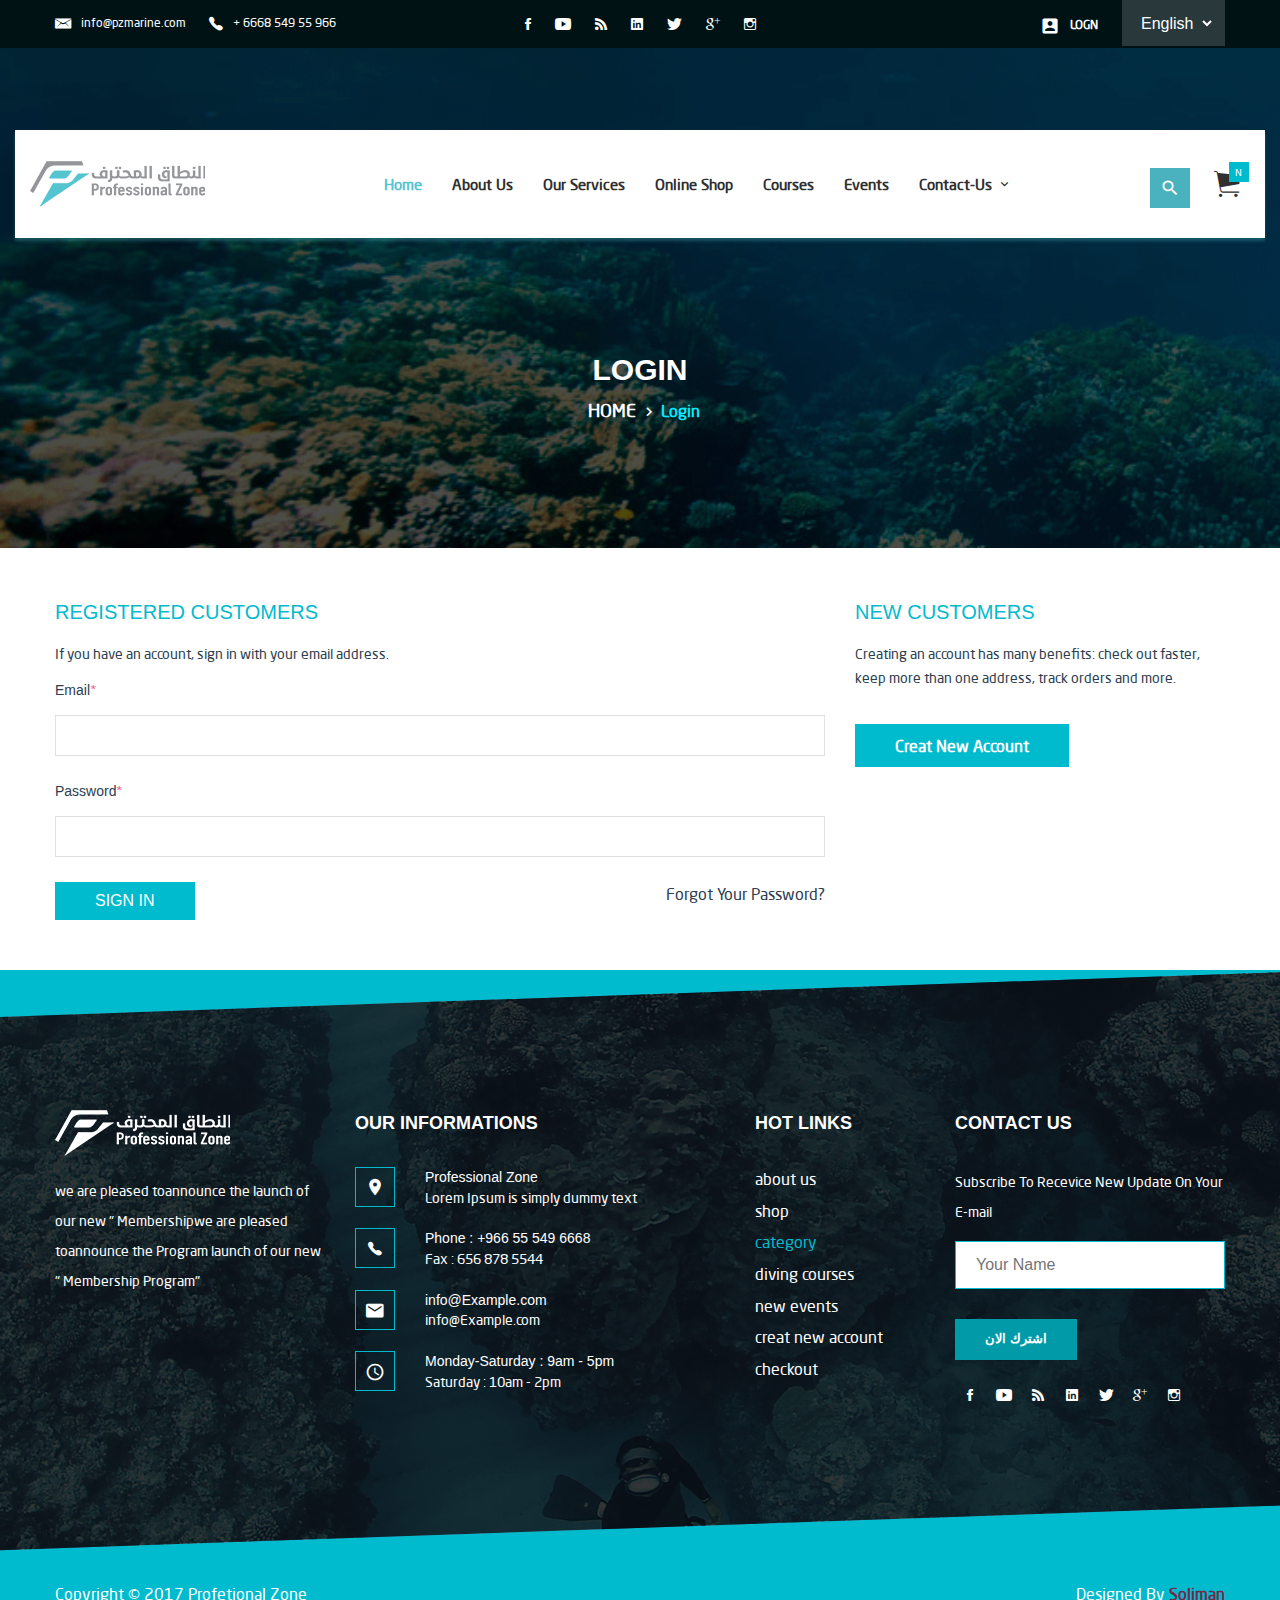
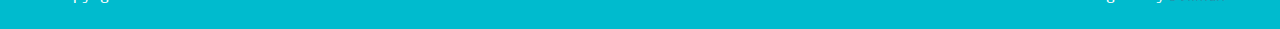
<file: login.html>
<!DOCTYPE html>
<html lang="en">

<head>
    <!-- Required meta tags always come first -->
    <meta charset="utf-8">
    <meta name="viewport" content="width=device-width, initial-scale=1, shrink-to-fit=no">
    <meta http-equiv="x-ua-compatible" content="ie=edge">
    <meta name="description" content="A Description Of The Project">
    <meta name="keywords" content="The keywords">
    <title> Login</title>
    <link rel="apple-touch-icon" sizes="57x57" href="img/icon-logo/logo.png">
    <link rel="apple-touch-icon" sizes="60x60" href="img/icon-logo/logo.png">
    <link rel="apple-touch-icon" sizes="72x72" href="img/icon-logo/logo.png">
    <link rel="apple-touch-icon" sizes="76x76" href="img/icon-logo/logo.png">
    <link rel="apple-touch-icon" sizes="114x114" href="img/icon-logo/logo.png">
    <link rel="apple-touch-icon" sizes="120x120" href="img/icon-logo/logo.png">
    <link rel="apple-touch-icon" sizes="144x144" href="img/icon-logo/logo.png">
    <link rel="apple-touch-icon" sizes="152x152" href="img/icon-logo/logo.png">
    <link rel="apple-touch-icon" sizes="180x180" href="img/icon-logo/logo.png">
    <link rel="icon" type="image/png" sizes="192x192" href="img/icon-logo/logo.png">
    <link rel="icon" type="image/png" sizes="32x32" href="img/icon-logo/logo.png">
    <link rel="icon" type="image/png" sizes="96x96" href="img/icon-logo/logo.png">
    <link rel="icon" type="image/png" sizes="16x16" href="img/icon-logo/logo.png">
    <link rel="manifest" href="/manifest.json">
    <meta name="msapplication-TileColor" content="#ffffff">
    <meta name="msapplication-TileImage" content="/ms-icon-144x144.png">
    <meta name="theme-color" content="#ffffff">
    <!-- Required CSS Files -->
    <link href="css/tornado.css" rel="stylesheet">
    <link href="css/animations.css" rel="stylesheet">
    <link href="theme.css" rel="stylesheet">
</head>

<body>
    <!--------------------------------------------Start Navigation---------------------------------->
    <section class="navigation">
        <div class="container">
            <div class="row">
                <div class="col-s-12 col-m-6 col-l-4">
                    <div class="info">
                        <a href="#" class="ti-email-io">info@pzmarine.com</a>
                        <a href="#" class="ti-ios-telephone">+ 6668 549 55 966 </a>
                    </div>

                </div>
                <div class="col-s-12 col-m-6 col-l-4 ">
                    <div class="social">
                        <ul>
                            <li>
                                <a href="#" class="ti-facebook"></a>
                            </li>
                            <li>
                                <a href="#" class="ti-youtube-play"></a>
                            </li>
                            <li>
                                <a href="#" class="ti-rss"></a>
                            </li>
                            <li>
                                <a href="#" class="ti-linkedin"></a>
                            </li>
                            <li>
                                <a href="#" class="ti-twitter"></a>
                            </li>
                            <li>
                                <a href="#" class="ti-googleplus-line"></a>
                            </li>
                            <li>
                                <a href="#" class="ti-instagram-line"></a>
                            </li>
                        </ul>
                    </div>
                </div>
                <div class="col-s-12 col-m-12 col-l-4 ">
                    <div class="lg-account">
                        <a href="login.html" class="ti-account-box">LOGN</a>
                        <div class="languge">
                            <select>
                                <option>English</option> 
                                <option>Arabic</option> 
                            </select>
                        </div>

                    </div>

                </div>
            </div>
        </div>
    </section>
    <!-------------------------------------------End Navigation--------------------------->

    <!--------------------------Start Section Navbar--------------------------->
    <section class="navbar-bg  sticky-navbar">
        <div class="container-fluid ">
            <div class="row row-vCenter navbar-b">
                <div class="col-s-6 col-m-2 col-l-2">
                    <a href="index.html" class="logo left"><img src="img/logo.png" alt="logo"></a>
                </div>
                <div class="col-s-6 col-m-8 col-l-8">
                    <nav class="navbar">
                        <div class="navigation-menu  right">
                            <ul>
                                <li class="active"><a href="index.html">Home</a></li>
                                <li><a href="about-us.html">About Us</a></li>
                                <li><a href="index.html">Our Services</a></li>
                                <li><a href="product-filter.html">Online Shop</a></li>
                                <li><a href="courses.html"> Courses</a></li>
                                <li><a href="events.html"> Events</a></li>
                                <li><a href="contact-us.html">  Contact-Us</a>
                                    <ul>
                                        <li><a href="contact-us.html">Careers </a></li>
                                        <li><a href="contact-us.html"> get a quotation</a></li>
                                    </ul>
                                </li>
                            </ul>
                        </div>
                    </nav>
                </div>
                <div class="col-s-12 col-m-2 col-l-2 search">
                    <button class="ti-search button-searsh" type="submit"></button>
                    <input type="text" name="search" placeholder="Search.." class="input-searsh">
                    <p href="#" class="ti-ios-cart cart button-cart">
                        <span>N</span>

                    </p>
                    <div class="cart-down">
                        <div class="iteam">
                            <div class="img">
                                <img src="img/cart.png">
                            </div>
                            <h3>Beatch Big</h3>

                            <p>$ 154</p>
                            <span>Quantaty</span>
                            <input class="input-number" type="number" name="someid" />
                            <div class="control">
                                <a href="my-cart.html" class="ti-mode-edit"></a>
                                <div href="#" class="ti-close-circle-a remove-element"></div>
                            </div>
                        </div>
                        <a href="checkout.html" class="uppercase checkout-button">checkout</a>
                    </div>

                </div>

            </div>

        </div>
    </section>
    <!---------------------------------End Section Navbar---------------------------------->

    <!---------------------------------Start Section Head-------------------------------->
    <section class="head" data-src="img/my-account.png">
        <div class="overlay">
            <h2 class="uppercase">Login</h2>
            <p> <a href="index.html" class="uppercase ti-arrow-right ">Home</a>Login</p>
        </div>

    </section>
    <!---------------------------------End Section Head---------------------------------->


    <!---------------------------------Start Section Login Content---------------------------------->
    <section class="login-content content">
        <div class="container">
            <form>
                <div class="row">
                    <div class="col-s-12 col-m-6 col-l-8 colum1">
                        <h3 class="uppercase">REGISTERED CUSTOMERS</h3>
                        <p>If you have an account, sign in with your email address.</p>
                        <div class="email">
                            <h6 class="capitalize">email<span>*</span></h6>
                            <input type="text">
                        </div>

                        <div class="email">
                            <h6 class="capitalize">password<span>*</span></h6>
                            <input type="text">
                        </div>
                        <button class="uppercase">sign in</button>
                        <a href="#">Forgot Your Password?</a>
                    </div>
                    <div class="col-s-12 col-m-6 col-l-4 colum2">
                        <h3 class="uppercase">NEW CUSTOMERS</h3>
                        <p>
                            Creating an account has many benefits: check out faster, keep more than one address, track orders and more.
                        </p>
                        <a href="creat-account.html" class="capitalize">creat New account</a>
                    </div>
                </div>
            </form>
        </div>
    </section>
    <!---------------------------------End Section Login Content---------------------------------->




    <!--------------------------------------------Start Section Footer--------------------------------------->
    <section class="footer">
        <div class="overlay"></div>
        <div class="container">
            <div class="row">
                <div class="col-s-12 col-m-6 col-l-3">
                    <div class="logo">
                        <img src="img/logo1.png">
                    </div>
                    <p>
                        we are pleased toannounce the launch of our new " Membershipwe are pleased toannounce the Program launch of our new " Membership Program"
                    </p>
                </div>
                <div class="col-s-12 col-m-6 col-l-4 ">
                    <h2 class="uppercase">Our Informations</h2>
                    <div>
                        <i class="ti-map-marker"></i>
                        <h4>Professional Zone<span>Lorem Ipsum is simply dummy text </span></h4>
                    </div>
                    <div>
                        <i class="ti-ios-telephone"></i>
                        <h4>Phone : +966 55 549 6668<span>Fax : 656 878 5544 </span></h4>
                    </div>
                    <div>
                        <i class="ti-android-mail"></i>
                        <h4>info@Example.com<span>info@Example.com </span></h4>
                    </div>
                    <div>
                        <i class="ti-clock"></i>
                        <h4>Monday-Saturday : 9am - 5pm<span>Saturday : 10am - 2pm </span></h4>
                    </div>
                </div>
                <div class="col-s-12 col-m-6 col-l-2">
                    <h2 class="uppercase">hot links</h2>
                    <ul>
                        <li><a href="about-us.html">about us </a></li>
                        <li><a href="product-filter.html">shop </a></li>
                        <li><a href="product-filter.html" class="active">category </a></li>
                        <li><a href="book-courses.html"> diving courses</a></li>
                        <li><a href="book-event.html"> new events </a></li>
                        <li><a href="login.html">creat new account </a></li>
                        <li><a href="checkout.html"> checkout</a></li>

                    </ul>
                </div>
                <div class="col-s-12 col-m-6 col-l-3 ">
                    <h2 class="uppercase">contact us</h2>
                    <p>
                        Subscribe To Recevice New Update On Your E-mail
                    </p>
                    <form class="form-style">
                        <input type="text" name="your email" placeholder="Your Name">
                        <button type="submite" class="uppercase">اشترك الان</button><br>
                    </form>
                    <div class="social">
                        <a href="#" class="ti-facebook"></a>
                        <a href="#" target="-blank" class="ti-youtube-play"></a>
                        <a href="#" target="-blank" class="ti-rss"></a>
                        <a href="#" target="-blank" class="ti-linkedin"></a>
                        <a href="#" target="-blank" class="ti-twitter"></a>
                        <a href="#" target="-blank" class="ti-googleplus-line"></a>
                        <a href="#" target="-blank" class="ti-instagram-line"></a>
                    </div>
                </div>
            </div>
            <div class="copyright">
                <p>Copyright © 2017 Profetional Zone</p>
                <p>Designed By <a href="https://soliman2.github.io/soliman/" target="_blank">Soliman</a></p>
            </div>
        </div>
    </section>
    <!--------------------------------------------End Section Footer------------------------------------------->

    <!-- Required JS Files -->
    <script src="js/jquery.min.js"></script>
    <script src="js/tornado.js"></script>
    <script src="js/script.js"></script>

</body>

</html>
</file>
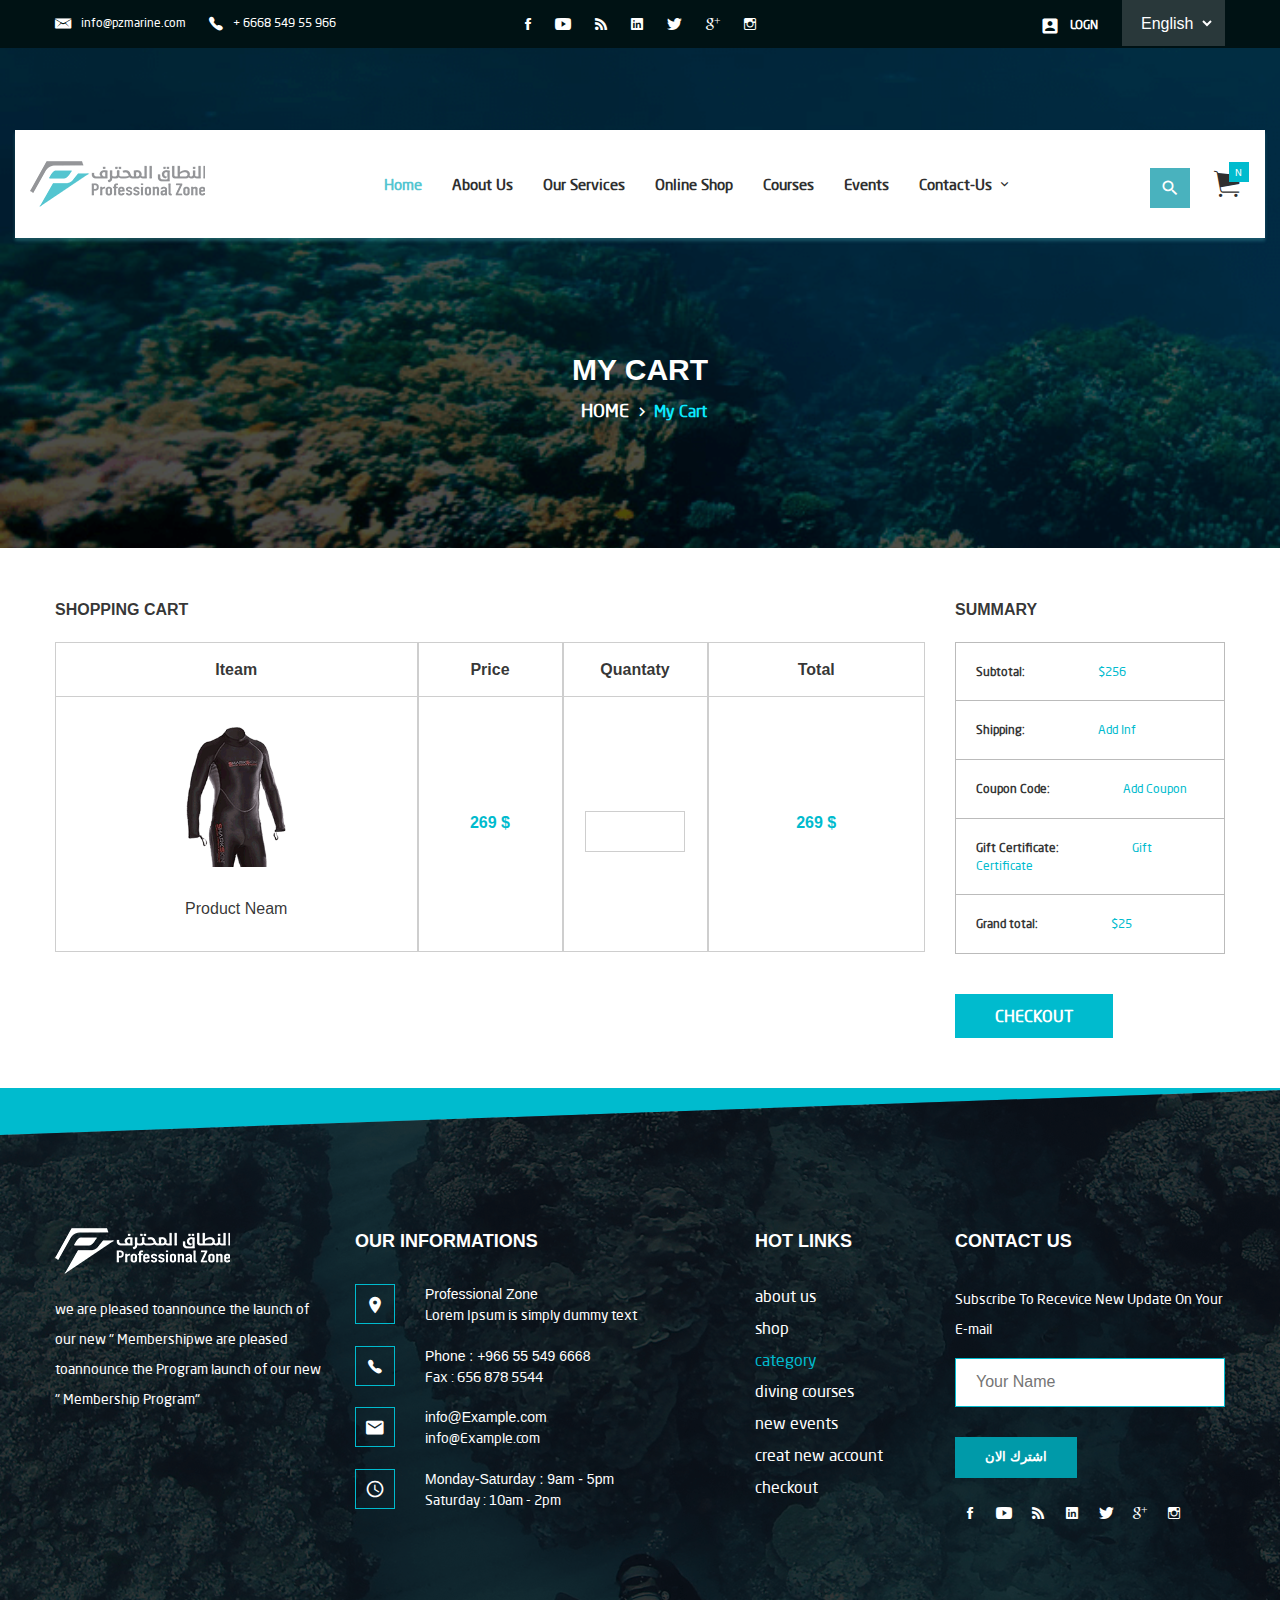
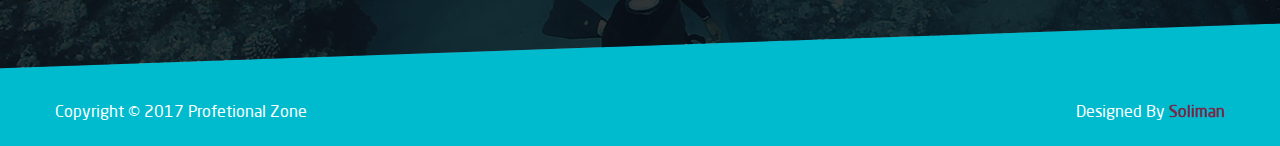
<file: my-cart.html>
<!DOCTYPE html>
<html lang="en">

<head>
    <!-- Required meta tags always come first -->
    <meta charset="utf-8">
    <meta name="viewport" content="width=device-width, initial-scale=1, shrink-to-fit=no">
    <meta http-equiv="x-ua-compatible" content="ie=edge">
    <meta name="description" content="A Description Of The Project">
    <meta name="keywords" content="The keywords">
    <title> My Cart </title>
    <link rel="apple-touch-icon" sizes="57x57" href="img/icon-logo/logo.png">
    <link rel="apple-touch-icon" sizes="60x60" href="img/icon-logo/logo.png">
    <link rel="apple-touch-icon" sizes="72x72" href="img/icon-logo/logo.png">
    <link rel="apple-touch-icon" sizes="76x76" href="img/icon-logo/logo.png">
    <link rel="apple-touch-icon" sizes="114x114" href="img/icon-logo/logo.png">
    <link rel="apple-touch-icon" sizes="120x120" href="img/icon-logo/logo.png">
    <link rel="apple-touch-icon" sizes="144x144" href="img/icon-logo/logo.png">
    <link rel="apple-touch-icon" sizes="152x152" href="img/icon-logo/logo.png">
    <link rel="apple-touch-icon" sizes="180x180" href="img/icon-logo/logo.png">
    <link rel="icon" type="image/png" sizes="192x192" href="img/icon-logo/logo.png">
    <link rel="icon" type="image/png" sizes="32x32" href="img/icon-logo/logo.png">
    <link rel="icon" type="image/png" sizes="96x96" href="img/icon-logo/logo.png">
    <link rel="icon" type="image/png" sizes="16x16" href="img/icon-logo/logo.png">
    <link rel="manifest" href="/manifest.json">
    <meta name="msapplication-TileColor" content="#ffffff">
    <meta name="msapplication-TileImage" content="/ms-icon-144x144.png">
    <meta name="theme-color" content="#ffffff">
    <!-- Required CSS Files -->
    <link href="css/tornado.css" rel="stylesheet">
    <link href="css/animations.css" rel="stylesheet">
    <link href="theme.css" rel="stylesheet">
</head>

<body>
    <!--------------------------------------------Start Navigation---------------------------------->
    <section class="navigation">
        <div class="container">
            <div class="row">
                <div class="col-s-12 col-m-6 col-l-4">
                    <div class="info">
                        <a href="#" class="ti-email-io">info@pzmarine.com</a>
                        <a href="#" class="ti-ios-telephone">+ 6668 549 55 966 </a>
                    </div>

                </div>
                <div class="col-s-12 col-m-6 col-l-4 ">
                    <div class="social">
                        <ul>
                            <li>
                                <a href="#" class="ti-facebook"></a>
                            </li>
                            <li>
                                <a href="#" class="ti-youtube-play"></a>
                            </li>
                            <li>
                                <a href="#" class="ti-rss"></a>
                            </li>
                            <li>
                                <a href="#" class="ti-linkedin"></a>
                            </li>
                            <li>
                                <a href="#" class="ti-twitter"></a>
                            </li>
                            <li>
                                <a href="#" class="ti-googleplus-line"></a>
                            </li>
                            <li>
                                <a href="#" class="ti-instagram-line"></a>
                            </li>
                        </ul>
                    </div>
                </div>
                <div class="col-s-12 col-m-12 col-l-4 ">
                    <div class="lg-account">
                        <a href="login.html" class="ti-account-box">LOGN</a>
                        <div class="languge">
                            <select>
                                <option>English</option> 
                                <option>Arabic</option> 
                            </select>
                        </div>

                    </div>

                </div>
            </div>
        </div>
    </section>
    <!-------------------------------------------End Navigation--------------------------->

    <!--------------------------Start Section Navbar--------------------------->
    <section class="navbar-bg  sticky-navbar">
        <div class="container-fluid ">
            <div class="row row-vCenter navbar-b">
                <div class="col-s-6 col-m-2 col-l-2">
                    <a href="index.html" class="logo left"><img src="img/logo.png" alt="logo"></a>
                </div>
                <div class="col-s-6 col-m-8 col-l-8">
                    <nav class="navbar">
                        <div class="navigation-menu  right">
                            <ul>
                                <li class="active"><a href="index.html">Home</a></li>
                                <li><a href="about-us.html">About Us</a></li>
                                <li><a href="index.html">Our Services</a></li>
                                <li><a href="product-filter.html">Online Shop</a></li>
                                <li><a href="courses.html"> Courses</a></li>
                                <li><a href="events.html"> Events</a></li>
                                <li><a href="contact-us.html">  Contact-Us</a>
                                    <ul>
                                        <li><a href="contact-us.html">Careers </a></li>
                                        <li><a href="contact-us.html"> get a quotation</a></li>
                                    </ul>
                                </li>
                            </ul>
                        </div>
                    </nav>
                </div>
                <div class="col-s-12 col-m-2 col-l-2 search">
                    <button class="ti-search button-searsh" type="submit"></button>
                    <input type="text" name="search" placeholder="Search.." class="input-searsh">
                    <p href="#" class="ti-ios-cart cart button-cart">
                        <span>N</span>

                    </p>
                    <div class="cart-down">
                        <div class="iteam">
                            <div class="img">
                                <img src="img/cart.png">
                            </div>
                            <h3>Beatch Big</h3>

                            <p>$ 154</p>
                            <span>Quantaty</span>
                            <input class="input-number" type="number" name="someid" />
                            <div class="control">
                                <a href="my-cart.html" class="ti-mode-edit"></a>
                                <div href="#" class="ti-close-circle-a remove-element"></div>
                            </div>
                        </div>
                        <a href="checkout.html" class="uppercase checkout-button">checkout</a>
                    </div>

                </div>

            </div>

        </div>
    </section>
    <!---------------------------------End Section Navbar---------------------------------->

    <!---------------------------------Start Section Head-------------------------------->
    <section class="head" data-src="img/my-cart.png">
        <div class="overlay">
            <h2 class="uppercase">My Cart</h2>
            <p> <a href="index.html" class="uppercase ti-arrow-right ">Home</a>My Cart</p>
        </div>

    </section>
    <!---------------------------------End Section Head---------------------------------->

    <!-----------------------------------Start Sectio Cart----------------------------------------------->
    <section class="cart content">
        <div class="container">
            <div class="row">
                <div class="col-s-12 col-l-9">
                    <h3 class="uppercase">SHOPPING CART</h3>
                    <div class="row no-gutter colum-left">
                        <div class="col-s-12 col-m-5">
                            <div class="iteam">
                                <h4 class="capitalize">iteam</h4>
                                <div class="img-block">
                                    <div class="img" data-src="img/shop/shop3.png"></div>
                                </div>
                                <h6>Product Neam</h6>
                            </div>
                        </div>
                        <div class="col-s-12 col-m-2">
                            <div class="price">
                                <h4 class="capitalize">price</h4>
                                <h6 class="capitalize">269 $</h6>


                            </div>
                        </div>
                        <div class="col-s-12 col-m-2">
                            <div class="quantaty">
                                <h4 class="capitalize">quantaty</h4>
                                <input class="input-number" type="number" name="someid" />

                            </div>
                        </div>
                        <div class="col-s-12 col-m-3">
                            <div class="total">
                                <h4 class="capitalize">total</h4>
                                <h6 class="capitalize">269 $</h6>
                            </div>


                        </div>
                    </div>
                </div>
                <div class="col-s-12 col-l-3">
                    <h3 class="uppercase"> SUMMARY</h3>
                    <div class="summary">
                        <ul>
                            <li>Subtotal: <a href="#">$256</a> </li>
                            <li>Shipping: <a href="#">Add Inf</a> </li>
                            <li>Coupon Code: <a href="#">Add Coupon</a> </li>
                            <li>Gift Certificate: <a href="#">Gift Certificate</a> </li>
                            <li>Grand total: <a href="#">$25</a> </li>
                        </ul>
                        <a href="checkout.html" class="uppercase button">checkout</a>

                    </div>
                </div>
            </div>
        </div>
    </section>
    <!-----------------------------------End Sectio Cart----------------------------------------------->


    <!--------------------------------------------Start Section Footer--------------------------------------->
    <section class="footer">
        <div class="overlay"></div>
        <div class="container">
            <div class="row">
                <div class="col-s-12 col-m-6 col-l-3">
                    <div class="logo">
                        <img src="img/logo1.png">
                    </div>
                    <p>
                        we are pleased toannounce the launch of our new " Membershipwe are pleased toannounce the Program launch of our new " Membership Program"
                    </p>
                </div>
                <div class="col-s-12 col-m-6 col-l-4 ">
                    <h2 class="uppercase">Our Informations</h2>
                    <div>
                        <i class="ti-map-marker"></i>
                        <h4>Professional Zone<span>Lorem Ipsum is simply dummy text </span></h4>
                    </div>
                    <div>
                        <i class="ti-ios-telephone"></i>
                        <h4>Phone : +966 55 549 6668<span>Fax : 656 878 5544 </span></h4>
                    </div>
                    <div>
                        <i class="ti-android-mail"></i>
                        <h4>info@Example.com<span>info@Example.com </span></h4>
                    </div>
                    <div>
                        <i class="ti-clock"></i>
                        <h4>Monday-Saturday : 9am - 5pm<span>Saturday : 10am - 2pm </span></h4>
                    </div>
                </div>
                <div class="col-s-12 col-m-6 col-l-2">
                    <h2 class="uppercase">hot links</h2>
                    <ul>
                        <li><a href="about-us.html">about us </a></li>
                        <li><a href="product-filter.html">shop </a></li>
                        <li><a href="product-filter.html" class="active">category </a></li>
                        <li><a href="book-courses.html"> diving courses</a></li>
                        <li><a href="book-event.html"> new events </a></li>
                        <li><a href="login.html">creat new account </a></li>
                        <li><a href="checkout.html"> checkout</a></li>

                    </ul>
                </div>
                <div class="col-s-12 col-m-6 col-l-3 ">
                    <h2 class="uppercase">contact us</h2>
                    <p>
                        Subscribe To Recevice New Update On Your E-mail
                    </p>
                    <form class="form-style">
                        <input type="text" name="your email" placeholder="Your Name">
                        <button type="submite" class="uppercase">اشترك الان</button><br>
                    </form>
                    <div class="social">
                        <a href="#" class="ti-facebook"></a>
                        <a href="#" target="-blank" class="ti-youtube-play"></a>
                        <a href="#" target="-blank" class="ti-rss"></a>
                        <a href="#" target="-blank" class="ti-linkedin"></a>
                        <a href="#" target="-blank" class="ti-twitter"></a>
                        <a href="#" target="-blank" class="ti-googleplus-line"></a>
                        <a href="#" target="-blank" class="ti-instagram-line"></a>
                    </div>
                </div>
            </div>
            <div class="copyright">
                <p>Copyright © 2017 Profetional Zone</p>
                <p>Designed By <a href="https://soliman2.github.io/soliman/" target="_blank">Soliman</a></p>
            </div>

        </div>

    </section>
    <!--------------------------------------------End Section Footer------------------------------------------->

    <!-- Required JS Files -->
    <script src="js/jquery.min.js"></script>
    <script src="js/tornado.js"></script>
    <script src="js/script.js"></script>

</body>

</html>
</file>
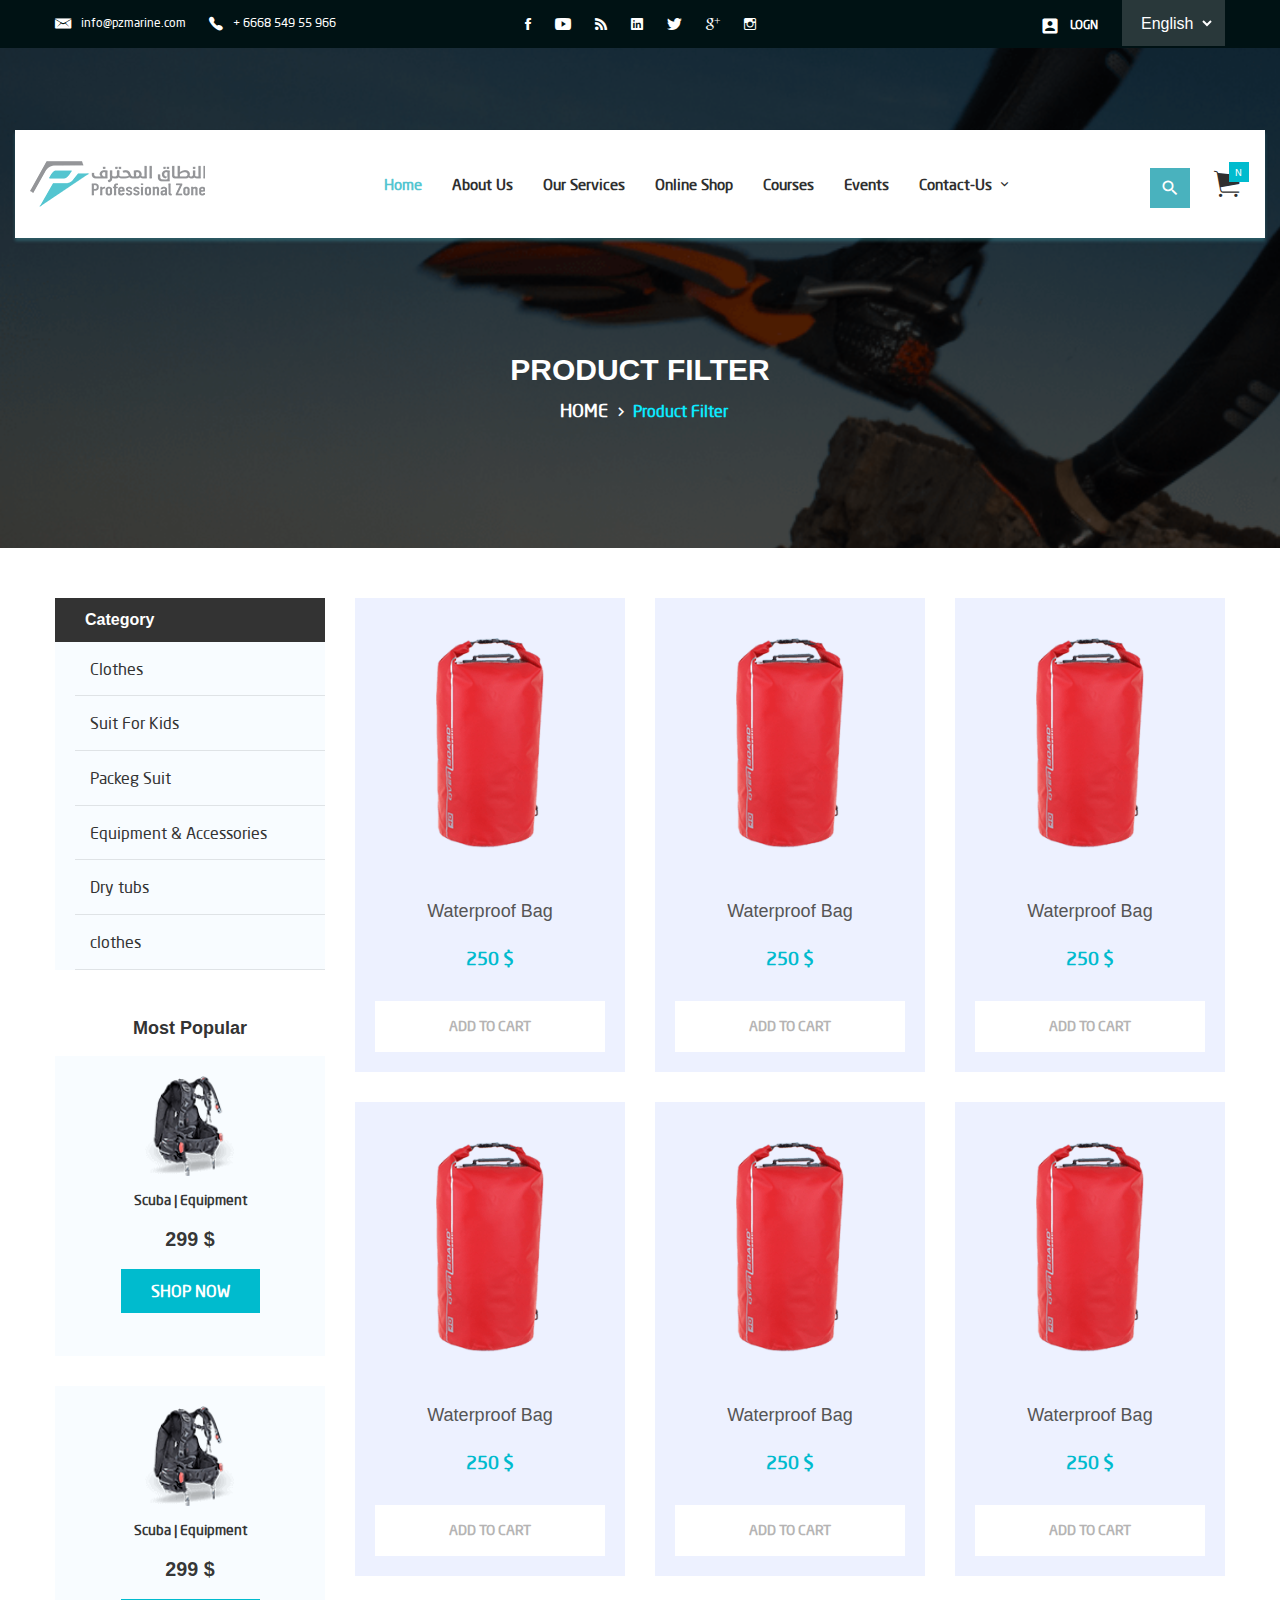
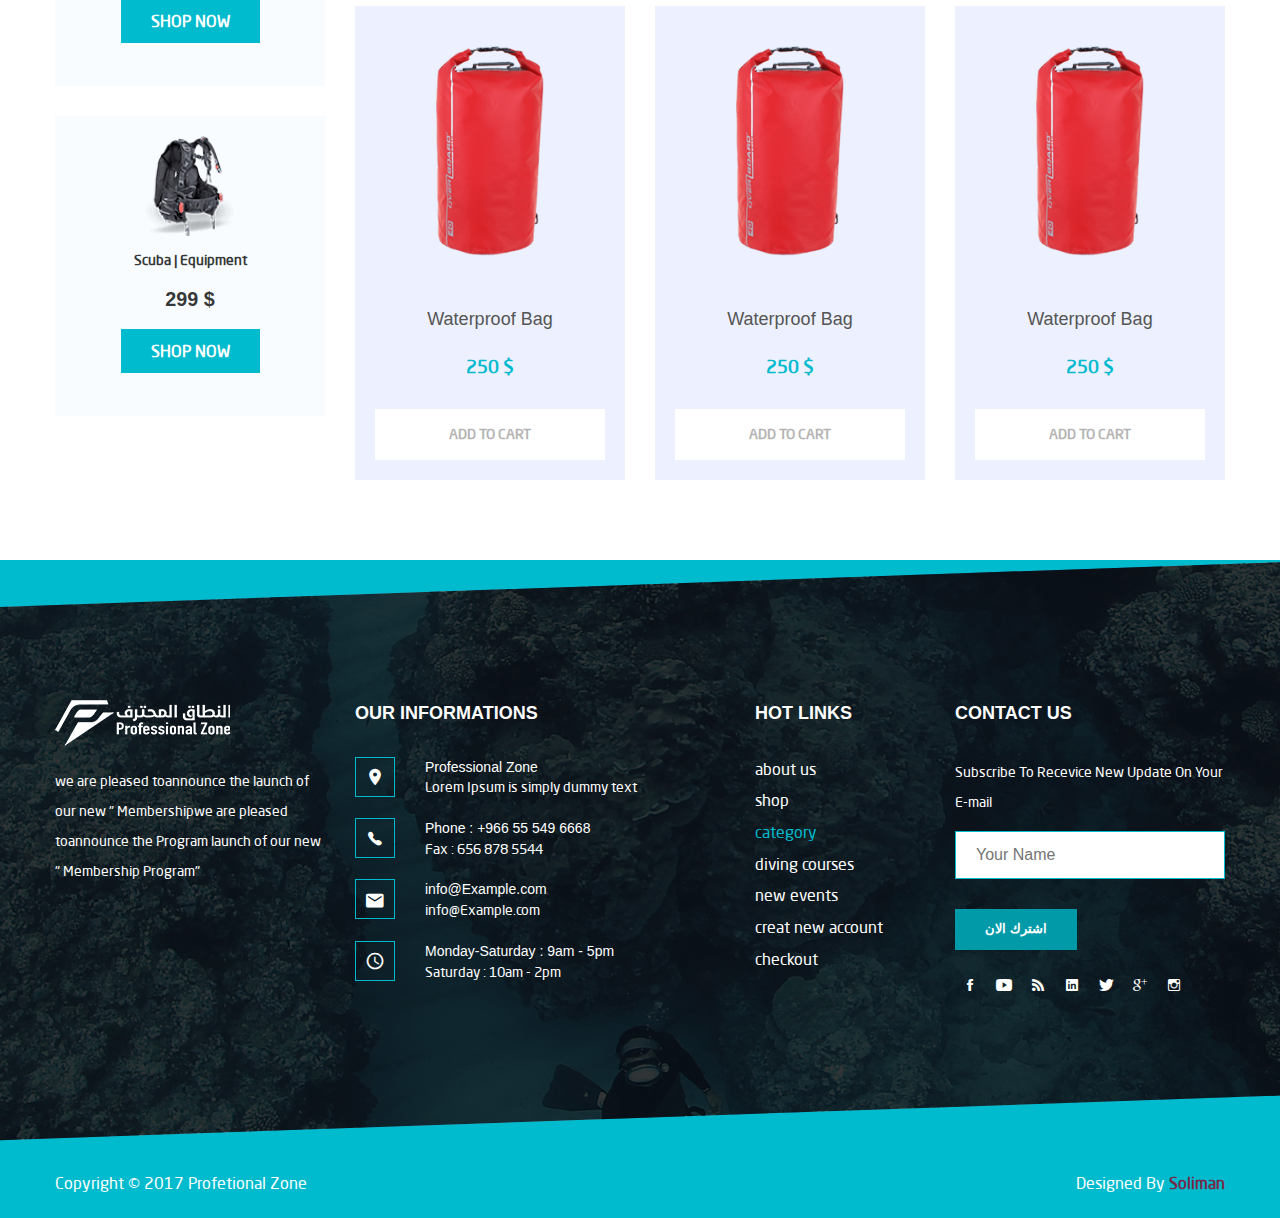
<file: product-filter.html>
<!DOCTYPE html>
<html lang="en">

<head>
    <!-- Required meta tags always come first -->
    <meta charset="utf-8">
    <meta name="viewport" content="width=device-width, initial-scale=1, shrink-to-fit=no">
    <meta http-equiv="x-ua-compatible" content="ie=edge">
    <meta name="description" content="A Description Of The Project">
    <meta name="keywords" content="The keywords">
    <title> Product Filter </title>
    <link rel="apple-touch-icon" sizes="57x57" href="img/icon-logo/logo.png">
    <link rel="apple-touch-icon" sizes="60x60" href="img/icon-logo/logo.png">
    <link rel="apple-touch-icon" sizes="72x72" href="img/icon-logo/logo.png">
    <link rel="apple-touch-icon" sizes="76x76" href="img/icon-logo/logo.png">
    <link rel="apple-touch-icon" sizes="114x114" href="img/icon-logo/logo.png">
    <link rel="apple-touch-icon" sizes="120x120" href="img/icon-logo/logo.png">
    <link rel="apple-touch-icon" sizes="144x144" href="img/icon-logo/logo.png">
    <link rel="apple-touch-icon" sizes="152x152" href="img/icon-logo/logo.png">
    <link rel="apple-touch-icon" sizes="180x180" href="img/icon-logo/logo.png">
    <link rel="icon" type="image/png" sizes="192x192" href="img/icon-logo/logo.png">
    <link rel="icon" type="image/png" sizes="32x32" href="img/icon-logo/logo.png">
    <link rel="icon" type="image/png" sizes="96x96" href="img/icon-logo/logo.png">
    <link rel="icon" type="image/png" sizes="16x16" href="img/icon-logo/logo.png">
    <link rel="manifest" href="/manifest.json">
    <meta name="msapplication-TileColor" content="#ffffff">
    <meta name="msapplication-TileImage" content="/ms-icon-144x144.png">
    <meta name="theme-color" content="#ffffff">
    <!-- Required CSS Files -->
    <link href="css/tornado.css" rel="stylesheet">
    <link href="css/animations.css" rel="stylesheet">
    <link href="theme.css" rel="stylesheet">
</head>

<body>
    <!--------------------------------------------Start Navigation---------------------------------->
    <section class="navigation">
        <div class="container">
            <div class="row">
                <div class="col-s-12 col-m-6 col-l-4">
                    <div class="info">
                        <a href="#" class="ti-email-io">info@pzmarine.com</a>
                        <a href="#" class="ti-ios-telephone">+ 6668 549 55 966 </a>
                    </div>

                </div>
                <div class="col-s-12 col-m-6 col-l-4 ">
                    <div class="social">
                        <ul>
                            <li>
                                <a href="#" class="ti-facebook"></a>
                            </li>
                            <li>
                                <a href="#" class="ti-youtube-play"></a>
                            </li>
                            <li>
                                <a href="#" class="ti-rss"></a>
                            </li>
                            <li>
                                <a href="#" class="ti-linkedin"></a>
                            </li>
                            <li>
                                <a href="#" class="ti-twitter"></a>
                            </li>
                            <li>
                                <a href="#" class="ti-googleplus-line"></a>
                            </li>
                            <li>
                                <a href="#" class="ti-instagram-line"></a>
                            </li>
                        </ul>
                    </div>
                </div>
                <div class="col-s-12 col-m-12 col-l-4 ">
                    <div class="lg-account">
                        <a href="login.html" class="ti-account-box">LOGN</a>
                        <div class="languge">
                            <select>
                                <option>English</option> 
                                <option>Arabic</option> 
                            </select>
                        </div>

                    </div>

                </div>
            </div>
        </div>
    </section>
    <!-------------------------------------------End Navigation--------------------------->

    <!--------------------------Start Section Navbar--------------------------->
    <section class="navbar-bg  sticky-navbar">
        <div class="container-fluid ">
            <div class="row row-vCenter navbar-b">
                <div class="col-s-6 col-m-2 col-l-2">
                    <a href="index.html" class="logo left"><img src="img/logo.png" alt="logo"></a>
                </div>
                <div class="col-s-6 col-m-8 col-l-8">
                    <nav class="navbar">
                        <div class="navigation-menu  right">
                            <ul>
                                <li class="active"><a href="index.html">Home</a></li>
                                <li><a href="about-us.html">About Us</a></li>
                                <li><a href="index.html">Our Services</a></li>
                                <li><a href="product-filter.html">Online Shop</a></li>
                                <li><a href="courses.html"> Courses</a></li>
                                <li><a href="events.html"> Events</a></li>
                                <li><a href="contact-us.html">  Contact-Us</a>
                                    <ul>
                                        <li><a href="contact-us.html">Careers </a></li>
                                        <li><a href="contact-us.html"> get a quotation</a></li>
                                    </ul>
                                </li>
                            </ul>
                        </div>
                    </nav>
                </div>
                <div class="col-s-12 col-m-2 col-l-2 search">
                    <button class="ti-search button-searsh" type="submit"></button>
                    <input type="text" name="search" placeholder="Search.." class="input-searsh">
                    <p href="#" class="ti-ios-cart cart button-cart">
                        <span>N</span>

                    </p>
                    <div class="cart-down">
                        <div class="iteam">
                            <div class="img">
                                <img src="img/cart.png">
                            </div>
                            <h3>Beatch Big</h3>

                            <p>$ 154</p>
                            <span>Quantaty</span>
                            <input class="input-number" type="number" name="someid" />
                            <div class="control">
                                <a href="my-cart.html" class="ti-mode-edit"></a>
                                <div href="#" class="ti-close-circle-a remove-element"></div>
                            </div>
                        </div>
                        <a href="checkout.html" class="uppercase checkout-button">checkout</a>
                    </div>

                </div>

            </div>

        </div>
    </section>
    <!---------------------------------End Section Navbar---------------------------------->

    <!---------------------------------Start Section Head-------------------------------->
    <section class="head" data-src="img/product.png">
        <div class="overlay">
            <h2 class="uppercase">Product Filter</h2>
            <p> <a href="index.html" class="uppercase ti-arrow-right ">Home</a>Product Filter</p>
        </div>

    </section>
    <!---------------------------------End Section Head---------------------------------->

    <!-------------------Start Section Product Filter------------------>
    <section class="product-filter content">
        <div class="container">
            <div class="row">
                <!---------------Start Colum Left Filtter---------------->
                <div class="col-s-12 col-m-3">
                    <div class="category">
                        <h3 class="capitalize">category</h3>
                        <div class="category-block">
                            <ul>
                                <li><a href="#">Clothes</a></li>
                                <li><a href="#">Suit For Kids</a></li>
                                <li><a href="#">Packeg Suit </a></li>
                                <li class="active"><a href="#">Equipment & Accessories</a></li>
                                <li><a href="#">Dry tubs</a></li>
                                <li><a href="#">clothes</a></li>

                            </ul>
                        </div>
                    </div>

                    <!--------------Start The Most Popular------------->
                    <div class="most-popular">
                        <h3 class="capitalize">most popular</h3>
                        <div class="popular-block">

                            <div class="popular-img" data-src="img/cart.png"></div>
                            <p>Scuba | Equipment </p>
                            <h5>299 $</h5>
                            <a href="#" class="uppercase">shop now</a>
                        </div>
                        <div class="popular-block">

                            <div class="popular-img" data-src="img/cart.png"></div>
                            <p>Scuba | Equipment </p>
                            <h5>299 $</h5>
                            <a href="#" class="uppercase">shop now</a>
                        </div>
                        <div class="popular-block">

                            <div class="popular-img" data-src="img/cart.png"></div>
                            <p>Scuba | Equipment </p>
                            <h5>299 $</h5>
                            <a href="#" class="uppercase">shop now</a>
                        </div>
                    </div>
                    <!--------------End The Most Popular------------->

                </div>
                <!---------------End Colum Left Filtter---------------->

                <!--------------------------Start Colum Right All Products---------------------------->
                <div class="col-s-12 col-m-9">
                    <div class="row all-products">
                        <div class="col-s-12 col-m-6 col-l-4 align-center">
                            <div class="shop-block">
                                <div class="img">
                                    <img src="img/shop/shop1.png">
                                    <div class="overlay">

                                        <a href="product-info.html" class="ti-eye"> </a>
                                    </div>
                                </div>
                                <h3>Waterproof Bag</h3>
                                <p>250 $</p>
                                <a href="#" class="botton uppercase">add To Cart</a>
                            </div>
                        </div>
                        <div class="col-s-12 col-m-6 col-l-4 align-center">
                            <div class="shop-block">
                                <div class="img">
                                    <img src="img/shop/shop1.png">
                                    <div class="overlay">

                                        <a href="product-info.html" class="ti-eye"> </a>
                                    </div>
                                </div>
                                <h3>Waterproof Bag</h3>
                                <p>250 $</p>
                                <a href="#" class="botton uppercase">add To Cart</a>
                            </div>
                        </div>
                        <div class="col-s-12 col-m-6 col-l-4 align-center">
                            <div class="shop-block">
                                <div class="img">
                                    <img src="img/shop/shop1.png">
                                    <div class="overlay">

                                        <a href="product-info.html" class="ti-eye"> </a>
                                    </div>
                                </div>
                                <h3>Waterproof Bag</h3>
                                <p>250 $</p>
                                <a href="#" class="botton uppercase">add To Cart</a>
                            </div>
                        </div>
                        <div class="col-s-12 col-m-6 col-l-4 align-center">
                            <div class="shop-block">
                                <div class="img">
                                    <img src="img/shop/shop1.png">
                                    <div class="overlay">

                                        <a href="product-info.html" class="ti-eye"> </a>
                                    </div>
                                </div>
                                <h3>Waterproof Bag</h3>
                                <p>250 $</p>
                                <a href="#" class="botton uppercase">add To Cart</a>
                            </div>
                        </div>
                        <div class="col-s-12 col-m-6 col-l-4 align-center">
                            <div class="shop-block">
                                <div class="img">
                                    <img src="img/shop/shop1.png">
                                    <div class="overlay">

                                        <a href="product-info.html" class="ti-eye"> </a>
                                    </div>
                                </div>
                                <h3>Waterproof Bag</h3>
                                <p>250 $</p>
                                <a href="#" class="botton uppercase">add To Cart</a>
                            </div>
                        </div>
                        <div class="col-s-12 col-m-6 col-l-4 align-center">
                            <div class="shop-block">
                                <div class="img">
                                    <img src="img/shop/shop1.png">
                                    <div class="overlay">

                                        <a href="product-info.html" class="ti-eye"> </a>
                                    </div>
                                </div>
                                <h3>Waterproof Bag</h3>
                                <p>250 $</p>
                                <a href="#" class="botton uppercase">add To Cart</a>
                            </div>
                        </div>
                        <div class="col-s-12 col-m-6 col-l-4 align-center">
                            <div class="shop-block">
                                <div class="img">
                                    <img src="img/shop/shop1.png">
                                    <div class="overlay">

                                        <a href="product-info.html" class="ti-eye"> </a>
                                    </div>
                                </div>
                                <h3>Waterproof Bag</h3>
                                <p>250 $</p>
                                <a href="#" class="botton uppercase">add To Cart</a>
                            </div>
                        </div>
                        <div class="col-s-12 col-m-6 col-l-4 align-center">
                            <div class="shop-block">
                                <div class="img">
                                    <img src="img/shop/shop1.png">
                                    <div class="overlay">

                                        <a href="product-info.html" class="ti-eye"> </a>
                                    </div>
                                </div>
                                <h3>Waterproof Bag</h3>
                                <p>250 $</p>
                                <a href="#" class="botton uppercase">add To Cart</a>
                            </div>
                        </div>
                        <div class="col-s-12 col-m-6 col-l-4 align-center">
                            <div class="shop-block">
                                <div class="img">
                                    <img src="img/shop/shop1.png">
                                    <div class="overlay">

                                        <a href="product-info.html" class="ti-eye"> </a>
                                    </div>
                                </div>
                                <h3>Waterproof Bag</h3>
                                <p>250 $</p>
                                <a href="#" class="botton uppercase">add To Cart</a>
                            </div>
                        </div>
                    </div>
                </div>
                <!--------------------------Start Colum Right All Products---------------------------->


            </div>
        </div>
    </section>
    <!-------------------End Section Product info------------------>




    <!--------------------------------------------Start Section Footer--------------------------------------->
    <section class="footer">
        <div class="overlay"></div>
        <div class="container">
            <div class="row">
                <div class="col-s-12 col-m-6 col-l-3">
                    <div class="logo">
                        <img src="img/logo1.png">
                    </div>
                    <p>
                        we are pleased toannounce the launch of our new " Membershipwe are pleased toannounce the Program launch of our new " Membership Program"
                    </p>
                </div>
                <div class="col-s-12 col-m-6 col-l-4 ">
                    <h2 class="uppercase">Our Informations</h2>
                    <div>
                        <i class="ti-map-marker"></i>
                        <h4>Professional Zone<span>Lorem Ipsum is simply dummy text </span></h4>
                    </div>
                    <div>
                        <i class="ti-ios-telephone"></i>
                        <h4>Phone : +966 55 549 6668<span>Fax : 656 878 5544 </span></h4>
                    </div>
                    <div>
                        <i class="ti-android-mail"></i>
                        <h4>info@Example.com<span>info@Example.com </span></h4>
                    </div>
                    <div>
                        <i class="ti-clock"></i>
                        <h4>Monday-Saturday : 9am - 5pm<span>Saturday : 10am - 2pm </span></h4>
                    </div>
                </div>
                <div class="col-s-12 col-m-6 col-l-2">
                    <h2 class="uppercase">hot links</h2>
                    <ul>
                        <li><a href="about-us.html">about us </a></li>
                        <li><a href="product-filter.html">shop </a></li>
                        <li><a href="product-filter.html" class="active">category </a></li>
                        <li><a href="book-courses.html"> diving courses</a></li>
                        <li><a href="book-event.html"> new events </a></li>
                        <li><a href="login.html">creat new account </a></li>
                        <li><a href="checkout.html"> checkout</a></li>

                    </ul>
                </div>
                <div class="col-s-12 col-m-6 col-l-3 ">
                    <h2 class="uppercase">contact us</h2>
                    <p>
                        Subscribe To Recevice New Update On Your E-mail
                    </p>
                    <form class="form-style">
                        <input type="text" name="your email" placeholder="Your Name">
                        <button type="submite" class="uppercase">اشترك الان</button><br>
                    </form>
                    <div class="social">
                        <a href="#" class="ti-facebook"></a>
                        <a href="#" target="-blank" class="ti-youtube-play"></a>
                        <a href="#" target="-blank" class="ti-rss"></a>
                        <a href="#" target="-blank" class="ti-linkedin"></a>
                        <a href="#" target="-blank" class="ti-twitter"></a>
                        <a href="#" target="-blank" class="ti-googleplus-line"></a>
                        <a href="#" target="-blank" class="ti-instagram-line"></a>
                    </div>
                </div>
            </div>
            <div class="copyright">
                <p>Copyright © 2017 Profetional Zone</p>
                <p>Designed By <a href="https://soliman2.github.io/soliman/" target="_blank">Soliman</a></p>
            </div>
        </div>
    </section>
    <!--------------------------------------------End Section Footer------------------------------------------->

    <!-- Required JS Files -->
    <script src="js/jquery.min.js"></script>
    <script src="js/tornado.js"></script>
    <script src="js/script.js"></script>

</body>

</html>
</file>
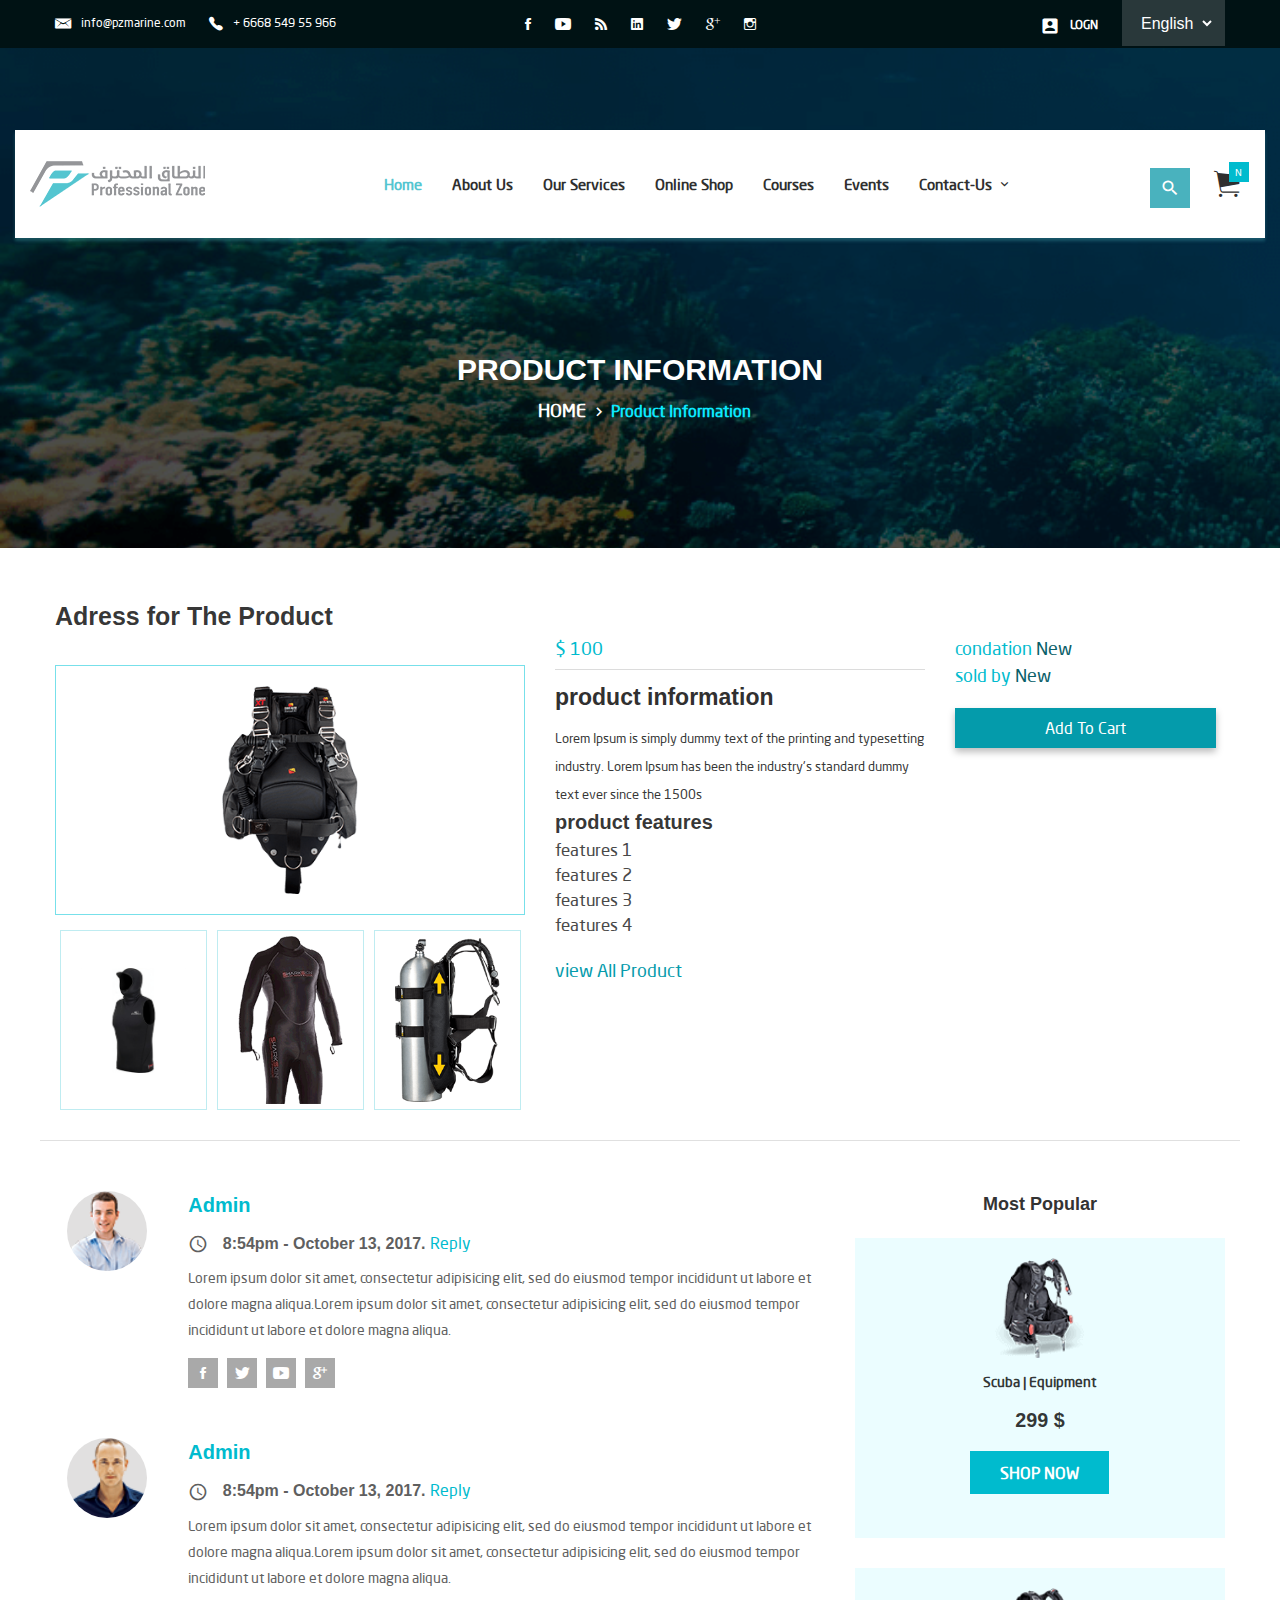
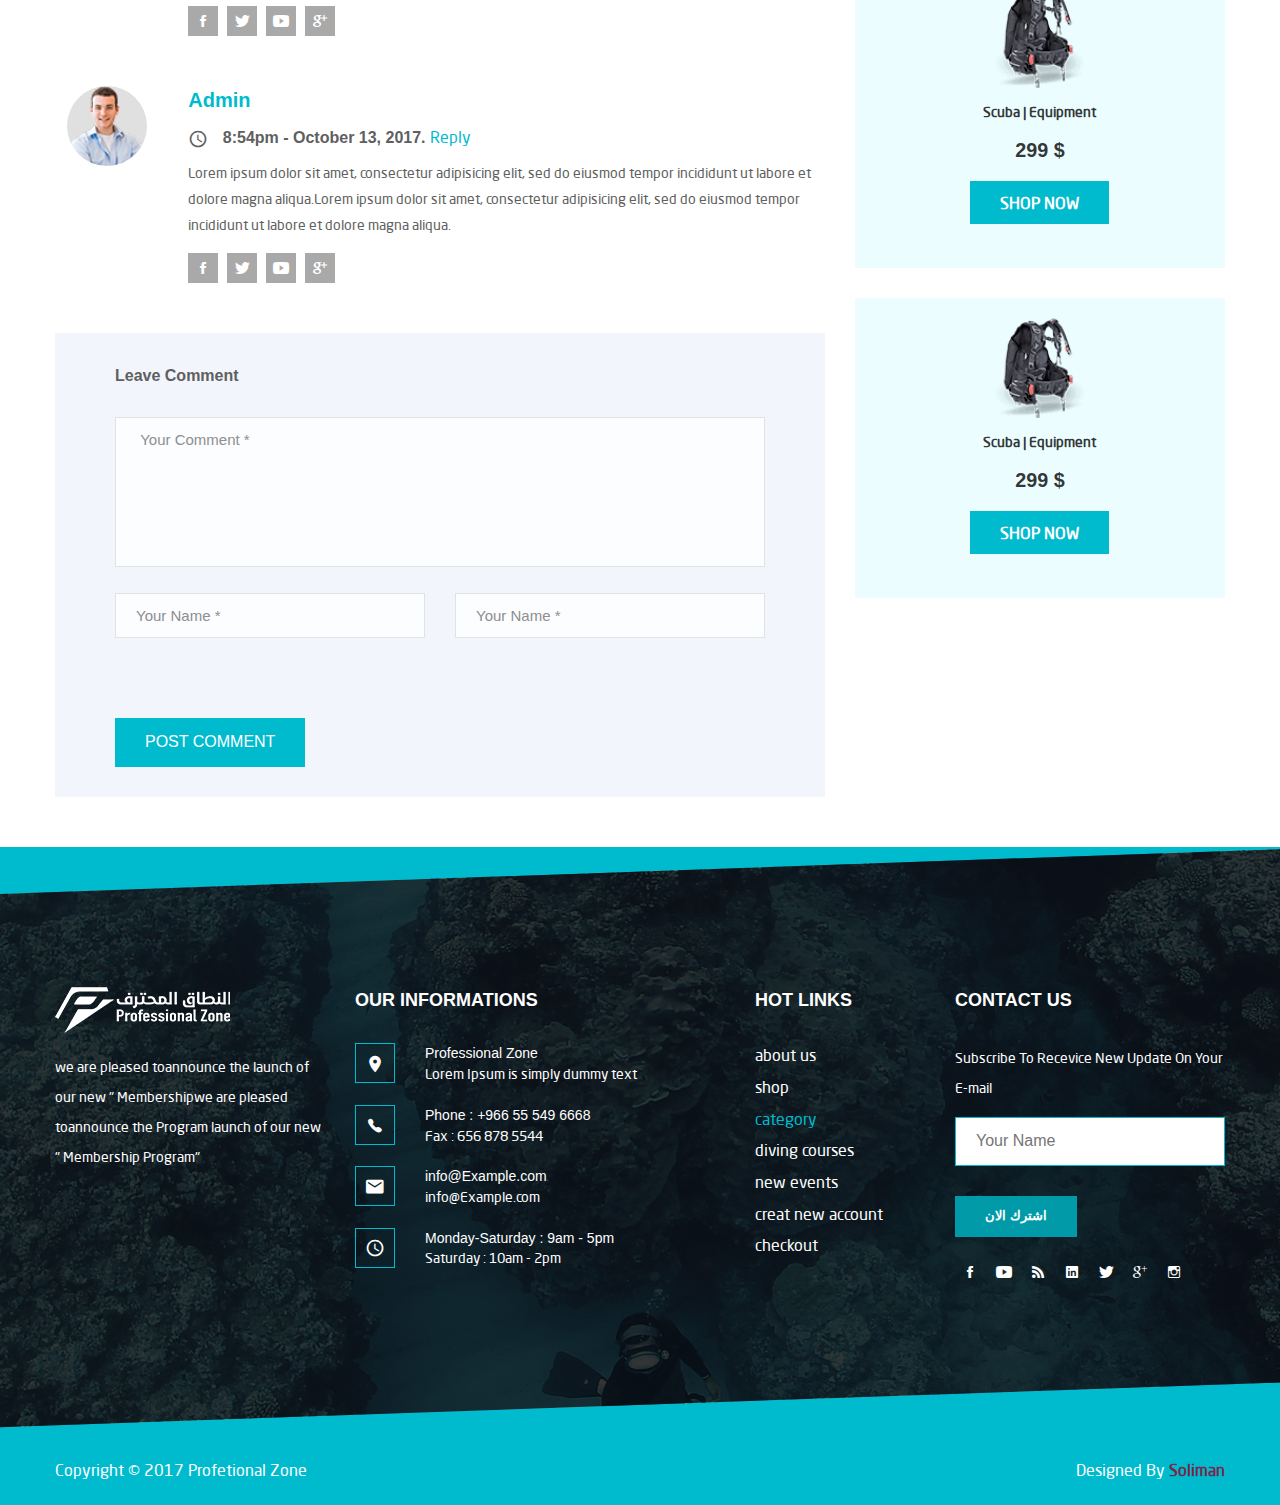
<file: product-info.html>
<!DOCTYPE html>
<html lang="en">

<head>
    <!-- Required meta tags always come first -->
    <meta charset="utf-8">
    <meta name="viewport" content="width=device-width, initial-scale=1, shrink-to-fit=no">
    <meta http-equiv="x-ua-compatible" content="ie=edge">
    <meta name="description" content="A Description Of The Project">
    <meta name="keywords" content="The keywords">
    <title> Product information </title>
    <link rel="apple-touch-icon" sizes="57x57" href="img/icon-logo/logo.png">
    <link rel="apple-touch-icon" sizes="60x60" href="img/icon-logo/logo.png">
    <link rel="apple-touch-icon" sizes="72x72" href="img/icon-logo/logo.png">
    <link rel="apple-touch-icon" sizes="76x76" href="img/icon-logo/logo.png">
    <link rel="apple-touch-icon" sizes="114x114" href="img/icon-logo/logo.png">
    <link rel="apple-touch-icon" sizes="120x120" href="img/icon-logo/logo.png">
    <link rel="apple-touch-icon" sizes="144x144" href="img/icon-logo/logo.png">
    <link rel="apple-touch-icon" sizes="152x152" href="img/icon-logo/logo.png">
    <link rel="apple-touch-icon" sizes="180x180" href="img/icon-logo/logo.png">
    <link rel="icon" type="image/png" sizes="192x192" href="img/icon-logo/logo.png">
    <link rel="icon" type="image/png" sizes="32x32" href="img/icon-logo/logo.png">
    <link rel="icon" type="image/png" sizes="96x96" href="img/icon-logo/logo.png">
    <link rel="icon" type="image/png" sizes="16x16" href="img/icon-logo/logo.png">
    <link rel="manifest" href="/manifest.json">
    <meta name="msapplication-TileColor" content="#ffffff">
    <meta name="msapplication-TileImage" content="/ms-icon-144x144.png">
    <meta name="theme-color" content="#ffffff">
    <!-- Required CSS Files -->
    <link href="css/cloud.css">
    <link href="css/tornado.css" rel="stylesheet">
    <link href="css/animations.css" rel="stylesheet">
    <link href="theme.css" rel="stylesheet">
</head>

<body>
    <!--------------------------------------------Start Navigation---------------------------------->
    <section class="navigation">
        <div class="container">
            <div class="row">
                <div class="col-s-12 col-m-6 col-l-4">
                    <div class="info">
                        <a href="#" class="ti-email-io">info@pzmarine.com</a>
                        <a href="#" class="ti-ios-telephone">+ 6668 549 55 966 </a>
                    </div>

                </div>
                <div class="col-s-12 col-m-6 col-l-4 ">
                    <div class="social">
                        <ul>
                            <li>
                                <a href="#" class="ti-facebook"></a>
                            </li>
                            <li>
                                <a href="#" class="ti-youtube-play"></a>
                            </li>
                            <li>
                                <a href="#" class="ti-rss"></a>
                            </li>
                            <li>
                                <a href="#" class="ti-linkedin"></a>
                            </li>
                            <li>
                                <a href="#" class="ti-twitter"></a>
                            </li>
                            <li>
                                <a href="#" class="ti-googleplus-line"></a>
                            </li>
                            <li>
                                <a href="#" class="ti-instagram-line"></a>
                            </li>
                        </ul>
                    </div>
                </div>
                <div class="col-s-12 col-m-12 col-l-4 ">
                    <div class="lg-account">
                        <a href="login.html" class="ti-account-box">LOGN</a>
                        <div class="languge">
                            <select>
                                <option>English</option> 
                                <option>Arabic</option> 
                            </select>
                        </div>

                    </div>

                </div>
            </div>
        </div>
    </section>
    <!-------------------------------------------End Navigation--------------------------->

    <!--------------------------Start Section Navbar--------------------------->
    <section class="navbar-bg  sticky-navbar">
        <div class="container-fluid ">
            <div class="row row-vCenter navbar-b">
                <div class="col-s-6 col-m-2 col-l-2">
                    <a href="index.html" class="logo left"><img src="img/logo.png" alt="logo"></a>
                </div>
                <div class="col-s-6 col-m-8 col-l-8">
                    <nav class="navbar">
                        <div class="navigation-menu  right">
                            <ul>
                                <li class="active"><a href="index.html">Home</a></li>
                                <li><a href="about-us.html">About Us</a></li>
                                <li><a href="index.html">Our Services</a></li>
                                <li><a href="product-filter.html">Online Shop</a></li>
                                <li><a href="courses.html"> Courses</a></li>
                                <li><a href="events.html"> Events</a></li>
                                <li><a href="contact-us.html">  Contact-Us</a>
                                    <ul>
                                        <li><a href="contact-us.html">Careers </a></li>
                                        <li><a href="contact-us.html"> get a quotation</a></li>
                                    </ul>
                                </li>
                            </ul>
                        </div>
                    </nav>
                </div>
                <div class="col-s-12 col-m-2 col-l-2 search">
                    <button class="ti-search button-searsh" type="submit"></button>
                    <input type="text" name="search" placeholder="Search.." class="input-searsh">
                    <p href="#" class="ti-ios-cart cart button-cart">
                        <span>N</span>

                    </p>
                    <div class="cart-down">
                        <div class="iteam">
                            <div class="img">
                                <img src="img/cart.png">
                            </div>
                            <h3>Beatch Big</h3>

                            <p>$ 154</p>
                            <span>Quantaty</span>
                            <input class="input-number" type="number" name="someid" />
                            <div class="control">
                                <a href="my-cart.html" class="ti-mode-edit"></a>
                                <div href="#" class="ti-close-circle-a remove-element"></div>
                            </div>
                        </div>
                        <a href="checkout.html" class="uppercase checkout-button">checkout</a>
                    </div>

                </div>

            </div>

        </div>
    </section>
    <!---------------------------------End Section Navbar---------------------------------->

    <!---------------------------------Start Section Head-------------------------------->
    <section class="head" data-src="img/product-info-bg.png">
        <div class="overlay">
            <h2 class="uppercase">Product information</h2>
            <p> <a href="index.html" class="uppercase ti-arrow-right ">Home</a>Product information</p>
        </div>

    </section>
    <!---------------------------------End Section Head----------------------------------

    
    
    <!-----------Start Section Of Filter Product------------------>
    <section class="product content">
        <div class="container">
            <h3>Adress for The Product</h3>
            <div class="row">
                <div class="col-s-12 col-m-6 col-l-5">
                    <div class="box1">
                        <!-- Gallery Slider -->
                        <div class="gallery-slider">
                            <!-- Gallery Item -->
                            <div class="gallery-item">
                                <a href="#"><img class="cloudzoom" src="img/shop/shop4.png" data-cloudzoom="zoomImage: 'img/shop/shop4.png'"></a>
                            </div>
                            <!-- // Gallery Item -->


                            <!-- Gallery Item -->
                            <div class="gallery-item">
                                <a href="#"><img class="cloudzoom" src="img/shop/shop2.png" data-cloudzoom="zoomImage: 'img/shop/shop2.png'"></a>
                            </div>
                            <!-- // Gallery Item -
        <!-- Gallery Item -->
                            <div class="gallery-item">
                                <a href="#"><img class="cloudzoom" src="img/shop/shop5.png" data-cloudzoom="zoomImage: 'img/shop/shop2.png'"></a>
                            </div>
                            <!-- // Gallery Item -->


                        </div>
                        <!-- // Gallery Slider -->

                        <!-- Gallery Thumbnails -->
                        <div class="gallery-thumbnails ">
                            <!-- Gallery Item -->
                            <div class="gallery-item">
                                <a href="#">
                                    <img class='cloudzoom-gallery' src="img/shop/shop2.png" data-cloudzoom="useZoom:'.cloudzoom', img/shop/shop2.png' ">
                                </a>
                            </div>
                            <!-- // Gallery Item -->
                            <!-- Gallery Item -->
                            <div class="gallery-item">
                                <a href="#">
                                    <img class='cloudzoom-gallery' src="img/shop/shop3.png" data-cloudzoom="useZoom:'.cloudzoom', img/shop/shop3.png' ">
                                </a>
                            </div>
                            <!-- // Gallery Item -->
                            <!-- Gallery Item -->
                            <div class="gallery-item">
                                <a href="#">
                                    <img class='cloudzoom-gallery' src="img/shop/shop5.png" data-cloudzoom="useZoom:'.cloudzoom', img/shop/shop5.png' ">
                                </a>
                            </div>
                            <!-- // Gallery Item -->




                        </div>
                        <!-- // Gallery Thumbnails -->
                    </div>

                </div>

                <div class="col-s-12 col-m-6 col-l-4">
                    <div class="box2">

                        <span>$ 100</span>
                        <h2>product information</h2>
                        <p>Lorem Ipsum is simply dummy text of the printing and typesetting industry. Lorem Ipsum has been the industry's standard dummy text ever since the 1500s</p>
                        <h4>product features</h4>
                        <ul>
                            <li>features 1</li>
                            <li>features 2</li>
                            <li>features 3</li>
                            <li>features 4</li>
                        </ul>
                        <a href="product-filter.html">view All Product</a>
                    </div>
                </div>
                <div class="col-s-12 col-m-12 col-l-3">
                    <div class="box3">
                        <ul>
                            <li>condation <span>New</span> </li>
                            <li>sold by <span>New</span> </li>
                        </ul>
                        <a href="my-cart.html">
                    Add To Cart
                    </a>
                    </div>
                </div>

            </div>
        </div>
    </section>
    <!-----------End Section Of Filter Product------------------>


    <!----------------------------Start Review Row---------------------->
    <div class="container ">
        <div class="row">

            <div class="col-s-12 col-m-8">
                <!---------------------Start Review ------------->

                <div class="review">
                    <div class="row">
                        <div class="col-s-12 col-m-3 col-l-2">
                            <div class="review-img" data-src="img/review1.png"></div>
                        </div>
                        <div class="col-s-12 col-m-9 col-l-10">
                            <div class="review-block">
                                <h4>Admin</h4>
                                <h5 class="ti-clock"> 8:54pm - October 13, 2017. <a href="#comment">Reply</a> </h5>
                                <p>
                                    Lorem ipsum dolor sit amet, consectetur adipisicing elit, sed do eiusmod tempor incididunt ut labore et dolore magna aliqua.Lorem ipsum dolor sit amet, consectetur adipisicing elit, sed do eiusmod tempor incididunt ut labore et dolore magna aliqua.
                                </p>
                                <ul>
                                    <li>
                                        <a href="#" class="ti-facebook"></a>
                                    </li>
                                    <li>
                                        <a href="#" class="ti-twitter"></a>
                                    </li>
                                    <li>
                                        <a href="#" class="ti-youtube-play"></a>
                                    </li>
                                    <li>
                                        <a href="#" class="ti-googleplus"></a>
                                    </li>
                                </ul>
                            </div>
                        </div>
                    </div>
                    <div class="row">
                        <div class="col-s-12 col-m-3 col-l-2">
                            <div class="review-img" data-src="img/review2.png"></div>
                        </div>
                        <div class="col-s-12 col-m-9 col-l-10">
                            <div class="review-block">
                                <h4>Admin</h4>
                                <h5 class="ti-clock"> 8:54pm - October 13, 2017. <a href="#comment">Reply</a> </h5>
                                <p>
                                    Lorem ipsum dolor sit amet, consectetur adipisicing elit, sed do eiusmod tempor incididunt ut labore et dolore magna aliqua.Lorem ipsum dolor sit amet, consectetur adipisicing elit, sed do eiusmod tempor incididunt ut labore et dolore magna aliqua.
                                </p>
                                <ul>
                                    <li>
                                        <a href="#" class="ti-facebook"></a>
                                    </li>
                                    <li>
                                        <a href="#" class="ti-twitter"></a>
                                    </li>
                                    <li>
                                        <a href="#" class="ti-youtube-play"></a>
                                    </li>
                                    <li>
                                        <a href="#" class="ti-googleplus"></a>
                                    </li>
                                </ul>
                            </div>
                        </div>
                    </div>
                    <div class="row">
                        <div class="col-s-12 col-m-3 col-l-2">
                            <div class="review-img" data-src="img/review3.png"></div>
                        </div>
                        <div class="col-s-12 col-m-9 col-l-10">
                            <div class="review-block">
                                <h4>Admin</h4>
                                <h5 class="ti-clock"> 8:54pm - October 13, 2017. <a href="#comment">Reply</a> </h5>
                                <p>
                                    Lorem ipsum dolor sit amet, consectetur adipisicing elit, sed do eiusmod tempor incididunt ut labore et dolore magna aliqua.Lorem ipsum dolor sit amet, consectetur adipisicing elit, sed do eiusmod tempor incididunt ut labore et dolore magna aliqua.
                                </p>
                                <ul>
                                    <li>
                                        <a href="#" class="ti-facebook"></a>
                                    </li>
                                    <li>
                                        <a href="#" class="ti-twitter"></a>
                                    </li>
                                    <li>
                                        <a href="#" class="ti-youtube-play"></a>
                                    </li>
                                    <li>
                                        <a href="#" class="ti-googleplus"></a>
                                    </li>
                                </ul>
                            </div>
                        </div>
                    </div>
                    <div class="comment" id="comment">
                        <h5>Leave Comment</h5>

                        <div class="row">
                            <div class="col-s-12">
                                <textarea placeholder=" Your Comment *"></textarea>
                            </div>
                            <div class="col-s-12 col-m-6">
                                <input type="text" placeholder="Your Name *">
                            </div>

                            <div class="col-s-12 col-m-6">
                                <input type="text" placeholder="Your Name *">
                            </div>
                        </div>
                        <button class="uppercase">Post Comment</button>

                    </div>
                </div>
                <!---------------------End Review Tabs------------->
            </div>
            <div class="col-s-12 col-m-4">

                <!--------------Start The Most Popular------------->
                <div class="most-popular">
                    <h3 class="capitalize">most popular</h3>
                    <div class="popular-block">

                        <div class="popular-img" data-src="img/cart.png"></div>
                        <p>Scuba | Equipment </p>
                        <h5>299 $</h5>
                        <a href="#" class="uppercase">shop now</a>
                    </div>
                    <div class="popular-block">

                        <div class="popular-img" data-src="img/cart.png"></div>
                        <p>Scuba | Equipment </p>
                        <h5>299 $</h5>
                        <a href="#" class="uppercase">shop now</a>
                    </div>
                    <div class="popular-block">

                        <div class="popular-img" data-src="img/cart.png"></div>
                        <p>Scuba | Equipment </p>
                        <h5>299 $</h5>
                        <a href="#" class="uppercase">shop now</a>
                    </div>
                </div>
                <!--------------End The Most Popular------------->
            </div>
        </div>
    </div>
    <!----------------------------End Review Row---------------------->

    <!-----------End Section Of Filter Product------------------>


    <!--------------------------------------------Start Section Footer--------------------------------------->
    <section class="footer">
        <div class="overlay"></div>
        <div class="container">
            <div class="row">
                <div class="col-s-12 col-m-6 col-l-3">
                    <div class="logo">
                        <img src="img/logo1.png">
                    </div>
                    <p>
                        we are pleased toannounce the launch of our new " Membershipwe are pleased toannounce the Program launch of our new " Membership Program"
                    </p>
                </div>
                <div class="col-s-12 col-m-6 col-l-4 ">
                    <h2 class="uppercase">Our Informations</h2>
                    <div>
                        <i class="ti-map-marker"></i>
                        <h4>Professional Zone<span>Lorem Ipsum is simply dummy text </span></h4>
                    </div>
                    <div>
                        <i class="ti-ios-telephone"></i>
                        <h4>Phone : +966 55 549 6668<span>Fax : 656 878 5544 </span></h4>
                    </div>
                    <div>
                        <i class="ti-android-mail"></i>
                        <h4>info@Example.com<span>info@Example.com </span></h4>
                    </div>
                    <div>
                        <i class="ti-clock"></i>
                        <h4>Monday-Saturday : 9am - 5pm<span>Saturday : 10am - 2pm </span></h4>
                    </div>
                </div>
                <div class="col-s-12 col-m-6 col-l-2">
                    <h2 class="uppercase">hot links</h2>
                    <ul>
                        <li><a href="about-us.html">about us </a></li>
                        <li><a href="product-filter.html">shop </a></li>
                        <li><a href="product-filter.html" class="active">category </a></li>
                        <li><a href="book-courses.html"> diving courses</a></li>
                        <li><a href="book-event.html"> new events </a></li>
                        <li><a href="login.html">creat new account </a></li>
                        <li><a href="checkout.html"> checkout</a></li>

                    </ul>
                </div>
                <div class="col-s-12 col-m-6 col-l-3 ">
                    <h2 class="uppercase">contact us</h2>
                    <p>
                        Subscribe To Recevice New Update On Your E-mail
                    </p>
                    <form class="form-style">
                        <input type="text" name="your email" placeholder="Your Name">
                        <button type="submite" class="uppercase">اشترك الان</button><br>
                    </form>
                    <div class="social">
                        <a href="#" class="ti-facebook"></a>
                        <a href="#" target="-blank" class="ti-youtube-play"></a>
                        <a href="#" target="-blank" class="ti-rss"></a>
                        <a href="#" target="-blank" class="ti-linkedin"></a>
                        <a href="#" target="-blank" class="ti-twitter"></a>
                        <a href="#" target="-blank" class="ti-googleplus-line"></a>
                        <a href="#" target="-blank" class="ti-instagram-line"></a>
                    </div>
                </div>
            </div>
            <div class="copyright">
                <p>Copyright © 2017 Profetional Zone</p>
                <p>Designed By <a href="https://soliman2.github.io/soliman/" target="_blank">Soliman</a></p>
            </div>

        </div>

    </section>
    <!--------------------------------------------End Section Footer------------------------------------------->

    <!-- Required JS Files -->
    <script src="js/jquery.min.js"></script>
    <!--Plugin Fpr Image Zoom -->
    <script src="js/cloud.js"></script>
    <script src='js/jquery.elevatezoom.js'></script>
    <script src="js/tornado.js"></script>
    <script src="js/script.js"></script>
    <script type="text/javascript">
        CloudZoom.quickStart({
            zoomPosition: 'inside',
            autoInside: true
        });

    </script>

</body>

</html>
</file>
<file: css/tornado.css>
/*=========================================
•                                         •
•   # Tornado UI - Final v1.1             •
•   https://github.com/EngCode/Tornado    •
•                                         •
•   Copyright 2016 Eng Code               •
•   Released under the MIT license        •
•   http://opensource.org/licenses/MIT    •
•                                         •
======================================== */


/* Glopal Rules*/

ul {
    margin: 0;
    padding: 0;
    list-style: none;
}

a {
    text-decoration: none
}


/*======= Import Fonts =======*/

@import url('https://fonts.googleapis.com/css?family=Raleway:300,400,500,600,700,800,900|Roboto:300,400,500,700,900');
@font-face {
    font-family: 'Material Icons';
    font-style: normal;
    font-weight: 400;
    src: url(fonts/material.woff2) format('woff2');
}

@font-face {
    font-family: "Ionicons";
    src: url("fonts/ionicons.woff") format("woff");
    font-weight: normal;
    font-style: normal;
}

@font-face {
    font-family: "neoSans";
    src: url("fonts/NeoSans-bold.woff") format("woff");
    font-weight: normal;
    font-style: normal;
}

@font-face {
    font-family: "neoSans";
    src: url("fonts/NeoSans-regular.woff") format("woff");
    font-weight: normal;
    font-style: normal;
}


/*!===== normalize.css v7.0.0 | MIT License | github.com/necolas/normalize.css =====*/

html {
    font-size: 14px;
    font-family: sans-serif;
    -ms-text-size-adjust: 100%;
    -webkit-text-size-adjust: 100%
}

body {
    margin: 0;
    padding: 0;
    direction: ltr;
    height: 100%;
    background: #fafafa;
    color: rgba(0, 0, 0, 0.80);
    position: relative;
    line-height: 1.48;
    font-family: 'Roboto', 'Raleway', Arial, tahoma;
}

h1,
h2,
h3,
h4,
h5,
h6,
.h1,
.h2,
.h3,
.h4,
.h5,
.h6 {
    font-family: 'Raleway', 'Roboto', Arial, tahoma;
}

article,
aside,
footer,
header,
nav,
section {
    display: block;
}

h1 {
    font-size: 2em;
    margin: .67em 0;
}

figcaption,
figure,
main {
    display: block;
}

figure {
    margin: 1em 40px;
}

hr {
    -webkit-box-sizing: content-box;
    box-sizing: content-box;
    height: 0;
    overflow: visible;
}

pre {
    font-family: monospace, monospace;
    font-size: 1em;
}

a {
    background-color: transparent;
    -webkit-text-decoration-skip: objects;
}

abbr[title] {
    border-bottom: none;
    text-decoration: underline;
    text-decoration: underline dotted;
}

b,
strong {
    font-weight: inherit;
    font-weight: bolder;
}

code,
kbd,
samp {
    font-family: monospace, monospace;
    font-size: 1em;
}

dfn {
    font-style: italic;
}

mark {
    background-color: #ff0;
    color: #000;
}

small {
    font-size: 80%;
}

sub,
sup {
    font-size: 75%;
    line-height: 0;
    position: relative;
    vertical-align: baseline;
}

sub {
    bottom: -.25em;
}

sup {
    top: -.5em;
}

audio,
video {
    display: inline-block;
}

audio:not([controls]) {
    display: none;
    height: 0;
}

img {
    border-style: none;
}

svg:not(:root) {
    overflow: hidden;
}

button,
input,
optgroup,
select,
textarea {
    font-family: sans-serif;
    font-size: 100%;
    line-height: 1.15;
    margin: 0;
}

button,
input {
    overflow: visible;
}

button,
select {
    text-transform: none;
}

button,
html [type="button"],

/* 1 */

[type="reset"],
[type="submit"] {
    -webkit-appearance: button;
}

button::-moz-focus-inner,
[type="button"]::-moz-focus-inner,
[type="reset"]::-moz-focus-inner,
[type="submit"]::-moz-focus-inner {
    border-style: none;
    padding: 0;
}

button:-moz-focusring,
[type="button"]:-moz-focusring,
[type="reset"]:-moz-focusring,
[type="submit"]:-moz-focusring {
    outline: 1px dotted ButtonText;
}

fieldset {
    padding: .35em .75em .625em;
}

legend {
    -webkit-box-sizing: border-box;
    box-sizing: border-box;
    color: inherit;
    display: table;
    max-width: 100%;
    padding: 0;
    white-space: normal;
}

progress {
    display: inline-block;
    vertical-align: baseline;
}

textarea {
    overflow: auto;
}

[type="checkbox"],
[type="radio"] {
    -webkit-box-sizing: border-box;
    box-sizing: border-box;
    padding: 0;
}

[type="number"]::-webkit-inner-spin-button,
[type="number"]::-webkit-outer-spin-button {
    height: auto;
}

[type="search"] {
    -webkit-appearance: textfield;
    outline-offset: -2px;
}

[type="search"]::-webkit-search-cancel-button,
[type="search"]::-webkit-search-decoration {
    -webkit-appearance: none;
}

::-webkit-file-upload-button {
    -webkit-appearance: button;
    font: inherit;
}

details,

/* 1 */

menu {
    display: block;
}

summary {
    display: list-item;
}

canvas {
    display: inline-block;
}

template {
    display: none;
}

[hidden] {
    display: none;
}

a,
a:active,
a:hover,
a:focus {
    outline: 0;
    text-decoration: none;
}

@-ms-viewport {
    width: device-width;
}


/*======= Tornado Grid System =======*/

*,
*:before,
*:after {
    -webkit-box-sizing: border-box;
    box-sizing: border-box;
}

.container {
    position: relative;
    display: block;
    max-width: 1200px;
    padding: 0 15px;
    margin: auto;
}

.container-fluid {
    position: relative;
    display: block;
    padding: 0 15px;
    margin: auto;
    width: 100%;
}

.container:after,
.container-fluid:after,
.clearfix,
.clear-after:after {
    content: '';
    display: block;
    clear: both;
}

.row {
    display: -webkit-box;
    display: -webkit-flex;
    display: -ms-flexbox;
    display: flex;
    -webkit-flex-wrap: wrap;
    -ms-flex-wrap: wrap;
    flex-wrap: wrap;
}

.row-reverse {
    display: -webkit-box;
    display: -webkit-flex;
    display: -ms-flexbox;
    display: flex;
    -webkit-flex-wrap: wrap;
    -ms-flex-wrap: wrap;
    flex-wrap: wrap;
    -webkit-box-orient: horizontal;
    -webkit-box-direction: reverse;
    -webkit-flex-direction: row-reverse;
    -ms-flex-direction: row-reverse;
    flex-direction: row-reverse;
}

.row-stretch>*[class*="col-"],
.row-stretch>*[class*="box-"] {
    -webkit-box-flex: 1;
    -webkit-flex-grow: 1;
    -ms-flex-positive: 1;
    flex-grow: 1;
}

.row-masonry {
    -webkit-column-gap: 30px;
    -moz-column-gap: 30px;
    column-gap: 30px;
    -webkit-column-width: 290px;
    -moz-column-width: 290px;
    column-width: 290px;
}

.row-masonry>* {
    display: inline-block;
}

.row-zCenter {
    -webkit-box-align: center;
    -webkit-align-items: center;
    -ms-flex-align: center;
    -ms-grid-row-align: center;
    align-items: center;
    -webkit-box-pack: center;
    -webkit-justify-content: center;
    -ms-flex-pack: center;
    justify-content: center;
}

.row-hCenter {
    -webkit-box-pack: center;
    -webkit-justify-content: center;
    -ms-flex-pack: center;
    justify-content: center;
}

.row-vCenter {
    -webkit-box-align: center;
    -webkit-align-items: center;
    -ms-flex-align: center;
    -ms-grid-row-align: center;
    align-items: center;
}

.vAlign-top {
    -webkit-align-self: flex-start;
    -ms-flex-item-align: start;
    align-self: flex-start;
}

.vAlign-center {
    -webkit-align-self: center;
    -ms-flex-item-align: center;
    align-self: center;
}

.vAlign-bottom {
    -webkit-align-self: flex-end;
    -ms-flex-item-align: end;
    align-self: flex-end;
}

.row,
.row-reverse {
    margin: 0 -15px;
}

.row>*[class*="col-"],
.row>*[class*="box-"],
.row-reverse>*[class*="col-"],
.row-reverse>*[class*="box-"] {
    padding: 0 15px;
    position: relative;
}

.cols-gutter-50 {
    margin: 0 -25px;
}

.cols-gutter-50>*[class*="col-"],
.cols-gutter-50>*[class*="box-"] {
    padding: 0 25px;
}

.cols-gutter-40 {
    margin: 0 -20px;
}

.cols-gutter-40>*[class*="col-"],
.cols-gutter-40>*[class*="box-"] {
    padding: 0 20px;
}

.cols-gutter-20 {
    margin: 0 -10px;
}

.cols-gutter-20>*[class*="col-"],
.cols-gutter-20>*[class*="box-"] {
    padding: 0 10px;
}

.cols-gutter-10 {
    margin: 0 -5px;
}

.cols-gutter-10>*[class*="col-"],
.cols-gutter-10>*[class*="box-"] {
    padding: 0 5px;
}

.no-margin,
.no-gutter {
    margin: 0;
}

.no-padding,
.no-gutter>*[class*="col-"],
.no-gutter>*[class*="box-"] {
    padding: 0;
}


/*======= Tornado Columns & Boxs =======*/

.box-12x1,
.box-11x1 {
    width: 20%;
}

.box-10x1,
.box-9x1,
.box-8x1,
.col-s-3 {
    width: 25%;
}

.box-7x1,
.box-6x1,
.box-5x1,
.col-s-4 {
    width: 33.333%;
}

.box-4x1,
.box-3x1,
.box-2x1,
.box-1x1,
.col-s-12 {
    width: 100%;
}

.col-s-1 {
    width: 8.333333%;
}

.col-s-2 {
    width: 16.666667%;
}

.col-s-5 {
    width: 41.666667%;
}

.col-s-6 {
    width: 50%;
}

.col-s-7 {
    width: 58.333333%;
}

.col-s-8 {
    width: 66.666667%;
}

.col-s-9 {
    width: 75%;
}

.col-s-10 {
    width: 83.333333%;
}

.col-s-11 {
    width: 91.666667%;
}

.hidden-s-up {
    display: none;
}


/*======= Tablet Devices =======*/

@media only screen and (min-width:768px) {
    html {
        font-size: 15px;
    }
    .box-12x1,
    .box-11x1,
    .box-10x1 {
        width: 12.5%;
    }
    .box-9x1 {
        width: 14.285714285714%;
    }
    .box-8x1,
    .box-7x1 {
        width: 20%;
    }
    .box-5x1,
    .col-m-3,
    .box-6x1 {
        width: 25%;
    }
    .col-m-4 {
        width: 33.333%;
    }
    .box-3x1,
    .box-4x1,
    .col-m-6 {
        width: 50%;
    }
    .box-2x1,
    .col-m-12 {
        width: 100%;
    }
    .col-m-1 {
        width: 8.333333%;
    }
    .col-m-2 {
        width: 16.666667%;
    }
    .col-m-5 {
        width: 41.666667%;
    }
    .col-m-6 {
        width: 50%;
    }
    .col-m-7 {
        width: 58.333333%;
    }
    .col-m-8 {
        width: 66.666667%;
    }
    .col-m-9 {
        width: 75%;
    }
    .col-m-10 {
        width: 83.333333%;
    }
    .col-m-11 {
        width: 91.666667%;
    }
    .hidden-m-up {
        display: none;
    }
}


/*======= Desktop Devices =======*/

@media only screen and (min-width:1024px) {
    html {
        font-size: 16px;
    }
    .box-12x1 {
        width: 8.3333333333333%;
    }
    .box-11x1 {
        width: 9.0909090909091%;
    }
    .box-10x1 {
        width: 10%;
    }
    .box-9x1 {
        width: 11.111111111111%;
    }
    .box-8x1 {
        width: 12.5%;
    }
    .box-7x1 {
        width: 14.285714285714%;
    }
    .box-6x1 {
        width: 16.666666666667%;
    }
    .box-5x1 {
        width: 20%;
    }
    .box-4x1,
    .col-l-3 {
        width: 25%;
    }
    .box-3x1,
    .col-l-4 {
        width: 33.33333333%;
    }
    .box-2x1,
    .col-l-6 {
        width: 50%;
    }
    .box-1x1,
    .col-l-12 {
        width: 100%;
    }
    .col-l-1 {
        width: 8.333333%;
    }
    .col-l-2 {
        width: 16.666667%;
    }
    .col-l-5 {
        width: 41.666667%;
    }
    .col-l-6 {
        width: 50%;
    }
    .col-l-7 {
        width: 58.333333%;
    }
    .col-l-8 {
        width: 66.666667%;
    }
    .col-l-9 {
        width: 75%;
    }
    .col-l-10 {
        width: 83.333333%;
    }
    .col-l-11 {
        width: 91.666667%;
    }
    .hidden-l-up {
        display: none;
    }
}


/*======= Typography =======*/

h1,
.h1,
h2,
.h2,
h3,
.h3,
h4,
.h4,
h5,
.h5,
h6,
.h6 {
    font-weight: 700;
    margin: 0;
    padding: 0;
}

h1,
.h1 {
    font-size: 2rem;
}

h2,
.h2 {
    font-size: 1.75rem;
}

h3,
.h3 {
    font-size: 1.563rem;
}

h4,
.h4 {
    font-size: 1.375rem;
}

h5,
.h5 {
    font-size: 1.235rem;
}

h6,
.h6 {
    font-size: 1.180rem;
}

blockquote {
    font-size: 1rem;
    margin: 30px 0;
    padding: 0 20px;
    border-left: 6px solid rgba(0, 0, 0, .10);
}

blockquote .quote-name {
    display: block;
    font-size: .9rem;
    margin-top: 15px;
    color: #aeaeae;
}

.quote-th1 {
    border: 0 none;
    padding-left: 30px;
    position: relative;
}

.quote-th1:before {
    width: 30px;
    height: 30px;
    line-height: 1;
    position: absolute;
    left: 0px;
    font-size: 26px;
    color: #aeaeae;
}

.quote-th2 {
    border: 1px solid rgba(0, 0, 0, .10);
    background: rgba(0, 0, 0, .05);
    padding: 15px 20px;
    position: relative;
    -webkit-backface-visibility: hidden;
    backface-visibility: hidden;
    -webkit-transform: translateZ(0);
    transform: translateZ(0);
}

.quote-th2:before {
    position: absolute;
    z-index: -1;
    bottom: 0;
    right: 10px;
    color: rgba(0, 0, 0, .05);
    font-size: 55px;
    line-height: 1;
}

.quote-th3 {
    border: 1px solid rgba(0, 0, 0, .10);
    padding: 15px 20px;
    position: relative;
    -webkit-backface-visibility: hidden;
    backface-visibility: hidden;
    -webkit-transform: translateZ(0);
    transform: translateZ(0);
    color: #FFF;
}

.quote-th3 .quote-name {
    color: #f5f5f5;
}

.quote-th3:before {
    position: absolute;
    z-index: -1;
    bottom: 0;
    right: 10px;
    color: rgba(0, 0, 0, .10);
    font-size: 55px;
    line-height: 1;
}

.large-text {
    font-size: 1.2rem;
    padding: 0;
    margin: 0;
    margin-top: .7rem;
}

.normal-text {
    font-size: 1.1rem;
    padding: 0;
    margin: 0;
    margin-top: .7rem;
}

.medium-text {
    font-size: 1rem;
    padding: 0;
    margin: 0;
    margin-top: .7rem;
}

.small-text {
    font-size: .9rem;
    padding: 0;
    margin: 0;
    margin-top: .7rem;
}

ul.ui-tornado,
ol.ui-tornado {
    padding: 0 15px;
    font-size: 1.05rem;
}

ul.ui-tornado li,
ol.ui-tornado li {
    margin-top: 10px;
}

ul.ui-tornado {
    list-style: none;
}

ol.ui-tornado li {
    padding: 0 5px;
}

ul.ui-tornado:not([data-type]) li:before {
    content: '\f21b';
    font-family: "Ionicons";
    font-size: .5em;
    position: relative;
    top: -2px;
    display: inline-block;
    left: -15px;
    margin-right: -0.6em;
}

ul.ui-tornado:not([data-type]) li ul li:before {
    opacity: 0.4;
}

dl.ui-tornado {
    padding: 0;
    line-height: 1.6;
}

dl.ui-tornado dt {
    font-weight: 700;
}

dl.ui-tornado dd {
    padding: 0 15px;
    margin: 0 10px;
    margin-bottom: 15px;
}

dl.ui-tornado dd:before {
    content: '\f462';
    font-family: 'Ionicons';
    position: relative;
    left: -15px;
    top: 2px;
    margin-right: -0.5em;
}

ul.ui-tornado[data-type]>li {
    padding-left: 10px;
}

ul.ui-tornado[data-type] li:before {
    position: relative;
    display: inline-block;
    left: -25px;
    margin-right: -1em;
    top: auto;
    font-size: 1em;
}

ul.ui-tornado[data-type] li ul {
    list-style: none;
    padding-left: 15px;
    margin-left: 0.5em;
}

ul.ui-tornado[data-type] li ul li:before {
    top: auto;
}

ul.ui-tornado[data-type="square"] li:before {
    content: '\f371';
    font-family: "Ionicons";
    font-size: 0.7em;
    top: -1px;
}

ul.ui-tornado[data-type="square"] li ul li:before {
    content: '\f372';
    font-family: "Ionicons";
}

ul.ui-tornado[data-type="chevron"] li:before {
    content: 'keyboard_arrow_right';
    font-family: "Material Icons";
    font-size: 1em;
    top: 2px;
}

ul.ui-tornado[data-type="chevron"] li ul li:before {
    content: 'keyboard_arrow_right';
    font-family: "Material Icons";
    top: 3px;
}

ul.ui-tornado[data-type="arrow"] li:before {
    content: '\f10a';
    font-family: "Ionicons";
    font-size: 1em;
    margin-right: -.3em;
    left: -15px;
}

ul.ui-tornado[data-type="arrow"] li ul li:before {
    content: '\f10a';
    font-family: "Ionicons";
}

ul.ui-tornado[data-type="stars"] li:before {
    content: '\f24e';
    font-family: "Ionicons";
    font-size: 1em;
}

ul.ui-tornado[data-type="stars"] li ul li:before {
    content: '\f3ae';
    font-family: "Ionicons";
}

ul.ui-tornado[data-type="checked"] li:before {
    content: '\f383';
    font-family: "Ionicons";
    font-size: 1em;
}

ul.ui-tornado[data-type="checked"] li ul li:before {
    content: '\f383';
    font-family: "Ionicons";
}


/*=== Navbar ===*/

.fixed-top {
    position: fixed;
    left: 0;
    right: 0;
    top: 0;
}

.fixed-bottom {
    position: fixed;
    left: 0;
    right: 0;
    bottom: 0;
}

.sticky-footer {
    position: absolute;
    left: 0;
    right: 0;
    bottom: 0;
}

.navbar {
    display: block;
    padding: 0 15px;
    position: relative;
}

.navbar:after {
    content: '';
    display: block;
    clear: both;
}

.navbar .logo {
    display: block;
}

.navbar .logo img {
    display: inline-block;
    vertical-align: middle;
}


/*=== Menu Primary ===*/

.navigation-menu:after {
    content: '';
    display: block;
}

.navigation-menu .menu-button {
    border: 0;
    background: transparent;
    font-size: 30px;
    cursor: pointer;
    color: rgba(0, 0, 0, .60);
    -webkit-transition: all 0.5s;
    -o-transition: all 0.5s;
    transition: all 0.5s;
}

@media only screen and (max-width:1024px) {
    .navigation-menu>ul {
        display: none;
    }
}

@media only screen and (min-width:1030px) {
    .navigation-menu:not([data-skin="collapsed"]) .menu-button {
        display: none;
    }
}

.navigation-menu ul {
    list-style: none;
    padding: 0;
    margin: 0;
}

.navigation-menu ul:not(.mobile-menu) li>ul {
    position: absolute;
    top: 100%;
    left: 0;
    width: 250px;
    z-index: 100;
    display: none;
}

.navigation-menu>ul:not(.mobile-menu)>li>ul li>ul {
    top: 0;
    left: 100%;
}

.navigation-menu ul:not(.mobile-menu) .megamenu {
    position: absolute;
    top: 100%;
    left: 0;
    width: 100%;
    z-index: 100;
    display: none;
    padding: 30px;
    background: #f3f3f3;
}

.navigation-menu>ul:not(.mobile-menu)>li:hover>ul,
.navigation-menu>ul:not(.mobile-menu)>li>ul li:hover>ul,
.navigation-menu>ul:not(.mobile-menu)>li:hover>.megamenu {
    display: block;
}

.navigation-menu .megamenu ul {
    position: static!important;
}

.navigation-menu>ul:not(.mobile-menu)>li {
    float: left;
    position: relative;
    padding: 0 15px;
    -webkit-transition: all 0.3s;
    -o-transition: all 0.3s;
    transition: all 0.3s;
    line-height: 2.4;
}

.navigation-menu>ul:not(.mobile-menu) li {
    position: relative;
}

.navigation-menu .submenu:before {
    float: right;
    margin-left: 5px;
    margin-top: -2px;
    position: relative;
    top: 3px;
    line-height: inherit;
}

.navbar .navigation-menu>ul:not(.mobile-menu)>li,
.navbar .logo,
.navbar .navigation-menu .menu-button {
    padding-top: 15px;
    padding-bottom: 15px;
}


/*=== Menu Theme ===*/

.navigation-menu>ul:not(.mobile-menu)>li>a {
    color: #8f8f8f;
    -webkit-transition: all 0.3s;
    -o-transition: all 0.3s;
    transition: all 0.3s;
    display: block;
    font-size: 16px;
}

.navigation-menu>ul:not(.mobile-menu)>li:hover>a,
.navigation-menu>ul:not(.mobile-menu)>li.active>a {
    color: #2b2b2b;
}

.navigation-menu>ul:not(.mobile-menu)>li>ul li {
    padding: 0 15px;
    line-height: 45px;
    font-size: 15px;
    border-bottom: 1px solid rgba(0, 0, 0, .10);
    background: #f3f3f3;
    -webkit-transition: all 0.3s;
    -o-transition: all 0.3s;
    transition: all 0.3s;
}

.navigation-menu>ul:not(.mobile-menu)>li>ul li a {
    color: #aeaeae;
    -webkit-transition: all 0.3s;
    -o-transition: all 0.3s;
    transition: all 0.3s;
    display: block;
}

.navigation-menu>ul:not(.mobile-menu)>li>ul li:hover>a {
    color: #2b2b2b;
}


/*=== Mobile Menu Theme ===*/

.navigation-menu .mobile-menu {
    position: fixed;
    top: 0;
    left: -100%;
    width: 280px;
    height: 100vh;
    -webkit-box-shadow: 0 5px 5px 2px rgba(0, 0, 0, .15);
    box-shadow: 0 5px 5px 2px rgba(0, 0, 0, .15);
    background: #FFF;
    display: block!important;
    overflow-x: hidden;
    overflow-y: visible;
    -webkit-transition: all 0.5s;
    -o-transition: all 0.5s;
    transition: all 0.5s;
    z-index: 102;
}

.navigation-menu .overlay-close {
    position: fixed;
    visibility: hidden;
}

.navigation-menu .mobile-menu.active~.overlay-close {
    display: block;
    position: fixed;
    visibility: visible;
    top: 0;
    bottom: 0;
    left: 0;
    right: 0;
    content: '';
    background: rgba(0, 0, 0, .80);
    z-index: 101;
    font-size: 0;
    width: 100%;
    height: 100%;
    -webkit-transition: all 0.5s;
    -o-transition: all 0.5s;
    transition: all 0.5s;
}

.navigation-menu .mobile-menu.active {
    left: 0;
}

.navigation-menu .mobile-menu li>ul,
.navigation-menu .mobile-menu .megamenu {
    position: static!important;
    display: none;
    margin: 0 -15px;
    width: auto!important;
    margin-top: 15px;
}

.navigation-menu .mobile-menu li {
    padding: 15px 20px;
}

.navigation-menu .mobile-menu li>ul li {
    padding: 12px 30px;
}

.navigation-menu .mobile-menu li a {
    color: #2b2b2b;
}

.navigation-menu .mobile-menu li:not(:last-child) {
    float: none!important;
    border-bottom: 1px solid rgba(0, 0, 0, .10);
}

.navigation-menu .mobile-menu li.active {
    background: rgba(0, 0, 0, .05);
}

.navigation-menu .mobile-menu .megamenu {
    padding: 0 15px;
}

.navigation-menu .mobile-menu .megamenu ul {
    padding: 15px;
    line-height: normal!important;
    font-size: 15px;
}

.navigation-menu .mobile-menu .megamenu ul li {
    margin-top: 0;
    padding: 10px 15px;
}

.navigation-menu .mobile-menu *[calss*="col-"],
.navigation-menu .mobile-menu *[calss*="box-"] {
    width: 100%!important;
}

.is_stuck {
    z-index: 100;
}


/*=== Forms ===*/

.form-ui input,
.form-ui textarea,
.form-ui select,
.form-ui keygen,
.form-ui .tagsinput {
    display: block;
    width: 100%;
    margin-bottom: 15px;
    font-size: 15px;
    padding: 15px 20px;
    border: 1px solid rgba(0, 0, 0, .10);
    background-color: #FFF;
    line-height: normal;
}

input[type="radio"],
input[type="checkbox"],
input[type="range"],
input[type="color"],
.file-path {
    display: inline-block;
    width: auto;
    margin: auto;
    padding: 0;
    border: 0 none;
}

input[type="submit"],
input[type="button"],
input[type="reset"] {
    display: inline-block;
    width: auto;
    margin: auto;
    padding: 12px 15px;
}

.form-ui label {
    display: block;
    font-size: 15px;
    font-weight: 700;
    margin-top: 15px;
    margin-bottom: 15px;
}

.form-ui select,
.form-ui keygen {
    -webkit-appearance: none;
    -moz-appearance: none;
    appearance: none;
    background-repeat: no-repeat;
    background-image: url([data-uri]);
    -webkit-background-size: 25px 25px;
    background-size: 25px;
    background-position: right 15px center;
}

.form-ui select.chevron-select {
    background-image: url([data-uri]);
}

.form-ui textarea {
    min-height: 140px;
}


/* file input */

.file-input {
    position: relative;
    overflow: hidden;
    margin-bottom: 15px;
}

.file-input input[type="file"] {
    position: absolute;
    opacity: 0;
    cursor: pointer;
    margin: 0;
    top: -60px;
    bottom: -60px;
    left: 0;
    width: 100%;
    z-index: 1;
}

.file-input:after {
    content: '';
    display: block;
    clear: both;
}

.file-input .file-path {
    float: left;
    width: 80%;
    padding: 15px 20px;
    font-size: 15px;
    border: 1px solid rgba(0, 0, 0, .10);
    background-color: #FFF;
    line-height: normal;
}

.file-input .btn {
    float: right;
    margin: 0;
    padding: 15px;
    text-align: center;
    width: 20%;
    font-size: 15px;
}

.file-input:hover .btn {
    opacity: 0.9;
}


/* Checkbox + Radio Buttons */

.form-ui label.checkbox,
.form-ui label.checkbox-switch,
.form-ui label.radio-button {
    display: inline-block;
    margin-top: 0;
    margin-bottom: 15px;
    margin-right: 15px;
    width: auto;
    font-weight: 400;
    line-height: 20px;
    cursor: pointer;
}

.form-ui label.checkbox input,
.form-ui label.checkbox-switch input,
.form-ui label.radio-button input {
    display: none;
}

.form-ui label.checkbox span:before {
    display: inline-block;
    margin-right: 8px;
    width: 20px;
    height: 20px;
    border: 1px solid rgba(0, 0, 0, .12);
    background: #FFF;
    content: 'check';
    font-family: 'Material Icons';
    color: #FFF;
    vertical-align: middle;
    position: relative;
    top: -2px;
    text-align: center;
    line-height: 18px;
    -webkit-transition: all 0.3s;
    -o-transition: all 0.3s;
    transition: all 0.3s;
    font-size: 14px;
}

.form-ui label.checkbox-switch .switch {
    height: 18px;
    width: 50px;
    display: inline-block;
    vertical-align: middle;
    -webkit-border-radius: 30px;
    border-radius: 30px;
    margin: 0 8px;
    background: #aeaeae;
    position: relative;
    -webkit-transition: all 0.3s;
    -o-transition: all 0.3s;
    transition: all 0.3s;
}

.form-ui label.checkbox-switch .switch:before {
    content: '';
    position: absolute;
    left: 0;
    top: -2.5px;
    background: #999;
    -webkit-border-radius: 50%;
    border-radius: 50%;
    width: 23px;
    height: 23px;
    -webkit-transition: all 0.3s;
    -o-transition: all 0.3s;
    transition: all 0.3s;
}

.form-ui label.checkbox-switch input:checked+.switch:before {
    margin-left: -23px;
    left: 100%;
    background: #2980b9;
}

.form-ui label.radio-button span:before {
    display: inline-block;
    margin-right: 8px;
    width: 20px;
    height: 20px;
    border: 1px solid rgba(0, 0, 0, .12);
    background: #FFF;
    content: '';
    -webkit-box-shadow: inset 0 0 0 3px #FFF;
    box-shadow: inset 0 0 0 3px #FFF;
    vertical-align: middle;
    position: relative;
    top: -2px;
    text-align: center;
    line-height: 18px;
    -webkit-transition: all 0.3s;
    -o-transition: all 0.3s;
    transition: all 0.3s;
    font-size: 14px;
    -webkit-border-radius: 50%;
    border-radius: 50%;
}

.form-ui label.checkbox input:checked+span:before,
.form-ui label.checkbox-switch input:checked+.switch,
.form-ui label.radio-button input:checked+span:before {
    background: #3498db;
}


/* Form Inline */

.form-ui.inline input,
.form-ui.inline textarea,
.form-ui.inline select,
.form-ui.inline keygen,
.form-ui.inline .tagsinput,
.form-ui.inline label,
.form-ui.inline .file-input .file-path,
.form-ui.inline .file-input .btn {
    display: inline-block;
    width: auto;
    vertical-align: middle;
    padding: 10px 15px;
}

.form-ui.inline label {
    display: inline-block;
    width: auto;
    vertical-align: middle;
    margin: 0;
}


/* Form icons */

.form-ui .icon-field-label {
    position: relative;
    margin-bottom: 15px;
    display: block;
}

.form-ui .icon-field-label input,
.form-ui .icon-field-label select,
.form-ui .icon-field-label keygen,
.form-ui .icon-field-label select,
.form-ui .icon-field-label .tagsinput {
    padding-left: 65px;
    margin: 0;
}

.form-ui .icon-field-label:before {
    position: absolute;
    left: 0;
    top: 50%;
    width: 50px;
    text-align: center;
    font-size: 20px;
    height: 100%;
    -webkit-transform: translateY(-50%);
    -ms-transform: translateY(-50%);
    transform: translateY(-50%);
    color: rgba(0, 0, 0, .20);
    border-right: 1px solid rgba(0, 0, 0, .10);
    background: rgba(0, 0, 0, .02);
    display: -webkit-box;
    display: -webkit-flex;
    display: -ms-flexbox;
    display: flex;
    -webkit-box-align: center;
    -webkit-align-items: center;
    -ms-flex-align: center;
    align-items: center;
    -webkit-box-pack: center;
    -webkit-justify-content: center;
    -ms-flex-pack: center;
    justify-content: center;
}

.form-ui .icon-field-label.rounded-corner:before {
    -webkit-border-radius: 80px 0 0 80px;
    border-radius: 80px 0 0 80px;
    padding-left: 4px;
}

.form-ui .icon-field-label.round-corner:before {
    -webkit-border-radius: 5px 0 0 5px;
    border-radius: 5px 0 0 5px;
}

.form-ui .icon-field {
    position: relative;
    margin-bottom: 15px;
    display: block;
}

.form-ui .icon-field input,
.form-ui .icon-field select,
.form-ui .icon-field keygen,
.form-ui .icon-field select,
.form-ui .icon-field .tagsinput {
    padding-left: 45px;
    margin: 0;
}

.form-ui .icon-field:before {
    position: absolute;
    left: 0;
    top: 50%;
    width: 50px;
    text-align: center;
    font-size: 20px;
    -webkit-transform: translateY(-50%);
    -ms-transform: translateY(-50%);
    transform: translateY(-50%);
    color: rgba(0, 0, 0, .20);
}

.form-ui .icon-field.rounded-corner:before {
    -webkit-border-radius: 80px 0 0 80px;
    border-radius: 80px 0 0 80px;
    padding-left: 4px;
}

.form-ui .icon-field.round-corner:before {
    -webkit-border-radius: 5px 0 0 5px;
    border-radius: 5px 0 0 5px;
}


/*==== Form Clone =====*/

.form-clone {
    padding-right: 60px;
    position: relative;
}

.form-clone:after {
    content: '';
    display: block;
    clear: both;
}

.form-clone .clone-btn,
.form-clone .remove-clone {
    width: 45px;
    height: 45px;
    line-height: 45px;
    padding: 0;
    margin: 0;
    text-align: center;
    font-size: 15px;
    -webkit-border-radius: 50%;
    border-radius: 50%;
    position: absolute;
    top: 50%;
    right: 0;
    margin-top: -7px;
    -webkit-transform: translateY(-50%);
    -ms-transform: translateY(-50%);
    transform: translateY(-50%);
}

.form-clone .clone-btn:before,
.form-clone .remove-clone:before {
    top: -3px;
}


/* Form Vaildat */

.form-ui input.error,
.form-ui textarea.error {
    border-color: #d32f2f;
}

.form-ui input.success,
.form-ui textarea.success {
    border-color: #8bc34a;
}

.form-ui input.warning,
.form-ui textarea.warning {
    border-color: #ffa000;
}


/* select reset for firefox */

.form-ui select option,
.form-ui keygen option {
    padding: 0 15px;
}

.form-ui select optgroup,
.form-ui keygen optgroup {
    font-style: normal;
    padding: 15px;
}

.form-ui select optgroup option,
.form-ui keygen optgroup option {
    margin: 0 -15px;
    padding: 0 15px;
}


/* Form Dark */

.form-ui.dark .icon-field:before,
.form-ui.dark .icon-field-label:before,
.form-ui.dark input,
.form-ui.dark textarea,
.form-ui.dark select,
.form-ui.dark keygen,
.form-ui.dark .tagsinput,
.form-ui.dark .file-input .file-path {
    color: rgba(255, 255, 255, .80);
    border-color: rgba(255, 255, 255, .15);
}

.form-ui.dark input,
.form-ui.dark textarea,
.form-ui.dark select,
.form-ui.dark keygen,
.form-ui.dark .tagsinput,
.form-ui.dark .file-input .file-path {
    background-color: rgba(255, 255, 255, .05);
}

.form-ui.dark select,
.form-ui keygen {
    background-image: url([data-uri]);
}

.form-ui.dark select.chevron-select {
    background-image: url([data-uri]);
}

.form-ui.dark label {
    color: #FFF;
}


/* ======= Buttons ======= */

.btn {
    font-size: 15px;
    padding: 12px 15px;
    background: #f3f3f3;
    color: #8f8f8f;
    border: 1px solid rgba(0, 0, 0, .10);
    text-align: center;
    margin-right: 10px;
    cursor: pointer;
    -webkit-transition: all 0.3s;
    -o-transition: all 0.3s;
    transition: all 0.3s;
    line-height: normal;
    display: inline-block;
}

.btn:hover,
.btn.active {
    background: #eeeeee;
}

.btn.icon {
    padding-right: 20px;
}

.btn.icon:before {
    margin-right: 8px;
    position: relative;
    top: -1px;
}

.btn[class*="ti-"]:before {
    position: relative;
}

.btn.labeled,
.btn.small.labeled,
.btn.large.labeled {
    padding-left: 0;
}

.btn.labeled:before {
    padding: 15px 15px;
    margin-top: -12px;
    margin-bottom: -12px;
    top: 0;
    vertical-align: middle;
    background: rgba(0, 0, 0, .08);
    margin-right: 15px;
}

.btn.small {
    font-size: 14px;
    padding: 8px 12px;
}

.btn.large {
    font-size: 17px;
    padding: 12px 18px;
}

.btn.small.labeled:before {
    padding: 9px 10px;
    margin-top: -10px;
    margin-bottom: -8px;
    top: 0!important;
    vertical-align: middle;
    background: rgba(0, 0, 0, .08);
    margin-right: 12px;
}

.btn.large.labeled:before {
    padding: 14px 15px;
    margin-top: -14px;
    margin-bottom: -12px;
    top: 0!important;
    vertical-align: middle;
    background: rgba(0, 0, 0, .08);
    margin-right: 18px;
}

.btn.circle {
    -webkit-border-radius: 50%;
    border-radius: 50%;
    padding: 13px 15px;
}

.btn.circle.small {
    -webkit-border-radius: 50%;
    border-radius: 50%;
    padding: 10px 12px;
}

.btn.circle.large {
    -webkit-border-radius: 50%;
    border-radius: 50%;
    padding: 18px 20px;
}

.btn.rounded,
.btn.round-corner {
    overflow: hidden;
}

.btn.rounded {
    -webkit-border-radius: 50px;
    border-radius: 50px;
}


/*=== Buttons Colors ===*/

.btn.primary {
    background: #3498db;
    color: #FFF;
}

.btn.primary:hover,
.btn.primary.active {
    background: #2980b9;
}

.btn.secondary {
    background: #546e7a;
    color: #FFF;
}

.btn.secondary:hover,
.btn.secondary.active {
    background: #2c3e50;
}

.btn.success {
    background: #8bc34a;
    color: #FFF;
}

.btn.success:hover,
.btn.success.active {
    background: #689f38;
}

.btn.info {
    background: #4dd0e1;
    color: #FFF;
}

.btn.info:hover,
.btn.info.active {
    background: #00bcd4;
}

.btn.warning {
    background: #ffc107;
    color: #FFF;
}

.btn.warning:hover,
.btn.warning.active {
    background: #ffa000;
}

.btn.danger {
    background: #f44336;
    color: #FFF;
}

.btn.danger:hover,
.btn.danger.active {
    background: #d32f2f;
}

.btn.disabled {
    background: #f3f3f3;
    cursor: default;
    color: #bdbdbd;
    opacity: 0.7;
}


/*=== Buttons Outline ===*/

.btn.outline {
    border-width: 2px;
    background: transparent;
    border-color: #f3f3f3;
    color: #8f8f8f;
}

.btn.outline:hover {
    background: #f3f3f3
}

.btn.outline.disabled {
    background: transparent;
    cursor: default;
    color: #bdbdbd;
    opacity: 0.7;
}

.btn.primary.outline {
    border-width: 2px;
    background: transparent;
    border-color: #3498db;
    color: #3498db;
}

.btn.primary.outline:hover {
    color: #FFF;
    background: #3498db
}

.btn.secondary.outline {
    border-width: 2px;
    background: transparent;
    border-color: #546e7a;
    color: #546e7a;
}

.btn.secondary.outline:hover {
    color: #FFF;
    background: #546e7a
}

.btn.success.outline {
    border-width: 2px;
    background: transparent;
    border-color: #8bc34a;
    color: #8bc34a;
}

.btn.success.outline:hover {
    color: #FFF;
    background: #8bc34a
}

.btn.info.outline {
    border-width: 2px;
    background: transparent;
    border-color: #4dd0e1;
    color: #4dd0e1;
}

.btn.info.outline:hover {
    color: #FFF;
    background: #4dd0e1
}

.btn.warning.outline {
    border-width: 2px;
    background: transparent;
    border-color: #ffc107;
    color: #ffc107;
}

.btn.warning.outline:hover {
    color: #FFF;
    background: #ffc107
}

.btn.danger.outline {
    border-width: 2px;
    background: transparent;
    border-color: #f44336;
    color: #f44336;
}

.btn.danger.outline:hover {
    color: #FFF;
    background: #f44336
}


/*=== Buttons Group ===*/

.btns-group {
    margin-top: 15px;
}

.btns-group>.btn,
.btns-group>.dropdown-button>.btn {
    border-color: rgba(0, 0, 0, .05);
}

.btns-group:after {
    content: '';
    display: block;
    clear: both;
}

.btns-group>* {
    float: left;
    margin: 0;
}

.btns-group>*:first-child,
.btns-group>.dropdown-button:first-child>.btn {
    -webkit-border-radius: 8px 0 0 8px;
    border-radius: 8px 0 0 8px;
}

.btns-group>*:last-child,
.btns-group>.dropdown-button:last-child>.btn {
    -webkit-border-radius: 0 8px 8px 0;
    border-radius: 0 8px 8px 0;
}


/*=== Dropdown Button ===*/

.dropdown-button {
    display: inline-block;
    position: relative;
}

.dropdown ul {
    list-style: none;
    padding: 0;
    margin: 0;
}

.dropdown {
    position: absolute;
    top: 100%;
    left: 0;
    min-width: 200px;
    width: 100%;
    list-style: none;
    padding: 0;
    margin: 0;
    z-index: 99;
    display: none;
}

.dropdown li {
    padding: 12px 15px;
    border-bottom: 1px solid rgba(0, 0, 0, .10);
    font-size: 0.9em;
}

.dropdown-button>.btn:before {
    float: right;
    margin-left: 5px;
    font-size: 1.2em;
}

.pagination:not(.btns-group) .btn {
    margin-right: 5px;
}

.pagination .active {
    background: #3498db;
    color: #FFF;
}

.pagination li {
    display: inline-block;
}


/**===== Tables =====**/

.table {
    width: 100%;
    font-size: 16px;
    margin-top: 30px;
    border-collapse: collapse;
    background: #FFF;
}

.table thead {
    font-weight: 600;
}

.table tr td {
    padding: 15px 20px;
    border-top: 1px solid rgba(0, 0, 0, .10);
}

.table thead tr td {
    border-top: 0 none;
}


/**===== Table Borderd =====**/

.table-borderd {
    width: 100%;
    font-size: 16px;
    border: 1px solid rgba(0, 0, 0, .10);
    margin-top: 30px;
    border-collapse: collapse;
}

.table-borderd thead {
    font-weight: 600;
}

.table-borderd tr td {
    padding: 15px 20px;
    background: #FFF;
    border: 1px solid rgba(0, 0, 0, .10);
}


/**===== Table Striped =====**/

.table.striped tr:nth-child(even) td {
    background: rgba(0, 0, 0, .03);
}

.dark-theme tr td {
    background: transparent;
}


/*=== Tooltip ===*/

.tooltip {
    position: relative;
}

.tooltip .tooltip-box {
    -webkit-transition: all 0.3s;
    -o-transition: all 0.3s;
    transition: all 0.3s;
    visibility: hidden;
    position: absolute;
    display: block;
    padding: 8px 10px;
    opacity: 0;
    font-size: 14px;
    z-index: 100;
    line-height: normal;
    white-space: nowrap;
    -webkit-border-radius: 5px;
    border-radius: 5px;
    color: #FFF;
    background: rgba(0, 0, 0, .80);
}

.tooltip.large .tooltip-box {
    white-space: normal;
    width: 280px;
}

.tooltip.fill .tooltip-box {
    white-space: normal;
    width: 100%;
}

.tooltip:hover .tooltip-box {
    visibility: visible;
    opacity: 1;
}


/* Tooltip Bottom */

.tooltip[data-placement="bottom"] .tooltip-box {
    left: 50%;
    top: 100%;
    -webkit-transform: translateX(-50%) translateY(-20%);
    -ms-transform: translateX(-50%) translateY(-20%);
    transform: translateX(-50%) translateY(-20%);
    margin-top: 10px;
}

.tooltip[data-placement="bottom"]:hover .tooltip-box {
    -webkit-transform: translateX(-50%) translateY(0%);
    -ms-transform: translateX(-50%) translateY(0%);
    transform: translateX(-50%) translateY(0%);
}

.tooltip[data-placement="bottom"] .tooltip-box:after {
    content: '';
    position: absolute;
    bottom: 100%;
    left: 50%;
    -webkit-transform: translateX(-50%);
    -ms-transform: translateX(-50%);
    transform: translateX(-50%);
    border: 7px solid transparent;
    border-bottom-color: rgba(0, 0, 0, .80);
}


/* Tooltip Top */

.tooltip[data-placement="top"] .tooltip-box {
    left: 50%;
    bottom: 100%;
    -webkit-transform: translateX(-50%) translateY(20%);
    -ms-transform: translateX(-50%) translateY(20%);
    transform: translateX(-50%) translateY(20%);
    margin-bottom: 10px;
}

.tooltip[data-placement="top"]:hover .tooltip-box {
    -webkit-transform: translateX(-50%) translateY(0%);
    -ms-transform: translateX(-50%) translateY(0%);
    transform: translateX(-50%) translateY(0%);
}

.tooltip[data-placement="top"] .tooltip-box:after {
    content: '';
    position: absolute;
    top: 100%;
    left: 50%;
    -webkit-transform: translateX(-50%);
    -ms-transform: translateX(-50%);
    transform: translateX(-50%);
    border: 7px solid transparent;
    border-top-color: rgba(0, 0, 0, .80);
}


/* Tooltip Left */

.tooltip[data-placement="left"] .tooltip-box {
    right: 100%;
    top: 50%;
    -webkit-transform: translateY(-50%) translateX(-10%);
    -ms-transform: translateY(-50%) translateX(-10%);
    transform: translateY(-50%) translateX(-10%);
    margin-right: 10px;
}

.tooltip[data-placement="left"]:hover .tooltip-box {
    -webkit-transform: translateY(-50%) translateX(0%);
    -ms-transform: translateY(-50%) translateX(0%);
    transform: translateY(-50%) translateX(0%);
}

.tooltip[data-placement="left"] .tooltip-box:after {
    content: '';
    position: absolute;
    top: 50%;
    left: 100%;
    -webkit-transform: translateY(-50%);
    -ms-transform: translateY(-50%);
    transform: translateY(-50%);
    border: 5px solid transparent;
    border-left-color: rgba(0, 0, 0, .80);
}


/* Tooltip Right */

.tooltip[data-placement="right"] .tooltip-box {
    left: 100%;
    top: 50%;
    -webkit-transform: translateY(-50%) translateX(10%);
    -ms-transform: translateY(-50%) translateX(10%);
    transform: translateY(-50%) translateX(10%);
    margin-left: 10px;
}

.tooltip[data-placement="right"]:hover .tooltip-box {
    -webkit-transform: translateY(-50%) translateX(0%);
    -ms-transform: translateY(-50%) translateX(0%);
    transform: translateY(-50%) translateX(0%);
}

.tooltip[data-placement="right"] .tooltip-box:after {
    content: '';
    position: absolute;
    top: 50%;
    right: 100%;
    -webkit-transform: translateY(-50%);
    -ms-transform: translateY(-50%);
    transform: translateY(-50%);
    border: 5px solid transparent;
    border-right-color: rgba(0, 0, 0, .80);
}


/* Accordion */

.accordion .accordion-content:not(.active) {
    display: none;
}

.accordion.tornado-ui .accordion-title {
    padding: 15px 20px;
    border: 1px solid rgba(0, 0, 0, .10);
    -webkit-border-radius: 5px 5px 0 0;
    border-radius: 5px;
    background: #FFF;
    -webkit-transition: all 0.3s;
    -o-transition: all 0.3s;
    transition: all 0.3s;
    margin-top: 15px;
    cursor: pointer;
}

.accordion.tornado-ui .accordion-title:before {
    float: right;
    -webkit-transition: all 0.3s;
    -o-transition: all 0.3s;
    transition: all 0.3s;
}

.accordion.tornado-ui .accordion-title.active {
    -webkit-border-radius: 5px 5px 0 0;
    border-radius: 5px 5px 0 0;
}

.accordion.tornado-ui .accordion-title.active:before {
    -webkit-transform: rotate(180deg);
    -ms-transform: rotate(180deg);
    transform: rotate(180deg);
}

.accordion.tornado-ui .accordion-content {
    border: 1px solid rgba(0, 0, 0, .10);
    padding: 15px 20px;
    border-top: 0;
    -webkit-border-radius: 0 0 5px 5px;
    border-radius: 0 0 5px 5px;
    background: #FFF;
}

.accordion.tornado-ui .accordion-content p {
    margin: 0;
}


/* Tabs */

.tabs.row {
    margin: auto;
}

.tabs .tab-content:not(.active) {
    display: none;
}

.tabs .tabs-menu {
    list-style: none;
    padding: 0;
    margin: 0;
    margin-top: 20px;
}

.tabs .tabs-menu:after {
    content: '';
    display: block;
    clear: both;
}

.tabs .tabs-menu li {
    cursor: pointer;
}

.tabs.tornado-ui .tabs-menu li {
    float: left;
    padding: 6px 15px;
    background: #FFF;
    border: 1px solid rgba(0, 0, 0, .05);
    color: #aeaeae;
    border-bottom: 0 none;
    position: relative;
    -webkit-transition: all 0.5s;
    -o-transition: all 0.5s;
    transition: all 0.5s;
    font-size: 14px;
    top: 5px;
    z-index: 2;
    line-height: normal;
}

.tabs.tornado-ui .tabs-menu li.active {
    top: 1px;
    padding: 8px 15px;
    -webkit-border-radius: 5px 5px 0 0;
    border-radius: 5px 5px 0 0;
    color: #333;
    border: 1px solid rgba(0, 0, 0, .10);
    border-bottom: 0 none;
    font-size: 15px;
}

.tabs.tornado-ui .tab-content {
    padding: 30px;
    border: 1px solid rgba(0, 0, 0, .10);
    background: #FFF;
    position: relative;
    z-index: 1;
}

.tabs.tornado-ui .tabs-menu.vertical {
    margin-top: 0;
}

.tabs.tornado-ui .tabs-menu.vertical li {
    float: none;
    padding: 10px 15px;
    background: #FFF;
    color: #aeaeae;
    font-size: 15px;
    z-index: 2;
    line-height: normal;
    top: 0;
    border: 1px solid rgba(0, 0, 0, .05);
    border-right: 0 none;
    margin-left: 10px;
}

.tabs.tornado-ui .tabs-menu.vertical li.active {
    left: 1px;
    -webkit-border-radius: 5px 0 0 5px;
    border-radius: 5px 0 0 5px;
    color: #333;
    border: 1px solid rgba(0, 0, 0, .10);
    border-right: 0 none;
    font-size: 15px;
    top: 0;
    margin-left: 0;
}


/*===== Modals =====*/

.modal-box {
    display: -webkit-box;
    display: -webkit-flex;
    display: -ms-flexbox;
    display: flex;
    -webkit-box-align: center;
    -webkit-align-items: center;
    -ms-flex-align: center;
    align-items: center;
    -webkit-box-pack: center;
    -webkit-justify-content: center;
    -ms-flex-pack: center;
    justify-content: center;
    visibility: hidden;
    position: fixed;
    left: 0;
    right: 0;
    height: 100vh;
    top: 0;
    -webkit-backface-visibility: hidden;
    backface-visibility: hidden;
    -webkit-transform: translateZ(0);
    transform: translateZ(0);
    z-index: 150;
    opacity: 0;
}

.modal-box.active {
    visibility: visible;
    opacity: 1;
    -webkit-transition: all 0.5s;
    -o-transition: all 0.5s;
    transition: all 0.5s;
}

.modal-box .modal-overlay {
    position: absolute;
    left: 0;
    right: 0;
    bottom: 0;
    top: 0;
    background: rgba(0, 0, 0, .75);
    z-index: -1;
}

.modal-box .modal-content {
    position: relative;
    z-index: 100;
    background: #FFF;
    overflow: auto;
    max-height: 90vh;
}

.modal-box .close-modal {
    cursor: pointer;
}


/*=== Styled Modal ===*/

.modal-box.tornado-ui .modal-content {
    width: 640px;
    -webkit-border-radius: 8px;
    border-radius: 8px;
    -webkit-box-shadow: 0 0 10px 2px rgba(0, 0, 0, .50);
    box-shadow: 0 0 10px 2px rgba(0, 0, 0, .50);
}

@media only screen and (max-width:640px) {
    .modal-box.tornado-ui .modal-content {
        width: 85%;
    }
}

.modal-box.tornado-ui .modal-content .modal-head {
    padding: 15px 20px;
    border-bottom: 1px solid rgba(0, 0, 0, .10);
    font-weight: 700;
}

.modal-box.tornado-ui .modal-content .modal-head .close-modal {
    float: right;
    font-size: 18px;
}

.modal-box.tornado-ui .modal-content .modal-body {
    padding: 20px;
}

.modal-box.tornado-ui .modal-content .modal-footer {
    padding: 15px 20px;
    border-top: 1px solid rgba(0, 0, 0, .10);
}

.modal-box.tornado-ui .modal-content .modal-footer .btn {
    margin-bottom: -5px;
}


/*===== Progess =====*/

.progress-bar {
    width: 100%;
    height: 35px;
    -webkit-border-radius: 6px;
    border-radius: 6px;
    position: relative;
    background: #e0e0e0;
    display: block;
    margin-top: 15px;
    margin-bottom: 15px;
    overflow: hidden;
}

.progress-bar .bar {
    display: block;
    color: #FFF;
    position: absolute;
    top: 0;
    bottom: 0;
    left: 0;
    text-align: right;
    -webkit-transition: all 0.6s;
    -o-transition: all 0.6s;
    transition: all 0.6s;
    background: #424242;
    padding: 0 20px;
    line-height: 32px;
    font-size: 14px;
    overflow: hidden;
}

.progress-bar.small {
    height: 20px;
}

.progress-bar.small .bar {
    font-size: 12px;
    line-height: 17px;
}

.progress-bar.large {
    height: 45px;
}

.progress-bar.large .bar {
    font-size: 16px;
    line-height: 43px;
}

.progress-bar.success .bar {
    background: #8bc34a;
}

.progress-bar.warning .bar {
    background: #ffc107;
}

.progress-bar.error .bar {
    background: #d32f2f;
}

.progress-bar.disabled .bar {
    background: #ccc;
    color: #424242;
}


/*==== Responsive Elements ======*/

.responsive-video {
    position: relative;
    width: 100%;
    padding-bottom: 50%;
}

.responsive-video .video {
    position: absolute;
    top: 0;
    left: 0;
    width: 100%;
    height: 100%;
}

.html-video {
    width: 100%;
}

.responsive-map {
    position: relative;
    width: 100%;
    padding-bottom: 50%;
}

.responsive-map .map {
    position: absolute;
    top: 0;
    left: 0;
    width: 100%;
    height: 100%;
}

.responsive-circle {
    position: relative;
    width: 100%;
    padding-bottom: 100%;
}

.responsive-circle .circle-content {
    position: absolute;
    width: 100%;
    height: 100%;
    left: 0;
    top: 0;
    -webkit-border-radius: 50%;
    border-radius: 50%;
    overflow: hidden;
    display: -webkit-box;
    display: -webkit-flex;
    display: -ms-flexbox;
    display: flex;
    -webkit-box-pack: center;
    -webkit-justify-content: center;
    -ms-flex-pack: center;
    justify-content: center;
    -webkit-box-align: center;
    -webkit-align-items: center;
    -ms-flex-align: center;
    align-items: center;
    text-align: center;
}

.responsive-circle .responsive-map,
.responsive-circle .responsive-video {
    padding-bottom: 100%;
}


/*===== Cards ======*/

.card {
    -webkit-box-shadow: 0 1px 3px 0 rgba(0, 0, 0, .10), 0 0 0 1px rgba(0, 0, 0, .10);
    box-shadow: 0 1px 3px 0 rgba(0, 0, 0, .15), 0 0 0 1px rgba(0, 0, 0, .10);
    -webkit-border-radius: 6px;
    border-radius: 6px;
    overflow: hidden;
    background: #FFF;
    line-height: normal;
    position: relative;
    height: 100%;
}

.cards-wraper>* {
    margin-top: 30px;
}

.card .image img {
    width: 100%;
    margin: 0;
    margin-bottom: -5px;
}

.card .card-content {
    padding: 15px;
    position: relative;
}

.card .card-content .title {
    font-size: 16px;
    margin: 0;
    margin-bottom: 5px;
    line-height: normal;
}

.card .card-content .sub-title {
    color: #999;
    font-size: 14px;
    font-weight: 400;
    margin: 0;
    margin-bottom: 10px;
    line-height: normal;
}

.card .card-content p {
    font-size: 15px;
    line-height: 1.8;
    margin: 0;
    margin-bottom: 5px;
}

.card .card-footer {
    position: absolute;
    left: 0;
    right: 0;
    bottom: 0;
    padding: 0 15px;
    background: rgba(0, 0, 0, .03);
    border-top: 1px solid rgba(0, 0, 0, .10);
    font-size: 14px;
    color: #8f8f8f;
}

.card .card-footer a {
    color: #8f8f8f;
}

.card .card-footer span {
    display: inline-block;
    vertical-align: middle;
    line-height: 45px;
}

.card .card-footer span:before {
    margin-right: 6px;
    position: relative;
    font-size: 15px;
    top: -2px;
    vertical-align: middle;
}

.card.horizontal {
    display: -webkit-box;
    display: -webkit-flex;
    display: -ms-flexbox;
    display: flex;
    width: 100%;
}

.card.horizontal .image img {
    width: 100%;
}

.card.horizontal .card-content {
    -webkit-box-flex: 1;
    -webkit-flex-grow: 1;
    -ms-flex-positive: 1;
    flex-grow: 1;
}

.card.horizontal .card-footer {
    background: transparent;
}

@media only screen and (max-width:520px) {
    .card.horizontal {
        display: block;
    }
}

.card .user-nav {
    padding: 0 15px;
    line-height: 50px;
    font-size: 14px;
    color: #999;
    background: rgba(0, 0, 0, .02);
    border-bottom: 1px solid rgba(0, 0, 0, .10);
}

.card .user-nav .username {
    color: #2b2b2b;
}

.card .user-nav img {
    vertical-align: middle;
    margin-right: 5px;
}

.card .card-footer:after,
.card .user-nav:after {
    content: '';
    display: block;
    clear: both;
}


/*====== Alerts ====*/

.alert {
    padding: 15px 20px;
    padding-right: 50px;
    color: rgba(0, 0, 0, .40);
    background: rgba(0, 0, 0, .03);
    -webkit-border-radius: 5px;
    border-radius: 5px;
    margin-bottom: 15px;
    position: relative;
}

.alert .close-alert {
    position: absolute;
    right: 0;
    top: 0;
    padding: 10px 15px;
    font-size: 20px;
    cursor: pointer;
}

.alert.success {
    background: #c8e6c9;
}

.alert.info {
    background: #b2ebf2;
}

.alert.warning {
    background: #ffecb3;
}

.alert.danger {
    background: #ffcdd2;
}


/*=== Parallax ===*/

.parallax-bg {
    background-attachment: fixed;
    background-position: center;
    background-repeat: no-repeat;
    -webkit-background-size: cover;
    background-size: cover;
}

.video-bg {
    position: absolute;
    width: 100%;
    min-height: 100%;
    left: 0;
    top: 50%;
    -webkit-transform: translateY(-50%);
    -ms-transform: translateY(-50%);
    transform: translateY(-50%);
    z-index: -1;
}


/*=== Slick Slider ===*/

.slick-slider.tornado-ui .next,
.slick-slider.tornado-ui .prev {
    position: absolute;
    top: 50%;
    -webkit-transform: translateY(-50%);
    -ms-transform: translateY(-50%);
    transform: translateY(-50%);
    width: 50px;
    height: 50px;
    background: rgba(0, 0, 0, .75);
    -webkit-box-shadow: 0 0 2px 1px rgba(0, 0, 0, .10);
    box-shadow: 0 0 2px 1px rgba(0, 0, 0, .10);
    text-align: center;
    border: 0 none;
    cursor: pointer;
    color: #FFF;
    z-index: 99;
    font-size: 22px;
}

.slick-slider.tornado-ui .next {
    right: 30px;
}

.slick-slider.tornado-ui .prev {
    left: 30px;
}

.slick-slider.tornado-ui .slick-dots {
    list-style: none;
    padding: 0;
    margin: 0;
    position: absolute;
    bottom: 30px;
    left: 0;
    right: 0;
    text-align: center;
}

.slick-slider.tornado-ui .slick-dots li {
    width: 15px;
    height: 15px;
    overflow: hidden;
    background: #FFF;
    -webkit-border-radius: 50%;
    border-radius: 50%;
    -webkit-transition: all 0.3s;
    -o-transition: all 0.3s;
    transition: all 0.3s;
    display: inline-block;
    margin: 0 3px;
    cursor: pointer;
}

.slick-slider.tornado-ui .slick-dots li.slick-active {
    background: rgba(0, 0, 0, .50);
}

.slick-slider.tornado-ui .slick-dots li button {
    opacity: 0;
    cursor: pointer;
}

.slick-slider.row {
    display: block;
}

.slick-slider.row .slick-slide {
    padding-right: 15px;
    padding-left: 15px;
}

.slick-slider.row.cols-gutter-10 {
    display: block;
    margin-right: -5px;
    margin-left: -5px;
}

.slick-slider.row.cols-gutter-10 .slick-slide {
    padding-right: 5px;
    padding-left: 5px;
}

.slick-slider.row.cols-gutter-20 {
    display: block;
    margin-right: -10px;
    margin-left: -10px;
}

.slick-slider.row.cols-gutter-20 .slick-slide {
    padding-right: 10px;
    padding-left: 10px;
}

.slick-slider.row.cols-gutter-40 {
    display: block;
    margin-right: -20px;
    margin-left: -20px;
}

.slick-slider.row.cols-gutter-40 .slick-slide {
    padding-right: 20px;
    padding-left: 20px;
}

.slick-slider.row.cols-gutter-50 {
    display: block;
    margin-right: -25px;
    margin-left: -25px;
}

.slick-slider.row.cols-gutter-50 .slick-slide {
    padding-right: 25px;
    padding-left: 25px;
}


/*==== Slick Slider Transitions ===*/

.slick-slider[data-transition="true"] {
    -webkit-animation: fadeInSlick 1s both;
    animation: fadeInSlick 1s both;
}


/* Default */

.slick-slider[data-transition="true"] .slick-slide {
    -webkit-animation: fadeOutSlick 1s both;
    animation: fadeOutSlick 1s both;
}

.slick-slider[data-transition="true"] .slick-slide.slick-active {
    -webkit-animation: fadeInSlick 1s both;
    animation: fadeInSlick 1s both;
}

@-webkit-keyframes fadeInSlick {
    0% {
        opacity: 0;
    }
    100% {
        opacity: 1;
    }
}

@keyframes fadeInSlick {
    0% {
        opacity: 0;
    }
    100% {
        opacity: 1;
    }
}

@-webkit-keyframes fadeOutSlick {
    0% {
        opacity: 1;
    }
    100% {
        opacity: 0;
    }
}

@keyframes fadeOutSlick {
    0% {
        opacity: 1;
    }
    100% {
        opacity: 0;
    }
}


/* Slide Over Up */

.slick-slider[data-transition="true"] .slick-slide[data-tsout="slideOverUpOut"] {
    -webkit-animation: fadeOutSlick 1s both 1s;
    animation: fadeOutSlick 1s both 1s;
}

.slick-slider[data-transition="true"] .slick-active[data-transition="slideOverUp"] {
    -webkit-animation: slideOverUp 1s both;
    animation: slideOverUp 1s both;
}

@-webkit-keyframes slideOverUp {
    0% {
        -webkit-transform: translateY(100%);
        transform: translateY(100%);
    }
    100% {
        -webkit-transform: translateY(0);
        transform: translateY(0);
    }
}

@keyframes slideOverUp {
    0% {
        -webkit-transform: translateY(100%);
        transform: translateY(100%);
    }
    100% {
        -webkit-transform: translateY(0);
        transform: translateY(0);
    }
}


/* Slide Over Down  */

.slick-slider[data-transition="true"] .slick-slide[data-tsout="slideOverDownOut"] {
    -webkit-animation: fadeOutSlick 1s both 1s;
    animation: fadeOutSlick 1s both 1s;
}

.slick-slider[data-transition="true"] .slick-active[data-transition="slideOverDown"] {
    -webkit-animation: slideOverDown 1s both;
    animation: slideOverDown 1s both;
}

@-webkit-keyframes slideOverDown {
    0% {
        -webkit-transform: translateY(-100%);
        transform: translateY(-100%);
    }
    100% {
        -webkit-transform: translateY(0);
        transform: translateY(0);
    }
}

@keyframes slideOverDown {
    0% {
        -webkit-transform: translateY(-100%);
        transform: translateY(-100%);
    }
    100% {
        -webkit-transform: translateY(0);
        transform: translateY(0);
    }
}


/* Slide Over Right  */

.slick-slider[data-transition="true"] .slick-slide[data-tsout="slideOverRightOut"] {
    -webkit-animation: fadeOutSlick 1s both 1s;
    animation: fadeOutSlick 1s both 1s;
}

.slick-slider[data-transition="true"] .slick-active[data-transition="slideOverRight"] {
    -webkit-animation: slideOverRight 1s both;
    animation: slideOverRight 1s both;
}

@-webkit-keyframes slideOverRight {
    0% {
        -webkit-transform: translateX(-100%);
        transform: translateX(-100%);
    }
    100% {
        -webkit-transform: translateX(0);
        transform: translateX(0);
    }
}

@keyframes slideOverRight {
    0% {
        -webkit-transform: translateX(-100%);
        transform: translateX(-100%);
    }
    100% {
        -webkit-transform: translateX(0);
        transform: translateX(0);
    }
}


/* Slide Over Left  */

.slick-slider[data-transition="true"] .slick-slide[data-tsout="slideOverLeftOut"] {
    -webkit-animation: fadeOutSlick 1s both 1s;
    animation: fadeOutSlick 1s both 1s;
}

.slick-slider[data-transition="true"] .slick-active[data-transition="slideOverLeft"] {
    -webkit-animation: slideOverLeft 1s both;
    animation: slideOverLeft 1s both;
}

@-webkit-keyframes slideOverLeft {
    0% {
        -webkit-transform: translateX(100%);
        transform: translateX(100%);
    }
    100% {
        -webkit-transform: translateX(0);
        transform: translateX(0);
    }
}

@keyframes slideOverLeft {
    0% {
        -webkit-transform: translateX(100%);
        transform: translateX(100%);
    }
    100% {
        -webkit-transform: translateX(0);
        transform: translateX(0);
    }
}


/* Fade Over Up */

.slick-slider[data-transition="true"] .slick-slide[data-tsout="fadeOverUpOut"] {
    -webkit-animation: fadeOutSlick 1s both 1s;
    animation: fadeOutSlick 1s both 1s;
}

.slick-slider[data-transition="true"] .slick-active[data-transition="fadeOverUp"] {
    -webkit-animation: slideOverUp 1s both, fadeInSlick 1s both;
    animation: slideOverUp 1s both, fadeInSlick 1s both;
}


/* Fade Over Down  */

.slick-slider[data-transition="true"] .slick-slide[data-tsout="fadeOverDownOut"] {
    -webkit-animation: fadeOutSlick 1s both 1s;
    animation: fadeOutSlick 1s both 1s;
}

.slick-slider[data-transition="true"] .slick-active[data-transition="fadeOverDown"] {
    -webkit-animation: slideOverDown 1s both, fadeInSlick 1s both;
    animation: slideOverDown 1s both, fadeInSlick 1s both;
}


/* Fade Over Right  */

.slick-slider[data-transition="true"] .slick-slide[data-tsout="fadeOverRightOut"] {
    -webkit-animation: fadeOutSlick 1s both 1s;
    animation: fadeOutSlick 1s both 1s;
}

.slick-slider[data-transition="true"] .slick-active[data-transition="fadeOverRight"] {
    -webkit-animation: slideOverRight 1s both, fadeInSlick 1s both;
    animation: slideOverRight 1s both, fadeInSlick 1s both;
}


/* Fade Over Left  */

.slick-slider[data-transition="true"] .slick-slide[data-tsout="fadeOverLeftOut"] {
    -webkit-animation: fadeOutSlick 1s both 1s;
    animation: fadeOutSlick 1s both 1s;
}

.slick-slider[data-transition="true"] .slick-active[data-transition="fadeOverLeft"] {
    -webkit-animation: slideOverLeft 1s both, fadeInSlick 1s both;
    animation: slideOverLeft 1s both, fadeInSlick 1s both;
}


/* Fade Push Left */

.slick-slider[data-transition="true"] .slick-slide[data-tsout="fadePushLeftOut"] {
    -webkit-animation: PushOverLeft 1s both, fadeOutSlick 2s both;
    animation: PushOverLeft 1s both, fadeOutSlick 2s both;
}

.slick-slider[data-transition="true"] .slick-active[data-transition="fadePushLeft"] {
    -webkit-animation: slideOverLeft 1s both, fadeInSlick 1s both;
    animation: slideOverLeft 1s both, fadeInSlick 1s both;
}


/* Fade Push Right */

.slick-slider[data-transition="true"] .slick-slide[data-tsout="fadePushRightOut"] {
    -webkit-animation: PushOverRight 1s both, fadeOutSlick 2s both;
    animation: PushOverRight 1s both, fadeOutSlick 2s both;
}

.slick-slider[data-transition="true"] .slick-active[data-transition="fadePushRight"] {
    -webkit-animation: slideOverRight 1s both, fadeInSlick 1s both;
    animation: slideOverRight 1s both, fadeInSlick 1s both;
}


/* Fade Push Up */

.slick-slider[data-transition="true"] .slick-slide[data-tsout="fadePushUpOut"] {
    -webkit-animation: PushOverUp 1s both, fadeOutSlick 2s both;
    animation: PushOverUp 1s both, fadeOutSlick 2s both;
}

.slick-slider[data-transition="true"] .slick-active[data-transition="fadePushUp"] {
    -webkit-animation: slideOverUp 1s both, fadeInSlick 1s both;
    animation: slideOverUp 1s both, fadeInSlick 1s both;
}


/* Fade Push Down */

.slick-slider[data-transition="true"] .slick-slide[data-tsout="fadePushDownOut"] {
    -webkit-animation: PushOverDown 1s both, fadeOutSlick 2s both;
    animation: PushOverDown 1s both, fadeOutSlick 2s both;
}

.slick-slider[data-transition="true"] .slick-active[data-transition="fadePushDown"] {
    -webkit-animation: slideOverDown 1s both, fadeInSlick 1s both;
    animation: slideOverDown 1s both, fadeInSlick 1s both;
}

@-webkit-keyframes PushOverLeft {
    0% {
        -webkit-transform: translateX(0);
        transform: translateX(0);
    }
    100% {
        -webkit-transform: translateX(-100%);
        transform: translateX(-100%);
    }
}

@keyframes PushOverLeft {
    0% {
        -webkit-transform: translateX(0);
        transform: translateX(0);
    }
    100% {
        -webkit-transform: translateX(-100%);
        transform: translateX(-100%);
    }
}

@-webkit-keyframes PushOverRight {
    0% {
        -webkit-transform: translateX(0);
        transform: translateX(0);
    }
    100% {
        -webkit-transform: translateX(-100%);
        transform: translateX(100%);
    }
}

@keyframes PushOverRight {
    0% {
        -webkit-transform: translateX(0);
        transform: translateX(0);
    }
    100% {
        -webkit-transform: translateX(-100%);
        transform: translateX(100%);
    }
}

@-webkit-keyframes PushOverUp {
    0% {
        -webkit-transform: translateY(0);
        transform: translateY(0);
    }
    100% {
        -webkit-transform: translateY(-100%);
        transform: translateY(-100%);
    }
}

@keyframes PushOverUp {
    0% {
        -webkit-transform: translateY(0);
        transform: translateY(0);
    }
    100% {
        -webkit-transform: translateY(-100%);
        transform: translateY(-100%);
    }
}

@-webkit-keyframes PushOverDown {
    0% {
        -webkit-transform: translateY(0);
        transform: translateY(0);
    }
    100% {
        -webkit-transform: translateY(-100%);
        transform: translateY(100%);
    }
}

@keyframes PushOverDown {
    0% {
        -webkit-transform: translateY(0);
        transform: translateY(0);
    }
    100% {
        -webkit-transform: translateY(-100%);
        transform: translateY(100%);
    }
}


/* Switch Up */

.slick-slider[data-transition="true"] .slick-slide[data-tsout="switchUpOut"] {
    -webkit-animation: PushOverUp .5s both;
    animation: PushOverUp .5s both;
}

.slick-slider[data-transition="true"] .slick-active[data-transition="switchUp"] {
    -webkit-animation: slideOverDown .5s both, fadeInSlick 1s both;
    animation: slideOverDown .5s both, fadeInSlick 1s both;
}


/* Switch Down */

.slick-slider[data-transition="true"] .slick-slide[data-tsout="switchDownOut"] {
    -webkit-animation: PushOverDown .5s both;
    animation: PushOverDown .5s both;
}

.slick-slider[data-transition="true"] .slick-active[data-transition="switchDown"] {
    -webkit-animation: slideOverUp .5s both, fadeInSlick 1s both;
    animation: slideOverUp .5s both, fadeInSlick 1s both;
}


/* Switch Right */

.slick-slider[data-transition="true"] .slick-slide[data-tsout="switchRightOut"] {
    -webkit-animation: PushOverRight .5s both;
    animation: PushOverRight .5s both;
}

.slick-slider[data-transition="true"] .slick-active[data-transition="switchRight"] {
    -webkit-animation: slideOverLeft .5s both, fadeInSlick 1s both;
    animation: slideOverLeft .5s both, fadeInSlick 1s both;
}


/* Switch Left */

.slick-slider[data-transition="true"] .slick-slide[data-tsout="switchLeftOut"] {
    -webkit-animation: PushOverLeft .5s both;
    animation: PushOverLeft .5s both;
}

.slick-slider[data-transition="true"] .slick-active[data-transition="switchLeft"] {
    -webkit-animation: slideOverRight .5s both, fadeInSlick 1s both;
    animation: slideOverRight .5s both, fadeInSlick 1s both;
}


/* Parallax Left */

.slick-slider[data-transition="true"] .slick-slide[data-tsout="parallaxLeftOut"] {
    -webkit-animation: PushOverLeft 3s both;
    animation: PushOverLeft 3s both;
}

.slick-slider[data-transition="true"] .slick-active[data-transition="parallaxLeft"] {
    -webkit-animation: slideOverLeft 1.5s both;
    animation: slideOverLeft 1.5s both;
}


/* Parallax Right */

.slick-slider[data-transition="true"] .slick-slide[data-tsout="parallaxRightOut"] {
    -webkit-animation: PushOverRight 3s both;
    animation: PushOverRight 3s both;
}

.slick-slider[data-transition="true"] .slick-active[data-transition="parallaxRight"] {
    -webkit-animation: slideOverRight 1.5s both;
    animation: slideOverRight 1.5s both;
}


/* Parallax Up */

.slick-slider[data-transition="true"] .slick-slide[data-tsout="parallaxUpOut"] {
    -webkit-animation: PushOverUp 3s both;
    animation: PushOverUp 3s both;
}

.slick-slider[data-transition="true"] .slick-active[data-transition="parallaxUp"] {
    -webkit-animation: slideOverUp 1.5s both;
    animation: slideOverUp 1.5s both;
}


/* Parallax Down */

.slick-slider[data-transition="true"] .slick-slide[data-tsout="parallaxDownOut"] {
    -webkit-animation: PushOverDown 3s both;
    animation: PushOverDown 3s both;
}

.slick-slider[data-transition="true"] .slick-active[data-transition="parallaxDown"] {
    -webkit-animation: slideOverDown 1.5s both;
    animation: slideOverDown 1.5s both;
}


/* collapseX */

.slick-slider[data-transition="true"] .slick-slide[data-tsout="collapseXOut"] {
    -webkit-animation: collapseX .2s both;
    animation: collapseX .2s both;
}

.slick-slider[data-transition="true"] .slick-active[data-transition="collapseX"] {
    -webkit-animation: fadeInSlick 1s both;
    animation: fadeInSlick 1s both;
}


/* collapseY */

.slick-slider[data-transition="true"] .slick-slide[data-tsout="collapseYOut"] {
    -webkit-animation: collapseY .2s both;
    animation: collapseY .2s both;
}

.slick-slider[data-transition="true"] .slick-active[data-transition="collapseY"] {
    -webkit-animation: fadeInSlick 1s both;
    animation: fadeInSlick 1s both;
}


/* zoomInFadeRight */

.slick-slider[data-transition="true"] .slick-slide[data-tsout="zoomInFadeRightOut"] {
    -webkit-animation: PushOverRight .7s both, fadeOutSlick 2s both;
    animation: PushOverRight .7s both, fadeOutSlick 2s both;
}

.slick-slider[data-transition="true"] .slick-active[data-transition="zoomInFadeRight"] {
    -webkit-animation: ZoomInSlick 1s both, fadeInSlick 1s both;
    animation: ZoomInSlick 1s both, fadeInSlick 1s both;
}


/* zoomInFadeLeft */

.slick-slider[data-transition="true"] .slick-slide[data-tsout="zoomInFadeLeftOut"] {
    -webkit-animation: PushOverLeft .7s both, fadeOutSlick 2s both;
    animation: PushOverLeft .7s both, fadeOutSlick 2s both;
}

.slick-slider[data-transition="true"] .slick-active[data-transition="zoomInFadeLeft"] {
    -webkit-animation: ZoomInSlick 1s both, fadeInSlick 1s both;
    animation: ZoomInSlick 1s both, fadeInSlick 1s both;
}


/* zoomInFadeUp */

.slick-slider[data-transition="true"] .slick-slide[data-tsout="zoomInFadeUpOut"] {
    -webkit-animation: PushOverUp .7s both, fadeOutSlick 2s both;
    animation: PushOverUp .7s both, fadeOutSlick 2s both;
}

.slick-slider[data-transition="true"] .slick-active[data-transition="zoomInFadeUp"] {
    -webkit-animation: ZoomInSlick 1s both, fadeInSlick 1s both;
    animation: ZoomInSlick 1s both, fadeInSlick 1s both;
}


/* zoomInFadeDown */

.slick-slider[data-transition="true"] .slick-slide[data-tsout="zoomInFadeDownOut"] {
    -webkit-animation: PushOverDown .7s both, fadeOutSlick 2s both;
    animation: PushOverDown .7s both, fadeOutSlick 2s both;
}

.slick-slider[data-transition="true"] .slick-active[data-transition="zoomInFadeDown"] {
    -webkit-animation: ZoomInSlick 1s both, fadeInSlick 1s both;
    animation: ZoomInSlick 1s both, fadeInSlick 1s both;
}


/* zoomOutFadeRight */

.slick-slider[data-transition="true"] .slick-slide[data-tsout="zoomOutFadeRightOut"] {
    -webkit-animation: ZoomOutSlick 1s both, fadeOutSlick 1s both;
    animation: ZoomOutSlick 1s both, fadeOutSlick 1s both;
}

.slick-slider[data-transition="true"] .slick-active[data-transition="zoomOutFadeRight"] {
    -webkit-animation: slideOverRight 1s both, fadeInSlick 1s both;
    animation: slideOverRight 1s both, fadeInSlick 1s both;
}


/* zoomOutFadeLeft */

.slick-slider[data-transition="true"] .slick-slide[data-tsout="zoomOutFadeLeftOut"] {
    -webkit-animation: ZoomOutSlick 1s both, fadeOutSlick 1s both;
    animation: ZoomOutSlick 1s both, fadeOutSlick 1s both;
}

.slick-slider[data-transition="true"] .slick-active[data-transition="zoomOutFadeLeft"] {
    -webkit-animation: slideOverLeft 1s both, fadeInSlick 1s both;
    animation: slideOverLeft 1s both, fadeInSlick 1s both;
}


/* zoomOutFadeUp */

.slick-slider[data-transition="true"] .slick-slide[data-tsout="zoomOutFadeUpOut"] {
    -webkit-animation: ZoomOutSlick 1s both, fadeOutSlick 1s both;
    animation: ZoomOutSlick 1s both, fadeOutSlick 1s both;
}

.slick-slider[data-transition="true"] .slick-active[data-transition="zoomOutFadeUp"] {
    -webkit-animation: slideOverUp 1s both, fadeInSlick 1s both;
    animation: slideOverUp 1s both, fadeInSlick 1s both;
}


/* zoomOutFadeDown */

.slick-slider[data-transition="true"] .slick-slide[data-tsout="zoomOutFadeDownOut"] {
    -webkit-animation: ZoomOutSlick 1s both, fadeOutSlick 1s both;
    animation: ZoomOutSlick 1s both, fadeOutSlick 1s both;
}

.slick-slider[data-transition="true"] .slick-active[data-transition="zoomOutFadeDown"] {
    -webkit-animation: slideOverDown 1s both, fadeInSlick 1s both;
    animation: slideOverDown 1s both, fadeInSlick 1s both;
}

@-webkit-keyframes collapseX {
    0% {
        -webkit-transform: scaleX(1);
        transform: scaleX(1);
    }
    100% {
        -webkit-transform: scaleX(0);
        transform: scaleX(0);
    }
}

@keyframes collapseX {
    0% {
        -webkit-transform: scaleX(1);
        transform: scaleX(1);
    }
    100% {
        -webkit-transform: scaleX(0);
        transform: scaleX(0);
    }
}

@-webkit-keyframes collapseY {
    0% {
        -webkit-transform: scaleY(1);
        transform: scaleY(1);
    }
    100% {
        -webkit-transform: scaleY(0);
        transform: scaleY(0);
    }
}

@keyframes collapseY {
    0% {
        -webkit-transform: scaleY(1);
        transform: scaleY(1);
    }
    100% {
        -webkit-transform: scaleY(0);
        transform: scaleY(0);
    }
}

@-webkit-keyframes ZoomInSlick {
    0% {
        -webkit-transform: scale(.5);
        transform: scale(.5);
    }
    100% {
        -webkit-transform: scale(1);
        transform: scale(1);
    }
}

@keyframes ZoomInSlick {
    0% {
        -webkit-transform: scale(.5);
        transform: scale(.5);
    }
    100% {
        -webkit-transform: scale(1);
        transform: scale(1);
    }
}

@-webkit-keyframes ZoomOutSlick {
    0% {
        -webkit-transform: scale(1);
        transform: scale(1);
    }
    100% {
        -webkit-transform: scale(.8);
        transform: scale(.8);
    }
}

@keyframes ZoomOutSlick {
    0% {
        -webkit-transform: scale(1);
        transform: scale(1);
    }
    100% {
        -webkit-transform: scale(.8);
        transform: scale(.8);
    }
}


/* Zoom In Fade */

.slick-slider[data-transition="true"] .slick-slide[data-tsout="zoomInFadeOut"] {
    -webkit-animation: fadeOutSlick 1s both;
    animation: fadeOutSlick 1s both;
}

.slick-slider[data-transition="true"] .slick-active[data-transition="zoomInFade"] {
    -webkit-animation: zoomInFade 1s both, fadeInSlick 1s both;
    animation: zoomInFade 1s both, fadeInSlick 1s both;
}


/* Zoom Out Fade */

.slick-slider[data-transition="true"] .slick-slide[data-tsout="zoomOutFadeOut"] {
    -webkit-animation: zoomOutFade 1s both, fadeOutSlick 1s both;
    animation: zoomOutFade 1s both, fadeOutSlick 1s both;
}

.slick-slider[data-transition="true"] .slick-active[data-transition="zoomOutFade"] {
    -webkit-animation: fadeInSlick 1.5s both;
    animation: fadeInSlick 1.5s both;
}

@-webkit-keyframes zoomInFade {
    0% {
        -webkit-transform: scale(1.8);
        transform: scale(1.8);
    }
    100% {
        -webkit-transform: scale(1);
        transform: scale(1);
    }
}

@keyframes zoomInFade {
    0% {
        -webkit-transform: scale(1.8);
        transform: scale(1.8);
    }
    100% {
        -webkit-transform: scale(1);
        transform: scale(1);
    }
}

@-webkit-keyframes zoomOutFade {
    0% {
        -webkit-transform: scale(1);
        transform: scale(1);
    }
    100% {
        -webkit-transform: scale(2);
        transform: scale(2);
    }
}

@keyframes zoomOutFade {
    0% {
        -webkit-transform: scale(1);
        transform: scale(1);
    }
    100% {
        -webkit-transform: scale(2);
        transform: scale(2);
    }
}


/**===== General Helpers =====**/

.parallax-mbg {
    -webkit-background-size: cover;
    background-size: cover;
    background-size: cover;
}

.layer,
.parallax-layers {
    position: relative;
}

.wow {
    visibility: hidden;
}

.tornado-loader {
    width: 100%;
    height: 100vh;
    overflow: hidden;
    position: fixed;
    z-index: 9999;
    top: 0;
    left: 0;
    direction: ltr!important;
}

[data-src] {
    -webkit-background-size: cover;
    background-size: cover;
}

.fill-img {
    width: 100%;
    height: 100%;
    max-height: 100%;
}

.fluid {
    width: 100%;
}

.image {
    position: relative;
}

.dark-theme {
    color: #FFF;
}

.left {
    float: left;
}

.right {
    float: right;
}

.align-right {
    text-align: right;
}

.align-left {
    text-align: left;
}

.align-center {
    text-align: center;
}

.align-justify {
    text-align: justify;
}

.round-corner {
    -webkit-border-radius: 5px;
    border-radius: 5px;
}

.rounded-corner {
    -webkit-border-radius: 80px;
    border-radius: 80px;
}

.rounded {
    -webkit-border-radius: 50%;
    border-radius: 50%;
}

.visible {
    visibility: visible;
}

.invisible {
    visibility: hidden;
}

.icon-line-fix {
    position: relative;
    top: 3px;
}

@media only screen and (max-width:980px) {
    .responsive-table {
        overflow-x: scroll;
        overflow-y: visible;
        width: 100%;
    }
    .responsive-table table {
        width: 1024px;
    }
    .hidden-m-down {
        display: none;
    }
}

@media only screen and (max-width:640px) {
    .hidden-s-down {
        display: none;
    }
}


/*======= Colors =======*/

.primary-bg,
.primary-bg-hoverable,
.quote-th3 {
    background: #3498db;
    -webkit-transition: all 0.3s;
    -o-transition: all 0.3s;
    transition: all 0.3s;
    color: #FFF;
}

.primary-bg-hoverable:hover {
    background: #2980b9;
}

.primary-text,
.primary-text-hoverable,
a {
    color: #3498db;
    -webkit-transition: all 0.3s;
    -o-transition: all 0.3s;
    transition: all 0.3s;
}

.primary-text-hoverable:hover {
    color: #2980b9;
}

.secondary-bg,
.secondary-bg-hoverable {
    background: #34495e;
    -webkit-transition: all 0.3s;
    -o-transition: all 0.3s;
    transition: all 0.3s;
    color: #FFF;
}

.secondary-bg-hoverable:hover {
    background: #2c3e50;
}

.secondart-text,
.secondart-text-hoverable {
    color: #34495e;
    -webkit-transition: all 0.3s;
    -o-transition: all 0.3s;
    transition: all 0.3s;
}

.secondart-text-hoverable:hover {
    color: #2c3e50;
}


/*======= icons =======*/

[class*="ti-"]:before {
    font-family: 'Material Icons';
    font-weight: 400;
    vertical-align: middle;
    line-height: normal;
    font-style: normal;
    display: inline-block;
    text-transform: none;
    letter-spacing: normal;
    word-wrap: normal;
    white-space: nowrap;
    -webkit-font-smoothing: antialiased;
    text-rendering: optimizeLegibility;
    -moz-osx-font-smoothing: grayscale;
    -webkit-font-feature-settings: liga;
    font-feature-settings: liga;
}

.ti-quote:before,
.quote-th1:before,
.quote-th2:before,
.quote-th3:before {
    content: 'format_quote';
    font-family: 'Material Icons';
    font-weight: 400;
    font-style: normal;
    display: inline-block;
    text-transform: none;
    letter-spacing: normal;
    word-wrap: normal;
    white-space: nowrap;
    -webkit-font-smoothing: antialiased;
    text-rendering: optimizeLegibility;
    -moz-osx-font-smoothing: grayscale;
    -webkit-font-feature-settings: liga;
    font-feature-settings: liga
}


/*======= Social icons =======*/

.ti-facebook:before {
    content: '\f231'
}

.ti-facebook-line:before {
    content: '\f230'
}

.ti-twitter:before {
    content: '\f243'
}

.ti-twitter-line:before {
    content: '\f242'
}

.ti-googleplus:before {
    content: '\f235'
}

.ti-googleplus-line:before {
    content: '\f234'
}

.ti-google:before {
    content: '\f34f'
}

.ti-google-line:before {
    content: '\f34e'
}

.ti-dribbble:before {
    content: '\f22d'
}

.ti-dribbble-line:before {
    content: '\f22c'
}

.ti-github-fork:before {
    content: '\f4e8'
}

.ti-github:before {
    content: '\f233'
}

.ti-github-line:before {
    content: '\f232'
}

.ti-instagram:before {
    content: '\f351'
}

.ti-instagram-line:before {
    content: '\f350'
}

.ti-whatsapp:before {
    content: '\f4f0'
}

.ti-whatsapp-line:before {
    content: '\f4ef'
}

.ti-snapchat:before {
    content: '\f4ec'
}

.ti-snapchat-line:before {
    content: '\f4eb'
}

.ti-foursquare:before {
    content: '\f34d'
}

.ti-foursquare-line:before {
    content: '\f34c'
}

.ti-pinterest:before {
    content: '\f2b1'
}

.ti-pinterest-line:before {
    content: '\f2b0'
}

.ti-rss:before {
    content: '\f23d'
}

.ti-rss-line:before {
    content: '\f23c'
}

.ti-tumblr:before {
    content: '\f241'
}

.ti-tumblr-line:before {
    content: '\f240'
}

.ti-wordpress:before {
    content: '\f249'
}

.ti-wordpress-line:before {
    content: '\f248'
}

.ti-reddit:before {
    content: '\f23b'
}

.ti-reddit-line:before {
    content: '\f23a'
}

.ti-hackernews:before {
    content: '\f237'
}

.ti-hackernews-line:before {
    content: '\f236'
}

.ti-designernews:before {
    content: '\f22b'
}

.ti-designernews-line:before {
    content: '\f22a'
}

.ti-yahoo:before {
    content: '\f24b'
}

.ti-yahoo-line:before {
    content: '\f24a'
}

.ti-buffer:before {
    content: '\f229'
}

.ti-buffer-line:before {
    content: '\f228'
}

.ti-skype:before {
    content: '\f23f'
}

.ti-skype-line:before {
    content: '\f23e'
}

.ti-linkedin:before {
    content: '\f239'
}

.ti-linkedin-line:before {
    content: '\f238'
}

.ti-vimeo:before {
    content: '\f245'
}

.ti-vimeo-line:before {
    content: '\f244'
}

.ti-twitch:before {
    content: '\f4ee'
}

.ti-twitch-line:before {
    content: '\f4ed'
}

.ti-youtube-play:before {
    content: '\f24d'
}

.ti-youtube-play-line:before {
    content: '\f24c'
}

.ti-dropbox:before {
    content: '\f22f'
}

.ti-dropbox-line:before {
    content: '\f22e'
}

.ti-apple:before {
    content: '\f227'
}

.ti-apple-line:before {
    content: '\f226'
}

.ti-android:before {
    content: '\f225'
}

.ti-android-line:before {
    content: '\f224'
}

.ti-windows-play:before {
    content: '\f247'
}

.ti-windows-line:before {
    content: '\f246'
}

.ti-html5:before {
    content: '\f4e3'
}

.ti-html5-line:before {
    content: '\f4e2'
}

.ti-css3:before {
    content: '\f4df'
}

.ti-css3-line:before {
    content: '\f4de'
}

.ti-javascript:before {
    content: '\f4e5'
}

.ti-javascript-line:before {
    content: '\f4e4'
}

.ti-angular:before {
    content: '\f4d9'
}

.ti-angular-line:before {
    content: '\f4d8'
}

.ti-nodejs:before {
    content: '\f4e7'
}

.ti-sass:before {
    content: '\f4ea'
}

.ti-python:before {
    content: '\f4e9'
}

.ti-chrome:before {
    content: '\f4db'
}

.ti-chrome-line:before {
    content: '\f4da'
}

.ti-codepen:before {
    content: '\f4dd'
}

.ti-codepen-line:before {
    content: '\f4dc'
}

.ti-markdown:before {
    content: '\f4e6'
}

.ti-tux:before {
    content: '\f2c5'
}

.ti-freebsd-devil:before {
    content: '\f2c4'
}

.ti-usd:before {
    content: '\f353'
}

.ti-usd-line:before {
    content: '\f352'
}

.ti-bitcoin:before {
    content: '\f2af'
}

.ti-bitcoin-line:before {
    content: '\f2ae'
}

.ti-yen:before {
    content: '\f4f2'
}

.ti-yen-line:before {
    content: '\f4f1'
}

.ti-euro:before {
    content: '\f4e1'
}

.ti-euro-line:before {
    content: '\f4e0'
}

.ti-cake:before {
    content: 'cake'
}

.ti-domain:before {
    content: 'domain'
}

.ti-group:before {
    content: 'group'
}

.ti-group-add:before {
    content: 'group_add'
}

.ti-location-city:before {
    content: 'location_city'
}

.ti-mood:before {
    content: 'mood'
}

.ti-mood-bad:before {
    content: 'mood_bad'
}

.ti-notifications:before {
    content: 'notifications'
}

.ti-notifications-active:before {
    content: 'notifications_active'
}

.ti-notifications-none:before {
    content: 'notifications_none'
}

.ti-notifications-off:before {
    content: 'notifications_off'
}

.ti-notifications-paused:before {
    content: 'notifications_paused'
}

.ti-pages:before {
    content: 'pages'
}

.ti-party-mode:before {
    content: 'party_mode'
}

.ti-people:before {
    content: 'people'
}

.ti-people-line:before {
    content: 'people_outline'
}

.ti-person:before {
    content: 'person'
}

.ti-person-add:before {
    content: 'person_add'
}

.ti-person-line:before {
    content: 'person_outline'
}

.ti-plus-one:before {
    content: 'plus_one'
}

.ti-poll:before {
    content: 'poll'
}

.ti-public:before {
    content: 'public'
}

.ti-school:before {
    content: 'school'
}

.ti-sentiment-dissatisfied:before {
    content: 'sentiment_dissatisfied'
}

.ti-sentiment-neutral:before {
    content: 'sentiment_neutral'
}

.ti-sentiment-satisfied:before {
    content: 'sentiment_satisfied'
}

.ti-sentiment-v-dissatisfied:before {
    content: 'sentiment_very_dissatisfied'
}

.ti-sentiment-v-satisfied:before {
    content: 'sentiment_very_satisfied'
}

.ti-share:before {
    content: 'share'
}

.ti-whatshot:before {
    content: 'whatshot'
}


/*======= Navigation Icons =======*/

.ti-arrow-up-a:before {
    content: '\f10c'
}

.ti-arrow-right-a:before {
    content: '\f109'
}

.ti-arrow-down-a:before {
    content: '\f103'
}

.ti-arrow-left-a:before {
    content: '\f106'
}

.ti-arrow-up-b:before {
    content: '\f10d'
}

.ti-arrow-right-b:before {
    content: '\f10a'
}

.ti-arrow-down-b:before {
    content: '\f104'
}

.ti-arrow-left-b:before {
    content: '\f107'
}

.ti-arrow-up-c:before {
    content: '\f10e'
}

.ti-arrow-right-c:before {
    content: '\f10b'
}

.ti-arrow-down-c:before {
    content: '\f105'
}

.ti-arrow-left-c:before {
    content: '\f108'
}

.ti-arrow-return-right:before {
    content: '\f266'
}

.ti-arrow-return-left:before {
    content: '\f265'
}

.ti-arrow-swap:before {
    content: '\f268'
}

.ti-arrow-shrink:before {
    content: '\f267'
}

.ti-arrow-expand:before {
    content: '\f25e'
}

.ti-arrow-move:before {
    content: '\f263'
}

.ti-arrow-resize:before {
    content: '\f264'
}

.ti-chevron-up:before {
    content: '\f126'
}

.ti-chevron-right:before {
    content: '\f125'
}

.ti-chevron-down:before {
    content: '\f123'
}

.ti-chevron-left:before {
    content: '\f124'
}

.ti-arrow-graph-up-right:before {
    content: '\f262'
}

.ti-arrow-graph-down-right:before {
    content: '\f260'
}

.ti-arrow-graph-up-left:before {
    content: '\f261'
}

.ti-arrow-graph-down-left:before {
    content: '\f25f'
}

.ti-play-a:before {
    content: '\f215'
}

.ti-apps:before {
    content: 'apps'
}

.ti-arrow-back:before {
    content: 'arrow_back'
}

.ti-arrow-downward:before {
    content: 'arrow_downward'
}

.ti-arrow-drop-down:before {
    content: 'arrow_drop_down'
}

.ti-arrow-drop-down-circle:before {
    content: 'arrow_drop_down_circle'
}

.ti-arrow-drop-up:before {
    content: 'arrow_drop_up'
}

.ti-arrow-forward:before {
    content: 'arrow_forward'
}

.ti-arrow-upward:before {
    content: 'arrow_upward'
}

.ti-close-circle-a:before {
    content: 'cancel'
}

.ti-check-a:before {
    content: 'check'
}

.ti-chevron-left-a:before {
    content: 'chevron_left'
}

.ti-chevron-right-a:before {
    content: 'chevron_right'
}

.ti-close-a:before {
    content: 'close'
}

.ti-expand-less:before {
    content: 'expand_less'
}

.ti-expand-more:before {
    content: 'expand_more'
}

.ti-first-page:before {
    content: 'first_page'
}

.ti-fullscreen:before {
    content: 'fullscreen'
}

.ti-fullscreen-exit:before {
    content: 'fullscreen_exit'
}

.ti-last-page:before {
    content: 'last_page'
}

.ti-menu:before {
    content: 'menu'
}

.ti-more-horiz:before {
    content: 'more_horiz'
}

.ti-more-vert:before {
    content: 'more_vert'
}

.ti-refresh:before {
    content: 'refresh'
}

.ti-subdirectory-arrow-left:before {
    content: 'subdirectory_arrow_left'
}

.ti-subdirectory-arrow-right:before {
    content: 'subdirectory_arrow_right'
}


/*======= Action Icons =======*/

.ti-3d-rotation:before {
    content: '3d_rotation'
}

.ti-accessibility:before {
    content: 'accessibility'
}

.ti-accessible:before {
    content: 'accessible'
}

.ti-account-balance:before {
    content: 'account_balance'
}

.ti-account-balance-wallet:before {
    content: 'account_balance_wallet'
}

.ti-account-box:before {
    content: 'account_box'
}

.ti-account-circle:before {
    content: 'account_circle'
}

.ti-shopping-cart:before {
    content: 'shopping_cart'
}

.ti-alarm:before {
    content: 'alarm'
}

.ti-alarm-add:before {
    content: 'alarm_add'
}

.ti-alarm-off:before {
    content: 'alarm_off'
}

.ti-alarm-on:before {
    content: 'alarm_on'
}

.ti-all-out:before {
    content: 'all_out'
}

.ti-action-android:before {
    content: 'android'
}

.ti-announcement:before {
    content: 'announcement'
}

.ti-aspect-ratio:before {
    content: 'aspect_ratio'
}

.ti-assessment:before {
    content: 'assessment'
}

.ti-assignment:before {
    content: 'assignment'
}

.ti-assignment-ind:before {
    content: 'assignment_ind'
}

.ti-assignment-late:before {
    content: 'assignment_late'
}

.ti-assignment-return:before {
    content: 'assignment_return'
}

.ti-assignment-returned:before {
    content: 'assignment_returned'
}

.ti-assignment-turned-in:before {
    content: 'assignment_turned_in'
}

.ti-autorenew:before {
    content: 'autorenew'
}

.ti-backup:before {
    content: 'backup'
}

.ti-book:before {
    content: 'book'
}

.ti-bookmark:before {
    content: 'bookmark'
}

.ti-bookmark-border:before {
    content: 'bookmark_border'
}

.ti-bug-report:before {
    content: 'bug_report'
}

.ti-build:before {
    content: 'build'
}

.ti-cached:before {
    content: 'cached'
}

.ti-camera-enhance:before {
    content: 'camera_enhance'
}

.ti-card-giftcard:before {
    content: 'card_giftcard'
}

.ti-card-membership:before {
    content: 'card_membership'
}

.ti-card-travel:before {
    content: 'card_travel'
}

.ti-change-history:before {
    content: 'change_history'
}

.ti-check-circle:before {
    content: 'check_circle'
}

.ti-chrome-reader-mode:before {
    content: 'chrome_reader_mode'
}

.ti-class:before {
    content: 'class'
}

.ti-code:before {
    content: 'code'
}

.ti-compare-arrows:before {
    content: 'compare_arrows'
}

.ti-copyright:before {
    content: 'copyright'
}

.ti-credit-card:before {
    content: 'credit_card'
}

.ti-dashboard:before {
    content: 'dashboard'
}

.ti-date-range:before {
    content: 'date_range'
}

.ti-delete:before {
    content: 'delete'
}

.ti-delete-forever:before {
    content: 'delete_forever'
}

.ti-description:before {
    content: 'description'
}

.ti-dns:before {
    content: 'dns'
}

.ti-done:before {
    content: 'done'
}

.ti-done-all:before {
    content: 'done_all'
}

.ti-donut-large:before {
    content: 'donut_large'
}

.ti-donut-small:before {
    content: 'donut_small'
}

.ti-eject:before {
    content: 'eject'
}

.ti-euro-symbol:before {
    content: 'euro_symbol'
}

.ti-event:before {
    content: 'event'
}

.ti-event-seat:before {
    content: 'event_seat'
}

.ti-exit-to-app:before {
    content: 'exit_to_app'
}

.ti-explore:before {
    content: 'explore'
}

.ti-extension:before {
    content: 'extension'
}

.ti-face:before {
    content: 'face'
}

.ti-heart:before {
    content: 'favorite'
}

.ti-heart-border:before {
    content: 'favorite_border'
}

.ti-feedback:before {
    content: 'feedback'
}

.ti-find-in-page:before {
    content: 'find_in_page'
}

.ti-find-replace:before {
    content: 'find_replace'
}

.ti-fingerprint:before {
    content: 'fingerprint'
}

.ti-flight-land:before {
    content: 'flight_land'
}

.ti-flight-takeoff:before {
    content: 'flight_takeoff'
}

.ti-flip-to-back:before {
    content: 'flip_to_back'
}

.ti-flip-to-front:before {
    content: 'flip_to_front'
}

.ti-g-translate:before {
    content: 'g_translate'
}

.ti-gavel:before {
    content: 'gavel'
}

.ti-get-app:before {
    content: 'get_app'
}

.ti-gif:before {
    content: 'gif'
}

.ti-star:before {
    content: 'grade'
}

.ti-group-work:before {
    content: 'group_work'
}

.ti-help:before {
    content: 'help'
}

.ti-help-line:before {
    content: 'help_outline'
}

.ti-highlight-off:before {
    content: 'highlight_off'
}

.ti-history:before {
    content: 'history'
}

.ti-home:before {
    content: 'home'
}

.ti-hourglass-empty:before {
    content: 'hourglass_empty'
}

.ti-hourglass-full:before {
    content: 'hourglass_full'
}

.ti-http:before {
    content: 'http'
}

.ti-https:before {
    content: 'https'
}

.ti-important-devices:before {
    content: 'important_devices'
}

.ti-info:before {
    content: 'info'
}

.ti-info-line:before {
    content: 'info_outline'
}

.ti-input:before {
    content: 'input'
}

.ti-invert-colors:before {
    content: 'invert_colors'
}

.ti-label:before {
    content: 'label'
}

.ti-label-line:before {
    content: 'label_outline'
}

.ti-language:before {
    content: 'language'
}

.ti-launch:before {
    content: 'launch'
}

.ti-lightbulb-line:before {
    content: 'lightbulb_outline'
}

.ti-line-style:before {
    content: 'line_style'
}

.ti-line-weight:before {
    content: 'line_weight'
}

.ti-list:before {
    content: 'list'
}

.ti-lock:before {
    content: 'lock'
}

.ti-lock-open:before {
    content: 'lock_open'
}

.ti-lock-line:before {
    content: 'lock_outline'
}

.ti-loyalty:before {
    content: 'loyalty'
}

.ti-markunread-mailbox:before {
    content: 'markunread_mailbox'
}

.ti-motorcycle:before {
    content: 'motorcycle'
}

.ti-note-add:before {
    content: 'note_add'
}

.ti-offline-pin:before {
    content: 'offline_pin'
}

.ti-opacity:before {
    content: 'opacity'
}

.ti-open-in-browser:before {
    content: 'open_in_browser'
}

.ti-open-in-new:before {
    content: 'open_in_new'
}

.ti-open-with:before {
    content: 'open_with'
}

.ti-pageview:before {
    content: 'pageview'
}

.ti-pan-tool:before {
    content: 'pan_tool'
}

.ti-payment:before {
    content: 'payment'
}

.ti-camera-mic:before {
    content: 'perm_camera_mic'
}

.ti-contact-calendar:before {
    content: 'perm_contact_calendar'
}

.ti-data-setting:before {
    content: 'perm_data_setting'
}

.ti-device-information:before {
    content: 'perm_device_information'
}

.ti-identity:before {
    content: 'perm_identity'
}

.ti-media:before {
    content: 'perm_media'
}

.ti-phone-msg:before {
    content: 'perm_phone_msg'
}

.ti-scan-wifi:before {
    content: 'perm_scan_wifi'
}

.ti-pets:before {
    content: 'pets'
}

.ti-picture-in-picture:before {
    content: 'picture_in_picture'
}

.ti-picture-in-picture-alt:before {
    content: 'picture_in_picture_alt'
}

.ti-play-for-work:before {
    content: 'play_for_work'
}

.ti-polymer:before {
    content: 'polymer'
}

.ti-power:before {
    content: 'power_settings_new'
}

.ti-pregnant-woman:before {
    content: 'pregnant_woman'
}

.ti-print:before {
    content: 'print'
}

.ti-clock:before {
    content: 'query_builder'
}

.ti-question-answer:before {
    content: 'question_answer'
}

.ti-receipt:before {
    content: 'receipt'
}

.ti-record-voice-over:before {
    content: 'record_voice_over'
}

.ti-redeem:before {
    content: 'redeem'
}

.ti-remove-shopping-cart:before {
    content: 'remove_shopping_cart'
}

.ti-reorder:before {
    content: 'reorder'
}

.ti-report-problem:before {
    content: 'report_problem'
}

.ti-restore-time:before {
    content: 'restore'
}

.ti-restore-page:before {
    content: 'restore_page'
}

.ti-map-marker:before {
    content: 'room'
}

.ti-rounded-corner:before {
    content: 'rounded_corner'
}

.ti-rowing:before {
    content: 'rowing'
}

.ti-search:before {
    content: 'search'
}

.ti-settings:before {
    content: 'settings'
}

.ti-settings-applications:before {
    content: 'settings_applications'
}

.ti-backup-restore:before {
    content: 'settings_backup_restore'
}

.ti-settings-bluetooth:before {
    content: 'settings_bluetooth'
}

.ti-settings-brightness:before {
    content: 'settings_brightness'
}

.ti-settings-cell:before {
    content: 'settings_cell'
}

.ti-settings-ethernet:before {
    content: 'settings_ethernet'
}

.ti-settings-input-antenna:before {
    content: 'settings_input_antenna'
}

.ti-input-component:before {
    content: 'settings_input_component'
}

.ti-input-hdmi:before {
    content: 'settings_input_hdmi'
}

.ti-input-svideo:before {
    content: 'settings_input_svideo'
}

.ti-overscan:before {
    content: 'settings_overscan'
}

.ti-settings-phone:before {
    content: 'settings_phone'
}

.ti-settings-power:before {
    content: 'settings_power'
}

.ti-remote:before {
    content: 'settings_remote'
}

.ti-settings-voice:before {
    content: 'settings_voice'
}

.ti-shop:before {
    content: 'shop'
}

.ti-shop-two:before {
    content: 'shop_two'
}

.ti-shopping-basket:before {
    content: 'shopping_basket'
}

.ti-notes:before {
    content: 'speaker_notes'
}

.ti-notes-off:before {
    content: 'speaker_notes_off'
}

.ti-spellcheck:before {
    content: 'spellcheck'
}

.ti-star-circle:before {
    content: 'stars'
}

.ti-store:before {
    content: 'store'
}

.ti-subject:before {
    content: 'subject'
}

.ti-supervisor-account:before {
    content: 'supervisor_account'
}

.ti-swap-horiz-m:before {
    content: 'swap_horiz'
}

.ti-swap-vert-m:before {
    content: 'swap_vert'
}

.ti-swap-vertical-circle:before {
    content: 'swap_vertical_circle'
}

.ti-system-update-alt:before {
    content: 'system_update_alt'
}

.ti-tab:before {
    content: 'tab'
}

.ti-tab-unselected:before {
    content: 'tab_unselected'
}

.ti-theaters:before {
    content: 'theaters'
}

.ti-thumb-down:before {
    content: 'thumb_down'
}

.ti-thumb-up:before {
    content: 'thumb_up'
}

.ti-thumbs-up-down:before {
    content: 'thumbs_up_down'
}

.ti-timeline:before {
    content: 'timeline'
}

.ti-toc:before {
    content: 'toc'
}

.ti-today:before {
    content: 'today'
}

.ti-toll:before {
    content: 'toll'
}

.ti-touch-app:before {
    content: 'touch_app'
}

.ti-track-changes:before {
    content: 'track_changes'
}

.ti-translate:before {
    content: 'translate'
}

.ti-trending-down:before {
    content: 'trending_down'
}

.ti-trending-flat:before {
    content: 'trending_flat'
}

.ti-trending-up:before {
    content: 'trending_up'
}

.ti-turned-in:before {
    content: 'turned_in'
}

.ti-turned-in-not:before {
    content: 'turned_in_not'
}

.ti-update-time:before {
    content: 'update'
}

.ti-verified-shield:before {
    content: 'verified_user'
}

.ti-view-agenda:before {
    content: 'view_agenda'
}

.ti-view-array:before {
    content: 'view_array'
}

.ti-view-carousel:before {
    content: 'view_carousel'
}

.ti-view-column:before {
    content: 'view_column'
}

.ti-view-day:before {
    content: 'view_day'
}

.ti-view-headline:before {
    content: 'view_headline'
}

.ti-view-list:before {
    content: 'view_list'
}

.ti-view-module:before {
    content: 'view_module'
}

.ti-view-quilt:before {
    content: 'view_quilt'
}

.ti-view-stream:before {
    content: 'view_stream'
}

.ti-view-week:before {
    content: 'view_week'
}

.ti-eye:before {
    content: 'visibility'
}

.ti-eye-off:before {
    content: 'visibility_off'
}

.ti-watch-later:before {
    content: 'watch_later'
}

.ti-work-bag:before {
    content: 'work'
}

.ti-search-for:before {
    content: 'youtube_searched_for'
}

.ti-zoom-in:before {
    content: 'zoom_in'
}

.ti-zoom-out:before {
    content: 'zoom_out'
}

.ti-add-alert:before {
    content: 'add_alert'
}

.ti-error:before {
    content: 'error'
}

.ti-error-line:before {
    content: 'error_outline'
}

.ti-warning:before {
    content: 'warning'
}


/*======= Audio/Video Icons =======*/

.ti-add-to-queue:before {
    content: 'add_to_queue'
}

.ti-airplay:before {
    content: 'airplay'
}

.ti-album:before {
    content: 'album'
}

.ti-art-track:before {
    content: 'art_track'
}

.ti-av-timer:before {
    content: 'av_timer'
}

.ti-branding-watermark:before {
    content: 'branding_watermark'
}

.ti-call-to-action:before {
    content: 'call_to_action'
}

.ti-closed-caption:before {
    content: 'closed_caption'
}

.ti-equalizer:before {
    content: 'equalizer'
}

.ti-explicit:before {
    content: 'explicit'
}

.ti-fast-forward:before {
    content: 'fast_forward'
}

.ti-fast-rewind:before {
    content: 'fast_rewind'
}

.ti-featured-play-list:before {
    content: 'featured_play_list'
}

.ti-featured-video:before {
    content: 'featured_video'
}

.ti-fiber-dvr:before {
    content: 'fiber_dvr'
}

.ti-fiber-manual-record:before {
    content: 'fiber_manual_record'
}

.ti-fiber-new:before {
    content: 'fiber_new'
}

.ti-fiber-pin:before {
    content: 'fiber_pin'
}

.ti-fiber-smart-record:before {
    content: 'fiber_smart_record'
}

.ti-forward-10:before {
    content: 'forward_10'
}

.ti-forward-30:before {
    content: 'forward_30'
}

.ti-forward-5:before {
    content: 'forward_5'
}

.ti-games:before {
    content: 'games'
}

.ti-hd:before {
    content: 'hd'
}

.ti-hearing:before {
    content: 'hearing'
}

.ti-high-quality:before {
    content: 'high_quality'
}

.ti-library-add:before {
    content: 'library_add'
}

.ti-library-books:before {
    content: 'library_books'
}

.ti-library-music:before {
    content: 'library_music'
}

.ti-loop:before {
    content: 'loop'
}

.ti-mic:before {
    content: 'mic'
}

.ti-mic-none:before {
    content: 'mic_none'
}

.ti-mic-off:before {
    content: 'mic_off'
}

.ti-movie:before {
    content: 'movie'
}

.ti-music-video:before {
    content: 'music_video'
}

.ti-new-releases:before {
    content: 'new_releases'
}

.ti-not-interested:before {
    content: 'not_interested'
}

.ti-note:before {
    content: 'note'
}

.ti-pause:before {
    content: 'pause'
}

.ti-pause-circle-filled:before {
    content: 'pause_circle_filled'
}

.ti-pause-circle-line:before {
    content: 'pause_circle_outline'
}

.ti-play-arrow:before {
    content: 'play_arrow'
}

.ti-play-circle-filled:before {
    content: 'play_circle_filled'
}

.ti-play-circle-line:before {
    content: 'play_circle_outline'
}

.ti-playlist-add:before {
    content: 'playlist_add'
}

.ti-playlist-add-check:before {
    content: 'playlist_add_check'
}

.ti-playlist-play:before {
    content: 'playlist_play'
}

.ti-plus-queue:before {
    content: 'queue'
}

.ti-queue-music:before {
    content: 'queue_music'
}

.ti-queue-play-next:before {
    content: 'queue_play_next'
}

.ti-radio:before {
    content: 'radio'
}

.ti-recent-actors:before {
    content: 'recent_actors'
}

.ti-remove-from-queue:before {
    content: 'remove_from_queue'
}

.ti-repeat:before {
    content: 'repeat'
}

.ti-repeat-one:before {
    content: 'repeat_one'
}

.ti-replay:before {
    content: 'replay'
}

.ti-replay-10:before {
    content: 'replay_10'
}

.ti-replay-30:before {
    content: 'replay_30'
}

.ti-replay-5:before {
    content: 'replay_5'
}

.ti-shuffle:before {
    content: 'shuffle'
}

.ti-skip-next:before {
    content: 'skip_next'
}

.ti-skip-previous:before {
    content: 'skip_previous'
}

.ti-slow-motion-video:before {
    content: 'slow_motion_video'
}

.ti-snooze:before {
    content: 'snooze'
}

.ti-sort-by-alpha:before {
    content: 'sort_by_alpha'
}

.ti-stop:before {
    content: 'stop'
}

.ti-subscriptions:before {
    content: 'subscriptions'
}

.ti-subtitles:before {
    content: 'subtitles'
}

.ti-surround-sound:before {
    content: 'surround_sound'
}

.ti-video-call:before {
    content: 'video_call'
}

.ti-video-label:before {
    content: 'video_label'
}

.ti-video-library:before {
    content: 'video_library'
}

.ti-videocam:before {
    content: 'videocam'
}

.ti-videocam-off:before {
    content: 'videocam_off'
}

.ti-volume-down:before {
    content: 'volume_down'
}

.ti-volume-mute:before {
    content: 'volume_mute'
}

.ti-volume-off:before {
    content: 'volume_off'
}

.ti-volume-up:before {
    content: 'volume_up'
}

.ti-web-window:before {
    content: 'web'
}

.ti-web-asset:before {
    content: 'web_asset'
}


/*======= Communication Icons =======*/

.ti-business-builder:before {
    content: 'business'
}

.ti-phone:before {
    content: 'call'
}

.ti-call-end:before {
    content: 'call_end'
}

.ti-call-made:before {
    content: 'call_made'
}

.ti-call-merge:before {
    content: 'call_merge'
}

.ti-call-missed:before {
    content: 'call_missed'
}

.ti-call-missed-outgoing:before {
    content: 'call_missed_outgoing'
}

.ti-call-received:before {
    content: 'call_received'
}

.ti-call-split:before {
    content: 'call_split'
}

.ti-chat:before {
    content: 'chat'
}

.ti-chat-bubble:before {
    content: 'chat_bubble'
}

.ti-chat-bubble-line:before {
    content: 'chat_bubble_outline'
}

.ti-clear-all:before {
    content: 'clear_all'
}

.ti-comment:before {
    content: 'comment'
}

.ti-contact-mail:before {
    content: 'contact_mail'
}

.ti-contact-phone:before {
    content: 'contact_phone'
}

.ti-contacts:before {
    content: 'contacts'
}

.ti-dialer-sip:before {
    content: 'dialer_sip'
}

.ti-dialpad:before {
    content: 'dialpad'
}

.ti-email:before {
    content: 'email'
}

.ti-forum:before {
    content: 'forum'
}

.ti-import-contacts:before {
    content: 'import_contacts'
}

.ti-import-export:before {
    content: 'import_export'
}

.ti-invert-colors-off:before {
    content: 'invert_colors_off'
}

.ti-live-help:before {
    content: 'live_help'
}

.ti-location-off:before {
    content: 'location_off'
}

.ti-location-on:before {
    content: 'location_on'
}

.ti-mail-line:before {
    content: 'mail_outline'
}

.ti-message:before {
    content: 'message'
}

.ti-no-sim:before {
    content: 'no_sim'
}

.ti-phonelink-erase:before {
    content: 'phonelink_erase'
}

.ti-phonelink-lock:before {
    content: 'phonelink_lock'
}

.ti-phonelink-ring:before {
    content: 'phonelink_ring'
}

.ti-phonelink-setup:before {
    content: 'phonelink_setup'
}

.ti-portable-wifi-off:before {
    content: 'portable_wifi_off'
}

.ti-present-to-all:before {
    content: 'present_to_all'
}

.ti-ring-volume:before {
    content: 'ring_volume'
}

.ti-rss-feed:before {
    content: 'rss_feed'
}

.ti-screen-share:before {
    content: 'screen_share'
}

.ti-speaker-phone:before {
    content: 'speaker_phone'
}

.ti-mobile-landscape:before {
    content: 'stay_current_landscape'
}

.ti-mobile-portrait:before {
    content: 'stay_current_portrait'
}

.ti-stop-screen-share:before {
    content: 'stop_screen_share'
}

.ti-swap-calls:before {
    content: 'swap_calls'
}

.ti-textsms:before {
    content: 'textsms'
}

.ti-voicemail:before {
    content: 'voicemail'
}

.ti-vpn-key:before {
    content: 'vpn_key'
}


/*======= Content Icons =======*/

.ti-add:before {
    content: 'add'
}

.ti-add-box:before {
    content: 'add_box'
}

.ti-add-circle:before {
    content: 'add_circle'
}

.ti-add-circle-line:before {
    content: 'add_circle_outline'
}

.ti-archive:before {
    content: 'archive'
}

.ti-backspace:before {
    content: 'backspace'
}

.ti-block:before {
    content: 'block'
}

.ti-clear:before {
    content: 'clear'
}

.ti-copy:before {
    content: 'content_copy'
}

.ti-cut:before {
    content: 'content_cut'
}

.ti-paste:before {
    content: 'content_paste'
}

.ti-pancil:before {
    content: 'create'
}

.ti-delete-sweep:before {
    content: 'delete_sweep'
}

.ti-mail-drafts:before {
    content: 'drafts'
}

.ti-filter-list:before {
    content: 'filter_list'
}

.ti-flag:before {
    content: 'flag'
}

.ti-font-download:before {
    content: 'font_download'
}

.ti-forward:before {
    content: 'forward'
}

.ti-gesture:before {
    content: 'gesture'
}

.ti-inbox:before {
    content: 'inbox'
}

.ti-link:before {
    content: 'link'
}

.ti-low-priority:before {
    content: 'low_priority'
}

.ti-move-to-inbox:before {
    content: 'move_to_inbox'
}

.ti-next-week:before {
    content: 'next_week'
}

.ti-redo:before {
    content: 'redo'
}

.ti-remove:before {
    content: 'remove'
}

.ti-remove-circle:before {
    content: 'remove_circle'
}

.ti-remove-circle-line:before {
    content: 'remove_circle_outline'
}

.ti-reply:before {
    content: 'reply'
}

.ti-reply-all:before {
    content: 'reply_all'
}

.ti-report:before {
    content: 'report'
}

.ti-save:before {
    content: 'save'
}

.ti-select-all:before {
    content: 'select_all'
}

.ti-send:before {
    content: 'send'
}

.ti-sort:before {
    content: 'sort'
}

.ti-text-format:before {
    content: 'text_format'
}

.ti-unarchive:before {
    content: 'unarchive'
}

.ti-undo:before {
    content: 'undo'
}

.ti-weekend:before {
    content: 'weekend'
}


/*======= Device Icons =======*/

.ti-airplanemode-active:before {
    content: 'airplanemode_active'
}

.ti-airplanemode-inactive:before {
    content: 'airplanemode_inactive'
}

.ti-battery-alert:before {
    content: 'battery_alert'
}

.ti-battery-charging-full:before {
    content: 'battery_charging_full'
}

.ti-battery-full:before {
    content: 'battery_full'
}

.ti-battery-std:before {
    content: 'battery_std'
}

.ti-battery-unknown:before {
    content: 'battery_unknown'
}

.ti-bluetooth:before {
    content: 'bluetooth'
}

.ti-bluetooth-connected:before {
    content: 'bluetooth_connected'
}

.ti-bluetooth-disabled:before {
    content: 'bluetooth_disabled'
}

.ti-bluetooth-searching:before {
    content: 'bluetooth_searching'
}

.ti-brightness-auto:before {
    content: 'brightness_auto'
}

.ti-brightness-high:before {
    content: 'brightness_high'
}

.ti-brightness-low:before {
    content: 'brightness_low'
}

.ti-brightness-medium:before {
    content: 'brightness_medium'
}

.ti-data-usage:before {
    content: 'data_usage'
}

.ti-developer-mode:before {
    content: 'developer_mode'
}

.ti-devices:before {
    content: 'devices'
}

.ti-dvr:before {
    content: 'dvr'
}

.ti-gps-fixed:before {
    content: 'gps_fixed'
}

.ti-gps-not-fixed:before {
    content: 'gps_not_fixed'
}

.ti-gps-off:before {
    content: 'gps_off'
}

.ti-graphic-eq:before {
    content: 'graphic_eq'
}

.ti-location-disabled:before {
    content: 'location_disabled'
}

.ti-location-searching:before {
    content: 'location_searching'
}

.ti-network-cell:before {
    content: 'network_cell'
}

.ti-network-wifi:before {
    content: 'network_wifi'
}

.ti-nfc:before {
    content: 'nfc'
}

.ti-screen-lock-landscape:before {
    content: 'screen_lock_landscape'
}

.ti-screen-lock-portrait:before {
    content: 'screen_lock_portrait'
}

.ti-screen-lock-rotation:before {
    content: 'screen_lock_rotation'
}

.ti-screen-rotation:before {
    content: 'screen_rotation'
}

.ti-sd-storage:before {
    content: 'sd_storage'
}

.ti-system-daydream:before {
    content: 'settings_system_daydream'
}

.ti-signal-cellular-4-bar:before {
    content: 'signal_cellular_4_bar'
}

.ti-signal-cellular-no-internet-4-bar:before {
    content: 'signal_cellular_connected_no_internet_4_bar'
}

.ti-signal-cellular-no-sim:before {
    content: 'signal_cellular_no_sim'
}

.ti-signal-cellular-null:before {
    content: 'signal_cellular_null'
}

.ti-signal-cellular-off:before {
    content: 'signal_cellular_off'
}

.ti-signal-wifi-4-bar:before {
    content: 'signal_wifi_4_bar'
}

.ti-signal-wifi-4-bar-lock:before {
    content: 'signal_wifi_4_bar_lock'
}

.ti-signal-wifi-off:before {
    content: 'signal_wifi_off'
}

.ti-storage:before {
    content: 'storage'
}

.ti-usb:before {
    content: 'usb'
}

.ti-wallpaper:before {
    content: 'wallpaper'
}

.ti-widgets:before {
    content: 'widgets'
}

.ti-wifi_lock:before {
    content: 'wifi_lock'
}

.ti-wifi-tethering:before {
    content: 'wifi_tethering'
}


/*======= Editor Icons =======*/

.ti-attach-file:before {
    content: 'attach_file'
}

.ti-attach-money:before {
    content: 'attach_money'
}

.ti-border-all:before {
    content: 'border_all'
}

.ti-border-bottom:before {
    content: 'border_bottom'
}

.ti-border-clear:before {
    content: 'border_clear'
}

.ti-border-color:before {
    content: 'border_color'
}

.ti-border-horizontal:before {
    content: 'border_horizontal'
}

.ti-border-inner:before {
    content: 'border_inner'
}

.ti-border-left:before {
    content: 'border_left'
}

.ti-border-outer:before {
    content: 'border_outer'
}

.ti-border-right:before {
    content: 'border_right'
}

.ti-border-style:before {
    content: 'border_style'
}

.ti-border-top:before {
    content: 'border_top'
}

.ti-border-vertical:before {
    content: 'border_vertical'
}

.ti-bubble-chart:before {
    content: 'bubble_chart'
}

.ti-drag-handle:before {
    content: 'drag_handle'
}

.ti-format-align-center:before {
    content: 'format_align_center'
}

.ti-format-align-justify:before {
    content: 'format_align_justify'
}

.ti-format-align-left:before {
    content: 'format_align_left'
}

.ti-format-align-right:before {
    content: 'format_align_right'
}

.ti-format-bold:before {
    content: 'format_bold'
}

.ti-format-clear:before {
    content: 'format_clear'
}

.ti-format-color-fill:before {
    content: 'format_color_fill'
}

.ti-format-color-reset:before {
    content: 'format_color_reset'
}

.ti-format-color-text:before {
    content: 'format_color_text'
}

.ti-format-indent-decrease:before {
    content: 'format_indent_decrease'
}

.ti-format-indent-increase:before {
    content: 'format_indent_increase'
}

.ti-format-italic:before {
    content: 'format_italic'
}

.ti-format-line-spacing:before {
    content: 'format_line_spacing'
}

.ti-format-list-bulleted:before {
    content: 'format_list_bulleted'
}

.ti-format-list-numbered:before {
    content: 'format_list_numbered'
}

.ti-format-paint:before {
    content: 'format_paint'
}

.ti-format-quote:before {
    content: 'format_quote'
}

.ti-format-shapes:before {
    content: 'format_shapes'
}

.ti-format-size:before {
    content: 'format_size'
}

.ti-format-strikethrough:before {
    content: 'format_strikethrough'
}

.ti-format-textdirection-ltr:before {
    content: 'format_textdirection_l_to_r'
}

.ti-format-textdirection-rtl:before {
    content: 'format_textdirection_r_to_l'
}

.ti-format-underlined:before {
    content: 'format_underlined'
}

.ti-functions:before {
    content: 'functions'
}

.ti-highlight:before {
    content: 'highlight'
}

.ti-insert-chart:before {
    content: 'insert_chart'
}

.ti-insert-comment:before {
    content: 'insert_comment'
}

.ti-insert-drive-file:before {
    content: 'insert_drive_file'
}

.ti-insert-emoticon:before {
    content: 'insert_emoticon'
}

.ti-insert-invitation:before {
    content: 'insert_invitation'
}

.ti-insert-link:before {
    content: 'insert_link'
}

.ti-insert-photo:before {
    content: 'insert_photo'
}

.ti-linear-scale:before {
    content: 'linear_scale'
}

.ti-merge-type:before {
    content: 'merge_type'
}

.ti-mode-comment:before {
    content: 'mode_comment'
}

.ti-mode-edit:before {
    content: 'mode_edit'
}

.ti-monetization-on:before {
    content: 'monetization_on'
}

.ti-money-off:before {
    content: 'money_off'
}

.ti-multiline-chart:before {
    content: 'multiline_chart'
}

.ti-pie-chart:before {
    content: 'pie_chart'
}

.ti-pie-chart-line:before {
    content: 'pie_chart_outlined'
}

.ti-publish:before {
    content: 'publish'
}

.ti-short-text:before {
    content: 'short_text'
}

.ti-show-chart:before {
    content: 'show_chart'
}

.ti-space-bar:before {
    content: 'space_bar'
}

.ti-strikethrough-s:before {
    content: 'strikethrough_s'
}

.ti-text-fields:before {
    content: 'text_fields'
}

.ti-title:before {
    content: 'title'
}

.ti-vertical-align-bottom:before {
    content: 'vertical_align_bottom'
}

.ti-vertical-align-center:before {
    content: 'vertical_align_center'
}

.ti-vertical-align-top:before {
    content: 'vertical_align_top'
}

.ti-wrap-text:before {
    content: 'wrap_text'
}


/*======= Files Icons =======*/

.ti-attachment:before {
    content: 'attachment'
}

.ti-cloud:before {
    content: 'cloud'
}

.ti-cloud-circle:before {
    content: 'cloud_circle'
}

.ti-cloud-done:before {
    content: 'cloud_done'
}

.ti-cloud-download:before {
    content: 'cloud_download'
}

.ti-cloud-off:before {
    content: 'cloud_off'
}

.ti-cloud-queue:before {
    content: 'cloud_queue'
}

.ti-cloud-upload:before {
    content: 'cloud_upload'
}

.ti-create-new-folder:before {
    content: 'create_new_folder'
}

.ti-file-download:before {
    content: 'file_download'
}

.ti-file-upload:before {
    content: 'file_upload'
}

.ti-folder:before {
    content: 'folder'
}

.ti-folder-open:before {
    content: 'folder_open'
}

.ti-folder-shared:before {
    content: 'folder_shared'
}


/*======= Hardware Icons =======*/

.ti-cast:before {
    content: 'cast'
}

.ti-cast-connected:before {
    content: 'cast_connected'
}

.ti-computer:before {
    content: 'computer'
}

.ti-desktop-mac:before {
    content: 'desktop_mac'
}

.ti-desktop-windows:before {
    content: 'desktop_windows'
}

.ti-developer-board:before {
    content: 'developer_board'
}

.ti-device-hub:before {
    content: 'device_hub'
}

.ti-devices-other:before {
    content: 'devices_other'
}

.ti-dock:before {
    content: 'dock'
}

.ti-gamepad-arrows:before {
    content: 'gamepad'
}

.ti-headset:before {
    content: 'headset'
}

.ti-headset-mic:before {
    content: 'headset_mic'
}

.ti-keyboard:before {
    content: 'keyboard'
}

.ti-arrow-down:before {
    content: 'keyboard_arrow_down'
}

.ti-arrow-left:before {
    content: 'keyboard_arrow_left'
}

.ti-arrow-right:before {
    content: 'keyboard_arrow_right'
}

.ti-arrow-up:before {
    content: 'keyboard_arrow_up'
}

.ti-keyboard-backspace:before {
    content: 'keyboard_backspace'
}

.ti-keyboard-capslock:before {
    content: 'keyboard_capslock'
}

.ti-keyboard-hide:before {
    content: 'keyboard_hide'
}

.ti-keyboard-return:before {
    content: 'keyboard_return'
}

.ti-keyboard-tab:before {
    content: 'keyboard_tab'
}

.ti-laptop-chromebook:before {
    content: 'laptop_chromebook'
}

.ti-laptop-mac:before {
    content: 'laptop_mac'
}

.ti-laptop-windows:before {
    content: 'laptop_windows'
}

.ti-memory:before {
    content: 'memory'
}

.ti-mouse:before {
    content: 'mouse'
}

.ti-phone-android:before {
    content: 'phone_android'
}

.ti-phone-iphone:before {
    content: 'phone_iphone'
}

.ti-phonelink:before {
    content: 'phonelink'
}

.ti-phonelink-off:before {
    content: 'phonelink_off'
}

.ti-power-input:before {
    content: 'power_input'
}

.ti-router:before {
    content: 'router'
}

.ti-scanner:before {
    content: 'scanner'
}

.ti-security:before {
    content: 'security'
}

.ti-sim-card:before {
    content: 'sim_card'
}

.ti-smartphone:before {
    content: 'smartphone'
}

.ti-speaker:before {
    content: 'speaker'
}

.ti-speaker-group:before {
    content: 'speaker_group'
}

.ti-tablet:before {
    content: 'tablet'
}

.ti-tablet-android:before {
    content: 'tablet_android'
}

.ti-tablet-mac:before {
    content: 'tablet_mac'
}

.ti-toys:before {
    content: 'toys'
}

.ti-tv:before {
    content: 'tv'
}

.ti-videogame-asset:before {
    content: 'videogame_asset'
}

.ti-watch:before {
    content: 'watch'
}


/*======= Image Icons =======*/

.ti-add-a-photo:before {
    content: 'add_a_photo'
}

.ti-adjust:before {
    content: 'adjust'
}

.ti-assistant:before {
    content: 'assistant'
}

.ti-assistant-photo:before {
    content: 'assistant_photo'
}

.ti-audiotrack:before {
    content: 'audiotrack'
}

.ti-blur-circular:before {
    content: 'blur_circular'
}

.ti-blur-linear:before {
    content: 'blur_linear'
}

.ti-blur-off:before {
    content: 'blur_off'
}

.ti-blur-on:before {
    content: 'blur_on'
}

.ti-brightness-1:before {
    content: 'brightness_1'
}

.ti-brightness-2:before {
    content: 'brightness_2'
}

.ti-brightness-3:before {
    content: 'brightness_3'
}

.ti-brightness-4:before {
    content: 'brightness_4'
}

.ti-brightness-5:before {
    content: 'brightness_5'
}

.ti-brightness-6:before {
    content: 'brightness_6'
}

.ti-brightness-7:before {
    content: 'brightness_7'
}

.ti-broken-image:before {
    content: 'broken_image'
}

.ti-brush:before {
    content: 'brush'
}

.ti-burst-mode:before {
    content: 'burst_mode'
}

.ti-camera:before {
    content: 'camera'
}

.ti-camera-alt:before {
    content: 'camera_alt'
}

.ti-camera-front:before {
    content: 'camera_front'
}

.ti-camera-rear:before {
    content: 'camera_rear'
}

.ti-camera-roll:before {
    content: 'camera_roll'
}

.ti-center-focus-strong:before {
    content: 'center_focus_strong'
}

.ti-center-focus-weak:before {
    content: 'center_focus_weak'
}

.ti-collections:before {
    content: 'collections'
}

.ti-collections-bookmark:before {
    content: 'collections_bookmark'
}

.ti-color-lens:before {
    content: 'color_lens'
}

.ti-colorize:before {
    content: 'colorize'
}

.ti-compare:before {
    content: 'compare'
}

.ti-control-point:before {
    content: 'control_point'
}

.ti-control-point-duplicate:before {
    content: 'control_point_duplicate'
}

.ti-crop:before {
    content: 'crop'
}

.ti-crop-16-9:before {
    content: 'crop_16_9'
}

.ti-crop-3-2:before {
    content: 'crop_3_2'
}

.ti-crop-5-4:before {
    content: 'crop_5_4'
}

.ti-crop-7-5:before {
    content: 'crop_7_5'
}

.ti-crop-din:before {
    content: 'crop_din'
}

.ti-crop-free:before {
    content: 'crop_free'
}

.ti-landscape:before {
    content: 'landscape'
}

.ti-crop-original:before {
    content: 'crop_original'
}

.ti-crop-portrait:before {
    content: 'crop_portrait'
}

.ti-crop-rotate:before {
    content: 'crop_rotate'
}

.ti-crop-square:before {
    content: 'crop_square'
}

.ti-dehaze:before {
    content: 'dehaze'
}

.ti-details:before {
    content: 'details'
}

.ti-exposure:before {
    content: 'exposure'
}

.ti-exposure-neg-1:before {
    content: 'exposure_neg_1'
}

.ti-exposure-neg-2:before {
    content: 'exposure_neg_2'
}

.ti-exposure-plus-1:before {
    content: 'exposure_plus_1'
}

.ti-exposure-plus-2:before {
    content: 'exposure_plus_2'
}

.ti-exposure-zero:before {
    content: 'exposure_zero'
}

.ti-filter:before {
    content: 'filter'
}

.ti-filter-1:before {
    content: 'filter_1'
}

.ti-filter-2:before {
    content: 'filter_2'
}

.ti-filter-3:before {
    content: 'filter_3'
}

.ti-filter-4:before {
    content: 'filter_4'
}

.ti-filter-5:before {
    content: 'filter_5'
}

.ti-filter-6:before {
    content: 'filter_6'
}

.ti-filter-7:before {
    content: 'filter_7'
}

.ti-filter-8:before {
    content: 'filter_8'
}

.ti-filter-9:before {
    content: 'filter_9'
}

.ti-filter-9-plus:before {
    content: 'filter_9_plus'
}

.ti-filter-b-and-w:before {
    content: 'filter_b_and_w'
}

.ti-filter-center-focus:before {
    content: 'filter_center_focus'
}

.ti-filter-drama:before {
    content: 'filter_drama'
}

.ti-filter-frames:before {
    content: 'filter_frames'
}

.ti-filter-hdr:before {
    content: 'filter_hdr'
}

.ti-filter-none:before {
    content: 'filter_none'
}

.ti-filter-tilt-shift:before {
    content: 'filter_tilt_shift'
}

.ti-filter-vintage:before {
    content: 'filter_vintage'
}

.ti-flare:before {
    content: 'flare'
}

.ti-flash-auto:before {
    content: 'flash_auto'
}

.ti-flash-off:before {
    content: 'flash_off'
}

.ti-flash-on:before {
    content: 'flash_on'
}

.ti-flip:before {
    content: 'flip'
}

.ti-gradient:before {
    content: 'gradient'
}

.ti-grain:before {
    content: 'grain'
}

.ti-grid-off:before {
    content: 'grid_off'
}

.ti-grid-on:before {
    content: 'grid_on'
}

.ti-hdr-off:before {
    content: 'hdr_off'
}

.ti-hdr-on:before {
    content: 'hdr_on'
}

.ti-hdr-strong:before {
    content: 'hdr_strong'
}

.ti-hdr-weak:before {
    content: 'hdr_weak'
}

.ti-healing:before {
    content: 'healing'
}

.ti-image:before {
    content: 'image'
}

.ti-image-aspect-ratio:before {
    content: 'image_aspect_ratio'
}

.ti-iso:before {
    content: 'iso'
}

.ti-landscape:before {
    content: 'landscape'
}

.ti-leak-add:before {
    content: 'leak_add'
}

.ti-leak-remove:before {
    content: 'leak_remove'
}

.ti-lens:before {
    content: 'lens'
}

.ti-linked-camera:before {
    content: 'linked_camera'
}

.ti-looks:before {
    content: 'looks'
}

.ti-looks-3:before {
    content: 'looks_3'
}

.ti-looks-4:before {
    content: 'looks_4'
}

.ti-looks-5:before {
    content: 'looks_5'
}

.ti-looks-6:before {
    content: 'looks_6'
}

.ti-looks-one:before {
    content: 'looks_one'
}

.ti-looks-two:before {
    content: 'looks_two'
}

.ti-loupe:before {
    content: 'loupe'
}

.ti-monochrome-photos:before {
    content: 'monochrome_photos'
}

.ti-movie-creation:before {
    content: 'movie_creation'
}

.ti-movie-filter:before {
    content: 'movie_filter'
}

.ti-music-note:before {
    content: 'music_note'
}

.ti-nature:before {
    content: 'nature'
}

.ti-nature-people:before {
    content: 'nature_people'
}

.ti-navigate-before:before {
    content: 'navigate_before'
}

.ti-navigate-next:before {
    content: 'navigate_next'
}

.ti-palette:before {
    content: 'palette'
}

.ti-panorama:before {
    content: 'panorama'
}

.ti-panorama-fish-eye:before {
    content: 'panorama_fish_eye'
}

.ti-panorama-horizontal:before {
    content: 'panorama_horizontal'
}

.ti-panorama-vertical:before {
    content: 'panorama_vertical'
}

.ti-panorama-wide-angle:before {
    content: 'panorama_wide_angle'
}

.ti-photo:before {
    content: 'photo'
}

.ti-photo-album:before {
    content: 'photo_album'
}

.ti-photo-camera:before {
    content: 'photo_camera'
}

.ti-photo-filter:before {
    content: 'photo_filter'
}

.ti-photo-library:before {
    content: 'photo_library'
}

.ti-photo-size-select-actual:before {
    content: 'photo_size_select_actual'
}

.ti-photo-size-select-large:before {
    content: 'photo_size_select_large'
}

.ti-photo-size-select-small:before {
    content: 'photo_size_select_small'
}

.ti-picture-as-pdf:before {
    content: 'picture_as_pdf'
}

.ti-portrait:before {
    content: 'portrait'
}

.ti-remove-red-eye:before {
    content: 'remove_red_eye'
}

.ti-rotate-90-degrees-ccw:before {
    content: 'rotate_90_degrees_ccw'
}

.ti-rotate-left:before {
    content: 'rotate_left'
}

.ti-rotate-right:before {
    content: 'rotate_right'
}

.ti-slideshow:before {
    content: 'slideshow'
}

.ti-straighten:before {
    content: 'straighten'
}

.ti-style:before {
    content: 'style'
}

.ti-switch-camera:before {
    content: 'switch_camera'
}

.ti-switch-video:before {
    content: 'switch_video'
}

.ti-tag-faces:before {
    content: 'tag_faces'
}

.ti-texture:before {
    content: 'texture'
}

.ti-timelapse:before {
    content: 'timelapse'
}

.ti-timer:before {
    content: 'timer'
}

.ti-timer-10:before {
    content: 'timer_10'
}

.ti-timer-3:before {
    content: 'timer_3'
}

.ti-timer-off:before {
    content: 'timer_off'
}

.ti-tonality:before {
    content: 'tonality'
}

.ti-transform:before {
    content: 'transform'
}

.ti-tune:before {
    content: 'tune'
}

.ti-view-comfy:before {
    content: 'view_comfy'
}

.ti-view-compact:before {
    content: 'view_compact'
}

.ti-vignette:before {
    content: 'vignette'
}

.ti-wb-auto:before {
    content: 'wb_auto'
}

.ti-wb-cloudy:before {
    content: 'wb_cloudy'
}

.ti-wb-incandescent:before {
    content: 'wb_incandescent'
}

.ti-wb-iridescent:before {
    content: 'wb_iridescent'
}

.ti-wb-sunny:before {
    content: 'wb_sunny'
}


/*======= Maps Icons =======*/

.ti-add-location:before {
    content: 'add_location'
}

.ti-beenhere:before {
    content: 'beenhere'
}

.ti-directions:before {
    content: 'directions'
}

.ti-bike:before {
    content: 'directions_bike'
}

.ti-boat:before {
    content: 'directions_boat'
}

.ti-bus:before {
    content: 'directions_bus'
}

.ti-car:before {
    content: 'directions_car'
}

.ti-railway:before {
    content: 'directions_railway'
}

.ti-run:before {
    content: 'directions_run'
}

.ti-subway:before {
    content: 'directions_subway'
}

.ti-walk:before {
    content: 'directions_walk'
}

.ti-edit-location:before {
    content: 'edit_location'
}

.ti-ev-station:before {
    content: 'ev_station'
}

.ti-flight:before {
    content: 'flight'
}

.ti-bed:before {
    content: 'hotel'
}

.ti-layers:before {
    content: 'layers'
}

.ti-layers-clear:before {
    content: 'layers_clear'
}

.ti-local-activity:before {
    content: 'local_activity'
}

.ti-local-atm:before {
    content: 'local_atm'
}

.ti-glass-bar:before {
    content: 'local_bar'
}

.ti-cafe:before {
    content: 'local_cafe'
}

.ti-car-wash:before {
    content: 'local_car_wash'
}

.ti-convenience-store:before {
    content: 'local_convenience_store'
}

.ti-dining:before {
    content: 'local_dining'
}

.ti-drink:before {
    content: 'local_drink'
}

.ti-florist:before {
    content: 'local_florist'
}

.ti-gas-station:before {
    content: 'local_gas_station'
}

.ti-hospital-plus:before {
    content: 'local_hospital'
}

.ti-laundry-service:before {
    content: 'local_laundry_service'
}

.ti-local-library:before {
    content: 'local_library'
}

.ti-local-mall:before {
    content: 'local_mall'
}

.ti-tag:before {
    content: 'local_offer'
}

.ti-parking-p:before {
    content: 'local_parking'
}

.ti-pharmacy-plus:before {
    content: 'local_pharmacy'
}

.ti-pizza:before {
    content: 'local_pizza'
}

.ti-local-play:before {
    content: 'local_play'
}

.ti-printer:before {
    content: 'local_printshop'
}

.ti-shipping-truck:before {
    content: 'local_shipping'
}

.ti-taxi:before {
    content: 'local_taxi'
}

.ti-map:before {
    content: 'map'
}

.ti-my-location:before {
    content: 'my_location'
}

.ti-navigation-arrow:before {
    content: 'navigation'
}

.ti-near-me:before {
    content: 'near_me'
}

.ti-person-pin:before {
    content: 'person_pin'
}

.ti-person-pin-circle:before {
    content: 'person_pin_circle'
}

.ti-pin-drop:before {
    content: 'pin_drop'
}

.ti-place:before {
    content: 'place'
}

.ti-rate-review:before {
    content: 'rate_review'
}

.ti-restaurant:before {
    content: 'restaurant'
}

.ti-restaurant-menu:before {
    content: 'restaurant_menu'
}

.ti-satellite:before {
    content: 'satellite'
}

.ti-store-mall:before {
    content: 'store_mall_directory'
}

.ti-streetview:before {
    content: 'streetview'
}

.ti-subway-m:before {
    content: 'subway'
}

.ti-terrain:before {
    content: 'terrain'
}

.ti-traffic:before {
    content: 'traffic'
}

.ti-train:before {
    content: 'train'
}

.ti-tram:before {
    content: 'tram'
}

.ti-transfer-station:before {
    content: 'transfer_within_a_station'
}

.ti-zoom-out-map:before {
    content: 'zoom_out_map'
}


/*======= Notification Icons =======*/

.ti-adb:before {
    content: 'adb'
}

.ti-seat-flat:before {
    content: 'airline_seat_flat'
}

.ti-seat-flat-angled:before {
    content: 'airline_seat_flat_angled'
}

.ti-seat-individual-suite:before {
    content: 'airline_seat_individual_suite'
}

.ti-seat-legroom-extra:before {
    content: 'airline_seat_legroom_extra'
}

.ti-seat-legroom-normal:before {
    content: 'airline_seat_legroom_normal'
}

.ti-seat-legroom-reduced:before {
    content: 'airline_seat_legroom_reduced'
}

.ti-seat-recline-extra:before {
    content: 'airline_seat_recline_extra'
}

.ti-seat-recline-normal:before {
    content: 'airline_seat_recline_normal'
}

.ti-bluetooth-audio:before {
    content: 'bluetooth_audio'
}

.ti-confirmation-number:before {
    content: 'confirmation_number'
}

.ti-disc-full:before {
    content: 'disc_full'
}

.ti-do-not-disturb:before {
    content: 'do_not_disturb'
}

.ti-do-not-disturb-alt:before {
    content: 'do_not_disturb_alt'
}

.ti-do-not-disturb-off:before {
    content: 'do_not_disturb_off'
}

.ti-do-not-disturb-on:before {
    content: 'do_not_disturb_on'
}

.ti-enhanced-encryption:before {
    content: 'enhanced_encryption'
}

.ti-event-available:before {
    content: 'event_available'
}

.ti-event-busy:before {
    content: 'event_busy'
}

.ti-event-note:before {
    content: 'event_note'
}

.ti-folder-special:before {
    content: 'folder_special'
}

.ti-live-tv:before {
    content: 'live_tv'
}

.ti-mms:before {
    content: 'mms'
}

.ti-more:before {
    content: 'more'
}

.ti-network-check:before {
    content: 'network_check'
}

.ti-network-locked:before {
    content: 'network_locked'
}

.ti-no-encryption:before {
    content: 'no_encryption'
}

.ti-ondemand-video:before {
    content: 'ondemand_video'
}

.ti-personal-video:before {
    content: 'personal_video'
}

.ti-phone-bluetooth-speaker:before {
    content: 'phone_bluetooth_speaker'
}

.ti-phone-forwarded:before {
    content: 'phone_forwarded'
}

.ti-phone-in-talk:before {
    content: 'phone_in_talk'
}

.ti-phone-locked:before {
    content: 'phone_locked'
}

.ti-phone-missed:before {
    content: 'phone_missed'
}

.ti-phone-paused:before {
    content: 'phone_paused'
}

.ti-power-input:before {
    content: 'power'
}

.ti-priority-high:before {
    content: 'priority_high'
}

.ti-sim-card-alert:before {
    content: 'sim_card_alert'
}

.ti-sms:before {
    content: 'sms'
}

.ti-sms-failed:before {
    content: 'sms_failed'
}

.ti-sync:before {
    content: 'sync'
}

.ti-sync-disabled:before {
    content: 'sync_disabled'
}

.ti-sync-problem:before {
    content: 'sync_problem'
}

.ti-system-update:before {
    content: 'system_update'
}

.ti-tap-and-play:before {
    content: 'tap_and_play'
}

.ti-vibration:before {
    content: 'vibration'
}

.ti-voice-chat:before {
    content: 'voice_chat'
}

.ti-vpn-lock:before {
    content: 'vpn_lock'
}

.ti-wc:before {
    content: 'wc'
}

.ti-wifi:before {
    content: 'wifi'
}


/*======= Places Icons =======*/

.ti-ac-unit:before {
    content: 'ac_unit'
}

.ti-airport-shuttle:before {
    content: 'airport_shuttle'
}

.ti-all-inclusive:before {
    content: 'all_inclusive'
}

.ti-beach-access:before {
    content: 'beach_access'
}

.ti-business-bag:before {
    content: 'business_center'
}

.ti-casino:before {
    content: 'casino'
}

.ti-child-care:before {
    content: 'child_care'
}

.ti-child-friendly:before {
    content: 'child_friendly'
}

.ti-fitness-center:before {
    content: 'fitness_center'
}

.ti-free-breakfast:before {
    content: 'free_breakfast'
}

.ti-golf-course:before {
    content: 'golf_course'
}

.ti-hot-tub:before {
    content: 'hot_tub'
}

.ti-kitchen:before {
    content: 'kitchen'
}

.ti-pool:before {
    content: 'pool'
}

.ti-room-service:before {
    content: 'room_service'
}

.ti-rv-hookup:before {
    content: 'rv_hookup'
}

.ti-smoke-free:before {
    content: 'smoke_free'
}

.ti-smoking-rooms:before {
    content: 'smoking_rooms'
}

.ti-spa:before {
    content: 'spa'
}


/*======= Toggle Icons =======*/

.ti-check-box:before {
    content: 'check_box'
}

.ti-check-box-line-blank:before {
    content: 'check_box_outline_blank'
}

.ti-indeterminate-check-box:before {
    content: 'indeterminate_check_box'
}

.ti-radio-button-checked:before {
    content: 'radio_button_checked'
}

.ti-radio-button-unchecked:before {
    content: 'radio_button_unchecked'
}

.ti-star-border:before {
    content: 'star_border'
}

.ti-star-half:before {
    content: 'star_half'
}


/*======= ios Icons =======*/

.ti-ios-alarm:before {
    content: "\f3c8"
}

.ti-ios-alarm-line:before {
    content: "\f3c7"
}

.ti-ios-albums:before {
    content: "\f3ca"
}

.ti-ios-albums-line:before {
    content: "\f3c9"
}

.ti-ios-americanfootball:before {
    content: "\f3cc"
}

.ti-ios-americanfootball-line:before {
    content: "\f3cb"
}

.ti-ios-analytics:before {
    content: "\f3ce"
}

.ti-ios-analytics-line:before {
    content: "\f3cd"
}

.ti-ios-arrow-back:before {
    content: "\f3cf"
}

.ti-ios-arrow-down:before {
    content: "\f3d0"
}

.ti-ios-arrow-forward:before {
    content: "\f3d1"
}

.ti-ios-arrow-left:before {
    content: "\f3d2"
}

.ti-ios-arrow-right:before {
    content: "\f3d3"
}

.ti-ios-arrow-thin-down:before {
    content: "\f3d4"
}

.ti-ios-arrow-thin-left:before {
    content: "\f3d5"
}

.ti-ios-arrow-thin-right:before {
    content: "\f3d6"
}

.ti-ios-arrow-thin-up:before {
    content: "\f3d7"
}

.ti-ios-arrow-up:before {
    content: "\f3d8"
}

.ti-ios-at:before {
    content: "\f3da"
}

.ti-ios-at-line:before {
    content: "\f3d9"
}

.ti-ios-barcode:before {
    content: "\f3dc"
}

.ti-ios-barcode-line:before {
    content: "\f3db"
}

.ti-ios-baseball:before {
    content: "\f3de"
}

.ti-ios-baseball-line:before {
    content: "\f3dd"
}

.ti-ios-basketball:before {
    content: "\f3e0"
}

.ti-ios-basketball-line:before {
    content: "\f3df"
}

.ti-ios-bell:before {
    content: "\f3e2"
}

.ti-ios-bell-line:before {
    content: "\f3e1"
}

.ti-ios-body:before {
    content: "\f3e4"
}

.ti-ios-body-line:before {
    content: "\f3e3"
}

.ti-ios-bolt:before {
    content: "\f3e6"
}

.ti-ios-bolt-line:before {
    content: "\f3e5"
}

.ti-ios-book:before {
    content: "\f3e8"
}

.ti-ios-book-line:before {
    content: "\f3e7"
}

.ti-ios-bookmarks:before {
    content: "\f3ea"
}

.ti-ios-bookmarks-line:before {
    content: "\f3e9"
}

.ti-ios-box:before {
    content: "\f3ec"
}

.ti-ios-box-line:before {
    content: "\f3eb"
}

.ti-ios-briefcase:before {
    content: "\f3ee"
}

.ti-ios-briefcase-line:before {
    content: "\f3ed"
}

.ti-ios-browsers:before {
    content: "\f3f0"
}

.ti-ios-browsers-line:before {
    content: "\f3ef"
}

.ti-ios-calculator:before {
    content: "\f3f2"
}

.ti-ios-calculator-line:before {
    content: "\f3f1"
}

.ti-ios-calendar:before {
    content: "\f3f4"
}

.ti-ios-calendar-line:before {
    content: "\f3f3"
}

.ti-ios-camera:before {
    content: "\f3f6"
}

.ti-ios-camera-line:before {
    content: "\f3f5"
}

.ti-ios-cart:before {
    content: "\f3f8"
}

.ti-ios-cart-line:before {
    content: "\f3f7"
}

.ti-ios-chatboxes:before {
    content: "\f3fa"
}

.ti-ios-chatboxes-line:before {
    content: "\f3f9"
}

.ti-ios-chatbubble:before {
    content: "\f3fc"
}

.ti-ios-chatbubble-line:before {
    content: "\f3fb"
}

.ti-ios-checkmark:before {
    content: "\f3ff"
}

.ti-ios-checkmark-empty:before {
    content: "\f3fd"
}

.ti-ios-checkmark-line:before {
    content: "\f3fe"
}

.ti-ios-circle-filled:before {
    content: "\f400"
}

.ti-ios-circle-line:before {
    content: "\f401"
}

.ti-ios-clock:before {
    content: "\f403"
}

.ti-ios-clock-line:before {
    content: "\f402"
}

.ti-ios-close:before {
    content: "\f406"
}

.ti-ios-close-empty:before {
    content: "\f404"
}

.ti-ios-close-line:before {
    content: "\f405"
}

.ti-ios-cloud:before {
    content: "\f40c"
}

.ti-ios-cloud-download:before {
    content: "\f408"
}

.ti-ios-cloud-download-line:before {
    content: "\f407"
}

.ti-ios-cloud-line:before {
    content: "\f409"
}

.ti-ios-cloud-upload:before {
    content: "\f40b"
}

.ti-ios-cloud-upload-line:before {
    content: "\f40a"
}

.ti-ios-cloudy:before {
    content: "\f410"
}

.ti-ios-cloudy-night:before {
    content: "\f40e"
}

.ti-ios-cloudy-night-line:before {
    content: "\f40d"
}

.ti-ios-cloudy-line:before {
    content: "\f40f"
}

.ti-ios-cog:before {
    content: "\f412"
}

.ti-ios-cog-line:before {
    content: "\f411"
}

.ti-ios-color-filter:before {
    content: "\f414"
}

.ti-ios-color-filter-line:before {
    content: "\f413"
}

.ti-ios-color-wand:before {
    content: "\f416"
}

.ti-ios-color-wand-line:before {
    content: "\f415"
}

.ti-ios-compose:before {
    content: "\f418"
}

.ti-ios-compose-line:before {
    content: "\f417"
}

.ti-ios-contact:before {
    content: "\f41a"
}

.ti-ios-contact-line:before {
    content: "\f419"
}

.ti-ios-copy:before {
    content: "\f41c"
}

.ti-ios-copy-line:before {
    content: "\f41b"
}

.ti-ios-crop:before {
    content: "\f41e"
}

.ti-ios-crop-strong:before {
    content: "\f41d"
}

.ti-ios-download:before {
    content: "\f420"
}

.ti-ios-download-line:before {
    content: "\f41f"
}

.ti-ios-drag:before {
    content: "\f421"
}

.ti-ios-email:before {
    content: "\f423"
}

.ti-ios-email-line:before {
    content: "\f422"
}

.ti-ios-eye:before {
    content: "\f425"
}

.ti-ios-eye-line:before {
    content: "\f424"
}

.ti-ios-fastforward:before {
    content: "\f427"
}

.ti-ios-fastforward-line:before {
    content: "\f426"
}

.ti-ios-filing:before {
    content: "\f429"
}

.ti-ios-filing-line:before {
    content: "\f428"
}

.ti-ios-film:before {
    content: "\f42b"
}

.ti-ios-film-line:before {
    content: "\f42a"
}

.ti-ios-flag:before {
    content: "\f42d"
}

.ti-ios-flag-line:before {
    content: "\f42c"
}

.ti-ios-flame:before {
    content: "\f42f"
}

.ti-ios-flame-line:before {
    content: "\f42e"
}

.ti-ios-flask:before {
    content: "\f431"
}

.ti-ios-flask-line:before {
    content: "\f430"
}

.ti-ios-flower:before {
    content: "\f433"
}

.ti-ios-flower-line:before {
    content: "\f432"
}

.ti-ios-folder:before {
    content: "\f435"
}

.ti-ios-folder-line:before {
    content: "\f434"
}

.ti-ios-football:before {
    content: "\f437"
}

.ti-ios-football-line:before {
    content: "\f436"
}

.ti-ios-game-controller-a:before {
    content: "\f439"
}

.ti-ios-game-controller-a-line:before {
    content: "\f438"
}

.ti-ios-game-controller-b:before {
    content: "\f43b"
}

.ti-ios-game-controller-b-line:before {
    content: "\f43a"
}

.ti-ios-gear:before {
    content: "\f43d"
}

.ti-ios-gear-line:before {
    content: "\f43c"
}

.ti-ios-glasses:before {
    content: "\f43f"
}

.ti-ios-glasses-line:before {
    content: "\f43e"
}

.ti-ios-grid-view:before {
    content: "\f441"
}

.ti-ios-grid-view-line:before {
    content: "\f440"
}

.ti-ios-heart:before {
    content: "\f443"
}

.ti-ios-heart-line:before {
    content: "\f442"
}

.ti-ios-help:before {
    content: "\f446"
}

.ti-ios-help-empty:before {
    content: "\f444"
}

.ti-ios-help-line:before {
    content: "\f445"
}

.ti-ios-home:before {
    content: "\f448"
}

.ti-ios-home-line:before {
    content: "\f447"
}

.ti-ios-infinite:before {
    content: "\f44a"
}

.ti-ios-infinite-line:before {
    content: "\f449"
}

.ti-ios-information:before {
    content: "\f44d"
}

.ti-ios-information-empty:before {
    content: "\f44b"
}

.ti-ios-information-line:before {
    content: "\f44c"
}

.ti-ios-ionic-line:before {
    content: "\f44e"
}

.ti-ios-keypad:before {
    content: "\f450"
}

.ti-ios-keypad-line:before {
    content: "\f44f"
}

.ti-ios-lightbulb:before {
    content: "\f452"
}

.ti-ios-lightbulb-line:before {
    content: "\f451"
}

.ti-ios-list:before {
    content: "\f454"
}

.ti-ios-list-line:before {
    content: "\f453"
}

.ti-ios-location:before {
    content: "\f456"
}

.ti-ios-location-line:before {
    content: "\f455"
}

.ti-ios-locked:before {
    content: "\f458"
}

.ti-ios-locked-line:before {
    content: "\f457"
}

.ti-ios-loop:before {
    content: "\f45a"
}

.ti-ios-loop-strong:before {
    content: "\f459"
}

.ti-ios-medical:before {
    content: "\f45c"
}

.ti-ios-medical-line:before {
    content: "\f45b"
}

.ti-ios-medkit:before {
    content: "\f45e"
}

.ti-ios-medkit-line:before {
    content: "\f45d"
}

.ti-ios-mic:before {
    content: "\f461"
}

.ti-ios-mic-off:before {
    content: "\f45f"
}

.ti-ios-mic-line:before {
    content: "\f460"
}

.ti-ios-minus:before {
    content: "\f464"
}

.ti-ios-minus-empty:before {
    content: "\f462"
}

.ti-ios-minus-line:before {
    content: "\f463"
}

.ti-ios-monitor:before {
    content: "\f466"
}

.ti-ios-monitor-line:before {
    content: "\f465"
}

.ti-ios-moon:before {
    content: "\f468"
}

.ti-ios-moon-line:before {
    content: "\f467"
}

.ti-ios-more:before {
    content: "\f46a"
}

.ti-ios-more-line:before {
    content: "\f469"
}

.ti-ios-musical-note:before {
    content: "\f46b"
}

.ti-ios-musical-notes:before {
    content: "\f46c"
}

.ti-ios-navigate:before {
    content: "\f46e"
}

.ti-ios-navigate-line:before {
    content: "\f46d"
}

.ti-ios-nutrition:before {
    content: "\f470"
}

.ti-ios-nutrition-line:before {
    content: "\f46f"
}

.ti-ios-paper:before {
    content: "\f472"
}

.ti-ios-paper-line:before {
    content: "\f471"
}

.ti-ios-paperplane:before {
    content: "\f474"
}

.ti-ios-paperplane-line:before {
    content: "\f473"
}

.ti-ios-partlysunny:before {
    content: "\f476"
}

.ti-ios-partlysunny-line:before {
    content: "\f475"
}

.ti-ios-pause:before {
    content: "\f478"
}

.ti-ios-pause-line:before {
    content: "\f477"
}

.ti-ios-paw:before {
    content: "\f47a"
}

.ti-ios-paw-line:before {
    content: "\f479"
}

.ti-ios-people:before {
    content: "\f47c"
}

.ti-ios-people-line:before {
    content: "\f47b"
}

.ti-ios-person:before {
    content: "\f47e"
}

.ti-ios-person-line:before {
    content: "\f47d"
}

.ti-ios-personadd:before {
    content: "\f480"
}

.ti-ios-personadd-line:before {
    content: "\f47f"
}

.ti-ios-photos:before {
    content: "\f482"
}

.ti-ios-photos-line:before {
    content: "\f481"
}

.ti-ios-pie:before {
    content: "\f484"
}

.ti-ios-pie-line:before {
    content: "\f483"
}

.ti-ios-pint:before {
    content: "\f486"
}

.ti-ios-pint-line:before {
    content: "\f485"
}

.ti-ios-play:before {
    content: "\f488"
}

.ti-ios-play-line:before {
    content: "\f487"
}

.ti-ios-plus:before {
    content: "\f48b"
}

.ti-ios-plus-empty:before {
    content: "\f489"
}

.ti-ios-plus-line:before {
    content: "\f48a"
}

.ti-ios-pricetag:before {
    content: "\f48d"
}

.ti-ios-pricetag-line:before {
    content: "\f48c"
}

.ti-ios-pricetags:before {
    content: "\f48f"
}

.ti-ios-pricetags-line:before {
    content: "\f48e"
}

.ti-ios-printer:before {
    content: "\f491"
}

.ti-ios-printer-line:before {
    content: "\f490"
}

.ti-ios-pulse:before {
    content: "\f493"
}

.ti-ios-pulse-strong:before {
    content: "\f492"
}

.ti-ios-rainy:before {
    content: "\f495"
}

.ti-ios-rainy-line:before {
    content: "\f494"
}

.ti-ios-recording:before {
    content: "\f497"
}

.ti-ios-recording-line:before {
    content: "\f496"
}

.ti-ios-redo:before {
    content: "\f499"
}

.ti-ios-redo-line:before {
    content: "\f498"
}

.ti-ios-refresh:before {
    content: "\f49c"
}

.ti-ios-refresh-empty:before {
    content: "\f49a"
}

.ti-ios-refresh-line:before {
    content: "\f49b"
}

.ti-ios-reload:before {
    content: "\f49d"
}

.ti-ios-reverse-camera:before {
    content: "\f49f"
}

.ti-ios-reverse-camera-line:before {
    content: "\f49e"
}

.ti-ios-rewind:before {
    content: "\f4a1"
}

.ti-ios-rewind-line:before {
    content: "\f4a0"
}

.ti-ios-rose:before {
    content: "\f4a3"
}

.ti-ios-rose-line:before {
    content: "\f4a2"
}

.ti-ios-search:before {
    content: "\f4a5"
}

.ti-ios-search-strong:before {
    content: "\f4a4"
}

.ti-ios-settings:before {
    content: "\f4a7"
}

.ti-ios-settings-strong:before {
    content: "\f4a6"
}

.ti-ios-shuffle:before {
    content: "\f4a9"
}

.ti-ios-shuffle-strong:before {
    content: "\f4a8"
}

.ti-ios-skipbackward:before {
    content: "\f4ab"
}

.ti-ios-skipbackward-line:before {
    content: "\f4aa"
}

.ti-ios-skipforward:before {
    content: "\f4ad"
}

.ti-ios-skipforward-line:before {
    content: "\f4ac"
}

.ti-ios-snowy:before {
    content: "\f4ae"
}

.ti-ios-speedometer:before {
    content: "\f4b0"
}

.ti-ios-speedometer-line:before {
    content: "\f4af"
}

.ti-ios-star:before {
    content: "\f4b3"
}

.ti-ios-star-half:before {
    content: "\f4b1"
}

.ti-ios-star-line:before {
    content: "\f4b2"
}

.ti-ios-stopwatch:before {
    content: "\f4b5"
}

.ti-ios-stopwatch-line:before {
    content: "\f4b4"
}

.ti-ios-sunny:before {
    content: "\f4b7"
}

.ti-ios-sunny-line:before {
    content: "\f4b6"
}

.ti-ios-telephone:before {
    content: "\f4b9"
}

.ti-ios-telephone-line:before {
    content: "\f4b8"
}

.ti-ios-tennisball:before {
    content: "\f4bb"
}

.ti-ios-tennisball-line:before {
    content: "\f4ba"
}

.ti-ios-thunderstorm:before {
    content: "\f4bd"
}

.ti-ios-thunderstorm-line:before {
    content: "\f4bc"
}

.ti-ios-time:before {
    content: "\f4bf"
}

.ti-ios-time-line:before {
    content: "\f4be"
}

.ti-ios-timer:before {
    content: "\f4c1"
}

.ti-ios-timer-line:before {
    content: "\f4c0"
}

.ti-ios-toggle:before {
    content: "\f4c3"
}

.ti-ios-toggle-line:before {
    content: "\f4c2"
}

.ti-ios-trash:before {
    content: "\f4c5"
}

.ti-ios-trash-line:before {
    content: "\f4c4"
}

.ti-ios-undo:before {
    content: "\f4c7"
}

.ti-ios-undo-line:before {
    content: "\f4c6"
}

.ti-ios-unlocked:before {
    content: "\f4c9"
}

.ti-ios-unlocked-line:before {
    content: "\f4c8"
}

.ti-ios-upload:before {
    content: "\f4cb"
}

.ti-ios-upload-line:before {
    content: "\f4ca"
}

.ti-ios-videocam:before {
    content: "\f4cd"
}

.ti-ios-videocam-line:before {
    content: "\f4cc"
}

.ti-ios-volume-high:before {
    content: "\f4ce"
}

.ti-ios-volume-low:before {
    content: "\f4cf"
}

.ti-ios-wineglass:before {
    content: "\f4d1"
}

.ti-ios-wineglass-line:before {
    content: "\f4d0"
}

.ti-ios-world:before {
    content: "\f4d3"
}

.ti-ios-world-line:before {
    content: "\f4d2"
}


/*======= Android Icons =======*/

.ti-android-add:before {
    content: "\f2c7"
}

.ti-android-add-circle:before {
    content: "\f359"
}

.ti-android-alarm-clock:before {
    content: "\f35a"
}

.ti-android-alert:before {
    content: "\f35b"
}

.ti-android-apps:before {
    content: "\f35c"
}

.ti-android-archive:before {
    content: "\f2c9"
}

.ti-android-arrow-back:before {
    content: "\f2ca"
}

.ti-android-arrow-down:before {
    content: "\f35d"
}

.ti-android-arrow-dropdown:before {
    content: "\f35f"
}

.ti-android-arrow-dropdown-circle:before {
    content: "\f35e"
}

.ti-android-arrow-dropleft:before {
    content: "\f361"
}

.ti-android-arrow-dropleft-circle:before {
    content: "\f360"
}

.ti-android-arrow-dropright:before {
    content: "\f363"
}

.ti-android-arrow-dropright-circle:before {
    content: "\f362"
}

.ti-android-arrow-dropup:before {
    content: "\f365"
}

.ti-android-arrow-dropup-circle:before {
    content: "\f364"
}

.ti-android-arrow-forward:before {
    content: "\f30f"
}

.ti-android-arrow-up:before {
    content: "\f366"
}

.ti-android-attach:before {
    content: "\f367"
}

.ti-android-bar:before {
    content: "\f368"
}

.ti-android-bicycle:before {
    content: "\f369"
}

.ti-android-boat:before {
    content: "\f36a"
}

.ti-android-bookmark:before {
    content: "\f36b"
}

.ti-android-bulb:before {
    content: "\f36c"
}

.ti-android-bus:before {
    content: "\f36d"
}

.ti-android-calendar:before {
    content: "\f2d1"
}

.ti-android-call:before {
    content: "\f2d2"
}

.ti-android-camera:before {
    content: "\f2d3"
}

.ti-android-cancel:before {
    content: "\f36e"
}

.ti-android-car:before {
    content: "\f36f"
}

.ti-android-cart:before {
    content: "\f370"
}

.ti-android-chat:before {
    content: "\f2d4"
}

.ti-android-checkbox:before {
    content: "\f374"
}

.ti-android-checkbox-blank:before {
    content: "\f371"
}

.ti-android-checkbox-line:before {
    content: "\f373"
}

.ti-android-checkbox-line-blank:before {
    content: "\f372"
}

.ti-android-checkmark-circle:before {
    content: "\f375"
}

.ti-android-clipboard:before {
    content: "\f376"
}

.ti-android-close:before {
    content: "\f2d7"
}

.ti-android-cloud:before {
    content: "\f37a"
}

.ti-android-cloud-circle:before {
    content: "\f377"
}

.ti-android-cloud-done:before {
    content: "\f378"
}

.ti-android-cloud-line:before {
    content: "\f379"
}

.ti-android-color-palette:before {
    content: "\f37b"
}

.ti-android-compass:before {
    content: "\f37c"
}

.ti-android-contact:before {
    content: "\f2d8"
}

.ti-android-contacts:before {
    content: "\f2d9"
}

.ti-android-contract:before {
    content: "\f37d"
}

.ti-android-create:before {
    content: "\f37e"
}

.ti-android-delete:before {
    content: "\f37f"
}

.ti-android-desktop:before {
    content: "\f380"
}

.ti-android-document:before {
    content: "\f381"
}

.ti-android-done:before {
    content: "\f383"
}

.ti-android-done-all:before {
    content: "\f382"
}

.ti-android-download:before {
    content: "\f2dd"
}

.ti-android-drafts:before {
    content: "\f384"
}

.ti-android-exit:before {
    content: "\f385"
}

.ti-android-expand:before {
    content: "\f386"
}

.ti-android-favorite:before {
    content: "\f388"
}

.ti-android-favorite-line:before {
    content: "\f387"
}

.ti-android-film:before {
    content: "\f389"
}

.ti-android-folder:before {
    content: "\f2e0"
}

.ti-android-folder-open:before {
    content: "\f38a"
}

.ti-android-funnel:before {
    content: "\f38b"
}

.ti-android-globe:before {
    content: "\f38c"
}

.ti-android-hand:before {
    content: "\f2e3"
}

.ti-android-hangout:before {
    content: "\f38d"
}

.ti-android-happy:before {
    content: "\f38e"
}

.ti-android-home:before {
    content: "\f38f"
}

.ti-android-image:before {
    content: "\f2e4"
}

.ti-android-laptop:before {
    content: "\f390"
}

.ti-android-list:before {
    content: "\f391"
}

.ti-android-locate:before {
    content: "\f2e9"
}

.ti-android-lock:before {
    content: "\f392"
}

.ti-android-mail:before {
    content: "\f2eb"
}

.ti-android-map:before {
    content: "\f393"
}

.ti-android-menu:before {
    content: "\f394"
}

.ti-android-microphone:before {
    content: "\f2ec"
}

.ti-android-microphone-off:before {
    content: "\f395"
}

.ti-android-more-horizontal:before {
    content: "\f396"
}

.ti-android-more-vertical:before {
    content: "\f397"
}

.ti-android-navigate:before {
    content: "\f398"
}

.ti-android-notifications:before {
    content: "\f39b"
}

.ti-android-notifications-none:before {
    content: "\f399"
}

.ti-android-notifications-off:before {
    content: "\f39a"
}

.ti-android-open:before {
    content: "\f39c"
}

.ti-android-options:before {
    content: "\f39d"
}

.ti-android-people:before {
    content: "\f39e"
}

.ti-android-person:before {
    content: "\f3a0"
}

.ti-android-person-add:before {
    content: "\f39f"
}

.ti-android-phone-landscape:before {
    content: "\f3a1"
}

.ti-android-phone-portrait:before {
    content: "\f3a2"
}

.ti-android-pin:before {
    content: "\f3a3"
}

.ti-android-plane:before {
    content: "\f3a4"
}

.ti-android-playstore:before {
    content: "\f2f0"
}

.ti-android-print:before {
    content: "\f3a5"
}

.ti-android-radio-button-off:before {
    content: "\f3a6"
}

.ti-android-radio-button-on:before {
    content: "\f3a7"
}

.ti-android-refresh:before {
    content: "\f3a8"
}

.ti-android-remove:before {
    content: "\f2f4"
}

.ti-android-remove-circle:before {
    content: "\f3a9"
}

.ti-android-restaurant:before {
    content: "\f3aa"
}

.ti-android-sad:before {
    content: "\f3ab"
}

.ti-android-search:before {
    content: "\f2f5"
}

.ti-android-send:before {
    content: "\f2f6"
}

.ti-android-settings:before {
    content: "\f2f7"
}

.ti-android-share:before {
    content: "\f2f8"
}

.ti-android-share-alt:before {
    content: "\f3ac"
}

.ti-android-star:before {
    content: "\f2fc"
}

.ti-android-star-half:before {
    content: "\f3ad"
}

.ti-android-star-line:before {
    content: "\f3ae"
}

.ti-android-stopwatch:before {
    content: "\f2fd"
}

.ti-android-subway:before {
    content: "\f3af"
}

.ti-android-sunny:before {
    content: "\f3b0"
}

.ti-android-sync:before {
    content: "\f3b1"
}

.ti-android-textsms:before {
    content: "\f3b2"
}

.ti-android-time:before {
    content: "\f3b3"
}

.ti-android-train:before {
    content: "\f3b4"
}

.ti-android-unlock:before {
    content: "\f3b5"
}

.ti-android-upload:before {
    content: "\f3b6"
}

.ti-android-volume-down:before {
    content: "\f3b7"
}

.ti-android-volume-mute:before {
    content: "\f3b8"
}

.ti-android-volume-off:before {
    content: "\f3b9"
}

.ti-android-volume-up:before {
    content: "\f3ba"
}

.ti-android-walk:before {
    content: "\f3bb"
}

.ti-android-warning:before {
    content: "\f3bc"
}

.ti-android-watch:before {
    content: "\f3bd"
}

.ti-android-wifi:before {
    content: "\f305"
}


/*======= ion Default Pack =======*/

.ti-alert-io:before {
    content: "\f101"
}

.ti-alert-circled-io:before {
    content: "\f100"
}

.ti-aperture-io:before {
    content: "\f313"
}

.ti-archive-io:before {
    content: "\f102"
}

.ti-asterisk-io:before {
    content: "\f314"
}

.ti-at-io:before {
    content: "\f10f"
}

.ti-backspace-io:before {
    content: "\f3bf"
}

.ti-backspace-line-io:before {
    content: "\f3be"
}

.ti-bag-io:before {
    content: "\f110"
}

.ti-battery-charging-io:before {
    content: "\f111"
}

.ti-battery-empty-io:before {
    content: "\f112"
}

.ti-battery-full-io:before {
    content: "\f113"
}

.ti-battery-half-io:before {
    content: "\f114"
}

.ti-battery-low-io:before {
    content: "\f115"
}

.ti-beaker-io:before {
    content: "\f269"
}

.ti-beer-io:before {
    content: "\f26a"
}

.ti-bluetooth-io:before {
    content: "\f116"
}

.ti-bonfire-io:before {
    content: "\f315"
}

.ti-bookmark-io:before {
    content: "\f26b"
}

.ti-bowtie-io:before {
    content: "\f3c0"
}

.ti-briefcase-io:before {
    content: "\f26c"
}

.ti-bug-io:before {
    content: "\f2be"
}

.ti-calculator-io:before {
    content: "\f26d"
}

.ti-calendar-io:before {
    content: "\f117"
}

.ti-camera-io:before {
    content: "\f118"
}

.ti-card-io:before {
    content: "\f119"
}

.ti-cash-io:before {
    content: "\f316"
}

.ti-chatbox-io:before {
    content: "\f11b"
}

.ti-chatbox-working-io:before {
    content: "\f11a"
}

.ti-chatboxes-io:before {
    content: "\f11c"
}

.ti-chatbubble-io:before {
    content: "\f11e"
}

.ti-chatbubble-working-io:before {
    content: "\f11d"
}

.ti-chatbubbles-io:before {
    content: "\f11f"
}

.ti-checkmark-io:before {
    content: "\f122"
}

.ti-checkmark-circled-io:before {
    content: "\f120"
}

.ti-checkmark-round-io:before {
    content: "\f121"
}

.ti-clipboard-io:before {
    content: "\f127"
}

.ti-clock-io:before {
    content: "\f26e"
}

.ti-close-io:before {
    content: "\f12a"
}

.ti-close-circled-io:before {
    content: "\f128"
}

.ti-close-round-io:before {
    content: "\f129"
}

.ti-closed-captioning-io:before {
    content: "\f317"
}

.ti-cloud-io:before {
    content: "\f12b"
}

.ti-code-io:before {
    content: "\f271"
}

.ti-code-download-io:before {
    content: "\f26f"
}

.ti-code-working-io:before {
    content: "\f270"
}

.ti-coffee-io:before {
    content: "\f272"
}

.ti-compass-io:before {
    content: "\f273"
}

.ti-compose-io:before {
    content: "\f12c"
}

.ti-connection-bars-io:before {
    content: "\f274"
}

.ti-contrast-io:before {
    content: "\f275"
}

.ti-crop-io:before {
    content: "\f3c1"
}

.ti-cube-io:before {
    content: "\f318"
}

.ti-disc-io:before {
    content: "\f12d"
}

.ti-document-io:before {
    content: "\f12f"
}

.ti-document-text-io:before {
    content: "\f12e"
}

.ti-drag-io:before {
    content: "\f130"
}

.ti-earth-io:before {
    content: "\f276"
}

.ti-easel-io:before {
    content: "\f3c2"
}

.ti-edit-io:before {
    content: "\f2bf"
}

.ti-egg-io:before {
    content: "\f277"
}

.ti-eject-io:before {
    content: "\f131"
}

.ti-email-io:before {
    content: "\f132"
}

.ti-email-unread-io:before {
    content: "\f3c3"
}

.ti-erlenmeyer-flask-io:before {
    content: "\f3c5"
}

.ti-erlenmeyer-flask-bubbles-io:before {
    content: "\f3c4"
}

.ti-eye-io:before {
    content: "\f133"
}

.ti-eye-disabled-io:before {
    content: "\f306"
}

.ti-female-io:before {
    content: "\f278"
}

.ti-filing-io:before {
    content: "\f134"
}

.ti-film-marker-io:before {
    content: "\f135"
}

.ti-fireball-io:before {
    content: "\f319"
}

.ti-flag-io:before {
    content: "\f279"
}

.ti-flame-io:before {
    content: "\f31a"
}

.ti-flash-io:before {
    content: "\f137"
}

.ti-flash-off-io:before {
    content: "\f136"
}

.ti-folder-io:before {
    content: "\f139"
}

.ti-fork-io:before {
    content: "\f27a"
}

.ti-fork-repo-io:before {
    content: "\f2c0"
}

.ti-forward-io:before {
    content: "\f13a"
}

.ti-funnel-io:before {
    content: "\f31b"
}

.ti-gear-a-io:before {
    content: "\f13d"
}

.ti-gear-b-io:before {
    content: "\f13e"
}

.ti-grid-io:before {
    content: "\f13f"
}

.ti-hammer-io:before {
    content: "\f27b"
}

.ti-happy-io:before {
    content: "\f31c"
}

.ti-happy-line-io:before {
    content: "\f3c6"
}

.ti-headphone-io:before {
    content: "\f140"
}

.ti-heart-io:before {
    content: "\f141"
}

.ti-heart-broken-io:before {
    content: "\f31d"
}

.ti-help-io:before {
    content: "\f143"
}

.ti-help-buoy-io:before {
    content: "\f27c"
}

.ti-help-circled-io:before {
    content: "\f142"
}

.ti-home-io:before {
    content: "\f144"
}

.ti-icecream-io:before {
    content: "\f27d"
}

.ti-image-io:before {
    content: "\f147"
}

.ti-images-io:before {
    content: "\f148"
}

.ti-information-io:before {
    content: "\f14a"
}

.ti-information-circled-io:before {
    content: "\f149"
}

.ti-ionic-io:before {
    content: "\f14b"
}

.ti-ipad-io:before {
    content: "\f1f9"
}

.ti-iphone-io:before {
    content: "\f1fa"
}

.ti-ipod-io:before {
    content: "\f1fb"
}

.ti-jet-io:before {
    content: "\f295"
}

.ti-key-io:before {
    content: "\f296"
}

.ti-knife-io:before {
    content: "\f297"
}

.ti-laptop-io:before {
    content: "\f1fc"
}

.ti-leaf-io:before {
    content: "\f1fd"
}

.ti-levels-io:before {
    content: "\f298"
}

.ti-lightbulb-io:before {
    content: "\f299"
}

.ti-link-io:before {
    content: "\f1fe"
}

.ti-load-a-io:before {
    content: "\f29a"
}

.ti-load-b-io:before {
    content: "\f29b"
}

.ti-load-c-io:before {
    content: "\f29c"
}

.ti-load-d-io:before {
    content: "\f29d"
}

.ti-location-io:before {
    content: "\f1ff"
}

.ti-lock-combination-io:before {
    content: "\f4d4"
}

.ti-locked-io:before {
    content: "\f200"
}

.ti-log-in-io:before {
    content: "\f29e"
}

.ti-log-out-io:before {
    content: "\f29f"
}

.ti-loop-io:before {
    content: "\f201"
}

.ti-magnet-io:before {
    content: "\f2a0"
}

.ti-male-io:before {
    content: "\f2a1"
}

.ti-man-io:before {
    content: "\f202"
}

.ti-map-io:before {
    content: "\f203"
}

.ti-medkit-io:before {
    content: "\f2a2"
}

.ti-merge-io:before {
    content: "\f33f"
}

.ti-mic-a-io:before {
    content: "\f204"
}

.ti-mic-b-io:before {
    content: "\f205"
}

.ti-mic-c-io:before {
    content: "\f206"
}

.ti-minus-io:before {
    content: "\f209"
}

.ti-minus-circled-io:before {
    content: "\f207"
}

.ti-minus-round-io:before {
    content: "\f208"
}

.ti-model-s-io:before {
    content: "\f2c1"
}

.ti-monitor-io:before {
    content: "\f20a"
}

.ti-more-io:before {
    content: "\f20b"
}

.ti-mouse-io:before {
    content: "\f340"
}

.ti-music-note-io:before {
    content: "\f20c"
}

.ti-navicon-io:before {
    content: "\f20e"
}

.ti-navicon-round-io:before {
    content: "\f20d"
}

.ti-navigate-io:before {
    content: "\f2a3"
}

.ti-network-io:before {
    content: "\f341"
}

.ti-no-smoking-io:before {
    content: "\f2c2"
}

.ti-nuclear-io:before {
    content: "\f2a4"
}

.ti-outlet-io:before {
    content: "\f342"
}

.ti-paintbrush-io:before {
    content: "\f4d5"
}

.ti-paintbucket-io:before {
    content: "\f4d6"
}

.ti-paper-airplane-io:before {
    content: "\f2c3"
}

.ti-paperclip-io:before {
    content: "\f20f"
}

.ti-pause-io:before {
    content: "\f210"
}

.ti-person-io:before {
    content: "\f213"
}

.ti-person-add-io:before {
    content: "\f211"
}

.ti-person-stalker-io:before {
    content: "\f212"
}

.ti-pie-graph-io:before {
    content: "\f2a5"
}

.ti-pin-io:before {
    content: "\f2a6"
}

.ti-pinpoint-io:before {
    content: "\f2a7"
}

.ti-pizza-io:before {
    content: "\f2a8"
}

.ti-plane-io:before {
    content: "\f214"
}

.ti-planet-io:before {
    content: "\f343"
}

.ti-playstation-io:before {
    content: "\f30a"
}

.ti-plus-io:before {
    content: "\f218"
}

.ti-plus-circled-io:before {
    content: "\f216"
}

.ti-plus-round-io:before {
    content: "\f217"
}

.ti-podium-io:before {
    content: "\f344"
}

.ti-pound-io:before {
    content: "\f219"
}

.ti-power-io:before {
    content: "\f2a9"
}

.ti-pricetag-io:before {
    content: "\f2aa"
}

.ti-pricetags-io:before {
    content: "\f2ab"
}

.ti-printer-io:before {
    content: "\f21a"
}

.ti-pull-request-io:before {
    content: "\f345"
}

.ti-qr-scanner-io:before {
    content: "\f346"
}

.ti-quote-io:before {
    content: "\f347"
}

.ti-radio-waves-io:before {
    content: "\f2ac"
}

.ti-record-io:before {
    content: "\f21b"
}

.ti-refresh-io:before {
    content: "\f21c"
}

.ti-reply-io:before {
    content: "\f21e"
}

.ti-reply-all-io:before {
    content: "\f21d"
}

.ti-ribbon-a-io:before {
    content: "\f348"
}

.ti-ribbon-b-io:before {
    content: "\f349"
}

.ti-sad-io:before {
    content: "\f34a"
}

.ti-sad-line-io:before {
    content: "\f4d7"
}

.ti-scissors-io:before {
    content: "\f34b"
}

.ti-search-io:before {
    content: "\f21f"
}

.ti-settings-io:before {
    content: "\f2ad"
}

.ti-share-io:before {
    content: "\f220"
}

.ti-shuffle-io:before {
    content: "\f221"
}

.ti-skip-backward-io:before {
    content: "\f222"
}

.ti-skip-forward-io:before {
    content: "\f223"
}

.ti-soup-can-io:before {
    content: "\f4f4"
}

.ti-soup-can-line-io:before {
    content: "\f4f3"
}

.ti-speakerphone-io:before {
    content: "\f2b2"
}

.ti-speedometer-io:before {
    content: "\f2b3"
}

.ti-spoon-io:before {
    content: "\f2b4"
}

.ti-star-io:before {
    content: "\f24e"
}

.ti-stats-bars-io:before {
    content: "\f2b5"
}

.ti-steam-io:before {
    content: "\f30b"
}

.ti-stop-io:before {
    content: "\f24f"
}

.ti-thermometer-io:before {
    content: "\f2b6"
}

.ti-thumbsdown-io:before {
    content: "\f250"
}

.ti-thumbsup-io:before {
    content: "\f251"
}

.ti-toggle-io:before {
    content: "\f355"
}

.ti-toggle-filled-io:before {
    content: "\f354"
}

.ti-transgender-io:before {
    content: "\f4f5"
}

.ti-trash-a-io:before {
    content: "\f252"
}

.ti-trash-b-io:before {
    content: "\f253"
}

.ti-trophy-io:before {
    content: "\f356"
}

.ti-tshirt-io:before {
    content: "\f4f7"
}

.ti-tshirt-line-io:before {
    content: "\f4f6"
}

.ti-umbrella-io:before {
    content: "\f2b7"
}

.ti-university-io:before {
    content: "\f357"
}

.ti-unlocked-io:before {
    content: "\f254"
}

.ti-upload-io:before {
    content: "\f255"
}

.ti-usb-io:before {
    content: "\f2b8"
}

.ti-videocamera-io:before {
    content: "\f256"
}

.ti-volume-high-io:before {
    content: "\f257"
}

.ti-volume-low-io:before {
    content: "\f258"
}

.ti-volume-medium-io:before {
    content: "\f259"
}

.ti-volume-mute-io:before {
    content: "\f25a"
}

.ti-wand-io:before {
    content: "\f358"
}

.ti-waterdrop-io:before {
    content: "\f25b"
}

.ti-wifi-io:before {
    content: "\f25c"
}

.ti-wineglass-io:before {
    content: "\f2b9"
}

.ti-woman-io:before {
    content: "\f25d"
}

.ti-wrench-io:before {
    content: "\f2ba"
}

.ti-xbox-io:before {
    content: "\f30c"
}


/* ionicons family */

[class*="ti-ios-"]:before,
[class*="ti-android-"]:before,
.ti-alert-io:before,
.ti-alert-circled-io:before,
.ti-aperture-io:before,
.ti-archive-io:before,
.ti-asterisk-io:before,
.ti-at-io:before,
.ti-backspace-io:before,
.ti-backspace-line-io:before,
.ti-bag-io:before,
.ti-battery-charging-io:before,
.ti-battery-empty-io:before,
.ti-battery-full-io:before,
.ti-battery-half-io:before,
.ti-battery-low-io:before,
.ti-beaker-io:before,
.ti-beer-io:before,
.ti-bluetooth-io:before,
.ti-bonfire-io:before,
.ti-bookmark-io:before,
.ti-bowtie-io:before,
.ti-briefcase-io:before,
.ti-bug-io:before,
.ti-calculator-io:before,
.ti-calendar-io:before,
.ti-camera-io:before,
.ti-card-io:before,
.ti-cash-io:before,
.ti-chatbox-io:before,
.ti-chatbox-working-io:before,
.ti-chatboxes-io:before,
.ti-chatbubble-io:before,
.ti-chatbubble-working-io:before,
.ti-chatbubbles-io:before,
.ti-checkmark-io:before,
.ti-checkmark-circled-io:before,
.ti-checkmark-round-io:before,
.ti-clipboard-io:before,
.ti-clock-io:before,
.ti-close-io:before,
.ti-close-circled-io:before,
.ti-close-round-io:before,
.ti-closed-captioning-io:before,
.ti-cloud-io:before,
.ti-code-io:before,
.ti-code-download-io:before,
.ti-code-working-io:before,
.ti-coffee-io:before,
.ti-compass-io:before,
.ti-compose-io:before,
.ti-connection-bars-io:before,
.ti-contrast-io:before,
.ti-crop-io:before,
.ti-cube-io:before,
.ti-disc-io:before,
.ti-document-io:before,
.ti-document-text-io:before,
.ti-drag-io:before,
.ti-earth-io:before,
.ti-easel-io:before,
.ti-edit-io:before,
.ti-egg-io:before,
.ti-eject-io:before,
.ti-email-io:before,
.ti-email-unread-io:before,
.ti-erlenmeyer-flask-io:before,
.ti-erlenmeyer-flask-bubbles-io:before,
.ti-eye-io:before,
.ti-eye-disabled-io:before,
.ti-female-io:before,
.ti-filing-io:before,
.ti-film-marker-io:before,
.ti-fireball-io:before,
.ti-flag-io:before,
.ti-flame-io:before,
.ti-flash-io:before,
.ti-flash-off-io:before,
.ti-folder-io:before,
.ti-fork-io:before,
.ti-fork-repo-io:before,
.ti-forward-io:before,
.ti-funnel-io:before,
.ti-gear-a-io:before,
.ti-gear-b-io:before,
.ti-grid-io:before,
.ti-hammer-io:before,
.ti-happy-io:before,
.ti-happy-line-io:before,
.ti-headphone-io:before,
.ti-heart-io:before,
.ti-heart-broken-io:before,
.ti-help-io:before,
.ti-help-buoy-io:before,
.ti-help-circled-io:before,
.ti-home-io:before,
.ti-icecream-io:before,
.ti-image-io:before,
.ti-images-io:before,
.ti-information-io:before,
.ti-information-circled-io:before,
.ti-ionic-io:before,
.ti-ipad-io:before,
.ti-iphone-io:before,
.ti-ipod-io:before,
.ti-jet-io:before,
.ti-key-io:before,
.ti-knife-io:before,
.ti-laptop-io:before,
.ti-leaf-io:before,
.ti-levels-io:before,
.ti-lightbulb-io:before,
.ti-link-io:before,
.ti-load-a-io:before,
.ti-load-b-io:before,
.ti-load-c-io:before,
.ti-load-d-io:before,
.ti-location-io:before,
.ti-lock-combination-io:before,
.ti-locked-io:before,
.ti-log-in-io:before,
.ti-log-out-io:before,
.ti-loop-io:before,
.ti-magnet-io:before,
.ti-male-io:before,
.ti-man-io:before,
.ti-map-io:before,
.ti-medkit-io:before,
.ti-merge-io:before,
.ti-mic-a-io:before,
.ti-mic-b-io:before,
.ti-mic-c-io:before,
.ti-minus-io:before,
.ti-minus-circled-io:before,
.ti-minus-round-io:before,
.ti-model-s-io:before,
.ti-monitor-io:before,
.ti-more-io:before,
.ti-mouse-io:before,
.ti-music-note-io:before,
.ti-navicon-io:before,
.ti-navicon-round-io:before,
.ti-navigate-io:before,
.ti-network-io:before,
.ti-no-smoking-io:before,
.ti-nuclear-io:before,
.ti-outlet-io:before,
.ti-paintbrush-io:before,
.ti-paintbucket-io:before,
.ti-paper-airplane-io:before,
.ti-paperclip-io:before,
.ti-pause-io:before,
.ti-person-io:before,
.ti-person-add-io:before,
.ti-person-stalker-io:before,
.ti-pie-graph-io:before,
.ti-pin-io:before,
.ti-pinpoint-io:before,
.ti-pizza-io:before,
.ti-plane-io:before,
.ti-planet-io:before,
.ti-playstation-io:before,
.ti-plus-io:before,
.ti-plus-circled-io:before,
.ti-plus-round-io:before,
.ti-podium-io:before,
.ti-pound-io:before,
.ti-power-io:before,
.ti-pricetag-io:before,
.ti-pricetags-io:before,
.ti-printer-io:before,
.ti-pull-request-io:before,
.ti-qr-scanner-io:before,
.ti-quote-io:before,
.ti-radio-waves-io:before,
.ti-record-io:before,
.ti-refresh-io:before,
.ti-reply-io:before,
.ti-reply-all-io:before,
.ti-ribbon-a-io:before,
.ti-ribbon-b-io:before,
.ti-sad-io:before,
.ti-sad-line-io:before,
.ti-scissors-io:before,
.ti-search-io:before,
.ti-settings-io:before,
.ti-share-io:before,
.ti-shuffle-io:before,
.ti-skip-backward-io:before,
.ti-skip-forward-io:before,
.ti-soup-can-io:before,
.ti-soup-can-line-io:before,
.ti-speakerphone-io:before,
.ti-speedometer-io:before,
.ti-spoon-io:before,
.ti-star-io:before,
.ti-stats-bars-io:before,
.ti-steam-io:before,
.ti-stop-io:before,
.ti-thermometer-io:before,
.ti-thumbsdown-io:before,
.ti-thumbsup-io:before,
.ti-toggle-io:before,
.ti-toggle-filled-io:before,
.ti-transgender-io:before,
.ti-trash-a-io:before,
.ti-trash-b-io:before,
.ti-trophy-io:before,
.ti-tshirt-io:before,
.ti-tshirt-line-io:before,
.ti-umbrella-io:before,
.ti-university-io:before,
.ti-unlocked-io:before,
.ti-upload-io:before,
.ti-usb-io:before,
.ti-videocamera-io:before,
.ti-volume-high-io:before,
.ti-volume-low-io:before,
.ti-volume-medium-io:before,
.ti-volume-mute-io:before,
.ti-wand-io:before,
.ti-waterdrop-io:before,
.ti-wifi-io:before,
.ti-wineglass-io:before,
.ti-woman-io:before,
.ti-wrench-io:before,
.ti-xbox-io:before,
.ti-arrow-graph-down-right:before,
.ti-arrow-graph-up-left:before,
.ti-arrow-graph-down-left:before,
.ti-play-a:before,
.ti-arrow-expand:before,
.ti-arrow-move:before,
.ti-arrow-resize:before,
.ti-chevron-up:before,
.ti-chevron-right:before,
.ti-chevron-down:before,
.ti-chevron-left:before,
.ti-arrow-graph-up-right:before,
.ti-arrow-up-c:before,
.ti-arrow-right-c:before,
.ti-arrow-down-c:before,
.ti-arrow-left-c:before,
.ti-arrow-return-right:before,
.ti-arrow-return-left:before,
.ti-arrow-swap:before,
.ti-arrow-shrink:before,
.ti-arrow-up-a:before,
.ti-arrow-right-a:before,
.ti-arrow-down-a:before,
.ti-arrow-left-a:before,
.ti-arrow-up-b:before,
.ti-arrow-right-b:before,
.ti-arrow-down-b:before,
.ti-arrow-left-b:before,
.ti-markdown:before,
.ti-tux:before,
.ti-freebsd-devil:before,
.ti-usd:before,
.ti-usd-line:before,
.ti-bitcoin:before,
.ti-bitcoin-line:before,
.ti-yen:before,
.ti-yen-line:before,
.ti-euro:before,
.ti-euro-line:before,
.ti-angular-line:before,
.ti-nodejs:before,
.ti-sass:before,
.ti-python:before,
.ti-chrome:before,
.ti-chrome-line:before,
.ti-codepen:before,
.ti-codepen-line:before,
.ti-windows-line:before,
.ti-html5:before,
.ti-html5-line:before,
.ti-css3:before,
.ti-css3-line:before,
.ti-javascript:before,
.ti-javascript-line:before,
.ti-angular:before,
.ti-youtube-play-line:before,
.ti-dropbox:before,
.ti-dropbox-line:before,
.ti-apple:before,
.ti-apple-line:before,
.ti-android:before,
.ti-android-line:before,
.ti-windows-play:before,
.ti-skype-line:before,
.ti-linkedin:before,
.ti-linkedin-line:before,
.ti-vimeo:before,
.ti-vimeo-line:before,
.ti-twitch:before,
.ti-twitch-line:before,
.ti-youtube-play:before,
.ti-hackernews-line:before,
.ti-designernews:before,
.ti-designernews-line:before,
.ti-yahoo:before,
.ti-yahoo-line:before,
.ti-buffer:before,
.ti-buffer-line:before,
.ti-skype:before,
.ti-rss-line:before,
.ti-tumblr:before,
.ti-tumblr-line:before,
.ti-wordpress:before,
.ti-wordpress-line:before,
.ti-reddit:before,
.ti-reddit-line:before,
.ti-hackernews:before,
.ti-facebook:before,
.ti-facebook-line:before,
.ti-twitter:before,
.ti-twitter-line:before,
.ti-googleplus:before,
.ti-googleplus-line:before,
.ti-google:before,
.ti-google-line:before,
.ti-dribbble:before,
.ti-dribbble-line:before,
.ti-github-fork:before,
.ti-github:before,
.ti-github-line:before,
.ti-instagram:before,
.ti-instagram-line:before,
.ti-whatsapp:before,
.ti-whatsapp-line:before,
.ti-snapchat:before,
.ti-snapchat-line:before,
.ti-foursquare:before,
.ti-foursquare-line:before,
.ti-pinterest:before,
.ti-pinterest-line:before,
.ti-rss:before,
.ti-rss-line:before {
    font-family: "Ionicons";
}


/*===== Datepicker v0.4.0 * https://github.com/fengyuanchen/datepicker =====*/

.datepicker-container {
    font-size: 12px;
    line-height: 30px;
    position: fixed;
    z-index: -1;
    top: 0;
    left: 0;
    width: 210px;
    -webkit-user-select: none;
    -moz-user-select: none;
    -ms-user-select: none;
    user-select: none;
    background-color: #fff;
    direction: ltr !important;
    -ms-touch-action: none;
    touch-action: none;
    -webkit-tap-highlight-color: transparent;
    -webkit-touch-callout: none;
}

.datepicker-container:before,
.datepicker-container:after {
    position: absolute;
    display: block;
    width: 0;
    height: 0;
    content: ' ';
    border: 5px solid transparent;
}

.datepicker-dropdown {
    position: absolute;
    z-index: 1;
    -webkit-box-sizing: content-box;
    box-sizing: content-box;
    border: 1px solid #ccc;
    -webkit-box-shadow: 0 3px 6px #ccc;
    box-shadow: 0 3px 6px #ccc;
}

.datepicker-inline {
    position: static;
}

.datepicker-top-left,
.datepicker-top-right {
    border-top-color: #39f;
}

.datepicker-top-left:before,
.datepicker-top-left:after,
.datepicker-top-right:before,
.datepicker-top-right:after {
    top: -5px;
    left: 10px;
    border-top: 0;
}

.datepicker-top-left:before,
.datepicker-top-right:before {
    border-bottom-color: #39f;
}

.datepicker-top-left:after,
.datepicker-top-right:after {
    top: -4px;
    border-bottom-color: #fff;
}

.datepicker-bottom-left,
.datepicker-bottom-right {
    border-bottom-color: #39f;
}

.datepicker-bottom-left:before,
.datepicker-bottom-left:after,
.datepicker-bottom-right:before,
.datepicker-bottom-right:after {
    bottom: -5px;
    left: 10px;
    border-bottom: 0;
}

.datepicker-bottom-left:before,
.datepicker-bottom-right:before {
    border-top-color: #39f;
}

.datepicker-bottom-left:after,
.datepicker-bottom-right:after {
    bottom: -4px;
    border-top-color: #fff;
}

.datepicker-top-right:before,
.datepicker-top-right:after,
.datepicker-bottom-right:before,
.datepicker-bottom-right:after {
    right: 10px;
    left: auto;
}

.datepicker-panel>ul:before,
.datepicker-panel>ul:after {
    display: table;
    content: ' ';
}

.datepicker-panel>ul:after {
    clear: both;
}

.datepicker-panel>ul {
    width: 102%;
    margin: 0;
    padding: 0;
}

.datepicker-panel>ul>li {
    float: left;
    width: 30px;
    height: 30px;
    margin: 0;
    padding: 0;
    list-style: none;
    cursor: pointer;
    text-align: center;
    background-color: #fff;
}

.datepicker-panel>ul>li:hover {
    background-color: #eee;
}

.datepicker-panel>ul>li.muted,
.datepicker-panel>ul>li.muted:hover {
    color: #999;
}

.datepicker-panel>ul>li.picked,
.datepicker-panel>ul>li.picked:hover {
    color: #39f;
}

.datepicker-panel>ul>li.disabled,
.datepicker-panel>ul>li.disabled:hover {
    cursor: default;
    color: #ccc;
    background-color: #fff;
}

.datepicker-panel>ul>li[data-view='years prev'],
.datepicker-panel>ul>li[data-view='year prev'],
.datepicker-panel>ul>li[data-view='month prev'],
.datepicker-panel>ul>li[data-view='years next'],
.datepicker-panel>ul>li[data-view='year next'],
.datepicker-panel>ul>li[data-view='month next'],
.datepicker-panel>ul>li[data-view='next'] {
    font-size: 18px;
}

.datepicker-panel>ul>li[data-view='years current'],
.datepicker-panel>ul>li[data-view='year current'],
.datepicker-panel>ul>li[data-view='month current'] {
    width: 150px;
}

.datepicker-panel>ul[data-view='years']>li,
.datepicker-panel>ul[data-view='months']>li {
    line-height: 52.5px;
    width: 52.5px;
    height: 52.5px;
}

.datepicker-panel>ul[data-view='week']>li,
.datepicker-panel>ul[data-view='week']>li:hover {
    cursor: default;
    background-color: #fff;
}

.datepicker-hide {
    display: none;
}


/*===== jQuery Tags Input Plugin 1.3.3 - Copyright (c) 2011 XOXCO, Inc =====*/

div.tagsinput {
    overflow: hidden;
    white-space: nowrap;
    line-height: normal;
}

div.tagsinput span.tag:first-child {
    margin-left: -5px;
}

div.tagsinput span.tag {
    background: rgba(0, 0, 0, .03);
    color: rgba(0, 0, 0, .60);
    border: 1px solid rgba(0, 0, 0, .15);
    font: 13px;
    text-transform: lowercase;
    line-height: normal;
    display: block;
    float: left;
    padding: 0 10px;
    padding-bottom: 2px;
    margin-right: 5px;
    -webkit-border-radius: 30px;
    border-radius: 30px;
    margin-bottom: -2px;
}

div.tagsinput span.tag a {
    color: rgba(0, 0, 0, .60);
}

div.tagsinput input {
    width: 80px;
    margin: 0!important;
    border: 0 none!important;
    display: inline-block!important;
    padding: 0!important;
    padding-bottom: 2px!important;
    background: transparent!important;
}

div.tagsinput div {
    display: inline-block;
    float: left;
}

.tags_clear {
    clear: both;
    width: 100%;
    height: 0px;
}

.not_valid {
    background: #FBD8DB!important;
    color: #90111A!important;
}

.form-ui.dark div.tagsinput span.tag {
    background: rgba(0, 0, 0, .40);
    color: #FFF;
}

.form-ui.dark div.tagsinput span.tag a {
    color: #FFF;
}

.easy-autocomplete {
    position: relative;
}

.easy-autocomplete-container {
    top: 100%;
    position: absolute;
    left: 0;
    right: 0;
    z-index: 100;
}

.easy-autocomplete ul {
    margin: 0;
    padding: 0;
    list-style: none;
    background: #FFF;
    border-color: rgba(0, 0, 0, .10);
    border-top: 0;
    -webkit-box-shadow: none;
    box-shadow: none;
}

.easy-autocomplete ul li,
.easy-autocomplete ul .eac-category {
    cursor: pointer;
    font-size: 14px;
    padding: 10px 20px;
    -webkit-transition: all .4s ease 0;
    -o-transition: all .4s ease 0;
    transition: all .4s ease 0
}

.easy-autocomplete ul li.selected,
.easy-autocomplete ul .eac-category.selected {
    background-color: #f1f1f1;
    font-weight: 300
}

.easy-autocomplete ul li b,
.easy-autocompleteul .eac-category b {
    font-weight: 600
}


/*===== jRange * http://nitinhayaran.github.io/jRange/demo =====*/

.slider-container {
    font-family: "Helvetica Neue", Helvetica, Arial, sans-serif;
    margin-top: 30px;
    margin-bottom: 15px;
}

.slider-container .back-bar {
    height: 10px;
    position: relative;
}

.slider-container .back-bar .selected-bar {
    position: absolute;
    height: 100%;
}

.slider-container .back-bar .pointer {
    position: absolute;
    width: 10px;
    height: 10px;
    background-color: red;
    cursor: col-resize;
    opacity: 1;
    z-index: 2;
}

.slider-container .back-bar .pointer.last-active {
    z-index: 3;
}

.slider-container .back-bar .pointer-label {
    position: absolute;
    top: -17px;
    font-size: 8px;
    background: white;
    white-space: nowrap;
    line-height: 1;
}

.slider-container .back-bar .focused {
    z-index: 10;
}

.slider-container .clickable-dummy {
    cursor: pointer;
    position: absolute;
    width: 100%;
    height: 100%;
    z-index: 1;
}

.slider-container .scale {
    top: 2px;
    position: relative;
}

.slider-container .scale span {
    position: absolute;
    height: 5px;
    border-left: 1px solid #999;
    font-size: 0;
}

.slider-container .scale ins {
    font-size: 9px;
    text-decoration: none;
    position: absolute;
    left: 0;
    top: 5px;
    color: #999;
    line-height: 1;
}

.slider-container.slider-readonly .clickable-dummy,
.slider-container.slider-readonly .pointer {
    cursor: auto;
}

.theme-tornado .back-bar {
    height: 5px;
    background-color: #eeeeee;
}

.theme-tornado .back-bar .selected-bar {
    background-color: #3498db;
}

.theme-tornado .back-bar .pointer {
    width: 14px;
    height: 14px;
    top: -5px;
    background-color: #3498db;
    -webkit-border-radius: 50%;
    border-radius: 50%;
}

.theme-tornado .back-bar .pointer-label {
    color: #999;
}

.theme-tornado .back-bar .focused {
    color: #333;
}

.theme-tornado .scale span {
    border-left: 1px solid #e5e5e5;
}

.theme-tornado .scale ins {
    color: #999;
}


/*======= Images Lightbox ==========*/

body.lb-disable-scrolling {
    overflow: hidden;
}

.lightboxOverlay {
    position: absolute;
    top: 0;
    left: 0;
    z-index: 9999;
    background-color: rgba(0, 0, 0, .85);
    display: none;
}

.lightbox {
    position: absolute;
    left: 0;
    width: 100%;
    z-index: 10000;
    text-align: center;
    line-height: 0;
    font-weight: normal;
}

.lightbox .lb-image {
    display: block;
    height: auto;
    max-width: inherit;
    max-height: none;
    border: 8px solid #FFF;
}

.lightbox a img {
    border: none;
}

.lb-outerContainer {
    position: relative;
    width: 250px;
    height: 250px;
    margin: 0 auto;
}

.lb-outerContainer:after {
    content: "";
    display: table;
    clear: both;
}

.lb-loader {
    position: absolute;
    top: 50%;
    left: 0;
    width: 100%;
    text-align: center;
    line-height: 0;
    -webkit-transform: translateY(-50%);
    -ms-transform: translateY(-50%);
    transform: translateY(-50%);
}

.lb-loader:after {
    content: "\f49d";
    display: inline-block;
    width: 40px;
    height: 40px;
    line-height: 40px;
    font-family: "Ionicons";
    font-size: 32px;
    color: #ccc;
    -webkit-animation: rotate360 1s linear infinite;
    animation: rotate360 1s linear infinite;
}

.lb-cancel {
    display: block;
    width: 32px;
    height: 32px;
    margin: 0 auto;
    line-height: 32px;
}

.lb-nav {
    position: absolute;
    top: 0;
    left: 0;
    height: 100%;
    width: 100%;
    z-index: 10;
}

.lb-container>.nav {
    left: 0;
}

.lb-nav a {
    outline: none;
    background-image: url('[data-uri]');
}

.lb-prev,
.lb-next {
    cursor: pointer;
    display: block;
    width: 55px;
    height: 55px;
    position: absolute;
    top: 50%;
    -webkit-transform: translateY(-50%);
    -ms-transform: translateY(-50%);
    transform: translateY(-50%);
    -webkit-border-radius: 50%;
    border-radius: 50%;
    background: #FFF;
    text-align: center;
    line-height: 55px;
    font-family: 'Material Icons';
    font-size: 24px;
}

.lb-nav a.lb-prev {
    left: -25px;
    float: left;
    color: #999;
}

.lb-nav a.lb-prev:before {
    content: 'keyboard_arrow_left';
}

.lb-nav a.lb-next {
    right: -25px;
    float: right;
    color: #999;
}

.lb-nav a.lb-next:before {
    content: 'keyboard_arrow_right';
}

.lb-dataContainer {
    margin: 0 auto;
    padding-top: 5px;
    width: 100%;
}

.lb-dataContainer:after {
    content: "";
    display: table;
    clear: both;
}

.lb-data {
    padding: 0 4px;
    color: #ccc;
}

.lb-data .lb-details {
    width: 85%;
    float: left;
    text-align: left;
    line-height: 1.1em;
}

.lb-data .lb-caption {
    font-size: 14px;
    font-weight: 700;
    line-height: 1em;
}

.lb-data .lb-number {
    display: block;
    clear: left;
    padding-bottom: 1em;
    font-size: 12px;
    color: #999999;
}

.lb-data .lb-close {
    display: block;
    cursor: pointer;
    float: right;
    color: #FFF;
    width: 30px;
    height: 30px;
    font-family: 'Material Icons';
    font-size: 24px;
    text-align: center;
    line-height: 30px;
}

.lb-data .lb-close:after {
    content: 'close';
}

@-webkit-keyframes rotate360 {
    0% {
        -webkit-transform: rotate(0deg);
        transform: rotate(0deg);
    }
    100% {
        -webkit-transform: rotate(360deg);
        transform: rotate(360deg);
    }
}

@keyframes rotate360 {
    0% {
        -webkit-transform: rotate(0deg);
        transform: rotate(0deg);
    }
    100% {
        -webkit-transform: rotate(360deg);
        transform: rotate(360deg);
    }
}


/* ================= Slick Slider ============= */

.slick-slider {
    position: relative;
    display: block;
    -webkit-user-select: none;
    -moz-user-select: none;
    -ms-user-select: none;
    user-select: none;
    -webkit-touch-callout: none;
    -khtml-user-select: none;
    -ms-touch-action: pan-y;
    touch-action: pan-y;
    -webkit-tap-highlight-color: transparent
}

.slick-list {
    position: relative;
    display: block;
    overflow: hidden;
    margin: 0;
    padding: 0;
}

.slick-list:focus {
    outline: none;
}

.slick-list.dragging {
    cursor: pointer;
    cursor: hand;
}

.slick-slider .slick-track,
.slick-slider .slick-list {
    -webkit-transform: translate3d(0, 0, 0);
    -ms-transform: translate3d(0, 0, 0);
    transform: translate3d(0, 0, 0);
}

.slick-track {
    position: relative;
    top: 0;
    left: 0;
    display: block;
}

.slick-track:before,
.slick-track:after {
    display: table;
    content: '';
}

.slick-track:after {
    clear: both;
}

.slick-loading .slick-track {
    visibility: hidden;
}

.slick-slide {
    display: none;
    height: 100%;
    min-height: 1px;
}

.slick-slide img {
    display: block;
}

.slick-slide.slick-loading img {
    display: none;
}

.slick-slide.dragging img {
    pointer-events: none;
}

.slick-initialized .slick-slide {
    display: block;
}

.slick-loading .slick-slide {
    visibility: hidden;
}

.slick-arrow.slick-hidden {
    display: none;
}

.slick-slide {
    display: none;
    float: left;
    height: 100%;
    min-height: 1px;
}

[data-rtl] {
    direction: rtl;
}

[dir='rtl'] .slick-slide,
[data-rtl] .slick-slide {
    float: right;
}

.slick-vertical .slick-slide {
    display: block;
    height: auto;
    border: 1px solid transparent;
    float: none;
}

.marquee {
    width: 100%;
    overflow: hidden;
    direction: ltr;
}
</file>
<file: css/animations.css>
/* ================= VPA Fading Entrances ============= */
.fadeIn{-webkit-animation:fadeIn 1s both;animation:fadeIn 1s both;}
@-webkit-keyframes fadeIn{0%{opacity:0;}100%{opacity:1;}} 
@keyframes fadeIn{0%{opacity:0;}100%{opacity:1;}} 
.fadeInRight{-webkit-animation:fadeInRight 1.3s both;animation:fadeInRight 1.3s both;}
@-webkit-keyframes fadeInRight{0%{opacity:0;-webkit-transform:translate3d(30%,0,0);-ms-transform:translate3d(30%,0,0);transform:translate3d(30%,0,0);}100%{ opacity:1;-webkit-transform:none;-ms-transform:none;transform:none;}}
@keyframes fadeInRight{0%{opacity:0;-webkit-transform:translate3d(30%,0,0);-ms-transform:translate3d(30%,0,0);transform:translate3d(30%,0,0);}100%{ opacity:1;-webkit-transform:none;-ms-transform:none;transform:none;}} 
.fadeInRightFast{-webkit-animation:fadeInRightFast .5s both;animation:fadeInRightFast .5s both;}
@-webkit-keyframes fadeInRightFast{0%{opacity:0;-webkit-transform:translate3d(30%,0,0);-ms-transform:translate3d(30%,0,0);transform:translate3d(30%,0,0);}100%{ opacity:1;-webkit-transform:none;-ms-transform:none;transform:none;}}
@keyframes fadeInRightFast{0%{opacity:0;-webkit-transform:translate3d(30%,0,0);-ms-transform:translate3d(30%,0,0);transform:translate3d(30%,0,0);}100%{ opacity:1;-webkit-transform:none;-ms-transform:none;transform:none;}} 
.fadeInLeft{-webkit-animation:fadeInLeft 1.3s both;animation:fadeInLeft 1.3s both;}
@-webkit-keyframes fadeInLeft{0%{opacity:0;-webkit-transform:translate3d(-30%,0,0);-ms-transform:translate3d(-30%,0,0);transform:translate3d(-30%,0,0);}100%{ opacity:1;-webkit-transform:none;-ms-transform:none;transform:none;}}
@keyframes fadeInLeft{0%{opacity:0;-webkit-transform:translate3d(-30%,0,0);-ms-transform:translate3d(-30%,0,0);transform:translate3d(-30%,0,0);}100%{ opacity:1;-webkit-transform:none;-ms-transform:none;transform:none;}} 
.fadeInLeftFast{-webkit-animation:fadeInLeftFast .5s both;animation:fadeInLeftFast .5s both;}
@-webkit-keyframes fadeInLeftFast{0%{opacity:0;-webkit-transform:translate3d(-30%,0,0);-ms-transform:translate3d(-30%,0,0);transform:translate3d(-30%,0,0);}100%{ opacity:1;-webkit-transform:none;-ms-transform:none;transform:none;}}
@keyframes fadeInLeftFast{0%{opacity:0;-webkit-transform:translate3d(-30%,0,0);-ms-transform:translate3d(-30%,0,0);transform:translate3d(-30%,0,0);}100%{ opacity:1;-webkit-transform:none;-ms-transform:none;transform:none;}} 
.fadeInDown{-webkit-animation:fadeInDown 1s both;animation:fadeInDown 1s both;}
@-webkit-keyframes fadeInDown{0%{opacity:0;-webkit-transform:translate3d(0,-100%,0);-ms-transform:translate3d(0,-100%,0);transform:translate3d(0,-100%,0);}100%{opacity:1; -webkit-transform:none;-ms-transform:none;transform:none;}}
@keyframes fadeInDown{0%{opacity:0;-webkit-transform:translate3d(0,-100%,0);-ms-transform:translate3d(0,-100%,0);transform:translate3d(0,-100%,0);}100%{opacity:1; -webkit-transform:none;-ms-transform:none;transform:none;}} 
.fadeInDownFast{-webkit-animation:fadeInDownFast .5s both;animation:fadeInDownFast .5s both;}
@-webkit-keyframes fadeInDownFast{0%{opacity:0;-webkit-transform:translate3d(0,-100%,0);-ms-transform:translate3d(0,-100%,0);transform:translate3d(0,-100%,0);}100%{opacity:1; -webkit-transform:none;-ms-transform:none;transform:none;}}
@keyframes fadeInDownFast{0%{opacity:0;-webkit-transform:translate3d(0,-100%,0);-ms-transform:translate3d(0,-100%,0);transform:translate3d(0,-100%,0);}100%{opacity:1; -webkit-transform:none;-ms-transform:none;transform:none;}} 
.fadeInUp{-webkit-animation:fadeInUp 1s both;animation:fadeInUp 1s both;}
@-webkit-keyframes fadeInUp{0%{opacity:0;-webkit-transform:translate3d(0,100%,0);-ms-transform:translate3d(0,100%,0);transform:translate3d(0,100%,0);}100%{opacity:1;-webkit-transform:none;-ms-transform:none;transform:none;}}
@keyframes fadeInUp{0%{opacity:0;-webkit-transform:translate3d(0,100%,0);-ms-transform:translate3d(0,100%,0);transform:translate3d(0,100%,0);}100%{opacity:1;-webkit-transform:none;-ms-transform:none;transform:none;}} 
.fadeInUpFast{-webkit-animation:fadeInUpFast 1s both;animation:fadeInUpFast 1s both;}
@-webkit-keyframes fadeInUpFast{0%{opacity:0;-webkit-transform:translate3d(0,100%,0);-ms-transform:translate3d(0,100%,0);transform:translate3d(0,100%,0);}100%{opacity:1;-webkit-transform:none;-ms-transform:none;transform:none;}}
@keyframes fadeInUpFast{0%{opacity:0;-webkit-transform:translate3d(0,100%,0);-ms-transform:translate3d(0,100%,0);transform:translate3d(0,100%,0);}100%{opacity:1;-webkit-transform:none;-ms-transform:none;transform:none;}} 
/* ================= VPA Bouncing Entrances ============= */
.bounceIn{-webkit-animation:fadeIn .5s both,VPA-BounceIn 1s both;animation:fadeIn .5s both,VPA-BounceIn 1s both;}
@-webkit-keyframes VPA-BounceIn{0%,20%,40%,60%,80%,100%{-webkit-transition-timing-function:cubic-bezier(0.215,0.610,0.355,1.000);transition-timing-function:cubic-bezier(0.215,0.610,0.355,1.000);}0%{opacity:0;-webkit-transform:scale3d(.3,.3,.3);transform:scale3d(.3,.3,.3);}20%{-webkit-transform:scale3d(1.1,1.1,1.1);transform:scale3d(1.1,1.1,1.1);}40%{-webkit-transform:scale3d(.9,.9,.9);transform:scale3d(.9,.9,.9);}60%{opacity:1;-webkit-transform:scale3d(1.03,1.03,1.03);transform:scale3d(1.03,1.03,1.03);}80%{-webkit-transform:scale3d(.97,.97,.97);transform:scale3d(.97,.97,.97);}100%{opacity:1;-webkit-transform:scale3d(1,1,1);transform:scale3d(1,1,1);}}
@keyframes VPA-BounceIn{0%,20%,40%,60%,80%,100%{-webkit-transition-timing-function:cubic-bezier(0.215,0.610,0.355,1.000);transition-timing-function:cubic-bezier(0.215,0.610,0.355,1.000);}0%{opacity:0;-webkit-transform:scale3d(.3,.3,.3);transform:scale3d(.3,.3,.3);}20%{-webkit-transform:scale3d(1.1,1.1,1.1);transform:scale3d(1.1,1.1,1.1);}40%{-webkit-transform:scale3d(.9,.9,.9);transform:scale3d(.9,.9,.9);}60%{opacity:1;-webkit-transform:scale3d(1.03,1.03,1.03);transform:scale3d(1.03,1.03,1.03);}80%{-webkit-transform:scale3d(.97,.97,.97);transform:scale3d(.97,.97,.97);}100%{opacity:1;-webkit-transform:scale3d(1,1,1);transform:scale3d(1,1,1);}} 
.bounceInDown{-webkit-animation:fadeIn .5s both,VPA-BounceInDown 1s both;animation:fadeIn .5s both,VPA-BounceInDown 1s both;}
@-webkit-keyframes VPA-BounceInDown{0%,60%,75%,90%,100%{-webkit-transition-timing-function:cubic-bezier(0.215,0.610,0.355,1.000); transition-timing-function:cubic-bezier(0.215,0.610,0.355,1.000); } 0% { opacity:0; -webkit-transform:translate3d(0,-500px,0); -ms-transform:translate3d(0,-500px,0); transform:translate3d(0,-500px,0); } 60% { opacity:1; -webkit-transform:translate3d(0,25px,0); -ms-transform:translate3d(0,25px,0); transform:translate3d(0,25px,0); } 75% { -webkit-transform:translate3d(0,-10px,0); -ms-transform:translate3d(0,-10px,0); transform:translate3d(0,-10px,0); } 90% { -webkit-transform:translate3d(0,5px,0); -ms-transform:translate3d(0,5px,0); transform:translate3d(0,5px,0); } 100% { -webkit-transform:none; -ms-transform:none; transform:none; } }
@keyframes VPA-BounceInDown{0%,60%,75%,90%,100%{-webkit-transition-timing-function:cubic-bezier(0.215,0.610,0.355,1.000); transition-timing-function:cubic-bezier(0.215,0.610,0.355,1.000); } 0% { opacity:0; -webkit-transform:translate3d(0,-500px,0); -ms-transform:translate3d(0,-500px,0); transform:translate3d(0,-500px,0); } 60% { opacity:1; -webkit-transform:translate3d(0,25px,0); -ms-transform:translate3d(0,25px,0); transform:translate3d(0,25px,0); } 75% { -webkit-transform:translate3d(0,-10px,0); -ms-transform:translate3d(0,-10px,0); transform:translate3d(0,-10px,0); } 90% { -webkit-transform:translate3d(0,5px,0); -ms-transform:translate3d(0,5px,0); transform:translate3d(0,5px,0); } 100% { -webkit-transform:none; -ms-transform:none; transform:none; } } 
.bounceInLeft{-webkit-animation:fadeIn .5s both,VPA-BounceInLeft 1s both;animation:fadeIn .5s both,VPA-BounceInLeft 1s both;}
@-webkit-keyframes VPA-BounceInLeft{0%,60%,75%,90%,100%{-webkit-transition-timing-function:cubic-bezier(0.215,0.610,0.355,1.000); transition-timing-function:cubic-bezier(0.215,0.610,0.355,1.000); } 0% { opacity:0; -webkit-transform:translate3d(-500px,0,0); -ms-transform:translate3d(-500px,0,0); transform:translate3d(-500px,0,0); } 60% { opacity:1; -webkit-transform:translate3d(25px,0,0); -ms-transform:translate3d(25px,0,0); transform:translate3d(25px,0,0); } 75% { -webkit-transform:translate3d(-10px,0,0); -ms-transform:translate3d(-10px,0,0); transform:translate3d(-10px,0,0); } 90% { -webkit-transform:translate3d(5px,0,0); -ms-transform:translate3d(5px,0,0); transform:translate3d(5px,0,0); } 100% { -webkit-transform:none; -ms-transform:none; transform:none; } }
@keyframes VPA-BounceInLeft{0%,60%,75%,90%,100%{-webkit-transition-timing-function:cubic-bezier(0.215,0.610,0.355,1.000); transition-timing-function:cubic-bezier(0.215,0.610,0.355,1.000); } 0% { opacity:0; -webkit-transform:translate3d(-500px,0,0); -ms-transform:translate3d(-500px,0,0); transform:translate3d(-500px,0,0); } 60% { opacity:1; -webkit-transform:translate3d(25px,0,0); -ms-transform:translate3d(25px,0,0); transform:translate3d(25px,0,0); } 75% { -webkit-transform:translate3d(-10px,0,0); -ms-transform:translate3d(-10px,0,0); transform:translate3d(-10px,0,0); } 90% { -webkit-transform:translate3d(5px,0,0); -ms-transform:translate3d(5px,0,0); transform:translate3d(5px,0,0); } 100% { -webkit-transform:none; -ms-transform:none; transform:none; } } 
.bounceInRight{-webkit-animation:fadeIn .5s both,VPA-BounceInRight 1s both;animation:fadeIn .5s both,VPA-BounceInRight 1s both;}
@-webkit-keyframes VPA-BounceInRight{0%,60%,75%,90%,100%{-webkit-transition-timing-function:cubic-bezier(0.215,0.610,0.355,1.000); transition-timing-function:cubic-bezier(0.215,0.610,0.355,1.000); } 0% { opacity:0; -webkit-transform:translate3d(500px,0,0); -ms-transform:translate3d(500px,0,0); transform:translate3d(500px,0,0); } 60% { opacity:1; -webkit-transform:translate3d(-25px,0,0); -ms-transform:translate3d(-25px,0,0); transform:translate3d(-25px,0,0); } 75% { -webkit-transform:translate3d(10px,0,0); -ms-transform:translate3d(10px,0,0); transform:translate3d(10px,0,0); } 90% { -webkit-transform:translate3d(-5px,0,0); -ms-transform:translate3d(-5px,0,0); transform:translate3d(-5px,0,0); } 100% { -webkit-transform:none; -ms-transform:none; transform:none; }}
@keyframes VPA-BounceInRight{0%,60%,75%,90%,100%{-webkit-transition-timing-function:cubic-bezier(0.215,0.610,0.355,1.000); transition-timing-function:cubic-bezier(0.215,0.610,0.355,1.000); } 0% { opacity:0; -webkit-transform:translate3d(500px,0,0); -ms-transform:translate3d(500px,0,0); transform:translate3d(500px,0,0); } 60% { opacity:1; -webkit-transform:translate3d(-25px,0,0); -ms-transform:translate3d(-25px,0,0); transform:translate3d(-25px,0,0); } 75% { -webkit-transform:translate3d(10px,0,0); -ms-transform:translate3d(10px,0,0); transform:translate3d(10px,0,0); } 90% { -webkit-transform:translate3d(-5px,0,0); -ms-transform:translate3d(-5px,0,0); transform:translate3d(-5px,0,0); } 100% { -webkit-transform:none; -ms-transform:none; transform:none; }} 
.bounceInUp{-webkit-animation:fadeIn .5s both,VPA-BounceInUp 1s both;animation:fadeIn .5s both,VPA-BounceInUp 1s both;}
@-webkit-keyframes VPA-BounceInUp{0%,60%,75%,90%,100%{-webkit-transition-timing-function:cubic-bezier(0.215,0.610,0.355,1.000); transition-timing-function:cubic-bezier(0.215,0.610,0.355,1.000); } 0% { opacity:0; -webkit-transform:translate3d(0,500px,0); -ms-transform:translate3d(0,500px,0); transform:translate3d(0,500px,0); } 60% { opacity:1; -webkit-transform:translate3d(0,-20px,0); -ms-transform:translate3d(0,-20px,0); transform:translate3d(0,-20px,0); } 75% { -webkit-transform:translate3d(0,10px,0); -ms-transform:translate3d(0,10px,0); transform:translate3d(0,10px,0); } 90% { -webkit-transform:translate3d(0,-5px,0); -ms-transform:translate3d(0,-5px,0); transform:translate3d(0,-5px,0); } 100% { -webkit-transform:translate3d(0,0,0); -ms-transform:translate3d(0,0,0); transform:translate3d(0,0,0); }}
@keyframes VPA-BounceInUp{0%,60%,75%,90%,100%{-webkit-transition-timing-function:cubic-bezier(0.215,0.610,0.355,1.000); transition-timing-function:cubic-bezier(0.215,0.610,0.355,1.000); } 0% { opacity:0; -webkit-transform:translate3d(0,500px,0); -ms-transform:translate3d(0,500px,0); transform:translate3d(0,500px,0); } 60% { opacity:1; -webkit-transform:translate3d(0,-20px,0); -ms-transform:translate3d(0,-20px,0); transform:translate3d(0,-20px,0); } 75% { -webkit-transform:translate3d(0,10px,0); -ms-transform:translate3d(0,10px,0); transform:translate3d(0,10px,0); } 90% { -webkit-transform:translate3d(0,-5px,0); -ms-transform:translate3d(0,-5px,0); transform:translate3d(0,-5px,0); } 100% { -webkit-transform:translate3d(0,0,0); -ms-transform:translate3d(0,0,0); transform:translate3d(0,0,0); }} 
/* ================= VPA Flippers ============= */
.flipInX{-webkit-animation:fadeIn .5s both,flipInX 2s both;animation:fadeIn .5s both,flipInX 2s both;}
@-webkit-keyframes flipInX {0%{ -webkit-backface-visibility:visible !important; backface-visibility:visible !important;-webkit-transform:perspective(400px) rotate3d(1,0,0,90deg); -ms-transform:perspective(400px) rotate3d(1,0,0,90deg); transform:perspective(400px) rotate3d(1,0,0,90deg); -webkit-transition-timing-function:ease-in; transition-timing-function:ease-in; opacity:0; } 40% {-webkit-backface-visibility:visible !important; backface-visibility:visible !important; -webkit-transform:perspective(400px) rotate3d(1,0,0,-20deg); -ms-transform:perspective(400px) rotate3d(1,0,0,-20deg); transform:perspective(400px) rotate3d(1,0,0,-20deg); -webkit-transition-timing-function:ease-in; transition-timing-function:ease-in; } 60% {-webkit-backface-visibility:visible !important; backface-visibility:visible !important; -webkit-transform:perspective(400px) rotate3d(1,0,0,10deg); -ms-transform:perspective(400px) rotate3d(1,0,0,10deg); transform:perspective(400px) rotate3d(1,0,0,10deg); opacity:1; } 80% {-webkit-backface-visibility:visible !important; backface-visibility:visible !important; -webkit-transform:perspective(400px) rotate3d(1,0,0,-5deg); -ms-transform:perspective(400px) rotate3d(1,0,0,-5deg); transform:perspective(400px) rotate3d(1,0,0,-5deg); } 100% {-webkit-backface-visibility:visible !important; backface-visibility:visible !important; -webkit-transform:perspective(400px); -ms-transform:perspective(400px); transform:perspective(400px); }}
@keyframes flipInX {0%{ -webkit-backface-visibility:visible !important; backface-visibility:visible !important;-webkit-transform:perspective(400px) rotate3d(1,0,0,90deg); -ms-transform:perspective(400px) rotate3d(1,0,0,90deg); transform:perspective(400px) rotate3d(1,0,0,90deg); -webkit-transition-timing-function:ease-in; transition-timing-function:ease-in; opacity:0; } 40% {-webkit-backface-visibility:visible !important; backface-visibility:visible !important; -webkit-transform:perspective(400px) rotate3d(1,0,0,-20deg); -ms-transform:perspective(400px) rotate3d(1,0,0,-20deg); transform:perspective(400px) rotate3d(1,0,0,-20deg); -webkit-transition-timing-function:ease-in; transition-timing-function:ease-in; } 60% {-webkit-backface-visibility:visible !important; backface-visibility:visible !important; -webkit-transform:perspective(400px) rotate3d(1,0,0,10deg); -ms-transform:perspective(400px) rotate3d(1,0,0,10deg); transform:perspective(400px) rotate3d(1,0,0,10deg); opacity:1; } 80% {-webkit-backface-visibility:visible !important; backface-visibility:visible !important; -webkit-transform:perspective(400px) rotate3d(1,0,0,-5deg); -ms-transform:perspective(400px) rotate3d(1,0,0,-5deg); transform:perspective(400px) rotate3d(1,0,0,-5deg); } 100% {-webkit-backface-visibility:visible !important; backface-visibility:visible !important; -webkit-transform:perspective(400px); -ms-transform:perspective(400px); transform:perspective(400px); }} 
.flipInY{-webkit-animation:fadeIn .5s both,flipInY 2s both;animation:fadeIn .5s both,flipInY 2s both;}
@-webkit-keyframes flipInY {0%{ -webkit-backface-visibility:visible !important; backface-visibility:visible !important;-webkit-transform:perspective(400px) rotate3d(0,1,0,90deg); -ms-transform:perspective(400px) rotate3d(0,1,0,90deg); transform:perspective(400px) rotate3d(0,1,0,90deg); -webkit-transition-timing-function:ease-in; transition-timing-function:ease-in; opacity:0; } 40% {-webkit-backface-visibility:visible !important; backface-visibility:visible !important; -webkit-transform:perspective(400px) rotate3d(0,1,0,-20deg); -ms-transform:perspective(400px) rotate3d(0,1,0,-20deg); transform:perspective(400px) rotate3d(0,1,0,-20deg); -webkit-transition-timing-function:ease-in; transition-timing-function:ease-in; } 60% {-webkit-backface-visibility:visible !important; backface-visibility:visible !important; -webkit-transform:perspective(400px) rotate3d(0,1,0,10deg); -ms-transform:perspective(400px) rotate3d(0,1,0,10deg); transform:perspective(400px) rotate3d(0,1,0,10deg); opacity:1; } 80% {-webkit-backface-visibility:visible !important; backface-visibility:visible !important; -webkit-transform:perspective(400px) rotate3d(0,1,0,-5deg); -ms-transform:perspective(400px) rotate3d(0,1,0,-5deg); transform:perspective(400px) rotate3d(0,1,0,-5deg); } 100% {-webkit-backface-visibility:visible !important; backface-visibility:visible !important; -webkit-transform:perspective(400px); -ms-transform:perspective(400px); transform:perspective(400px); }}
@keyframes flipInY {0%{ -webkit-backface-visibility:visible !important; backface-visibility:visible !important;-webkit-transform:perspective(400px) rotate3d(0,1,0,90deg); -ms-transform:perspective(400px) rotate3d(0,1,0,90deg); transform:perspective(400px) rotate3d(0,1,0,90deg); -webkit-transition-timing-function:ease-in; transition-timing-function:ease-in; opacity:0; } 40% {-webkit-backface-visibility:visible !important; backface-visibility:visible !important; -webkit-transform:perspective(400px) rotate3d(0,1,0,-20deg); -ms-transform:perspective(400px) rotate3d(0,1,0,-20deg); transform:perspective(400px) rotate3d(0,1,0,-20deg); -webkit-transition-timing-function:ease-in; transition-timing-function:ease-in; } 60% {-webkit-backface-visibility:visible !important; backface-visibility:visible !important; -webkit-transform:perspective(400px) rotate3d(0,1,0,10deg); -ms-transform:perspective(400px) rotate3d(0,1,0,10deg); transform:perspective(400px) rotate3d(0,1,0,10deg); opacity:1; } 80% {-webkit-backface-visibility:visible !important; backface-visibility:visible !important; -webkit-transform:perspective(400px) rotate3d(0,1,0,-5deg); -ms-transform:perspective(400px) rotate3d(0,1,0,-5deg); transform:perspective(400px) rotate3d(0,1,0,-5deg); } 100% {-webkit-backface-visibility:visible !important; backface-visibility:visible !important; -webkit-transform:perspective(400px); -ms-transform:perspective(400px); transform:perspective(400px); }} 
.flipOutX{-webkit-animation:fadeIn .5s both,flipOutX 2s both;animation:fadeIn .5s both,flipOutX 2s both;}
@-webkit-keyframes flipOutX{0%{ -webkit-backface-visibility:visible !important; backface-visibility:visible !important;-webkit-transform:perspective(400px); -ms-transform:perspective(400px); transform:perspective(400px); } 30% {-webkit-backface-visibility:visible !important; backface-visibility:visible !important; -webkit-transform:perspective(400px) rotate3d(1,0,0,-20deg); -ms-transform:perspective(400px) rotate3d(1,0,0,-20deg); transform:perspective(400px) rotate3d(1,0,0,-20deg); opacity:1; } 100% {-webkit-backface-visibility:visible !important; backface-visibility:visible !important; -webkit-transform:perspective(400px) rotate3d(1,0,0,90deg); -ms-transform:perspective(400px) rotate3d(1,0,0,90deg); transform:perspective(400px) rotate3d(1,0,0,90deg); opacity:0; } }
@keyframes flipOutX{0%{ -webkit-backface-visibility:visible !important; backface-visibility:visible !important;-webkit-transform:perspective(400px); -ms-transform:perspective(400px); transform:perspective(400px); } 30% {-webkit-backface-visibility:visible !important; backface-visibility:visible !important; -webkit-transform:perspective(400px) rotate3d(1,0,0,-20deg); -ms-transform:perspective(400px) rotate3d(1,0,0,-20deg); transform:perspective(400px) rotate3d(1,0,0,-20deg); opacity:1; } 100% {-webkit-backface-visibility:visible !important; backface-visibility:visible !important; -webkit-transform:perspective(400px) rotate3d(1,0,0,90deg); -ms-transform:perspective(400px) rotate3d(1,0,0,90deg); transform:perspective(400px) rotate3d(1,0,0,90deg); opacity:0; } } 
.flipOutY{-webkit-animation:fadeIn .5s both,flipOutY 2s both;animation:fadeIn .5s both,flipOutY 2s both;}
@-webkit-keyframes flipOutY{0%{ -webkit-backface-visibility:visible !important; backface-visibility:visible !important;-webkit-transform:perspective(400px); -ms-transform:perspective(400px); transform:perspective(400px); } 30% {-webkit-backface-visibility:visible !important; backface-visibility:visible !important; -webkit-transform:perspective(400px) rotate3d(0,1,0,-15deg); -ms-transform:perspective(400px) rotate3d(0,1,0,-15deg); transform:perspective(400px) rotate3d(0,1,0,-15deg); opacity:1; } 100% {-webkit-backface-visibility:visible !important; backface-visibility:visible !important; -webkit-transform:perspective(400px) rotate3d(0,1,0,90deg); -ms-transform:perspective(400px) rotate3d(0,1,0,90deg); transform:perspective(400px) rotate3d(0,1,0,90deg); opacity:0; } }
@keyframes flipOutY{0%{ -webkit-backface-visibility:visible !important; backface-visibility:visible !important;-webkit-transform:perspective(400px); -ms-transform:perspective(400px); transform:perspective(400px); } 30% {-webkit-backface-visibility:visible !important; backface-visibility:visible !important; -webkit-transform:perspective(400px) rotate3d(0,1,0,-15deg); -ms-transform:perspective(400px) rotate3d(0,1,0,-15deg); transform:perspective(400px) rotate3d(0,1,0,-15deg); opacity:1; } 100% {-webkit-backface-visibility:visible !important; backface-visibility:visible !important; -webkit-transform:perspective(400px) rotate3d(0,1,0,90deg); -ms-transform:perspective(400px) rotate3d(0,1,0,90deg); transform:perspective(400px) rotate3d(0,1,0,90deg); opacity:0; } } 
.flipInX-up{-webkit-transform-style:preserve-3d;transform-style:preserve-3d;-webkit-transform:translateZ(400px) translateY(300px) rotateX(-90deg);transform:translateZ(400px) translateY(300px) rotateX(-90deg);-webkit-animation:fadeIn .5s both,flipInX-up .8s ease-in-out forwards;animation:fadeIn .5s both,flipInX-up .8s ease-in-out forwards;}
@-webkit-keyframes flipInX-up {100%{-webkit-transform:translateZ(0px) translateY(0px) rotateX(0deg);opacity:1}}
@keyframes flipInX-up {100%{-webkit-transform:translateZ(0px) translateY(0px) rotateX(0deg);transform:translateZ(0px) translateY(0px) rotateX(0deg);opacity:1}}
.flipInX-flayUp{-webkit-transform-style:preserve-3d;transform-style:preserve-3d;-webkit-transform-origin:50% 50% -300px;-ms-transform-origin:50% 50% -300px;transform-origin:50% 50% -300px;-webkit-transform:rotateX(-180deg);transform:rotateX(-180deg);-webkit-animation:flipInX-flayUp .8s ease-in-out forwards;animation:flipInX-flayUp .8s ease-in-out forwards}
@-webkit-keyframes flipInX-flayUp {100%{-webkit-transform:rotateX(0deg);opacity:1}}
@keyframes flipInX-flayUp {100%{-webkit-transform:rotateX(0deg);transform:rotateX(0deg);opacity:1}}
.flipInX-down{-webkit-transform-style:preserve-3d;transform-style:preserve-3d;-webkit-transform-origin:0 0;-ms-transform-origin:0 0;transform-origin:0 0;-webkit-transform:rotateX(-80deg);transform:rotateX(-80deg);-webkit-animation:fadeIn .5s both,flipInX-down .8s ease-in-out forwards;animation:fadeIn .5s both,flipInX-down .8s ease-in-out forwards}
@-webkit-keyframes flipInX-down {100%{-webkit-transform:rotateX(0deg);opacity:1}}
@keyframes flipInX-down {100%{-webkit-transform:rotateX(0deg);transform:rotateX(0deg);opacity:1}}
.flipInY-right{-webkit-transform-style:preserve-3d;transform-style:preserve-3d;-webkit-transform:rotateY(-180deg);transform:rotateY(-180deg);-webkit-animation:fadeIn .5s both,flipInY-right .8s ease-in-out forwards;animation:fadeIn .5s both,flipInY-right .8s ease-in-out forwards}
@-webkit-keyframes flipInY-right {100%{-webkit-transform:rotateY(0deg);opacity:1}}
@keyframes flipInY-right {100%{-webkit-transform:rotateY(0deg);transform:rotateY(0deg);opacity:1}}
/* ================= VPA Zoom Entrances ============= */
.zoomIn{-webkit-animation:fadeIn .5s both,zoomIn 1.5s both;animation:fadeIn .5s both,zoomIn 1.5s both;}
@-webkit-keyframes zoomIn{0%{opacity:0;-webkit-transform:scale3d(.3,.3,.3);-ms-transform:scale3d(.3,.3,.3);transform:scale3d(.3,.3,.3); } 50% { opacity:1; } }
@keyframes zoomIn{0%{opacity:0;-webkit-transform:scale3d(.3,.3,.3);-ms-transform:scale3d(.3,.3,.3);transform:scale3d(.3,.3,.3); } 50% { opacity:1; } } 
.zoomInDown{-webkit-animation:fadeIn .5s both,zoomInDown 1.5s both;animation:fadeIn .5s both,zoomInDown 1.5s both;}
@-webkit-keyframes zoomInDown{0%{opacity:0;-webkit-transform:scale3d(.1,.1,.1) translate3d(0,-1000px,0);-ms-transform:scale3d(.1,.1,.1) translate3d(0,-1000px,0); transform:scale3d(.1,.1,.1) translate3d(0,-1000px,0); -webkit-animation-timing-function:cubic-bezier(0.550,0.055,0.675,0.190); animation-timing-function:cubic-bezier(0.550,0.055,0.675,0.190); } 60% { opacity:1; -webkit-transform:scale3d(.475,.475,.475) translate3d(0,60px,0); -ms-transform:scale3d(.475,.475,.475) translate3d(0,60px,0); transform:scale3d(.475,.475,.475) translate3d(0,60px,0); -webkit-animation-timing-function:cubic-bezier(0.175,0.885,0.320,1); animation-timing-function:cubic-bezier(0.175,0.885,0.320,1); }}
@keyframes zoomInDown{0%{opacity:0;-webkit-transform:scale3d(.1,.1,.1) translate3d(0,-1000px,0);-ms-transform:scale3d(.1,.1,.1) translate3d(0,-1000px,0); transform:scale3d(.1,.1,.1) translate3d(0,-1000px,0); -webkit-animation-timing-function:cubic-bezier(0.550,0.055,0.675,0.190); animation-timing-function:cubic-bezier(0.550,0.055,0.675,0.190); } 60% { opacity:1; -webkit-transform:scale3d(.475,.475,.475) translate3d(0,60px,0); -ms-transform:scale3d(.475,.475,.475) translate3d(0,60px,0); transform:scale3d(.475,.475,.475) translate3d(0,60px,0); -webkit-animation-timing-function:cubic-bezier(0.175,0.885,0.320,1); animation-timing-function:cubic-bezier(0.175,0.885,0.320,1); }} 
.zoomInLeft{-webkit-animation:fadeIn .5s both,zoomInLeft 1.5s both;animation:fadeIn .5s both,zoomInLeft 1.5s both;}
@-webkit-keyframes zoomInLeft{0%{opacity:0;-webkit-transform:scale3d(.1,.1,.1) translate3d(-1000px,0,0);-ms-transform:scale3d(.1,.1,.1) translate3d(-1000px,0,0); transform:scale3d(.1,.1,.1) translate3d(-1000px,0,0); -webkit-animation-timing-function:cubic-bezier(0.550,0.055,0.675,0.190); animation-timing-function:cubic-bezier(0.550,0.055,0.675,0.190); } 60% { opacity:1; -webkit-transform:scale3d(.475,.475,.475) translate3d(10px,0,0); -ms-transform:scale3d(.475,.475,.475) translate3d(10px,0,0); transform:scale3d(.475,.475,.475) translate3d(10px,0,0); -webkit-animation-timing-function:cubic-bezier(0.175,0.885,0.320,1); animation-timing-function:cubic-bezier(0.175,0.885,0.320,1); } }
@keyframes zoomInLeft{0%{opacity:0;-webkit-transform:scale3d(.1,.1,.1) translate3d(-1000px,0,0);-ms-transform:scale3d(.1,.1,.1) translate3d(-1000px,0,0); transform:scale3d(.1,.1,.1) translate3d(-1000px,0,0); -webkit-animation-timing-function:cubic-bezier(0.550,0.055,0.675,0.190); animation-timing-function:cubic-bezier(0.550,0.055,0.675,0.190); } 60% { opacity:1; -webkit-transform:scale3d(.475,.475,.475) translate3d(10px,0,0); -ms-transform:scale3d(.475,.475,.475) translate3d(10px,0,0); transform:scale3d(.475,.475,.475) translate3d(10px,0,0); -webkit-animation-timing-function:cubic-bezier(0.175,0.885,0.320,1); animation-timing-function:cubic-bezier(0.175,0.885,0.320,1); } } 
.zoomInRight{-webkit-animation:fadeIn .5s both,zoomInRight 1.5s both;animation:fadeIn .5s both,zoomInRight 1.5s both;}
@-webkit-keyframes zoomInRight{0%{opacity:0;-webkit-transform:scale3d(.1,.1,.1) translate3d(1000px,0,0);-ms-transform:scale3d(.1,.1,.1) translate3d(1000px,0,0); transform:scale3d(.1,.1,.1) translate3d(1000px,0,0); -webkit-animation-timing-function:cubic-bezier(0.550,0.055,0.675,0.190); animation-timing-function:cubic-bezier(0.550,0.055,0.675,0.190); } 60% { opacity:1; -webkit-transform:scale3d(.475,.475,.475) translate3d(-10px,0,0); -ms-transform:scale3d(.475,.475,.475) translate3d(-10px,0,0); transform:scale3d(.475,.475,.475) translate3d(-10px,0,0); -webkit-animation-timing-function:cubic-bezier(0.175,0.885,0.320,1); animation-timing-function:cubic-bezier(0.175,0.885,0.320,1); } }
@keyframes zoomInRight{0%{opacity:0;-webkit-transform:scale3d(.1,.1,.1) translate3d(1000px,0,0);-ms-transform:scale3d(.1,.1,.1) translate3d(1000px,0,0); transform:scale3d(.1,.1,.1) translate3d(1000px,0,0); -webkit-animation-timing-function:cubic-bezier(0.550,0.055,0.675,0.190); animation-timing-function:cubic-bezier(0.550,0.055,0.675,0.190); } 60% { opacity:1; -webkit-transform:scale3d(.475,.475,.475) translate3d(-10px,0,0); -ms-transform:scale3d(.475,.475,.475) translate3d(-10px,0,0); transform:scale3d(.475,.475,.475) translate3d(-10px,0,0); -webkit-animation-timing-function:cubic-bezier(0.175,0.885,0.320,1); animation-timing-function:cubic-bezier(0.175,0.885,0.320,1); } } 
.zoomInUp{-webkit-animation:fadeIn .5s both,zoomInUp 1.5s both;animation:fadeIn .5s both,zoomInUp 1.5s both;}
@-webkit-keyframes zoomInUp{0%{opacity:0;-webkit-transform:scale3d(.1,.1,.1) translate3d(0,1000px,0);-ms-transform:scale3d(.1,.1,.1) translate3d(0,1000px,0); transform:scale3d(.1,.1,.1) translate3d(0,1000px,0); -webkit-animation-timing-function:cubic-bezier(0.550,0.055,0.675,0.190); animation-timing-function:cubic-bezier(0.550,0.055,0.675,0.190); } 60% { opacity:1; -webkit-transform:scale3d(.475,.475,.475) translate3d(0,-60px,0); -ms-transform:scale3d(.475,.475,.475) translate3d(0,-60px,0); transform:scale3d(.475,.475,.475) translate3d(0,-60px,0); -webkit-animation-timing-function:cubic-bezier(0.175,0.885,0.320,1); animation-timing-function:cubic-bezier(0.175,0.885,0.320,1); }}
@keyframes zoomInUp{0%{opacity:0;-webkit-transform:scale3d(.1,.1,.1) translate3d(0,1000px,0);-ms-transform:scale3d(.1,.1,.1) translate3d(0,1000px,0); transform:scale3d(.1,.1,.1) translate3d(0,1000px,0); -webkit-animation-timing-function:cubic-bezier(0.550,0.055,0.675,0.190); animation-timing-function:cubic-bezier(0.550,0.055,0.675,0.190); } 60% { opacity:1; -webkit-transform:scale3d(.475,.475,.475) translate3d(0,-60px,0); -ms-transform:scale3d(.475,.475,.475) translate3d(0,-60px,0); transform:scale3d(.475,.475,.475) translate3d(0,-60px,0); -webkit-animation-timing-function:cubic-bezier(0.175,0.885,0.320,1); animation-timing-function:cubic-bezier(0.175,0.885,0.320,1); }} 
.zoomBounce{animation-name:zoomBounce;-webkit-animation-name:zoomBounce;animation-duration:1s;-webkit-animation-duration:1s;animation-timing-function:ease-in-out;-webkit-animation-timing-function:ease-in-out;}
@-webkit-keyframes zoomBounce{0%{-webkit-transform:scale(0);transform:scale(0);opacity:0}60%{-webkit-transform:scale(1.1);transform:scale(1.1)}80%{-webkit-transform:scale(0.9);transform:scale(0.9);opacity:1}100%{-webkit-transform:scale(1);transform:scale(1);opacity:1}}
@keyframes zoomBounce{0%{-webkit-transform:scale(0);transform:scale(0);opacity:0}60%{-webkit-transform:scale(1.1);transform:scale(1.1)}80%{-webkit-transform:scale(0.9);transform:scale(0.9);opacity:1}100%{-webkit-transform:scale(1);transform:scale(1);opacity:1}}
.zoomShake{animation-name:zoomShake;-webkit-animation-name:zoomShake;animation-duration:1.6s;-webkit-animation-duration:1.6s;animation-timing-function:ease-out;-webkit-animation-timing-function:ease-out;visibility:visible!important}
@-webkit-keyframes zoomShake {0%{-webkit-transform:scale(0.3) rotate(6deg) translateX(-30%) translateY(30%);transform:scale(0.3) rotate(6deg) translateX(-30%) translateY(30%);opacity:.2}30%{-webkit-transform:scale(1.03) rotate(-2deg) translateX(2%) translateY(-2%);transform:scale(1.03) rotate(-2deg) translateX(2%) translateY(-2%);opacity:1}45%{-webkit-transform:scale(0.98) rotate(1deg) translateX(0%) translateY(0%);transform:scale(0.98) rotate(1deg) translateX(0%) translateY(0%);opacity:1}60%{-webkit-transform:scale(1.01) rotate(-1deg) translateX(0%) translateY(0%);transform:scale(1.01) rotate(-1deg) translateX(0%) translateY(0%);opacity:1}75%{-webkit-transform:scale(0.99) rotate(1deg) translateX(0%) translateY(0%);transform:scale(0.99) rotate(1deg) translateX(0%) translateY(0%);opacity:1}90%{-webkit-transform:scale(1.01) rotate(0deg) translateX(0%) translateY(0%);transform:scale(1.01) rotate(0deg) translateX(0%) translateY(0%);opacity:1}100%{-webkit-transform:scale(1) rotate(0deg) translateX(0%) translateY(0%);transform:scale(1) rotate(0deg) translateX(0%) translateY(0%);opacity:1}}
@keyframes zoomShake {0%{-webkit-transform:scale(0.3) rotate(6deg) translateX(-30%) translateY(30%);transform:scale(0.3) rotate(6deg) translateX(-30%) translateY(30%);opacity:.2}30%{-webkit-transform:scale(1.03) rotate(-2deg) translateX(2%) translateY(-2%);transform:scale(1.03) rotate(-2deg) translateX(2%) translateY(-2%);opacity:1}45%{-webkit-transform:scale(0.98) rotate(1deg) translateX(0%) translateY(0%);transform:scale(0.98) rotate(1deg) translateX(0%) translateY(0%);opacity:1}60%{-webkit-transform:scale(1.01) rotate(-1deg) translateX(0%) translateY(0%);transform:scale(1.01) rotate(-1deg) translateX(0%) translateY(0%);opacity:1}75%{-webkit-transform:scale(0.99) rotate(1deg) translateX(0%) translateY(0%);transform:scale(0.99) rotate(1deg) translateX(0%) translateY(0%);opacity:1}90%{-webkit-transform:scale(1.01) rotate(0deg) translateX(0%) translateY(0%);transform:scale(1.01) rotate(0deg) translateX(0%) translateY(0%);opacity:1}100%{-webkit-transform:scale(1) rotate(0deg) translateX(0%) translateY(0%);transform:scale(1) rotate(0deg) translateX(0%) translateY(0%);opacity:1}}
/* ===== VPA Shake It Effects ======== */
.shakeIt{-webkit-animation:fadeIn .5s both,shakeIt 1s both;animation:fadeIn .5s both,shakeIt 1s both;}
@-webkit-keyframes shakeIt{2%{-webkit-transform:translate(1.5px,1.5px) rotate(-0.5deg);transform:translate(1.5px,1.5px) rotate(-0.5deg)}4%{-webkit-transform:translate(-1.5px,1.5px) rotate(1.5deg);transform:translate(-1.5px,1.5px) rotate(1.5deg)}6%{-webkit-transform:translate(1.5px,2.5px) rotate(-0.5deg);transform:translate(1.5px,2.5px) rotate(-0.5deg)}8%{-webkit-transform:translate(1.5px,-0.5px) rotate(0.5deg);transform:translate(1.5px,-0.5px) rotate(0.5deg)}10%{-webkit-transform:translate(2.5px,0.5px) rotate(0.5deg);transform:translate(2.5px,0.5px) rotate(0.5deg)}12%{-webkit-transform:translate(-1.5px,-0.5px) rotate(1.5deg);transform:translate(-1.5px,-0.5px) rotate(1.5deg)}14%{-webkit-transform:translate(1.5px,1.5px) rotate(1.5deg);transform:translate(1.5px,1.5px) rotate(1.5deg)}16%{-webkit-transform:translate(0.5px,0.5px) rotate(-0.5deg);transform:translate(0.5px,0.5px) rotate(-0.5deg)}18%{-webkit-transform:translate(-1.5px,-1.5px) rotate(1.5deg);transform:translate(-1.5px,-1.5px) rotate(1.5deg)}20%{-webkit-transform:translate(1.5px,2.5px) rotate(1.5deg);transform:translate(1.5px,2.5px) rotate(1.5deg)}22%{-webkit-transform:translate(0.5px,2.5px) rotate(1.5deg);transform:translate(0.5px,2.5px) rotate(1.5deg)}24%{-webkit-transform:translate(2.5px,1.5px) rotate(-0.5deg);transform:translate(2.5px,1.5px) rotate(-0.5deg)}26%{-webkit-transform:translate(0.5px,1.5px) rotate(1.5deg);transform:translate(0.5px,1.5px) rotate(1.5deg)}28%{-webkit-transform:translate(-0.5px,-1.5px) rotate(-0.5deg);transform:translate(-0.5px,-1.5px) rotate(-0.5deg)}30%{-webkit-transform:translate(-0.5px,1.5px) rotate(-0.5deg);transform:translate(-0.5px,1.5px) rotate(-0.5deg)}32%{-webkit-transform:translate(1.5px,1.5px) rotate(-0.5deg);transform:translate(1.5px,1.5px) rotate(-0.5deg)}34%{-webkit-transform:translate(-1.5px,0.5px) rotate(1.5deg);transform:translate(-1.5px,0.5px) rotate(1.5deg)}36%{-webkit-transform:translate(2.5px,0.5px) rotate(-0.5deg);transform:translate(2.5px,0.5px) rotate(-0.5deg)}38%{-webkit-transform:translate(-0.5px,-0.5px) rotate(0.5deg);transform:translate(-0.5px,-0.5px) rotate(0.5deg)}40%{-webkit-transform:translate(0.5px,-1.5px) rotate(-0.5deg);transform:translate(0.5px,-1.5px) rotate(-0.5deg)}42%{-webkit-transform:translate(0.5px,1.5px) rotate(1.5deg);transform:translate(0.5px,1.5px) rotate(1.5deg)}44%{-webkit-transform:translate(2.5px,0.5px) rotate(-0.5deg);transform:translate(2.5px,0.5px) rotate(-0.5deg)}46%{-webkit-transform:translate(2.5px,0.5px) rotate(1.5deg);transform:translate(2.5px,0.5px) rotate(1.5deg)}48%{-webkit-transform:translate(1.5px,1.5px) rotate(-0.5deg);transform:translate(1.5px,1.5px) rotate(-0.5deg)}50%{-webkit-transform:translate(-0.5px,-0.5px) rotate(1.5deg);transform:translate(-0.5px,-0.5px) rotate(1.5deg)}52%{-webkit-transform:translate(2.5px,-1.5px) rotate(0.5deg);transform:translate(2.5px,-1.5px) rotate(0.5deg)}54%{-webkit-transform:translate(0.5px,2.5px) rotate(1.5deg);transform:translate(0.5px,2.5px) rotate(1.5deg)}56%{-webkit-transform:translate(0.5px,2.5px) rotate(-0.5deg);transform:translate(0.5px,2.5px) rotate(-0.5deg)}58%{-webkit-transform:translate(1.5px,0.5px) rotate(-0.5deg);transform:translate(1.5px,0.5px) rotate(-0.5deg)}60%{-webkit-transform:translate(1.5px,1.5px) rotate(-0.5deg);transform:translate(1.5px,1.5px) rotate(-0.5deg)}62%{-webkit-transform:translate(2.5px,-1.5px) rotate(1.5deg);transform:translate(2.5px,-1.5px) rotate(1.5deg)}64%{-webkit-transform:translate(2.5px,1.5px) rotate(0.5deg);transform:translate(2.5px,1.5px) rotate(0.5deg)}66%{-webkit-transform:translate(1.5px,2.5px) rotate(1.5deg);transform:translate(1.5px,2.5px) rotate(1.5deg)}68%{-webkit-transform:translate(-0.5px,0.5px) rotate(0.5deg);transform:translate(-0.5px,0.5px) rotate(0.5deg)}70%{-webkit-transform:translate(-1.5px,2.5px) rotate(1.5deg);transform:translate(-1.5px,2.5px) rotate(1.5deg)}72%{-webkit-transform:translate(1.5px,2.5px) rotate(1.5deg);transform:translate(1.5px,2.5px) rotate(1.5deg)}74%{-webkit-transform:translate(-0.5px,2.5px) rotate(0.5deg);transform:translate(-0.5px,2.5px) rotate(0.5deg)}76%{-webkit-transform:translate(1.5px,2.5px) rotate(0.5deg);transform:translate(1.5px,2.5px) rotate(0.5deg)}78%{-webkit-transform:translate(2.5px,0.5px) rotate(0.5deg);transform:translate(2.5px,0.5px) rotate(0.5deg)}80%{-webkit-transform:translate(-1.5px,-0.5px) rotate(0.5deg);transform:translate(-1.5px,-0.5px) rotate(0.5deg)}82%{-webkit-transform:translate(-0.5px,-1.5px) rotate(0.5deg);transform:translate(-0.5px,-1.5px) rotate(0.5deg)}84%{-webkit-transform:translate(1.5px,1.5px) rotate(-0.5deg);transform:translate(1.5px,1.5px) rotate(-0.5deg)}86%{-webkit-transform:translate(-0.5px,2.5px) rotate(0.5deg);transform:translate(-0.5px,2.5px) rotate(0.5deg)}88%{-webkit-transform:translate(-1.5px,2.5px) rotate(0.5deg);transform:translate(-1.5px,2.5px) rotate(0.5deg)}90%{-webkit-transform:translate(-0.5px,-0.5px) rotate(-0.5deg);transform:translate(-0.5px,-0.5px) rotate(-0.5deg)}92%{-webkit-transform:translate(2.5px,1.5px) rotate(-0.5deg);transform:translate(2.5px,1.5px) rotate(-0.5deg)}94%{-webkit-transform:translate(1.5px,2.5px) rotate(0.5deg);transform:translate(1.5px,2.5px) rotate(0.5deg)}96%{-webkit-transform:translate(0.5px,2.5px) rotate(-0.5deg);transform:translate(0.5px,2.5px) rotate(-0.5deg)}98%{-webkit-transform:translate(2.5px,0.5px) rotate(1.5deg);transform:translate(2.5px,0.5px) rotate(1.5deg)}0%,100%{-webkit-transform:translate(0,0) rotate(0);transform:translate(0,0) rotate(0)}}
@keyframes shakeIt{2%{-webkit-transform:translate(1.5px,1.5px) rotate(-0.5deg);transform:translate(1.5px,1.5px) rotate(-0.5deg)}4%{-webkit-transform:translate(-1.5px,1.5px) rotate(1.5deg);transform:translate(-1.5px,1.5px) rotate(1.5deg)}6%{-webkit-transform:translate(1.5px,2.5px) rotate(-0.5deg);transform:translate(1.5px,2.5px) rotate(-0.5deg)}8%{-webkit-transform:translate(1.5px,-0.5px) rotate(0.5deg);transform:translate(1.5px,-0.5px) rotate(0.5deg)}10%{-webkit-transform:translate(2.5px,0.5px) rotate(0.5deg);transform:translate(2.5px,0.5px) rotate(0.5deg)}12%{-webkit-transform:translate(-1.5px,-0.5px) rotate(1.5deg);transform:translate(-1.5px,-0.5px) rotate(1.5deg)}14%{-webkit-transform:translate(1.5px,1.5px) rotate(1.5deg);transform:translate(1.5px,1.5px) rotate(1.5deg)}16%{-webkit-transform:translate(0.5px,0.5px) rotate(-0.5deg);transform:translate(0.5px,0.5px) rotate(-0.5deg)}18%{-webkit-transform:translate(-1.5px,-1.5px) rotate(1.5deg);transform:translate(-1.5px,-1.5px) rotate(1.5deg)}20%{-webkit-transform:translate(1.5px,2.5px) rotate(1.5deg);transform:translate(1.5px,2.5px) rotate(1.5deg)}22%{-webkit-transform:translate(0.5px,2.5px) rotate(1.5deg);transform:translate(0.5px,2.5px) rotate(1.5deg)}24%{-webkit-transform:translate(2.5px,1.5px) rotate(-0.5deg);transform:translate(2.5px,1.5px) rotate(-0.5deg)}26%{-webkit-transform:translate(0.5px,1.5px) rotate(1.5deg);transform:translate(0.5px,1.5px) rotate(1.5deg)}28%{-webkit-transform:translate(-0.5px,-1.5px) rotate(-0.5deg);transform:translate(-0.5px,-1.5px) rotate(-0.5deg)}30%{-webkit-transform:translate(-0.5px,1.5px) rotate(-0.5deg);transform:translate(-0.5px,1.5px) rotate(-0.5deg)}32%{-webkit-transform:translate(1.5px,1.5px) rotate(-0.5deg);transform:translate(1.5px,1.5px) rotate(-0.5deg)}34%{-webkit-transform:translate(-1.5px,0.5px) rotate(1.5deg);transform:translate(-1.5px,0.5px) rotate(1.5deg)}36%{-webkit-transform:translate(2.5px,0.5px) rotate(-0.5deg);transform:translate(2.5px,0.5px) rotate(-0.5deg)}38%{-webkit-transform:translate(-0.5px,-0.5px) rotate(0.5deg);transform:translate(-0.5px,-0.5px) rotate(0.5deg)}40%{-webkit-transform:translate(0.5px,-1.5px) rotate(-0.5deg);transform:translate(0.5px,-1.5px) rotate(-0.5deg)}42%{-webkit-transform:translate(0.5px,1.5px) rotate(1.5deg);transform:translate(0.5px,1.5px) rotate(1.5deg)}44%{-webkit-transform:translate(2.5px,0.5px) rotate(-0.5deg);transform:translate(2.5px,0.5px) rotate(-0.5deg)}46%{-webkit-transform:translate(2.5px,0.5px) rotate(1.5deg);transform:translate(2.5px,0.5px) rotate(1.5deg)}48%{-webkit-transform:translate(1.5px,1.5px) rotate(-0.5deg);transform:translate(1.5px,1.5px) rotate(-0.5deg)}50%{-webkit-transform:translate(-0.5px,-0.5px) rotate(1.5deg);transform:translate(-0.5px,-0.5px) rotate(1.5deg)}52%{-webkit-transform:translate(2.5px,-1.5px) rotate(0.5deg);transform:translate(2.5px,-1.5px) rotate(0.5deg)}54%{-webkit-transform:translate(0.5px,2.5px) rotate(1.5deg);transform:translate(0.5px,2.5px) rotate(1.5deg)}56%{-webkit-transform:translate(0.5px,2.5px) rotate(-0.5deg);transform:translate(0.5px,2.5px) rotate(-0.5deg)}58%{-webkit-transform:translate(1.5px,0.5px) rotate(-0.5deg);transform:translate(1.5px,0.5px) rotate(-0.5deg)}60%{-webkit-transform:translate(1.5px,1.5px) rotate(-0.5deg);transform:translate(1.5px,1.5px) rotate(-0.5deg)}62%{-webkit-transform:translate(2.5px,-1.5px) rotate(1.5deg);transform:translate(2.5px,-1.5px) rotate(1.5deg)}64%{-webkit-transform:translate(2.5px,1.5px) rotate(0.5deg);transform:translate(2.5px,1.5px) rotate(0.5deg)}66%{-webkit-transform:translate(1.5px,2.5px) rotate(1.5deg);transform:translate(1.5px,2.5px) rotate(1.5deg)}68%{-webkit-transform:translate(-0.5px,0.5px) rotate(0.5deg);transform:translate(-0.5px,0.5px) rotate(0.5deg)}70%{-webkit-transform:translate(-1.5px,2.5px) rotate(1.5deg);transform:translate(-1.5px,2.5px) rotate(1.5deg)}72%{-webkit-transform:translate(1.5px,2.5px) rotate(1.5deg);transform:translate(1.5px,2.5px) rotate(1.5deg)}74%{-webkit-transform:translate(-0.5px,2.5px) rotate(0.5deg);transform:translate(-0.5px,2.5px) rotate(0.5deg)}76%{-webkit-transform:translate(1.5px,2.5px) rotate(0.5deg);transform:translate(1.5px,2.5px) rotate(0.5deg)}78%{-webkit-transform:translate(2.5px,0.5px) rotate(0.5deg);transform:translate(2.5px,0.5px) rotate(0.5deg)}80%{-webkit-transform:translate(-1.5px,-0.5px) rotate(0.5deg);transform:translate(-1.5px,-0.5px) rotate(0.5deg)}82%{-webkit-transform:translate(-0.5px,-1.5px) rotate(0.5deg);transform:translate(-0.5px,-1.5px) rotate(0.5deg)}84%{-webkit-transform:translate(1.5px,1.5px) rotate(-0.5deg);transform:translate(1.5px,1.5px) rotate(-0.5deg)}86%{-webkit-transform:translate(-0.5px,2.5px) rotate(0.5deg);transform:translate(-0.5px,2.5px) rotate(0.5deg)}88%{-webkit-transform:translate(-1.5px,2.5px) rotate(0.5deg);transform:translate(-1.5px,2.5px) rotate(0.5deg)}90%{-webkit-transform:translate(-0.5px,-0.5px) rotate(-0.5deg);transform:translate(-0.5px,-0.5px) rotate(-0.5deg)}92%{-webkit-transform:translate(2.5px,1.5px) rotate(-0.5deg);transform:translate(2.5px,1.5px) rotate(-0.5deg)}94%{-webkit-transform:translate(1.5px,2.5px) rotate(0.5deg);transform:translate(1.5px,2.5px) rotate(0.5deg)}96%{-webkit-transform:translate(0.5px,2.5px) rotate(-0.5deg);transform:translate(0.5px,2.5px) rotate(-0.5deg)}98%{-webkit-transform:translate(2.5px,0.5px) rotate(1.5deg);transform:translate(2.5px,0.5px) rotate(1.5deg)}0%,100%{-webkit-transform:translate(0,0) rotate(0);transform:translate(0,0) rotate(0)}}
.shakeItLittle{-webkit-animation:fadeIn .5s both,shakeItLittle 1s both;animation:fadeIn .5s both,shakeItLittle 1s both;}
@-webkit-keyframes shakeItLittle{2%{-webkit-transform:translate(1px,1px) rotate(0.5deg);transform:translate(1px,1px) rotate(0.5deg)}4%{-webkit-transform:translate(1px,1px) rotate(0.5deg);transform:translate(1px,1px) rotate(0.5deg)}6%{-webkit-transform:translate(1px,1px) rotate(0.5deg);transform:translate(1px,1px) rotate(0.5deg)}8%{-webkit-transform:translate(1px,1px) rotate(0.5deg);transform:translate(1px,1px) rotate(0.5deg)}10%{-webkit-transform:translate(1px,1px) rotate(0.5deg);transform:translate(1px,1px) rotate(0.5deg)}12%{-webkit-transform:translate(1px,0px) rotate(0.5deg);transform:translate(1px,0px) rotate(0.5deg)}14%{-webkit-transform:translate(0px,1px) rotate(0.5deg);transform:translate(0px,1px) rotate(0.5deg)}16%{-webkit-transform:translate(1px,0px) rotate(0.5deg);transform:translate(1px,0px) rotate(0.5deg)}18%{-webkit-transform:translate(1px,0px) rotate(0.5deg);transform:translate(1px,0px) rotate(0.5deg)}20%{-webkit-transform:translate(0px,0px) rotate(0.5deg);transform:translate(0px,0px) rotate(0.5deg)}22%{-webkit-transform:translate(0px,0px) rotate(0.5deg);transform:translate(0px,0px) rotate(0.5deg)}24%{-webkit-transform:translate(0px,1px) rotate(0.5deg);transform:translate(0px,1px) rotate(0.5deg)}26%{-webkit-transform:translate(0px,1px) rotate(0.5deg);transform:translate(0px,1px) rotate(0.5deg)}28%{-webkit-transform:translate(0px,1px) rotate(0.5deg);transform:translate(0px,1px) rotate(0.5deg)}30%{-webkit-transform:translate(1px,1px) rotate(0.5deg);transform:translate(1px,1px) rotate(0.5deg)}32%{-webkit-transform:translate(0px,1px) rotate(0.5deg);transform:translate(0px,1px) rotate(0.5deg)}34%{-webkit-transform:translate(0px,1px) rotate(0.5deg);transform:translate(0px,1px) rotate(0.5deg)}36%{-webkit-transform:translate(1px,0px) rotate(0.5deg);transform:translate(1px,0px) rotate(0.5deg)}38%{-webkit-transform:translate(1px,1px) rotate(0.5deg);transform:translate(1px,1px) rotate(0.5deg)}40%{-webkit-transform:translate(1px,0px) rotate(0.5deg);transform:translate(1px,0px) rotate(0.5deg)}42%{-webkit-transform:translate(1px,1px) rotate(0.5deg);transform:translate(1px,1px) rotate(0.5deg)}44%{-webkit-transform:translate(0px,0px) rotate(0.5deg);transform:translate(0px,0px) rotate(0.5deg)}46%{-webkit-transform:translate(1px,0px) rotate(0.5deg);transform:translate(1px,0px) rotate(0.5deg)}48%{-webkit-transform:translate(1px,1px) rotate(0.5deg);transform:translate(1px,1px) rotate(0.5deg)}50%{-webkit-transform:translate(0px,0px) rotate(0.5deg);transform:translate(0px,0px) rotate(0.5deg)}52%{-webkit-transform:translate(1px,1px) rotate(0.5deg);transform:translate(1px,1px) rotate(0.5deg)}54%{-webkit-transform:translate(0px,0px) rotate(0.5deg);transform:translate(0px,0px) rotate(0.5deg)}56%{-webkit-transform:translate(0px,1px) rotate(0.5deg);transform:translate(0px,1px) rotate(0.5deg)}58%{-webkit-transform:translate(1px,1px) rotate(0.5deg);transform:translate(1px,1px) rotate(0.5deg)}60%{-webkit-transform:translate(0px,0px) rotate(0.5deg);transform:translate(0px,0px) rotate(0.5deg)}62%{-webkit-transform:translate(0px,0px) rotate(0.5deg);transform:translate(0px,0px) rotate(0.5deg)}64%{-webkit-transform:translate(0px,0px) rotate(0.5deg);transform:translate(0px,0px) rotate(0.5deg)}66%{-webkit-transform:translate(0px,1px) rotate(0.5deg);transform:translate(0px,1px) rotate(0.5deg)}68%{-webkit-transform:translate(1px,1px) rotate(0.5deg);transform:translate(1px,1px) rotate(0.5deg)}70%{-webkit-transform:translate(0px,0px) rotate(0.5deg);transform:translate(0px,0px) rotate(0.5deg)}72%{-webkit-transform:translate(0px,0px) rotate(0.5deg);transform:translate(0px,0px) rotate(0.5deg)}74%{-webkit-transform:translate(0px,0px) rotate(0.5deg);transform:translate(0px,0px) rotate(0.5deg)}76%{-webkit-transform:translate(0px,1px) rotate(0.5deg);transform:translate(0px,1px) rotate(0.5deg)}78%{-webkit-transform:translate(0px,0px) rotate(0.5deg);transform:translate(0px,0px) rotate(0.5deg)}80%{-webkit-transform:translate(1px,1px) rotate(0.5deg);transform:translate(1px,1px) rotate(0.5deg)}82%{-webkit-transform:translate(0px,0px) rotate(0.5deg);transform:translate(0px,0px) rotate(0.5deg)}84%{-webkit-transform:translate(1px,0px) rotate(0.5deg);transform:translate(1px,0px) rotate(0.5deg)}86%{-webkit-transform:translate(1px,1px) rotate(0.5deg);transform:translate(1px,1px) rotate(0.5deg)}88%{-webkit-transform:translate(1px,1px) rotate(0.5deg);transform:translate(1px,1px) rotate(0.5deg)}90%{-webkit-transform:translate(1px,1px) rotate(0.5deg);transform:translate(1px,1px) rotate(0.5deg)}92%{-webkit-transform:translate(1px,1px) rotate(0.5deg);transform:translate(1px,1px) rotate(0.5deg)}94%{-webkit-transform:translate(0px,1px) rotate(0.5deg);transform:translate(0px,1px) rotate(0.5deg)}96%{-webkit-transform:translate(0px,1px) rotate(0.5deg);transform:translate(0px,1px) rotate(0.5deg)}98%{-webkit-transform:translate(0px,1px) rotate(0.5deg);transform:translate(0px,1px) rotate(0.5deg)}0%,100%{-webkit-transform:translate(0,0) rotate(0);transform:translate(0,0) rotate(0)}}
@keyframes shakeItLittle{2%{-webkit-transform:translate(1px,1px) rotate(0.5deg);transform:translate(1px,1px) rotate(0.5deg)}4%{-webkit-transform:translate(1px,1px) rotate(0.5deg);transform:translate(1px,1px) rotate(0.5deg)}6%{-webkit-transform:translate(1px,1px) rotate(0.5deg);transform:translate(1px,1px) rotate(0.5deg)}8%{-webkit-transform:translate(1px,1px) rotate(0.5deg);transform:translate(1px,1px) rotate(0.5deg)}10%{-webkit-transform:translate(1px,1px) rotate(0.5deg);transform:translate(1px,1px) rotate(0.5deg)}12%{-webkit-transform:translate(1px,0px) rotate(0.5deg);transform:translate(1px,0px) rotate(0.5deg)}14%{-webkit-transform:translate(0px,1px) rotate(0.5deg);transform:translate(0px,1px) rotate(0.5deg)}16%{-webkit-transform:translate(1px,0px) rotate(0.5deg);transform:translate(1px,0px) rotate(0.5deg)}18%{-webkit-transform:translate(1px,0px) rotate(0.5deg);transform:translate(1px,0px) rotate(0.5deg)}20%{-webkit-transform:translate(0px,0px) rotate(0.5deg);transform:translate(0px,0px) rotate(0.5deg)}22%{-webkit-transform:translate(0px,0px) rotate(0.5deg);transform:translate(0px,0px) rotate(0.5deg)}24%{-webkit-transform:translate(0px,1px) rotate(0.5deg);transform:translate(0px,1px) rotate(0.5deg)}26%{-webkit-transform:translate(0px,1px) rotate(0.5deg);transform:translate(0px,1px) rotate(0.5deg)}28%{-webkit-transform:translate(0px,1px) rotate(0.5deg);transform:translate(0px,1px) rotate(0.5deg)}30%{-webkit-transform:translate(1px,1px) rotate(0.5deg);transform:translate(1px,1px) rotate(0.5deg)}32%{-webkit-transform:translate(0px,1px) rotate(0.5deg);transform:translate(0px,1px) rotate(0.5deg)}34%{-webkit-transform:translate(0px,1px) rotate(0.5deg);transform:translate(0px,1px) rotate(0.5deg)}36%{-webkit-transform:translate(1px,0px) rotate(0.5deg);transform:translate(1px,0px) rotate(0.5deg)}38%{-webkit-transform:translate(1px,1px) rotate(0.5deg);transform:translate(1px,1px) rotate(0.5deg)}40%{-webkit-transform:translate(1px,0px) rotate(0.5deg);transform:translate(1px,0px) rotate(0.5deg)}42%{-webkit-transform:translate(1px,1px) rotate(0.5deg);transform:translate(1px,1px) rotate(0.5deg)}44%{-webkit-transform:translate(0px,0px) rotate(0.5deg);transform:translate(0px,0px) rotate(0.5deg)}46%{-webkit-transform:translate(1px,0px) rotate(0.5deg);transform:translate(1px,0px) rotate(0.5deg)}48%{-webkit-transform:translate(1px,1px) rotate(0.5deg);transform:translate(1px,1px) rotate(0.5deg)}50%{-webkit-transform:translate(0px,0px) rotate(0.5deg);transform:translate(0px,0px) rotate(0.5deg)}52%{-webkit-transform:translate(1px,1px) rotate(0.5deg);transform:translate(1px,1px) rotate(0.5deg)}54%{-webkit-transform:translate(0px,0px) rotate(0.5deg);transform:translate(0px,0px) rotate(0.5deg)}56%{-webkit-transform:translate(0px,1px) rotate(0.5deg);transform:translate(0px,1px) rotate(0.5deg)}58%{-webkit-transform:translate(1px,1px) rotate(0.5deg);transform:translate(1px,1px) rotate(0.5deg)}60%{-webkit-transform:translate(0px,0px) rotate(0.5deg);transform:translate(0px,0px) rotate(0.5deg)}62%{-webkit-transform:translate(0px,0px) rotate(0.5deg);transform:translate(0px,0px) rotate(0.5deg)}64%{-webkit-transform:translate(0px,0px) rotate(0.5deg);transform:translate(0px,0px) rotate(0.5deg)}66%{-webkit-transform:translate(0px,1px) rotate(0.5deg);transform:translate(0px,1px) rotate(0.5deg)}68%{-webkit-transform:translate(1px,1px) rotate(0.5deg);transform:translate(1px,1px) rotate(0.5deg)}70%{-webkit-transform:translate(0px,0px) rotate(0.5deg);transform:translate(0px,0px) rotate(0.5deg)}72%{-webkit-transform:translate(0px,0px) rotate(0.5deg);transform:translate(0px,0px) rotate(0.5deg)}74%{-webkit-transform:translate(0px,0px) rotate(0.5deg);transform:translate(0px,0px) rotate(0.5deg)}76%{-webkit-transform:translate(0px,1px) rotate(0.5deg);transform:translate(0px,1px) rotate(0.5deg)}78%{-webkit-transform:translate(0px,0px) rotate(0.5deg);transform:translate(0px,0px) rotate(0.5deg)}80%{-webkit-transform:translate(1px,1px) rotate(0.5deg);transform:translate(1px,1px) rotate(0.5deg)}82%{-webkit-transform:translate(0px,0px) rotate(0.5deg);transform:translate(0px,0px) rotate(0.5deg)}84%{-webkit-transform:translate(1px,0px) rotate(0.5deg);transform:translate(1px,0px) rotate(0.5deg)}86%{-webkit-transform:translate(1px,1px) rotate(0.5deg);transform:translate(1px,1px) rotate(0.5deg)}88%{-webkit-transform:translate(1px,1px) rotate(0.5deg);transform:translate(1px,1px) rotate(0.5deg)}90%{-webkit-transform:translate(1px,1px) rotate(0.5deg);transform:translate(1px,1px) rotate(0.5deg)}92%{-webkit-transform:translate(1px,1px) rotate(0.5deg);transform:translate(1px,1px) rotate(0.5deg)}94%{-webkit-transform:translate(0px,1px) rotate(0.5deg);transform:translate(0px,1px) rotate(0.5deg)}96%{-webkit-transform:translate(0px,1px) rotate(0.5deg);transform:translate(0px,1px) rotate(0.5deg)}98%{-webkit-transform:translate(0px,1px) rotate(0.5deg);transform:translate(0px,1px) rotate(0.5deg)}0%,100%{-webkit-transform:translate(0,0) rotate(0);transform:translate(0,0) rotate(0)}}
.shakeItSlow{-webkit-animation:fadeIn .5s both,shakeItSlow 1s both;animation:fadeIn .5s both,shakeItSlow 1s both;}
@-webkit-keyframes shakeItSlow{2%{-webkit-transform:translate(2px,-9px) rotate(2.5deg);transform:translate(2px,-9px) rotate(2.5deg)}4%{-webkit-transform:translate(-4px,5px) rotate(-2.5deg);transform:translate(-4px,5px) rotate(-2.5deg)}6%{-webkit-transform:translate(-8px,8px) rotate(3.5deg);transform:translate(-8px,8px) rotate(3.5deg)}8%{-webkit-transform:translate(-7px,4px) rotate(-1.5deg);transform:translate(-7px,4px) rotate(-1.5deg)}10%{-webkit-transform:translate(7px,0px) rotate(1.5deg);transform:translate(7px,0px) rotate(1.5deg)}12%{-webkit-transform:translate(3px,8px) rotate(-0.5deg);transform:translate(3px,8px) rotate(-0.5deg)}14%{-webkit-transform:translate(4px,4px) rotate(0.5deg);transform:translate(4px,4px) rotate(0.5deg)}16%{-webkit-transform:translate(-4px,-4px) rotate(3.5deg);transform:translate(-4px,-4px) rotate(3.5deg)}18%{-webkit-transform:translate(-8px,-7px) rotate(3.5deg);transform:translate(-8px,-7px) rotate(3.5deg)}20%{-webkit-transform:translate(-9px,8px) rotate(2.5deg);transform:translate(-9px,8px) rotate(2.5deg)}22%{-webkit-transform:translate(-9px,-5px) rotate(-2.5deg);transform:translate(-9px,-5px) rotate(-2.5deg)}24%{-webkit-transform:translate(4px,-7px) rotate(-2.5deg);transform:translate(4px,-7px) rotate(-2.5deg)}26%{-webkit-transform:translate(-1px,3px) rotate(1.5deg);transform:translate(-1px,3px) rotate(1.5deg)}28%{-webkit-transform:translate(-3px,-7px) rotate(3.5deg);transform:translate(-3px,-7px) rotate(3.5deg)}30%{-webkit-transform:translate(6px,-9px) rotate(2.5deg);transform:translate(6px,-9px) rotate(2.5deg)}32%{-webkit-transform:translate(8px,-5px) rotate(-2.5deg);transform:translate(8px,-5px) rotate(-2.5deg)}34%{-webkit-transform:translate(7px,8px) rotate(1.5deg);transform:translate(7px,8px) rotate(1.5deg)}36%{-webkit-transform:translate(2px,5px) rotate(-2.5deg);transform:translate(2px,5px) rotate(-2.5deg)}38%{-webkit-transform:translate(-6px,0px) rotate(2.5deg);transform:translate(-6px,0px) rotate(2.5deg)}40%{-webkit-transform:translate(9px,7px) rotate(-2.5deg);transform:translate(9px,7px) rotate(-2.5deg)}42%{-webkit-transform:translate(-2px,-2px) rotate(-0.5deg);transform:translate(-2px,-2px) rotate(-0.5deg)}44%{-webkit-transform:translate(0px,-6px) rotate(-2.5deg);transform:translate(0px,-6px) rotate(-2.5deg)}46%{-webkit-transform:translate(-5px,2px) rotate(1.5deg);transform:translate(-5px,2px) rotate(1.5deg)}48%{-webkit-transform:translate(-8px,-7px) rotate(3.5deg);transform:translate(-8px,-7px) rotate(3.5deg)}50%{-webkit-transform:translate(-5px,-6px) rotate(-2.5deg);transform:translate(-5px,-6px) rotate(-2.5deg)}52%{-webkit-transform:translate(8px,1px) rotate(-2.5deg);transform:translate(8px,1px) rotate(-2.5deg)}54%{-webkit-transform:translate(-1px,-1px) rotate(-2.5deg);transform:translate(-1px,-1px) rotate(-2.5deg)}56%{-webkit-transform:translate(5px,-1px) rotate(2.5deg);transform:translate(5px,-1px) rotate(2.5deg)}58%{-webkit-transform:translate(-6px,-8px) rotate(-2.5deg);transform:translate(-6px,-8px) rotate(-2.5deg)}60%{-webkit-transform:translate(5px,5px) rotate(3.5deg);transform:translate(5px,5px) rotate(3.5deg)}62%{-webkit-transform:translate(-4px,-2px) rotate(1.5deg);transform:translate(-4px,-2px) rotate(1.5deg)}64%{-webkit-transform:translate(-5px,7px) rotate(3.5deg);transform:translate(-5px,7px) rotate(3.5deg)}66%{-webkit-transform:translate(7px,4px) rotate(0.5deg);transform:translate(7px,4px) rotate(0.5deg)}68%{-webkit-transform:translate(-5px,-2px) rotate(-2.5deg);transform:translate(-5px,-2px) rotate(-2.5deg)}70%{-webkit-transform:translate(1px,3px) rotate(-1.5deg);transform:translate(1px,3px) rotate(-1.5deg)}72%{-webkit-transform:translate(-6px,0px) rotate(2.5deg);transform:translate(-6px,0px) rotate(2.5deg)}74%{-webkit-transform:translate(1px,9px) rotate(2.5deg);transform:translate(1px,9px) rotate(2.5deg)}76%{-webkit-transform:translate(10px,-5px) rotate(-2.5deg);transform:translate(10px,-5px) rotate(-2.5deg)}78%{-webkit-transform:translate(-5px,4px) rotate(3.5deg);transform:translate(-5px,4px) rotate(3.5deg)}80%{-webkit-transform:translate(-6px,1px) rotate(0.5deg);transform:translate(-6px,1px) rotate(0.5deg)}82%{-webkit-transform:translate(9px,10px) rotate(2.5deg);transform:translate(9px,10px) rotate(2.5deg)}84%{-webkit-transform:translate(-1px,5px) rotate(-1.5deg);transform:translate(-1px,5px) rotate(-1.5deg)}86%{-webkit-transform:translate(4px,1px) rotate(2.5deg);transform:translate(4px,1px) rotate(2.5deg)}88%{-webkit-transform:translate(-5px,-7px) rotate(1.5deg);transform:translate(-5px,-7px) rotate(1.5deg)}90%{-webkit-transform:translate(-8px,-2px) rotate(0.5deg);transform:translate(-8px,-2px) rotate(0.5deg)}92%{-webkit-transform:translate(10px,-9px) rotate(-0.5deg);transform:translate(10px,-9px) rotate(-0.5deg)}94%{-webkit-transform:translate(7px,6px) rotate(-0.5deg);transform:translate(7px,6px) rotate(-0.5deg)}96%{-webkit-transform:translate(6px,1px) rotate(-2.5deg);transform:translate(6px,1px) rotate(-2.5deg)}98%{-webkit-transform:translate(5px,0px) rotate(1.5deg);transform:translate(5px,0px) rotate(1.5deg)}0%,100%{-webkit-transform:translate(0,0) rotate(0);transform:translate(0,0) rotate(0)}}
@keyframes shakeItSlow{2%{-webkit-transform:translate(2px,-9px) rotate(2.5deg);transform:translate(2px,-9px) rotate(2.5deg)}4%{-webkit-transform:translate(-4px,5px) rotate(-2.5deg);transform:translate(-4px,5px) rotate(-2.5deg)}6%{-webkit-transform:translate(-8px,8px) rotate(3.5deg);transform:translate(-8px,8px) rotate(3.5deg)}8%{-webkit-transform:translate(-7px,4px) rotate(-1.5deg);transform:translate(-7px,4px) rotate(-1.5deg)}10%{-webkit-transform:translate(7px,0px) rotate(1.5deg);transform:translate(7px,0px) rotate(1.5deg)}12%{-webkit-transform:translate(3px,8px) rotate(-0.5deg);transform:translate(3px,8px) rotate(-0.5deg)}14%{-webkit-transform:translate(4px,4px) rotate(0.5deg);transform:translate(4px,4px) rotate(0.5deg)}16%{-webkit-transform:translate(-4px,-4px) rotate(3.5deg);transform:translate(-4px,-4px) rotate(3.5deg)}18%{-webkit-transform:translate(-8px,-7px) rotate(3.5deg);transform:translate(-8px,-7px) rotate(3.5deg)}20%{-webkit-transform:translate(-9px,8px) rotate(2.5deg);transform:translate(-9px,8px) rotate(2.5deg)}22%{-webkit-transform:translate(-9px,-5px) rotate(-2.5deg);transform:translate(-9px,-5px) rotate(-2.5deg)}24%{-webkit-transform:translate(4px,-7px) rotate(-2.5deg);transform:translate(4px,-7px) rotate(-2.5deg)}26%{-webkit-transform:translate(-1px,3px) rotate(1.5deg);transform:translate(-1px,3px) rotate(1.5deg)}28%{-webkit-transform:translate(-3px,-7px) rotate(3.5deg);transform:translate(-3px,-7px) rotate(3.5deg)}30%{-webkit-transform:translate(6px,-9px) rotate(2.5deg);transform:translate(6px,-9px) rotate(2.5deg)}32%{-webkit-transform:translate(8px,-5px) rotate(-2.5deg);transform:translate(8px,-5px) rotate(-2.5deg)}34%{-webkit-transform:translate(7px,8px) rotate(1.5deg);transform:translate(7px,8px) rotate(1.5deg)}36%{-webkit-transform:translate(2px,5px) rotate(-2.5deg);transform:translate(2px,5px) rotate(-2.5deg)}38%{-webkit-transform:translate(-6px,0px) rotate(2.5deg);transform:translate(-6px,0px) rotate(2.5deg)}40%{-webkit-transform:translate(9px,7px) rotate(-2.5deg);transform:translate(9px,7px) rotate(-2.5deg)}42%{-webkit-transform:translate(-2px,-2px) rotate(-0.5deg);transform:translate(-2px,-2px) rotate(-0.5deg)}44%{-webkit-transform:translate(0px,-6px) rotate(-2.5deg);transform:translate(0px,-6px) rotate(-2.5deg)}46%{-webkit-transform:translate(-5px,2px) rotate(1.5deg);transform:translate(-5px,2px) rotate(1.5deg)}48%{-webkit-transform:translate(-8px,-7px) rotate(3.5deg);transform:translate(-8px,-7px) rotate(3.5deg)}50%{-webkit-transform:translate(-5px,-6px) rotate(-2.5deg);transform:translate(-5px,-6px) rotate(-2.5deg)}52%{-webkit-transform:translate(8px,1px) rotate(-2.5deg);transform:translate(8px,1px) rotate(-2.5deg)}54%{-webkit-transform:translate(-1px,-1px) rotate(-2.5deg);transform:translate(-1px,-1px) rotate(-2.5deg)}56%{-webkit-transform:translate(5px,-1px) rotate(2.5deg);transform:translate(5px,-1px) rotate(2.5deg)}58%{-webkit-transform:translate(-6px,-8px) rotate(-2.5deg);transform:translate(-6px,-8px) rotate(-2.5deg)}60%{-webkit-transform:translate(5px,5px) rotate(3.5deg);transform:translate(5px,5px) rotate(3.5deg)}62%{-webkit-transform:translate(-4px,-2px) rotate(1.5deg);transform:translate(-4px,-2px) rotate(1.5deg)}64%{-webkit-transform:translate(-5px,7px) rotate(3.5deg);transform:translate(-5px,7px) rotate(3.5deg)}66%{-webkit-transform:translate(7px,4px) rotate(0.5deg);transform:translate(7px,4px) rotate(0.5deg)}68%{-webkit-transform:translate(-5px,-2px) rotate(-2.5deg);transform:translate(-5px,-2px) rotate(-2.5deg)}70%{-webkit-transform:translate(1px,3px) rotate(-1.5deg);transform:translate(1px,3px) rotate(-1.5deg)}72%{-webkit-transform:translate(-6px,0px) rotate(2.5deg);transform:translate(-6px,0px) rotate(2.5deg)}74%{-webkit-transform:translate(1px,9px) rotate(2.5deg);transform:translate(1px,9px) rotate(2.5deg)}76%{-webkit-transform:translate(10px,-5px) rotate(-2.5deg);transform:translate(10px,-5px) rotate(-2.5deg)}78%{-webkit-transform:translate(-5px,4px) rotate(3.5deg);transform:translate(-5px,4px) rotate(3.5deg)}80%{-webkit-transform:translate(-6px,1px) rotate(0.5deg);transform:translate(-6px,1px) rotate(0.5deg)}82%{-webkit-transform:translate(9px,10px) rotate(2.5deg);transform:translate(9px,10px) rotate(2.5deg)}84%{-webkit-transform:translate(-1px,5px) rotate(-1.5deg);transform:translate(-1px,5px) rotate(-1.5deg)}86%{-webkit-transform:translate(4px,1px) rotate(2.5deg);transform:translate(4px,1px) rotate(2.5deg)}88%{-webkit-transform:translate(-5px,-7px) rotate(1.5deg);transform:translate(-5px,-7px) rotate(1.5deg)}90%{-webkit-transform:translate(-8px,-2px) rotate(0.5deg);transform:translate(-8px,-2px) rotate(0.5deg)}92%{-webkit-transform:translate(10px,-9px) rotate(-0.5deg);transform:translate(10px,-9px) rotate(-0.5deg)}94%{-webkit-transform:translate(7px,6px) rotate(-0.5deg);transform:translate(7px,6px) rotate(-0.5deg)}96%{-webkit-transform:translate(6px,1px) rotate(-2.5deg);transform:translate(6px,1px) rotate(-2.5deg)}98%{-webkit-transform:translate(5px,0px) rotate(1.5deg);transform:translate(5px,0px) rotate(1.5deg)}0%,100%{-webkit-transform:translate(0,0) rotate(0);transform:translate(0,0) rotate(0)}}
.shakeItHard{-webkit-animation:fadeIn .5s both,shakeItHard 1s both;animation:fadeIn .5s both,shakeItHard 1s both;}
@-webkit-keyframes shakeItHard{2%{-webkit-transform:translate(2px,-5px) rotate(2.5deg);transform:translate(2px,-5px) rotate(2.5deg)}4%{-webkit-transform:translate(4px,6px) rotate(-1.5deg);transform:translate(4px,6px) rotate(-1.5deg)}6%{-webkit-transform:translate(-5px,3px) rotate(-2.5deg);transform:translate(-5px,3px) rotate(-2.5deg)}8%{-webkit-transform:translate(-8px,7px) rotate(3.5deg);transform:translate(-8px,7px) rotate(3.5deg)}10%{-webkit-transform:translate(-2px,-8px) rotate(3.5deg);transform:translate(-2px,-8px) rotate(3.5deg)}12%{-webkit-transform:translate(-9px,-1px) rotate(1.5deg);transform:translate(-9px,-1px) rotate(1.5deg)}14%{-webkit-transform:translate(1px,-8px) rotate(-0.5deg);transform:translate(1px,-8px) rotate(-0.5deg)}16%{-webkit-transform:translate(-3px,10px) rotate(-1.5deg);transform:translate(-3px,10px) rotate(-1.5deg)}18%{-webkit-transform:translate(9px,-4px) rotate(0.5deg);transform:translate(9px,-4px) rotate(0.5deg)}20%{-webkit-transform:translate(4px,8px) rotate(2.5deg);transform:translate(4px,8px) rotate(2.5deg)}22%{-webkit-transform:translate(3px,2px) rotate(-0.5deg);transform:translate(3px,2px) rotate(-0.5deg)}24%{-webkit-transform:translate(-5px,6px) rotate(2.5deg);transform:translate(-5px,6px) rotate(2.5deg)}26%{-webkit-transform:translate(-7px,-6px) rotate(0.5deg);transform:translate(-7px,-6px) rotate(0.5deg)}28%{-webkit-transform:translate(3px,0px) rotate(2.5deg);transform:translate(3px,0px) rotate(2.5deg)}30%{-webkit-transform:translate(8px,-8px) rotate(2.5deg);transform:translate(8px,-8px) rotate(2.5deg)}32%{-webkit-transform:translate(-9px,-8px) rotate(2.5deg);transform:translate(-9px,-8px) rotate(2.5deg)}34%{-webkit-transform:translate(-9px,3px) rotate(2.5deg);transform:translate(-9px,3px) rotate(2.5deg)}36%{-webkit-transform:translate(-2px,7px) rotate(2.5deg);transform:translate(-2px,7px) rotate(2.5deg)}38%{-webkit-transform:translate(8px,7px) rotate(-1.5deg);transform:translate(8px,7px) rotate(-1.5deg)}40%{-webkit-transform:translate(4px,0px) rotate(-1.5deg);transform:translate(4px,0px) rotate(-1.5deg)}42%{-webkit-transform:translate(-4px,-9px) rotate(-0.5deg);transform:translate(-4px,-9px) rotate(-0.5deg)}44%{-webkit-transform:translate(0px,-4px) rotate(2.5deg);transform:translate(0px,-4px) rotate(2.5deg)}46%{-webkit-transform:translate(4px,2px) rotate(2.5deg);transform:translate(4px,2px) rotate(2.5deg)}48%{-webkit-transform:translate(10px,-9px) rotate(2.5deg);transform:translate(10px,-9px) rotate(2.5deg)}50%{-webkit-transform:translate(3px,-6px) rotate(2.5deg);transform:translate(3px,-6px) rotate(2.5deg)}52%{-webkit-transform:translate(1px,6px) rotate(0.5deg);transform:translate(1px,6px) rotate(0.5deg)}54%{-webkit-transform:translate(3px,-1px) rotate(-1.5deg);transform:translate(3px,-1px) rotate(-1.5deg)}56%{-webkit-transform:translate(-1px,-9px) rotate(0.5deg);transform:translate(-1px,-9px) rotate(0.5deg)}58%{-webkit-transform:translate(7px,-4px) rotate(-0.5deg);transform:translate(7px,-4px) rotate(-0.5deg)}60%{-webkit-transform:translate(2px,0px) rotate(2.5deg);transform:translate(2px,0px) rotate(2.5deg)}62%{-webkit-transform:translate(-5px,3px) rotate(0.5deg);transform:translate(-5px,3px) rotate(0.5deg)}64%{-webkit-transform:translate(6px,-8px) rotate(3.5deg);transform:translate(6px,-8px) rotate(3.5deg)}66%{-webkit-transform:translate(1px,-3px) rotate(2.5deg);transform:translate(1px,-3px) rotate(2.5deg)}68%{-webkit-transform:translate(10px,1px) rotate(1.5deg);transform:translate(10px,1px) rotate(1.5deg)}70%{-webkit-transform:translate(0px,7px) rotate(-0.5deg);transform:translate(0px,7px) rotate(-0.5deg)}72%{-webkit-transform:translate(-9px,6px) rotate(3.5deg);transform:translate(-9px,6px) rotate(3.5deg)}74%{-webkit-transform:translate(8px,0px) rotate(-0.5deg);transform:translate(8px,0px) rotate(-0.5deg)}76%{-webkit-transform:translate(0px,5px) rotate(0.5deg);transform:translate(0px,5px) rotate(0.5deg)}78%{-webkit-transform:translate(6px,6px) rotate(-0.5deg);transform:translate(6px,6px) rotate(-0.5deg)}80%{-webkit-transform:translate(4px,3px) rotate(-2.5deg);transform:translate(4px,3px) rotate(-2.5deg)}82%{-webkit-transform:translate(8px,-2px) rotate(3.5deg);transform:translate(8px,-2px) rotate(3.5deg)}84%{-webkit-transform:translate(0px,-8px) rotate(1.5deg);transform:translate(0px,-8px) rotate(1.5deg)}86%{-webkit-transform:translate(-2px,-8px) rotate(2.5deg);transform:translate(-2px,-8px) rotate(2.5deg)}88%{-webkit-transform:translate(10px,-7px) rotate(2.5deg);transform:translate(10px,-7px) rotate(2.5deg)}90%{-webkit-transform:translate(2px,10px) rotate(-0.5deg);transform:translate(2px,10px) rotate(-0.5deg)}92%{-webkit-transform:translate(-9px,4px) rotate(2.5deg);transform:translate(-9px,4px) rotate(2.5deg)}94%{-webkit-transform:translate(-3px,1px) rotate(1.5deg);transform:translate(-3px,1px) rotate(1.5deg)}96%{-webkit-transform:translate(-2px,-1px) rotate(0.5deg);transform:translate(-2px,-1px) rotate(0.5deg)}98%{-webkit-transform:translate(7px,-9px) rotate(3.5deg);transform:translate(7px,-9px) rotate(3.5deg)}0%,100%{-webkit-transform:translate(0,0) rotate(0);transform:translate(0,0) rotate(0)}}
@keyframes shakeItHard{2%{-webkit-transform:translate(2px,-5px) rotate(2.5deg);transform:translate(2px,-5px) rotate(2.5deg)}4%{-webkit-transform:translate(4px,6px) rotate(-1.5deg);transform:translate(4px,6px) rotate(-1.5deg)}6%{-webkit-transform:translate(-5px,3px) rotate(-2.5deg);transform:translate(-5px,3px) rotate(-2.5deg)}8%{-webkit-transform:translate(-8px,7px) rotate(3.5deg);transform:translate(-8px,7px) rotate(3.5deg)}10%{-webkit-transform:translate(-2px,-8px) rotate(3.5deg);transform:translate(-2px,-8px) rotate(3.5deg)}12%{-webkit-transform:translate(-9px,-1px) rotate(1.5deg);transform:translate(-9px,-1px) rotate(1.5deg)}14%{-webkit-transform:translate(1px,-8px) rotate(-0.5deg);transform:translate(1px,-8px) rotate(-0.5deg)}16%{-webkit-transform:translate(-3px,10px) rotate(-1.5deg);transform:translate(-3px,10px) rotate(-1.5deg)}18%{-webkit-transform:translate(9px,-4px) rotate(0.5deg);transform:translate(9px,-4px) rotate(0.5deg)}20%{-webkit-transform:translate(4px,8px) rotate(2.5deg);transform:translate(4px,8px) rotate(2.5deg)}22%{-webkit-transform:translate(3px,2px) rotate(-0.5deg);transform:translate(3px,2px) rotate(-0.5deg)}24%{-webkit-transform:translate(-5px,6px) rotate(2.5deg);transform:translate(-5px,6px) rotate(2.5deg)}26%{-webkit-transform:translate(-7px,-6px) rotate(0.5deg);transform:translate(-7px,-6px) rotate(0.5deg)}28%{-webkit-transform:translate(3px,0px) rotate(2.5deg);transform:translate(3px,0px) rotate(2.5deg)}30%{-webkit-transform:translate(8px,-8px) rotate(2.5deg);transform:translate(8px,-8px) rotate(2.5deg)}32%{-webkit-transform:translate(-9px,-8px) rotate(2.5deg);transform:translate(-9px,-8px) rotate(2.5deg)}34%{-webkit-transform:translate(-9px,3px) rotate(2.5deg);transform:translate(-9px,3px) rotate(2.5deg)}36%{-webkit-transform:translate(-2px,7px) rotate(2.5deg);transform:translate(-2px,7px) rotate(2.5deg)}38%{-webkit-transform:translate(8px,7px) rotate(-1.5deg);transform:translate(8px,7px) rotate(-1.5deg)}40%{-webkit-transform:translate(4px,0px) rotate(-1.5deg);transform:translate(4px,0px) rotate(-1.5deg)}42%{-webkit-transform:translate(-4px,-9px) rotate(-0.5deg);transform:translate(-4px,-9px) rotate(-0.5deg)}44%{-webkit-transform:translate(0px,-4px) rotate(2.5deg);transform:translate(0px,-4px) rotate(2.5deg)}46%{-webkit-transform:translate(4px,2px) rotate(2.5deg);transform:translate(4px,2px) rotate(2.5deg)}48%{-webkit-transform:translate(10px,-9px) rotate(2.5deg);transform:translate(10px,-9px) rotate(2.5deg)}50%{-webkit-transform:translate(3px,-6px) rotate(2.5deg);transform:translate(3px,-6px) rotate(2.5deg)}52%{-webkit-transform:translate(1px,6px) rotate(0.5deg);transform:translate(1px,6px) rotate(0.5deg)}54%{-webkit-transform:translate(3px,-1px) rotate(-1.5deg);transform:translate(3px,-1px) rotate(-1.5deg)}56%{-webkit-transform:translate(-1px,-9px) rotate(0.5deg);transform:translate(-1px,-9px) rotate(0.5deg)}58%{-webkit-transform:translate(7px,-4px) rotate(-0.5deg);transform:translate(7px,-4px) rotate(-0.5deg)}60%{-webkit-transform:translate(2px,0px) rotate(2.5deg);transform:translate(2px,0px) rotate(2.5deg)}62%{-webkit-transform:translate(-5px,3px) rotate(0.5deg);transform:translate(-5px,3px) rotate(0.5deg)}64%{-webkit-transform:translate(6px,-8px) rotate(3.5deg);transform:translate(6px,-8px) rotate(3.5deg)}66%{-webkit-transform:translate(1px,-3px) rotate(2.5deg);transform:translate(1px,-3px) rotate(2.5deg)}68%{-webkit-transform:translate(10px,1px) rotate(1.5deg);transform:translate(10px,1px) rotate(1.5deg)}70%{-webkit-transform:translate(0px,7px) rotate(-0.5deg);transform:translate(0px,7px) rotate(-0.5deg)}72%{-webkit-transform:translate(-9px,6px) rotate(3.5deg);transform:translate(-9px,6px) rotate(3.5deg)}74%{-webkit-transform:translate(8px,0px) rotate(-0.5deg);transform:translate(8px,0px) rotate(-0.5deg)}76%{-webkit-transform:translate(0px,5px) rotate(0.5deg);transform:translate(0px,5px) rotate(0.5deg)}78%{-webkit-transform:translate(6px,6px) rotate(-0.5deg);transform:translate(6px,6px) rotate(-0.5deg)}80%{-webkit-transform:translate(4px,3px) rotate(-2.5deg);transform:translate(4px,3px) rotate(-2.5deg)}82%{-webkit-transform:translate(8px,-2px) rotate(3.5deg);transform:translate(8px,-2px) rotate(3.5deg)}84%{-webkit-transform:translate(0px,-8px) rotate(1.5deg);transform:translate(0px,-8px) rotate(1.5deg)}86%{-webkit-transform:translate(-2px,-8px) rotate(2.5deg);transform:translate(-2px,-8px) rotate(2.5deg)}88%{-webkit-transform:translate(10px,-7px) rotate(2.5deg);transform:translate(10px,-7px) rotate(2.5deg)}90%{-webkit-transform:translate(2px,10px) rotate(-0.5deg);transform:translate(2px,10px) rotate(-0.5deg)}92%{-webkit-transform:translate(-9px,4px) rotate(2.5deg);transform:translate(-9px,4px) rotate(2.5deg)}94%{-webkit-transform:translate(-3px,1px) rotate(1.5deg);transform:translate(-3px,1px) rotate(1.5deg)}96%{-webkit-transform:translate(-2px,-1px) rotate(0.5deg);transform:translate(-2px,-1px) rotate(0.5deg)}98%{-webkit-transform:translate(7px,-9px) rotate(3.5deg);transform:translate(7px,-9px) rotate(3.5deg)}0%,100%{-webkit-transform:translate(0,0) rotate(0);transform:translate(0,0) rotate(0)}}
.shakeItHorizontal{-webkit-animation:fadeIn .5s both,shakeItHorizontal 1s both;animation:fadeIn .5s both,shakeItHorizontal 1s both;}
@-webkit-keyframes shakeItHorizontal{2%{-webkit-transform:translate(4px,0) rotate(0);transform:translate(4px,0) rotate(0)}4%{-webkit-transform:translate(7px,0) rotate(0);transform:translate(7px,0) rotate(0)}6%{-webkit-transform:translate(-2px,0) rotate(0);transform:translate(-2px,0) rotate(0)}8%{-webkit-transform:translate(-7px,0) rotate(0);transform:translate(-7px,0) rotate(0)}10%{-webkit-transform:translate(-1px,0) rotate(0);transform:translate(-1px,0) rotate(0)}12%{-webkit-transform:translate(-2px,0) rotate(0);transform:translate(-2px,0) rotate(0)}14%{-webkit-transform:translate(1px,0) rotate(0);transform:translate(1px,0) rotate(0)}16%{-webkit-transform:translate(-8px,0) rotate(0);transform:translate(-8px,0) rotate(0)}18%{-webkit-transform:translate(-5px,0) rotate(0);transform:translate(-5px,0) rotate(0)}20%{-webkit-transform:translate(9px,0) rotate(0);transform:translate(9px,0) rotate(0)}22%{-webkit-transform:translate(-5px,0) rotate(0);transform:translate(-5px,0) rotate(0)}24%{-webkit-transform:translate(6px,0) rotate(0);transform:translate(6px,0) rotate(0)}26%{-webkit-transform:translate(2px,0) rotate(0);transform:translate(2px,0) rotate(0)}28%{-webkit-transform:translate(2px,0) rotate(0);transform:translate(2px,0) rotate(0)}30%{-webkit-transform:translate(-5px,0) rotate(0);transform:translate(-5px,0) rotate(0)}32%{-webkit-transform:translate(-7px,0) rotate(0);transform:translate(-7px,0) rotate(0)}34%{-webkit-transform:translate(10px,0) rotate(0);transform:translate(10px,0) rotate(0)}36%{-webkit-transform:translate(1px,0) rotate(0);transform:translate(1px,0) rotate(0)}38%{-webkit-transform:translate(-2px,0) rotate(0);transform:translate(-2px,0) rotate(0)}40%{-webkit-transform:translate(4px,0) rotate(0);transform:translate(4px,0) rotate(0)}42%{-webkit-transform:translate(-8px,0) rotate(0);transform:translate(-8px,0) rotate(0)}44%{-webkit-transform:translate(5px,0) rotate(0);transform:translate(5px,0) rotate(0)}46%{-webkit-transform:translate(9px,0) rotate(0);transform:translate(9px,0) rotate(0)}48%{-webkit-transform:translate(6px,0) rotate(0);transform:translate(6px,0) rotate(0)}50%{-webkit-transform:translate(-9px,0) rotate(0);transform:translate(-9px,0) rotate(0)}52%{-webkit-transform:translate(7px,0) rotate(0);transform:translate(7px,0) rotate(0)}54%{-webkit-transform:translate(-9px,0) rotate(0);transform:translate(-9px,0) rotate(0)}56%{-webkit-transform:translate(-7px,0) rotate(0);transform:translate(-7px,0) rotate(0)}58%{-webkit-transform:translate(-8px,0) rotate(0);transform:translate(-8px,0) rotate(0)}60%{-webkit-transform:translate(3px,0) rotate(0);transform:translate(3px,0) rotate(0)}62%{-webkit-transform:translate(-7px,0) rotate(0);transform:translate(-7px,0) rotate(0)}64%{-webkit-transform:translate(6px,0) rotate(0);transform:translate(6px,0) rotate(0)}66%{-webkit-transform:translate(-4px,0) rotate(0);transform:translate(-4px,0) rotate(0)}68%{-webkit-transform:translate(-2px,0) rotate(0);transform:translate(-2px,0) rotate(0)}70%{-webkit-transform:translate(6px,0) rotate(0);transform:translate(6px,0) rotate(0)}72%{-webkit-transform:translate(-9px,0) rotate(0);transform:translate(-9px,0) rotate(0)}74%{-webkit-transform:translate(7px,0) rotate(0);transform:translate(7px,0) rotate(0)}76%{-webkit-transform:translate(2px,0) rotate(0);transform:translate(2px,0) rotate(0)}78%{-webkit-transform:translate(-8px,0) rotate(0);transform:translate(-8px,0) rotate(0)}80%{-webkit-transform:translate(2px,0) rotate(0);transform:translate(2px,0) rotate(0)}82%{-webkit-transform:translate(2px,0) rotate(0);transform:translate(2px,0) rotate(0)}84%{-webkit-transform:translate(-4px,0) rotate(0);transform:translate(-4px,0) rotate(0)}86%{-webkit-transform:translate(-7px,0) rotate(0);transform:translate(-7px,0) rotate(0)}88%{-webkit-transform:translate(4px,0) rotate(0);transform:translate(4px,0) rotate(0)}90%{-webkit-transform:translate(-6px,0) rotate(0);transform:translate(-6px,0) rotate(0)}92%{-webkit-transform:translate(-8px,0) rotate(0);transform:translate(-8px,0) rotate(0)}94%{-webkit-transform:translate(-3px,0) rotate(0);transform:translate(-3px,0) rotate(0)}96%{-webkit-transform:translate(4px,0) rotate(0);transform:translate(4px,0) rotate(0)}98%{-webkit-transform:translate(-8px,0) rotate(0);transform:translate(-8px,0) rotate(0)}0%,100%{-webkit-transform:translate(0,0) rotate(0);transform:translate(0,0) rotate(0)}}
@keyframes shakeItHorizontal{2%{-webkit-transform:translate(4px,0) rotate(0);transform:translate(4px,0) rotate(0)}4%{-webkit-transform:translate(7px,0) rotate(0);transform:translate(7px,0) rotate(0)}6%{-webkit-transform:translate(-2px,0) rotate(0);transform:translate(-2px,0) rotate(0)}8%{-webkit-transform:translate(-7px,0) rotate(0);transform:translate(-7px,0) rotate(0)}10%{-webkit-transform:translate(-1px,0) rotate(0);transform:translate(-1px,0) rotate(0)}12%{-webkit-transform:translate(-2px,0) rotate(0);transform:translate(-2px,0) rotate(0)}14%{-webkit-transform:translate(1px,0) rotate(0);transform:translate(1px,0) rotate(0)}16%{-webkit-transform:translate(-8px,0) rotate(0);transform:translate(-8px,0) rotate(0)}18%{-webkit-transform:translate(-5px,0) rotate(0);transform:translate(-5px,0) rotate(0)}20%{-webkit-transform:translate(9px,0) rotate(0);transform:translate(9px,0) rotate(0)}22%{-webkit-transform:translate(-5px,0) rotate(0);transform:translate(-5px,0) rotate(0)}24%{-webkit-transform:translate(6px,0) rotate(0);transform:translate(6px,0) rotate(0)}26%{-webkit-transform:translate(2px,0) rotate(0);transform:translate(2px,0) rotate(0)}28%{-webkit-transform:translate(2px,0) rotate(0);transform:translate(2px,0) rotate(0)}30%{-webkit-transform:translate(-5px,0) rotate(0);transform:translate(-5px,0) rotate(0)}32%{-webkit-transform:translate(-7px,0) rotate(0);transform:translate(-7px,0) rotate(0)}34%{-webkit-transform:translate(10px,0) rotate(0);transform:translate(10px,0) rotate(0)}36%{-webkit-transform:translate(1px,0) rotate(0);transform:translate(1px,0) rotate(0)}38%{-webkit-transform:translate(-2px,0) rotate(0);transform:translate(-2px,0) rotate(0)}40%{-webkit-transform:translate(4px,0) rotate(0);transform:translate(4px,0) rotate(0)}42%{-webkit-transform:translate(-8px,0) rotate(0);transform:translate(-8px,0) rotate(0)}44%{-webkit-transform:translate(5px,0) rotate(0);transform:translate(5px,0) rotate(0)}46%{-webkit-transform:translate(9px,0) rotate(0);transform:translate(9px,0) rotate(0)}48%{-webkit-transform:translate(6px,0) rotate(0);transform:translate(6px,0) rotate(0)}50%{-webkit-transform:translate(-9px,0) rotate(0);transform:translate(-9px,0) rotate(0)}52%{-webkit-transform:translate(7px,0) rotate(0);transform:translate(7px,0) rotate(0)}54%{-webkit-transform:translate(-9px,0) rotate(0);transform:translate(-9px,0) rotate(0)}56%{-webkit-transform:translate(-7px,0) rotate(0);transform:translate(-7px,0) rotate(0)}58%{-webkit-transform:translate(-8px,0) rotate(0);transform:translate(-8px,0) rotate(0)}60%{-webkit-transform:translate(3px,0) rotate(0);transform:translate(3px,0) rotate(0)}62%{-webkit-transform:translate(-7px,0) rotate(0);transform:translate(-7px,0) rotate(0)}64%{-webkit-transform:translate(6px,0) rotate(0);transform:translate(6px,0) rotate(0)}66%{-webkit-transform:translate(-4px,0) rotate(0);transform:translate(-4px,0) rotate(0)}68%{-webkit-transform:translate(-2px,0) rotate(0);transform:translate(-2px,0) rotate(0)}70%{-webkit-transform:translate(6px,0) rotate(0);transform:translate(6px,0) rotate(0)}72%{-webkit-transform:translate(-9px,0) rotate(0);transform:translate(-9px,0) rotate(0)}74%{-webkit-transform:translate(7px,0) rotate(0);transform:translate(7px,0) rotate(0)}76%{-webkit-transform:translate(2px,0) rotate(0);transform:translate(2px,0) rotate(0)}78%{-webkit-transform:translate(-8px,0) rotate(0);transform:translate(-8px,0) rotate(0)}80%{-webkit-transform:translate(2px,0) rotate(0);transform:translate(2px,0) rotate(0)}82%{-webkit-transform:translate(2px,0) rotate(0);transform:translate(2px,0) rotate(0)}84%{-webkit-transform:translate(-4px,0) rotate(0);transform:translate(-4px,0) rotate(0)}86%{-webkit-transform:translate(-7px,0) rotate(0);transform:translate(-7px,0) rotate(0)}88%{-webkit-transform:translate(4px,0) rotate(0);transform:translate(4px,0) rotate(0)}90%{-webkit-transform:translate(-6px,0) rotate(0);transform:translate(-6px,0) rotate(0)}92%{-webkit-transform:translate(-8px,0) rotate(0);transform:translate(-8px,0) rotate(0)}94%{-webkit-transform:translate(-3px,0) rotate(0);transform:translate(-3px,0) rotate(0)}96%{-webkit-transform:translate(4px,0) rotate(0);transform:translate(4px,0) rotate(0)}98%{-webkit-transform:translate(-8px,0) rotate(0);transform:translate(-8px,0) rotate(0)}0%,100%{-webkit-transform:translate(0,0) rotate(0);transform:translate(0,0) rotate(0)}}
.shakeItVertical{-webkit-animation:fadeIn .5s both,shakeItVertical 1s both;animation:fadeIn .5s both,shakeItVertical 1s both;}
@-webkit-keyframes shakeItVertical{2%{-webkit-transform:translate(0,6px) rotate(0);transform:translate(0,6px) rotate(0)}4%{-webkit-transform:translate(0,-1px) rotate(0);transform:translate(0,-1px) rotate(0)}6%{-webkit-transform:translate(0,-7px) rotate(0);transform:translate(0,-7px) rotate(0)}8%{-webkit-transform:translate(0,-1px) rotate(0);transform:translate(0,-1px) rotate(0)}10%{-webkit-transform:translate(0,9px) rotate(0);transform:translate(0,9px) rotate(0)}12%{-webkit-transform:translate(0,1px) rotate(0);transform:translate(0,1px) rotate(0)}14%{-webkit-transform:translate(0,3px) rotate(0);transform:translate(0,3px) rotate(0)}16%{-webkit-transform:translate(0,6px) rotate(0);transform:translate(0,6px) rotate(0)}18%{-webkit-transform:translate(0,0px) rotate(0);transform:translate(0,0px) rotate(0)}20%{-webkit-transform:translate(0,2px) rotate(0);transform:translate(0,2px) rotate(0)}22%{-webkit-transform:translate(0,1px) rotate(0);transform:translate(0,1px) rotate(0)}24%{-webkit-transform:translate(0,3px) rotate(0);transform:translate(0,3px) rotate(0)}26%{-webkit-transform:translate(0,4px) rotate(0);transform:translate(0,4px) rotate(0)}28%{-webkit-transform:translate(0,0px) rotate(0);transform:translate(0,0px) rotate(0)}30%{-webkit-transform:translate(0,-8px) rotate(0);transform:translate(0,-8px) rotate(0)}32%{-webkit-transform:translate(0,6px) rotate(0);transform:translate(0,6px) rotate(0)}34%{-webkit-transform:translate(0,6px) rotate(0);transform:translate(0,6px) rotate(0)}36%{-webkit-transform:translate(0,-4px) rotate(0);transform:translate(0,-4px) rotate(0)}38%{-webkit-transform:translate(0,2px) rotate(0);transform:translate(0,2px) rotate(0)}40%{-webkit-transform:translate(0,-8px) rotate(0);transform:translate(0,-8px) rotate(0)}42%{-webkit-transform:translate(0,-9px) rotate(0);transform:translate(0,-9px) rotate(0)}44%{-webkit-transform:translate(0,-3px) rotate(0);transform:translate(0,-3px) rotate(0)}46%{-webkit-transform:translate(0,0px) rotate(0);transform:translate(0,0px) rotate(0)}48%{-webkit-transform:translate(0,-7px) rotate(0);transform:translate(0,-7px) rotate(0)}50%{-webkit-transform:translate(0,0px) rotate(0);transform:translate(0,0px) rotate(0)}52%{-webkit-transform:translate(0,3px) rotate(0);transform:translate(0,3px) rotate(0)}54%{-webkit-transform:translate(0,-4px) rotate(0);transform:translate(0,-4px) rotate(0)}56%{-webkit-transform:translate(0,3px) rotate(0);transform:translate(0,3px) rotate(0)}58%{-webkit-transform:translate(0,-9px) rotate(0);transform:translate(0,-9px) rotate(0)}60%{-webkit-transform:translate(0,9px) rotate(0);transform:translate(0,9px) rotate(0)}62%{-webkit-transform:translate(0,-6px) rotate(0);transform:translate(0,-6px) rotate(0)}64%{-webkit-transform:translate(0,0px) rotate(0);transform:translate(0,0px) rotate(0)}66%{-webkit-transform:translate(0,-4px) rotate(0);transform:translate(0,-4px) rotate(0)}68%{-webkit-transform:translate(0,1px) rotate(0);transform:translate(0,1px) rotate(0)}70%{-webkit-transform:translate(0,5px) rotate(0);transform:translate(0,5px) rotate(0)}72%{-webkit-transform:translate(0,0px) rotate(0);transform:translate(0,0px) rotate(0)}74%{-webkit-transform:translate(0,-6px) rotate(0);transform:translate(0,-6px) rotate(0)}76%{-webkit-transform:translate(0,-3px) rotate(0);transform:translate(0,-3px) rotate(0)}78%{-webkit-transform:translate(0,3px) rotate(0);transform:translate(0,3px) rotate(0)}80%{-webkit-transform:translate(0,6px) rotate(0);transform:translate(0,6px) rotate(0)}82%{-webkit-transform:translate(0,2px) rotate(0);transform:translate(0,2px) rotate(0)}84%{-webkit-transform:translate(0,-3px) rotate(0);transform:translate(0,-3px) rotate(0)}86%{-webkit-transform:translate(0,1px) rotate(0);transform:translate(0,1px) rotate(0)}88%{-webkit-transform:translate(0,1px) rotate(0);transform:translate(0,1px) rotate(0)}90%{-webkit-transform:translate(0,10px) rotate(0);transform:translate(0,10px) rotate(0)}92%{-webkit-transform:translate(0,-2px) rotate(0);transform:translate(0,-2px) rotate(0)}94%{-webkit-transform:translate(0,-2px) rotate(0);transform:translate(0,-2px) rotate(0)}96%{-webkit-transform:translate(0,-6px) rotate(0);transform:translate(0,-6px) rotate(0)}98%{-webkit-transform:translate(0,-9px) rotate(0);transform:translate(0,-9px) rotate(0)}0%,100%{-webkit-transform:translate(0,0) rotate(0);transform:translate(0,0) rotate(0)}}
@keyframes shakeItVertical{2%{-webkit-transform:translate(0,6px) rotate(0);transform:translate(0,6px) rotate(0)}4%{-webkit-transform:translate(0,-1px) rotate(0);transform:translate(0,-1px) rotate(0)}6%{-webkit-transform:translate(0,-7px) rotate(0);transform:translate(0,-7px) rotate(0)}8%{-webkit-transform:translate(0,-1px) rotate(0);transform:translate(0,-1px) rotate(0)}10%{-webkit-transform:translate(0,9px) rotate(0);transform:translate(0,9px) rotate(0)}12%{-webkit-transform:translate(0,1px) rotate(0);transform:translate(0,1px) rotate(0)}14%{-webkit-transform:translate(0,3px) rotate(0);transform:translate(0,3px) rotate(0)}16%{-webkit-transform:translate(0,6px) rotate(0);transform:translate(0,6px) rotate(0)}18%{-webkit-transform:translate(0,0px) rotate(0);transform:translate(0,0px) rotate(0)}20%{-webkit-transform:translate(0,2px) rotate(0);transform:translate(0,2px) rotate(0)}22%{-webkit-transform:translate(0,1px) rotate(0);transform:translate(0,1px) rotate(0)}24%{-webkit-transform:translate(0,3px) rotate(0);transform:translate(0,3px) rotate(0)}26%{-webkit-transform:translate(0,4px) rotate(0);transform:translate(0,4px) rotate(0)}28%{-webkit-transform:translate(0,0px) rotate(0);transform:translate(0,0px) rotate(0)}30%{-webkit-transform:translate(0,-8px) rotate(0);transform:translate(0,-8px) rotate(0)}32%{-webkit-transform:translate(0,6px) rotate(0);transform:translate(0,6px) rotate(0)}34%{-webkit-transform:translate(0,6px) rotate(0);transform:translate(0,6px) rotate(0)}36%{-webkit-transform:translate(0,-4px) rotate(0);transform:translate(0,-4px) rotate(0)}38%{-webkit-transform:translate(0,2px) rotate(0);transform:translate(0,2px) rotate(0)}40%{-webkit-transform:translate(0,-8px) rotate(0);transform:translate(0,-8px) rotate(0)}42%{-webkit-transform:translate(0,-9px) rotate(0);transform:translate(0,-9px) rotate(0)}44%{-webkit-transform:translate(0,-3px) rotate(0);transform:translate(0,-3px) rotate(0)}46%{-webkit-transform:translate(0,0px) rotate(0);transform:translate(0,0px) rotate(0)}48%{-webkit-transform:translate(0,-7px) rotate(0);transform:translate(0,-7px) rotate(0)}50%{-webkit-transform:translate(0,0px) rotate(0);transform:translate(0,0px) rotate(0)}52%{-webkit-transform:translate(0,3px) rotate(0);transform:translate(0,3px) rotate(0)}54%{-webkit-transform:translate(0,-4px) rotate(0);transform:translate(0,-4px) rotate(0)}56%{-webkit-transform:translate(0,3px) rotate(0);transform:translate(0,3px) rotate(0)}58%{-webkit-transform:translate(0,-9px) rotate(0);transform:translate(0,-9px) rotate(0)}60%{-webkit-transform:translate(0,9px) rotate(0);transform:translate(0,9px) rotate(0)}62%{-webkit-transform:translate(0,-6px) rotate(0);transform:translate(0,-6px) rotate(0)}64%{-webkit-transform:translate(0,0px) rotate(0);transform:translate(0,0px) rotate(0)}66%{-webkit-transform:translate(0,-4px) rotate(0);transform:translate(0,-4px) rotate(0)}68%{-webkit-transform:translate(0,1px) rotate(0);transform:translate(0,1px) rotate(0)}70%{-webkit-transform:translate(0,5px) rotate(0);transform:translate(0,5px) rotate(0)}72%{-webkit-transform:translate(0,0px) rotate(0);transform:translate(0,0px) rotate(0)}74%{-webkit-transform:translate(0,-6px) rotate(0);transform:translate(0,-6px) rotate(0)}76%{-webkit-transform:translate(0,-3px) rotate(0);transform:translate(0,-3px) rotate(0)}78%{-webkit-transform:translate(0,3px) rotate(0);transform:translate(0,3px) rotate(0)}80%{-webkit-transform:translate(0,6px) rotate(0);transform:translate(0,6px) rotate(0)}82%{-webkit-transform:translate(0,2px) rotate(0);transform:translate(0,2px) rotate(0)}84%{-webkit-transform:translate(0,-3px) rotate(0);transform:translate(0,-3px) rotate(0)}86%{-webkit-transform:translate(0,1px) rotate(0);transform:translate(0,1px) rotate(0)}88%{-webkit-transform:translate(0,1px) rotate(0);transform:translate(0,1px) rotate(0)}90%{-webkit-transform:translate(0,10px) rotate(0);transform:translate(0,10px) rotate(0)}92%{-webkit-transform:translate(0,-2px) rotate(0);transform:translate(0,-2px) rotate(0)}94%{-webkit-transform:translate(0,-2px) rotate(0);transform:translate(0,-2px) rotate(0)}96%{-webkit-transform:translate(0,-6px) rotate(0);transform:translate(0,-6px) rotate(0)}98%{-webkit-transform:translate(0,-9px) rotate(0);transform:translate(0,-9px) rotate(0)}0%,100%{-webkit-transform:translate(0,0) rotate(0);transform:translate(0,0) rotate(0)}}
.shakeItRotate{-webkit-animation:fadeIn .5s both,shakeItRotate 1s both;animation:fadeIn .5s both,shakeItRotate 1s both;}
@-webkit-keyframes shakeItRotate{2%{-webkit-transform:translate(0,0) rotate(3.5deg);transform:translate(0,0) rotate(3.5deg)}4%{-webkit-transform:translate(0,0) rotate(4.5deg);transform:translate(0,0) rotate(4.5deg)}6%{-webkit-transform:translate(0,0) rotate(1.5deg);transform:translate(0,0) rotate(1.5deg)}8%{-webkit-transform:translate(0,0) rotate(2.5deg);transform:translate(0,0) rotate(2.5deg)}10%{-webkit-transform:translate(0,0) rotate(3.5deg);transform:translate(0,0) rotate(3.5deg)}12%{-webkit-transform:translate(0,0) rotate(0.5deg);transform:translate(0,0) rotate(0.5deg)}14%{-webkit-transform:translate(0,0) rotate(-5.5deg);transform:translate(0,0) rotate(-5.5deg)}16%{-webkit-transform:translate(0,0) rotate(-1.5deg);transform:translate(0,0) rotate(-1.5deg)}18%{-webkit-transform:translate(0,0) rotate(1.5deg);transform:translate(0,0) rotate(1.5deg)}20%{-webkit-transform:translate(0,0) rotate(6.5deg);transform:translate(0,0) rotate(6.5deg)}22%{-webkit-transform:translate(0,0) rotate(3.5deg);transform:translate(0,0) rotate(3.5deg)}24%{-webkit-transform:translate(0,0) rotate(6.5deg);transform:translate(0,0) rotate(6.5deg)}26%{-webkit-transform:translate(0,0) rotate(-0.5deg);transform:translate(0,0) rotate(-0.5deg)}28%{-webkit-transform:translate(0,0) rotate(7.5deg);transform:translate(0,0) rotate(7.5deg)}30%{-webkit-transform:translate(0,0) rotate(6.5deg);transform:translate(0,0) rotate(6.5deg)}32%{-webkit-transform:translate(0,0) rotate(-3.5deg);transform:translate(0,0) rotate(-3.5deg)}34%{-webkit-transform:translate(0,0) rotate(-1.5deg);transform:translate(0,0) rotate(-1.5deg)}36%{-webkit-transform:translate(0,0) rotate(3.5deg);transform:translate(0,0) rotate(3.5deg)}38%{-webkit-transform:translate(0,0) rotate(7.5deg);transform:translate(0,0) rotate(7.5deg)}40%{-webkit-transform:translate(0,0) rotate(-0.5deg);transform:translate(0,0) rotate(-0.5deg)}42%{-webkit-transform:translate(0,0) rotate(3.5deg);transform:translate(0,0) rotate(3.5deg)}44%{-webkit-transform:translate(0,0) rotate(7.5deg);transform:translate(0,0) rotate(7.5deg)}46%{-webkit-transform:translate(0,0) rotate(7.5deg);transform:translate(0,0) rotate(7.5deg)}48%{-webkit-transform:translate(0,0) rotate(3.5deg);transform:translate(0,0) rotate(3.5deg)}50%{-webkit-transform:translate(0,0) rotate(0.5deg);transform:translate(0,0) rotate(0.5deg)}52%{-webkit-transform:translate(0,0) rotate(2.5deg);transform:translate(0,0) rotate(2.5deg)}54%{-webkit-transform:translate(0,0) rotate(5.5deg);transform:translate(0,0) rotate(5.5deg)}56%{-webkit-transform:translate(0,0) rotate(2.5deg);transform:translate(0,0) rotate(2.5deg)}58%{-webkit-transform:translate(0,0) rotate(-4.5deg);transform:translate(0,0) rotate(-4.5deg)}60%{-webkit-transform:translate(0,0) rotate(-4.5deg);transform:translate(0,0) rotate(-4.5deg)}62%{-webkit-transform:translate(0,0) rotate(7.5deg);transform:translate(0,0) rotate(7.5deg)}64%{-webkit-transform:translate(0,0) rotate(0.5deg);transform:translate(0,0) rotate(0.5deg)}66%{-webkit-transform:translate(0,0) rotate(2.5deg);transform:translate(0,0) rotate(2.5deg)}68%{-webkit-transform:translate(0,0) rotate(2.5deg);transform:translate(0,0) rotate(2.5deg)}70%{-webkit-transform:translate(0,0) rotate(5.5deg);transform:translate(0,0) rotate(5.5deg)}72%{-webkit-transform:translate(0,0) rotate(5.5deg);transform:translate(0,0) rotate(5.5deg)}74%{-webkit-transform:translate(0,0) rotate(-2.5deg);transform:translate(0,0) rotate(-2.5deg)}76%{-webkit-transform:translate(0,0) rotate(7.5deg);transform:translate(0,0) rotate(7.5deg)}78%{-webkit-transform:translate(0,0) rotate(2.5deg);transform:translate(0,0) rotate(2.5deg)}80%{-webkit-transform:translate(0,0) rotate(-6.5deg);transform:translate(0,0) rotate(-6.5deg)}82%{-webkit-transform:translate(0,0) rotate(-0.5deg);transform:translate(0,0) rotate(-0.5deg)}84%{-webkit-transform:translate(0,0) rotate(2.5deg);transform:translate(0,0) rotate(2.5deg)}86%{-webkit-transform:translate(0,0) rotate(5.5deg);transform:translate(0,0) rotate(5.5deg)}88%{-webkit-transform:translate(0,0) rotate(0.5deg);transform:translate(0,0) rotate(0.5deg)}90%{-webkit-transform:translate(0,0) rotate(-0.5deg);transform:translate(0,0) rotate(-0.5deg)}92%{-webkit-transform:translate(0,0) rotate(-1.5deg);transform:translate(0,0) rotate(-1.5deg)}94%{-webkit-transform:translate(0,0) rotate(-0.5deg);transform:translate(0,0) rotate(-0.5deg)}96%{-webkit-transform:translate(0,0) rotate(0.5deg);transform:translate(0,0) rotate(0.5deg)}98%{-webkit-transform:translate(0,0) rotate(-4.5deg);transform:translate(0,0) rotate(-4.5deg)}0%,100%{-webkit-transform:translate(0,0) rotate(0);transform:translate(0,0) rotate(0)}}
@keyframes shakeItRotate{2%{-webkit-transform:translate(0,0) rotate(3.5deg);transform:translate(0,0) rotate(3.5deg)}4%{-webkit-transform:translate(0,0) rotate(4.5deg);transform:translate(0,0) rotate(4.5deg)}6%{-webkit-transform:translate(0,0) rotate(1.5deg);transform:translate(0,0) rotate(1.5deg)}8%{-webkit-transform:translate(0,0) rotate(2.5deg);transform:translate(0,0) rotate(2.5deg)}10%{-webkit-transform:translate(0,0) rotate(3.5deg);transform:translate(0,0) rotate(3.5deg)}12%{-webkit-transform:translate(0,0) rotate(0.5deg);transform:translate(0,0) rotate(0.5deg)}14%{-webkit-transform:translate(0,0) rotate(-5.5deg);transform:translate(0,0) rotate(-5.5deg)}16%{-webkit-transform:translate(0,0) rotate(-1.5deg);transform:translate(0,0) rotate(-1.5deg)}18%{-webkit-transform:translate(0,0) rotate(1.5deg);transform:translate(0,0) rotate(1.5deg)}20%{-webkit-transform:translate(0,0) rotate(6.5deg);transform:translate(0,0) rotate(6.5deg)}22%{-webkit-transform:translate(0,0) rotate(3.5deg);transform:translate(0,0) rotate(3.5deg)}24%{-webkit-transform:translate(0,0) rotate(6.5deg);transform:translate(0,0) rotate(6.5deg)}26%{-webkit-transform:translate(0,0) rotate(-0.5deg);transform:translate(0,0) rotate(-0.5deg)}28%{-webkit-transform:translate(0,0) rotate(7.5deg);transform:translate(0,0) rotate(7.5deg)}30%{-webkit-transform:translate(0,0) rotate(6.5deg);transform:translate(0,0) rotate(6.5deg)}32%{-webkit-transform:translate(0,0) rotate(-3.5deg);transform:translate(0,0) rotate(-3.5deg)}34%{-webkit-transform:translate(0,0) rotate(-1.5deg);transform:translate(0,0) rotate(-1.5deg)}36%{-webkit-transform:translate(0,0) rotate(3.5deg);transform:translate(0,0) rotate(3.5deg)}38%{-webkit-transform:translate(0,0) rotate(7.5deg);transform:translate(0,0) rotate(7.5deg)}40%{-webkit-transform:translate(0,0) rotate(-0.5deg);transform:translate(0,0) rotate(-0.5deg)}42%{-webkit-transform:translate(0,0) rotate(3.5deg);transform:translate(0,0) rotate(3.5deg)}44%{-webkit-transform:translate(0,0) rotate(7.5deg);transform:translate(0,0) rotate(7.5deg)}46%{-webkit-transform:translate(0,0) rotate(7.5deg);transform:translate(0,0) rotate(7.5deg)}48%{-webkit-transform:translate(0,0) rotate(3.5deg);transform:translate(0,0) rotate(3.5deg)}50%{-webkit-transform:translate(0,0) rotate(0.5deg);transform:translate(0,0) rotate(0.5deg)}52%{-webkit-transform:translate(0,0) rotate(2.5deg);transform:translate(0,0) rotate(2.5deg)}54%{-webkit-transform:translate(0,0) rotate(5.5deg);transform:translate(0,0) rotate(5.5deg)}56%{-webkit-transform:translate(0,0) rotate(2.5deg);transform:translate(0,0) rotate(2.5deg)}58%{-webkit-transform:translate(0,0) rotate(-4.5deg);transform:translate(0,0) rotate(-4.5deg)}60%{-webkit-transform:translate(0,0) rotate(-4.5deg);transform:translate(0,0) rotate(-4.5deg)}62%{-webkit-transform:translate(0,0) rotate(7.5deg);transform:translate(0,0) rotate(7.5deg)}64%{-webkit-transform:translate(0,0) rotate(0.5deg);transform:translate(0,0) rotate(0.5deg)}66%{-webkit-transform:translate(0,0) rotate(2.5deg);transform:translate(0,0) rotate(2.5deg)}68%{-webkit-transform:translate(0,0) rotate(2.5deg);transform:translate(0,0) rotate(2.5deg)}70%{-webkit-transform:translate(0,0) rotate(5.5deg);transform:translate(0,0) rotate(5.5deg)}72%{-webkit-transform:translate(0,0) rotate(5.5deg);transform:translate(0,0) rotate(5.5deg)}74%{-webkit-transform:translate(0,0) rotate(-2.5deg);transform:translate(0,0) rotate(-2.5deg)}76%{-webkit-transform:translate(0,0) rotate(7.5deg);transform:translate(0,0) rotate(7.5deg)}78%{-webkit-transform:translate(0,0) rotate(2.5deg);transform:translate(0,0) rotate(2.5deg)}80%{-webkit-transform:translate(0,0) rotate(-6.5deg);transform:translate(0,0) rotate(-6.5deg)}82%{-webkit-transform:translate(0,0) rotate(-0.5deg);transform:translate(0,0) rotate(-0.5deg)}84%{-webkit-transform:translate(0,0) rotate(2.5deg);transform:translate(0,0) rotate(2.5deg)}86%{-webkit-transform:translate(0,0) rotate(5.5deg);transform:translate(0,0) rotate(5.5deg)}88%{-webkit-transform:translate(0,0) rotate(0.5deg);transform:translate(0,0) rotate(0.5deg)}90%{-webkit-transform:translate(0,0) rotate(-0.5deg);transform:translate(0,0) rotate(-0.5deg)}92%{-webkit-transform:translate(0,0) rotate(-1.5deg);transform:translate(0,0) rotate(-1.5deg)}94%{-webkit-transform:translate(0,0) rotate(-0.5deg);transform:translate(0,0) rotate(-0.5deg)}96%{-webkit-transform:translate(0,0) rotate(0.5deg);transform:translate(0,0) rotate(0.5deg)}98%{-webkit-transform:translate(0,0) rotate(-4.5deg);transform:translate(0,0) rotate(-4.5deg)}0%,100%{-webkit-transform:translate(0,0) rotate(0);transform:translate(0,0) rotate(0)}}
.shakeItOpacity{-webkit-animation:fadeIn .5s both,shakeItOpacity 1s both;animation:fadeIn .5s both,shakeItOpacity 1s both;}
@-webkit-keyframes shakeItOpacity {10%{-webkit-transform:translate(-4px,4px) rotate(-1.5deg);transform:translate(-4px,4px) rotate(-1.5deg);opacity:.25}20%{-webkit-transform:translate(-1px,2px) rotate(0.5deg);transform:translate(-1px,2px) rotate(0.5deg);opacity:1}30%{-webkit-transform:translate(2px,-4px) rotate(-1.5deg);transform:translate(2px,-4px) rotate(-1.5deg);opacity:.03}40%{-webkit-transform:translate(-1px,-2px) rotate(1.5deg);transform:translate(-1px,-2px) rotate(1.5deg);opacity:.55}50%{-webkit-transform:translate(5px,-4px) rotate(1.5deg);transform:translate(5px,-4px) rotate(1.5deg);opacity:.09}60%{-webkit-transform:translate(-1px,1px) rotate(-1.5deg);transform:translate(-1px,1px) rotate(-1.5deg);opacity:.97}70%{-webkit-transform:translate(4px,1px) rotate(0.5deg);transform:translate(4px,1px) rotate(0.5deg);opacity:.96}80%{-webkit-transform:translate(3px,2px) rotate(2.5deg);transform:translate(3px,2px) rotate(2.5deg);opacity:.83}90%{-webkit-transform:translate(-2px,-4px) rotate(-1.5deg);transform:translate(-2px,-4px) rotate(-1.5deg);opacity:.09}0%,100%{-webkit-transform:translate(0,0) rotate(0);transform:translate(0,0) rotate(0)}}
@keyframes shakeItOpacity {10%{-webkit-transform:translate(-4px,4px) rotate(-1.5deg);transform:translate(-4px,4px) rotate(-1.5deg);opacity:.25}20%{-webkit-transform:translate(-1px,2px) rotate(0.5deg);transform:translate(-1px,2px) rotate(0.5deg);opacity:1}30%{-webkit-transform:translate(2px,-4px) rotate(-1.5deg);transform:translate(2px,-4px) rotate(-1.5deg);opacity:.03}40%{-webkit-transform:translate(-1px,-2px) rotate(1.5deg);transform:translate(-1px,-2px) rotate(1.5deg);opacity:.55}50%{-webkit-transform:translate(5px,-4px) rotate(1.5deg);transform:translate(5px,-4px) rotate(1.5deg);opacity:.09}60%{-webkit-transform:translate(-1px,1px) rotate(-1.5deg);transform:translate(-1px,1px) rotate(-1.5deg);opacity:.97}70%{-webkit-transform:translate(4px,1px) rotate(0.5deg);transform:translate(4px,1px) rotate(0.5deg);opacity:.96}80%{-webkit-transform:translate(3px,2px) rotate(2.5deg);transform:translate(3px,2px) rotate(2.5deg);opacity:.83}90%{-webkit-transform:translate(-2px,-4px) rotate(-1.5deg);transform:translate(-2px,-4px) rotate(-1.5deg);opacity:.09}0%,100%{-webkit-transform:translate(0,0) rotate(0);transform:translate(0,0) rotate(0)}}
.shakeItCrazy{-webkit-animation:fadeIn .5s both,shakeItCrazy 1s both;animation:fadeIn .5s both,shakeItCrazy 1s both;}
@-webkit-keyframes shakeItCrazy{10%{-webkit-transform:translate(-10px,-19px) rotate(6deg);transform:translate(-10px,-19px) rotate(6deg);opacity:.47}20%{-webkit-transform:translate(-11px,10px) rotate(5deg);transform:translate(-11px,10px) rotate(5deg);opacity:.82}30%{-webkit-transform:translate(17px,-3px) rotate(-9deg);transform:translate(17px,-3px) rotate(-9deg);opacity:.34}40%{-webkit-transform:translate(11px,19px) rotate(5deg);transform:translate(11px,19px) rotate(5deg);opacity:.4}50%{-webkit-transform:translate(-11px,13px) rotate(1deg);transform:translate(-11px,13px) rotate(1deg);opacity:.97}60%{-webkit-transform:translate(17px,-16px) rotate(7deg);transform:translate(17px,-16px) rotate(7deg);opacity:.24}70%{-webkit-transform:translate(-10px,-12px) rotate(-6deg);transform:translate(-10px,-12px) rotate(-6deg);opacity:.56}80%{-webkit-transform:translate(13px,-19px) rotate(-4deg);transform:translate(13px,-19px) rotate(-4deg);opacity:.96}90%{-webkit-transform:translate(-18px,-11px) rotate(3deg);transform:translate(-18px,-11px) rotate(3deg);opacity:.49}0%,100%{-webkit-transform:translate(0,0) rotate(0);transform:translate(0,0) rotate(0)}}
@keyframes shakeItCrazy{10%{-webkit-transform:translate(-10px,-19px) rotate(6deg);transform:translate(-10px,-19px) rotate(6deg);opacity:.47}20%{-webkit-transform:translate(-11px,10px) rotate(5deg);transform:translate(-11px,10px) rotate(5deg);opacity:.82}30%{-webkit-transform:translate(17px,-3px) rotate(-9deg);transform:translate(17px,-3px) rotate(-9deg);opacity:.34}40%{-webkit-transform:translate(11px,19px) rotate(5deg);transform:translate(11px,19px) rotate(5deg);opacity:.4}50%{-webkit-transform:translate(-11px,13px) rotate(1deg);transform:translate(-11px,13px) rotate(1deg);opacity:.97}60%{-webkit-transform:translate(17px,-16px) rotate(7deg);transform:translate(17px,-16px) rotate(7deg);opacity:.24}70%{-webkit-transform:translate(-10px,-12px) rotate(-6deg);transform:translate(-10px,-12px) rotate(-6deg);opacity:.56}80%{-webkit-transform:translate(13px,-19px) rotate(-4deg);transform:translate(13px,-19px) rotate(-4deg);opacity:.96}90%{-webkit-transform:translate(-18px,-11px) rotate(3deg);transform:translate(-18px,-11px) rotate(3deg);opacity:.49}0%,100%{-webkit-transform:translate(0,0) rotate(0);transform:translate(0,0) rotate(0)}}
.shakeItChunk{-webkit-animation:fadeIn .5s both,shakeItChunk 1.5s both;animation:fadeIn .5s both,shakeItChunk 1.5s both;}
@-webkit-keyframes shakeItChunk{2%{-webkit-transform:translate(5px,2px) rotate(-12deg);transform:translate(5px,2px) rotate(-12deg)}4%{-webkit-transform:translate(-6px,3px) rotate(1deg);transform:translate(-6px,3px) rotate(1deg)}6%{-webkit-transform:translate(3px,6px) rotate(14deg);transform:translate(3px,6px) rotate(14deg)}8%{-webkit-transform:translate(1px,8px) rotate(1deg);transform:translate(1px,8px) rotate(1deg)}10%{-webkit-transform:translate(-5px,10px) rotate(0deg);transform:translate(-5px,10px) rotate(0deg)}12%{-webkit-transform:translate(-11px,2px) rotate(7deg);transform:translate(-11px,2px) rotate(7deg)}14%{-webkit-transform:translate(4px,15px) rotate(11deg);transform:translate(4px,15px) rotate(11deg)}16%{-webkit-transform:translate(4px,-8px) rotate(15deg);transform:translate(4px,-8px) rotate(15deg)}18%{-webkit-transform:translate(-5px,10px) rotate(1deg);transform:translate(-5px,10px) rotate(1deg)}20%{-webkit-transform:translate(-1px,3px) rotate(15deg);transform:translate(-1px,3px) rotate(15deg)}22%{-webkit-transform:translate(-8px,5px) rotate(-6deg);transform:translate(-8px,5px) rotate(-6deg)}24%{-webkit-transform:translate(-1px,-9px) rotate(8deg);transform:translate(-1px,-9px) rotate(8deg)}26%{-webkit-transform:translate(9px,11px) rotate(-13deg);transform:translate(9px,11px) rotate(-13deg)}28%{-webkit-transform:translate(-7px,4px) rotate(9deg);transform:translate(-7px,4px) rotate(9deg)}30%{-webkit-transform:translate(8px,14px) rotate(9deg);transform:translate(8px,14px) rotate(9deg)}32%{-webkit-transform:translate(-4px,11px) rotate(-11deg);transform:translate(-4px,11px) rotate(-11deg)}34%{-webkit-transform:translate(14px,11px) rotate(-8deg);transform:translate(14px,11px) rotate(-8deg)}36%{-webkit-transform:translate(-13px,-8px) rotate(13deg);transform:translate(-13px,-8px) rotate(13deg)}38%{-webkit-transform:translate(-12px,1px) rotate(-13deg);transform:translate(-12px,1px) rotate(-13deg)}0%,40%,100%{-webkit-transform:translate(0,0) rotate(0);transform:translate(0,0) rotate(0)}}
@keyframes shakeItChunk{2%{-webkit-transform:translate(5px,2px) rotate(-12deg);transform:translate(5px,2px) rotate(-12deg)}4%{-webkit-transform:translate(-6px,3px) rotate(1deg);transform:translate(-6px,3px) rotate(1deg)}6%{-webkit-transform:translate(3px,6px) rotate(14deg);transform:translate(3px,6px) rotate(14deg)}8%{-webkit-transform:translate(1px,8px) rotate(1deg);transform:translate(1px,8px) rotate(1deg)}10%{-webkit-transform:translate(-5px,10px) rotate(0deg);transform:translate(-5px,10px) rotate(0deg)}12%{-webkit-transform:translate(-11px,2px) rotate(7deg);transform:translate(-11px,2px) rotate(7deg)}14%{-webkit-transform:translate(4px,15px) rotate(11deg);transform:translate(4px,15px) rotate(11deg)}16%{-webkit-transform:translate(4px,-8px) rotate(15deg);transform:translate(4px,-8px) rotate(15deg)}18%{-webkit-transform:translate(-5px,10px) rotate(1deg);transform:translate(-5px,10px) rotate(1deg)}20%{-webkit-transform:translate(-1px,3px) rotate(15deg);transform:translate(-1px,3px) rotate(15deg)}22%{-webkit-transform:translate(-8px,5px) rotate(-6deg);transform:translate(-8px,5px) rotate(-6deg)}24%{-webkit-transform:translate(-1px,-9px) rotate(8deg);transform:translate(-1px,-9px) rotate(8deg)}26%{-webkit-transform:translate(9px,11px) rotate(-13deg);transform:translate(9px,11px) rotate(-13deg)}28%{-webkit-transform:translate(-7px,4px) rotate(9deg);transform:translate(-7px,4px) rotate(9deg)}30%{-webkit-transform:translate(8px,14px) rotate(9deg);transform:translate(8px,14px) rotate(9deg)}32%{-webkit-transform:translate(-4px,11px) rotate(-11deg);transform:translate(-4px,11px) rotate(-11deg)}34%{-webkit-transform:translate(14px,11px) rotate(-8deg);transform:translate(14px,11px) rotate(-8deg)}36%{-webkit-transform:translate(-13px,-8px) rotate(13deg);transform:translate(-13px,-8px) rotate(13deg)}38%{-webkit-transform:translate(-12px,1px) rotate(-13deg);transform:translate(-12px,1px) rotate(-13deg)}0%,40%,100%{-webkit-transform:translate(0,0) rotate(0);transform:translate(0,0) rotate(0)}}
/* ===== VPA Slideing Effects ======== */
.slideDown{-webkit-animation:fadeIn .5s both,slideDown 1s ease;animation:fadeIn .5s both,slideDown 1s ease;}
@-webkit-keyframes slideDown {0%{-webkit-transform:translateY(-100%);transform:translateY(-100%)}50%{-webkit-transform:translateY(8%);transform:translateY(8%)}65%{-webkit-transform:translateY(-4%);transform:translateY(-4%)}80%{-webkit-transform:translateY(4%);transform:translateY(4%)}95%{-webkit-transform:translateY(-2%);transform:translateY(-2%)}100%{-webkit-transform:translateY(0%);transform:translateY(0%)}}
@keyframes slideDown {0%{-webkit-transform:translateY(-100%);transform:translateY(-100%)}50%{-webkit-transform:translateY(8%);transform:translateY(8%)}65%{-webkit-transform:translateY(-4%);transform:translateY(-4%)}80%{-webkit-transform:translateY(4%);transform:translateY(4%)}95%{-webkit-transform:translateY(-2%);transform:translateY(-2%)}100%{-webkit-transform:translateY(0%);transform:translateY(0%)}}
.slideUp{-webkit-animation:fadeIn .5s both,slideUp 1s ease;animation:fadeIn .5s both,slideUp 1s ease;}
@-webkit-keyframes slideUp {0%{-webkit-transform:translateY(100%);transform:translateY(100%)}50%{-webkit-transform:translateY(-8%);transform:translateY(-8%)}65%{-webkit-transform:translateY(4%);transform:translateY(4%)}80%{-webkit-transform:translateY(-4%);transform:translateY(-4%)}95%{-webkit-transform:translateY(2%);transform:translateY(2%)}100%{-webkit-transform:translateY(0%);transform:translateY(0%)}}
@keyframes slideUp {0%{-webkit-transform:translateY(100%);transform:translateY(100%)}50%{-webkit-transform:translateY(-8%);transform:translateY(-8%)}65%{-webkit-transform:translateY(4%);transform:translateY(4%)}80%{-webkit-transform:translateY(-4%);transform:translateY(-4%)}95%{-webkit-transform:translateY(2%);transform:translateY(2%)}100%{-webkit-transform:translateY(0%);transform:translateY(0%)}}
.slideLeft{-webkit-animation:fadeIn .5s both,slideLeft 1s ease-in-out;animation:fadeIn .5s both,slideLeft 1s ease-in-out;}
@-webkit-keyframes slideLeft {0%{-webkit-transform:translateX(150%);transform:translateX(150%)}50%{-webkit-transform:translateX(-8%);transform:translateX(-8%)}65%{-webkit-transform:translateX(4%);transform:translateX(4%)}80%{-webkit-transform:translateX(-4%);transform:translateX(-4%)}95%{-webkit-transform:translateX(2%);transform:translateX(2%)}100%{-webkit-transform:translateX(0%);transform:translateX(0%)}}
@keyframes slideLeft {0%{-webkit-transform:translateX(150%);transform:translateX(150%)}50%{-webkit-transform:translateX(-8%);transform:translateX(-8%)}65%{-webkit-transform:translateX(4%);transform:translateX(4%)}80%{-webkit-transform:translateX(-4%);transform:translateX(-4%)}95%{-webkit-transform:translateX(2%);transform:translateX(2%)}100%{-webkit-transform:translateX(0%);transform:translateX(0%)}}
.slideRight{-webkit-animation:fadeIn .5s both,slideRight 1s ease-in-out;animation:fadeIn .5s both,slideRight 1s ease-in-out;}
@-webkit-keyframes slideRight {0%{-webkit-transform:translateX(-150%);transform:translateX(-150%)}50%{-webkit-transform:translateX(8%);transform:translateX(8%)}65%{-webkit-transform:translateX(-4%);transform:translateX(-4%)}80%{-webkit-transform:translateX(4%);transform:translateX(4%)}95%{-webkit-transform:translateX(-2%);transform:translateX(-2%)}100%{-webkit-transform:translateX(0%);transform:translateX(0%)}}
@keyframes slideRight {0%{-webkit-transform:translateX(-150%);transform:translateX(-150%)}50%{-webkit-transform:translateX(8%);transform:translateX(8%)}65%{-webkit-transform:translateX(-4%);transform:translateX(-4%)}80%{-webkit-transform:translateX(4%);transform:translateX(4%)}95%{-webkit-transform:translateX(-2%);transform:translateX(-2%)}100%{-webkit-transform:translateX(0%);transform:translateX(0%)}}
.slideExpandUp{-webkit-animation:fadeIn .5s both,slideExpandUp 1.6s ease-out;animation:fadeIn .5s both,slideExpandUp 1.6s ease-out;}
@-webkit-keyframes slideExpandUp {0%{-webkit-transform:translateY(100%) scaleX(0.5);transform:translateY(100%) scaleX(0.5)}30%{-webkit-transform:translateY(-8%) scaleX(0.5);transform:translateY(-8%) scaleX(0.5)}40%{-webkit-transform:translateY(2%) scaleX(0.5);transform:translateY(2%) scaleX(0.5)}50%{-webkit-transform:translateY(0%) scaleX(1.1);transform:translateY(0%) scaleX(1.1)}60%{-webkit-transform:translateY(0%) scaleX(0.9);transform:translateY(0%) scaleX(0.9)}70%{-webkit-transform:translateY(0%) scaleX(1.05);transform:translateY(0%) scaleX(1.05)}80%{-webkit-transform:translateY(0%) scaleX(0.95);transform:translateY(0%) scaleX(0.95)}90%{-webkit-transform:translateY(0%) scaleX(1.02);transform:translateY(0%) scaleX(1.02)}100%{-webkit-transform:translateY(0%) scaleX(1);transform:translateY(0%) scaleX(1)}}
@keyframes slideExpandUp {0%{-webkit-transform:translateY(100%) scaleX(0.5);transform:translateY(100%) scaleX(0.5)}30%{-webkit-transform:translateY(-8%) scaleX(0.5);transform:translateY(-8%) scaleX(0.5)}40%{-webkit-transform:translateY(2%) scaleX(0.5);transform:translateY(2%) scaleX(0.5)}50%{-webkit-transform:translateY(0%) scaleX(1.1);transform:translateY(0%) scaleX(1.1)}60%{-webkit-transform:translateY(0%) scaleX(0.9);transform:translateY(0%) scaleX(0.9)}70%{-webkit-transform:translateY(0%) scaleX(1.05);transform:translateY(0%) scaleX(1.05)}80%{-webkit-transform:translateY(0%) scaleX(0.95);transform:translateY(0%) scaleX(0.95)}90%{-webkit-transform:translateY(0%) scaleX(1.02);transform:translateY(0%) scaleX(1.02)}100%{-webkit-transform:translateY(0%) scaleX(1);transform:translateY(0%) scaleX(1)}}
/* ================= VPA Special Animations  ============= */
.bounce{-webkit-animation:fadeIn .5s both,bounce 1s both;animation:fadeIn .5s both,bounce 1s both;}
@-webkit-keyframes bounce{0%,20%,53%,80%,100%{-webkit-transition-timing-function:cubic-bezier(0.215,0.610,0.355,1.000);transition-timing-function:cubic-bezier(0.215,0.610,0.355,1.000);-webkit-transform:translate3d(0,0,0);transform:translate3d(0,0,0);-webkit-transform-origin:center bottom;transform-origin:center bottom;} 40%,43%{-webkit-transition-timing-function:cubic-bezier(0.755,0.050,0.855,0.060);transition-timing-function:cubic-bezier(0.755,0.050,0.855,0.060);-webkit-transform:translate3d(0,-30px,0);transform:translate3d(0,-30px,0);-webkit-transform-origin:center bottom;transform-origin:center bottom;}70%{-webkit-transition-timing-function:cubic-bezier(0.755,0.050,0.855,0.060);transition-timing-function:cubic-bezier(0.755,0.050,0.855,0.060);-webkit-transform:translate3d(0,-15px,0);transform:translate3d(0,-15px,0);-webkit-transform-origin:center bottom;transform-origin:center bottom;} 90%{-webkit-transform:translate3d(0,-4px,0);transform:translate3d(0,-4px,0);-webkit-transform-origin:center bottom;transform-origin:center bottom;}}
@keyframes bounce{0%,20%,53%,80%,100%{-webkit-transition-timing-function:cubic-bezier(0.215,0.610,0.355,1.000);transition-timing-function:cubic-bezier(0.215,0.610,0.355,1.000);-webkit-transform:translate3d(0,0,0);transform:translate3d(0,0,0);-webkit-transform-origin:center bottom;transform-origin:center bottom;} 40%,43%{-webkit-transition-timing-function:cubic-bezier(0.755,0.050,0.855,0.060);transition-timing-function:cubic-bezier(0.755,0.050,0.855,0.060);-webkit-transform:translate3d(0,-30px,0);transform:translate3d(0,-30px,0);-webkit-transform-origin:center bottom;transform-origin:center bottom;}70%{-webkit-transition-timing-function:cubic-bezier(0.755,0.050,0.855,0.060);transition-timing-function:cubic-bezier(0.755,0.050,0.855,0.060);-webkit-transform:translate3d(0,-15px,0);transform:translate3d(0,-15px,0);-webkit-transform-origin:center bottom;transform-origin:center bottom;} 90%{-webkit-transform:translate3d(0,-4px,0);transform:translate3d(0,-4px,0);-webkit-transform-origin:center bottom;transform-origin:center bottom;}}
.pulse{-webkit-animation:fadeIn .5s both,pulse 1s both;animation:fadeIn .5s both,pulse 1s both;}
@-webkit-keyframes pulse{0%{-webkit-transform:scale3d(1,1,1);transform:scale3d(1,1,1);}50%{-webkit-transform:scale3d(2,2,2);transform:scale3d(2,2,2);}100%{-webkit-transform:scale3d(1,1,1);transform:scale3d(1,1,1);}}
@keyframes pulse{0%{-webkit-transform:scale3d(1,1,1);transform:scale3d(1,1,1);}50%{-webkit-transform:scale3d(2,2,2);transform:scale3d(2,2,2);}100%{-webkit-transform:scale3d(1,1,1);transform:scale3d(1,1,1);}} 
.rubberBand{-webkit-animation:fadeIn .5s both,rubberBand 1s both;animation:fadeIn .5s both,rubberBand 1s both;}
@-webkit-keyframes rubberBand{0%{-webkit-transform:scale3d(1,1,1);transform:scale3d(1,1,1);}30%{-webkit-transform:scale3d(1.25,0.75,1);transform:scale3d(1.25,0.75,1);}40%{-webkit-transform:scale3d(0.75,1.25,1);transform:scale3d(0.75,1.25,1);}50%{-webkit-transform:scale3d(1.15,0.85,1);transform:scale3d(1.15,0.85,1);}65%{-webkit-transform:scale3d(.95,1.05,1);transform:scale3d(.95,1.05,1);}75%{-webkit-transform:scale3d(1.05,.95,1);transform:scale3d(1.05,.95,1);}100%{-webkit-transform:scale3d(1,1,1);transform:scale3d(1,1,1);}}
@keyframes rubberBand{0%{-webkit-transform:scale3d(1,1,1);transform:scale3d(1,1,1);}30%{-webkit-transform:scale3d(1.25,0.75,1);transform:scale3d(1.25,0.75,1);}40%{-webkit-transform:scale3d(0.75,1.25,1);transform:scale3d(0.75,1.25,1);}50%{-webkit-transform:scale3d(1.15,0.85,1);transform:scale3d(1.15,0.85,1);}65%{-webkit-transform:scale3d(.95,1.05,1);transform:scale3d(.95,1.05,1);}75%{-webkit-transform:scale3d(1.05,.95,1);transform:scale3d(1.05,.95,1);}100%{-webkit-transform:scale3d(1,1,1);transform:scale3d(1,1,1);}} 
.shake{-webkit-animation:fadeIn .5s both,shake 1s both;animation:fadeIn .5s both,shake 1s both;}
@-webkit-keyframes shake{0%,100%{-webkit-transform:translate3d(0,0,0);transform:translate3d(0,0,0);}10%,30%,50%,70%,90%{-webkit-transform:translate3d(-10px,0,0);transform:translate3d(-10px,0,0);}20%,40%,60%,80%{-webkit-transform:translate3d(10px,0,0);transform:translate3d(10px,0,0);}}
@keyframes shake{0%,100%{-webkit-transform:translate3d(0,0,0);transform:translate3d(0,0,0);}10%,30%,50%,70%,90%{-webkit-transform:translate3d(-10px,0,0);transform:translate3d(-10px,0,0);}20%,40%,60%,80%{-webkit-transform:translate3d(10px,0,0);transform:translate3d(10px,0,0);}} 
.tada{-webkit-animation:fadeIn .5s both,tada 1s both;animation:fadeIn .5s both,tada 1s both;}
@-webkit-keyframes tada{0%{-webkit-transform:scale3d(1,1,1);transform:scale3d(1,1,1);}10%,20%{-webkit-transform:scale3d(.9,.9,.9) rotate3d(0,0,1,-3deg);transform:scale3d(.9,.9,.9) rotate3d(0,0,1,-3deg);}30%,50%,70%,90%{-webkit-transform:scale3d(1.1,1.1,1.1) rotate3d(0,0,1,3deg);transform:scale3d(1.1,1.1,1.1) rotate3d(0,0,1,3deg);}40%,60%,80%{-webkit-transform:scale3d(1.1,1.1,1.1) rotate3d(0,0,1,-3deg);transform:scale3d(1.1,1.1,1.1) rotate3d(0,0,1,-3deg);}100%{-webkit-transform:scale3d(1,1,1);transform:scale3d(1,1,1);}}
@keyframes tada{0%{-webkit-transform:scale3d(1,1,1);transform:scale3d(1,1,1);}10%,20%{-webkit-transform:scale3d(.9,.9,.9) rotate3d(0,0,1,-3deg);transform:scale3d(.9,.9,.9) rotate3d(0,0,1,-3deg);}30%,50%,70%,90%{-webkit-transform:scale3d(1.1,1.1,1.1) rotate3d(0,0,1,3deg);transform:scale3d(1.1,1.1,1.1) rotate3d(0,0,1,3deg);}40%,60%,80%{-webkit-transform:scale3d(1.1,1.1,1.1) rotate3d(0,0,1,-3deg);transform:scale3d(1.1,1.1,1.1) rotate3d(0,0,1,-3deg);}100%{-webkit-transform:scale3d(1,1,1);transform:scale3d(1,1,1);}} 
.jello{-webkit-animation:fadeIn .5s both,jello 1s both;animation:fadeIn .5s both,jello 1s both;}
@-webkit-keyframes jello{from,11.1%,to{-webkit-transform: none;transform: none;}22.2%{-webkit-transform: skewX(-12.5deg) skewY(-12.5deg);transform: skewX(-12.5deg) skewY(-12.5deg);}33.3%{-webkit-transform: skewX(6.25deg) skewY(6.25deg);transform: skewX(6.25deg) skewY(6.25deg);}44.4%{-webkit-transform: skewX(-3.125deg) skewY(-3.125deg);transform: skewX(-3.125deg) skewY(-3.125deg);}55.5%{-webkit-transform: skewX(1.5625deg) skewY(1.5625deg);transform: skewX(1.5625deg) skewY(1.5625deg);}66.6% {-webkit-transform: skewX(-0.78125deg) skewY(-0.78125deg);transform: skewX(-0.78125deg) skewY(-0.78125deg);}77.7%{-webkit-transform: skewX(0.390625deg) skewY(0.390625deg);transform: skewX(0.390625deg) skewY(0.390625deg);}88.8%{-webkit-transform: skewX(-0.1953125deg) skewY(-0.1953125deg);transform: skewX(-0.1953125deg) skewY(-0.1953125deg);}}
@keyframes jello{from,11.1%,to{-webkit-transform: none;transform: none;}22.2%{-webkit-transform: skewX(-12.5deg) skewY(-12.5deg);transform: skewX(-12.5deg) skewY(-12.5deg);}33.3%{-webkit-transform: skewX(6.25deg) skewY(6.25deg);transform: skewX(6.25deg) skewY(6.25deg);}44.4%{-webkit-transform: skewX(-3.125deg) skewY(-3.125deg);transform: skewX(-3.125deg) skewY(-3.125deg);}55.5%{-webkit-transform: skewX(1.5625deg) skewY(1.5625deg);transform: skewX(1.5625deg) skewY(1.5625deg);}66.6% {-webkit-transform: skewX(-0.78125deg) skewY(-0.78125deg);transform: skewX(-0.78125deg) skewY(-0.78125deg);}77.7%{-webkit-transform: skewX(0.390625deg) skewY(0.390625deg);transform: skewX(0.390625deg) skewY(0.390625deg);}88.8%{-webkit-transform: skewX(-0.1953125deg) skewY(-0.1953125deg);transform: skewX(-0.1953125deg) skewY(-0.1953125deg);}}
.lightSpeedIn{-webkit-animation:fadeIn .5s both,lightSpeedIn 1s both;animation:fadeIn .5s both,lightSpeedIn 1s both;}
@-webkit-keyframes lightSpeedIn{0%{-webkit-animation-timing-function:ease-out;animation-timing-function:ease-out;-webkit-transform:translate3d(100%,0,0) skewX(-30deg);-ms-transform:translate3d(100%,0,0) skewX(-30deg); transform:translate3d(100%,0,0) skewX(-30deg); opacity:0; } 60% {-webkit-animation-timing-function:ease-out;animation-timing-function:ease-out; -webkit-transform:skewX(20deg); -ms-transform:skewX(20deg); transform:skewX(20deg); opacity:1; } 80% {-webkit-animation-timing-function:ease-out;animation-timing-function:ease-out; -webkit-transform:skewX(-5deg); -ms-transform:skewX(-5deg); transform:skewX(-5deg); opacity:1; } 100% {-webkit-animation-timing-function:ease-out;animation-timing-function:ease-out; -webkit-transform:none; -ms-transform:none; transform:none; opacity:1; }}
@keyframes lightSpeedIn{0%{-webkit-animation-timing-function:ease-out;animation-timing-function:ease-out;-webkit-transform:translate3d(100%,0,0) skewX(-30deg);-ms-transform:translate3d(100%,0,0) skewX(-30deg); transform:translate3d(100%,0,0) skewX(-30deg); opacity:0; } 60% {-webkit-animation-timing-function:ease-out;animation-timing-function:ease-out; -webkit-transform:skewX(20deg); -ms-transform:skewX(20deg); transform:skewX(20deg); opacity:1; } 80% {-webkit-animation-timing-function:ease-out;animation-timing-function:ease-out; -webkit-transform:skewX(-5deg); -ms-transform:skewX(-5deg); transform:skewX(-5deg); opacity:1; } 100% {-webkit-animation-timing-function:ease-out;animation-timing-function:ease-out; -webkit-transform:none; -ms-transform:none; transform:none; opacity:1; }} 
.expandUp{-webkit-animation:fadeIn .5s both,expandUp .7s ease;animation:fadeIn .5s both,expandUp .7s ease;visibility:visible!important}
@-webkit-keyframes expandUp{0%{-webkit-transform:translateY(100%) scale(0.6) scaleY(0.5);transform:translateY(100%) scale(0.6) scaleY(0.5)}60%{-webkit-transform:translateY(-7%) scaleY(1.12);transform:translateY(-7%) scaleY(1.12)}75%{-webkit-transform:translateY(3%);transform:translateY(3%)}100%{-webkit-transform:translateY(0%) scale(1) scaleY(1);transform:translateY(0%) scale(1) scaleY(1)}}
@keyframes expandUp{0%{-webkit-transform:translateY(100%) scale(0.6) scaleY(0.5);transform:translateY(100%) scale(0.6) scaleY(0.5)}60%{-webkit-transform:translateY(-7%) scaleY(1.12);transform:translateY(-7%) scaleY(1.12)}75%{-webkit-transform:translateY(3%);transform:translateY(3%)}100%{-webkit-transform:translateY(0%) scale(1) scaleY(1);transform:translateY(0%) scale(1) scaleY(1)}}
.hatch{-webkit-animation:fadeIn .5s both,hatch 2s ease-in-out;animation:fadeIn .5s both,hatch 2s ease-in-out;transform-origin:50% 100%;-ms-transform-origin:50% 100%;-webkit-transform-origin:50% 100%;visibility:visible!important}
@-webkit-keyframes hatch {0%{-webkit-transform:rotate(0deg) scaleY(0.6);transform:rotate(0deg) scaleY(0.6)}20%{-webkit-transform:rotate(-2deg) scaleY(1.05);transform:rotate(-2deg) scaleY(1.05)}35%{-webkit-transform:rotate(2deg) scaleY(1);transform:rotate(2deg) scaleY(1)}50%{-webkit-transform:rotate(-2deg);transform:rotate(-2deg)}65%{-webkit-transform:rotate(1deg);transform:rotate(1deg)}80%{-webkit-transform:rotate(-1deg);transform:rotate(-1deg)}100%{-webkit-transform:rotate(0deg);transform:rotate(0deg)}}
@keyframes hatch {0%{-webkit-transform:rotate(0deg) scaleY(0.6);transform:rotate(0deg) scaleY(0.6)}20%{-webkit-transform:rotate(-2deg) scaleY(1.05);transform:rotate(-2deg) scaleY(1.05)}35%{-webkit-transform:rotate(2deg) scaleY(1);transform:rotate(2deg) scaleY(1)}50%{-webkit-transform:rotate(-2deg);transform:rotate(-2deg)}65%{-webkit-transform:rotate(1deg);transform:rotate(1deg)}80%{-webkit-transform:rotate(-1deg);transform:rotate(-1deg)}100%{-webkit-transform:rotate(0deg);transform:rotate(0deg)}}
.floating{-webkit-animation:fadeIn .5s both,floating 1.5s infinite;animation:fadeIn .5s both,floating 1.5s infinite;}
@-webkit-keyframes floating {0%{-webkit-transform:translateY(0%);transform:translateY(0%)}50%{-webkit-transform:translateY(8%);transform:translateY(8%)}100%{-webkit-transform:translateY(0%);transform:translateY(0%)}}
@keyframes floating {0%{-webkit-transform:translateY(0%);transform:translateY(0%)}50%{-webkit-transform:translateY(8%);transform:translateY(8%)}100%{-webkit-transform:translateY(0%);transform:translateY(0%)}}
/* ================= VPA Magic Hidden Effects ============= */
.magicOut{-webkit-animation:magicOut 1s both;animation:magicOut 1s both;}
@-webkit-keyframes magicOut{0%{opacity:1;-webkit-transform-origin:100% 200%;-webkit-transform:scale(1,1) rotate(0deg)}100%{opacity:0;-webkit-transform-origin:200% 500%;-webkit-transform:scale(0,0) rotate(270deg)}}
@keyframes magicOut{0%{opacity:1;-webkit-transform-origin:100% 200%;-webkit-transform:scale(1,1) rotate(0deg)}100%{opacity:0;-webkit-transform-origin:200% 500%;-webkit-transform:scale(0,0) rotate(270deg)}}
.puffOut{-webkit-animation:puffOut 1s both;animation:puffOut 1s both;}
@-webkit-keyframes puffOut{0%{opacity:1;-webkit-transform-origin:50% 50%;transform-origin:50% 50%;-webkit-transform:scale(1,1);transform:scale(1,1);-webkit-filter:blur(0px)}100%{opacity:0;-webkit-transform-origin:50% 50%;transform-origin:50% 50%;-webkit-transform:scale(2,2);transform:scale(2,2);-webkit-filter:blur(2px)}}
@keyframes puffOut{0%{opacity:1;-webkit-transform-origin:50% 50%;transform-origin:50% 50%;-webkit-transform:scale(1,1);transform:scale(1,1);-webkit-filter:blur(0px)}100%{opacity:0;-webkit-transform-origin:50% 50%;transform-origin:50% 50%;-webkit-transform:scale(2,2);transform:scale(2,2);-webkit-filter:blur(2px)}}
.vanishOut{-webkit-animation:vanishOut 1s both;animation:vanishOut 1s both;}
@-webkit-keyframes vanishOut {0%{opacity:1;-webkit-transform-origin:50% 50%;transform-origin:50% 50%;-webkit-transform:scale(1,1);transform:scale(1,1);-webkit-filter:blur(0px)}100%{opacity:0;-webkit-transform-origin:50% 50%;transform-origin:50% 50%;-webkit-transform:scale(2,2);transform:scale(2,2);-webkit-filter:blur(20px)}}
@keyframes vanishOut {0%{opacity:1;-webkit-transform-origin:50% 50%;transform-origin:50% 50%;-webkit-transform:scale(1,1);transform:scale(1,1);-webkit-filter:blur(0px)}100%{opacity:0;-webkit-transform-origin:50% 50%;transform-origin:50% 50%;-webkit-transform:scale(2,2);transform:scale(2,2);-webkit-filter:blur(20px)}}
.openDownLeftOut{-webkit-animation:openDownLeftOut 1s both;animation:openDownLeftOut 1s both;}
@-webkit-keyframes openDownLeftOut {0%{opacity:1;-webkit-transform-origin:bottom left;transform-origin:bottom left;-webkit-transform:rotate(0deg);transform:rotate(0deg);-webkit-animation-timing-function:ease-out;animation-timing-function:ease-out}100%{opacity:0;-webkit-transform-origin:bottom left;transform-origin:bottom left;-webkit-transform:rotate(-110deg);transform:rotate(-110deg);-webkit-animation-timing-function:ease-in-out;animation-timing-function:ease-in-out}}
@keyframes openDownLeftOut {0%{opacity:1;-webkit-transform-origin:bottom left;transform-origin:bottom left;-webkit-transform:rotate(0deg);transform:rotate(0deg);-webkit-animation-timing-function:ease-out;animation-timing-function:ease-out}100%{opacity:0;-webkit-transform-origin:bottom left;transform-origin:bottom left;-webkit-transform:rotate(-110deg);transform:rotate(-110deg);-webkit-animation-timing-function:ease-in-out;animation-timing-function:ease-in-out}}
.openDownRightOut{-webkit-animation:openDownRightOut 1s both;animation:openDownRightOut 1s both;}
@-webkit-keyframes openDownRightOut {0%{opacity:1;-webkit-transform-origin:bottom right;transform-origin:bottom right;-webkit-transform:rotate(0deg);transform:rotate(0deg);-webkit-animation-timing-function:ease-out;animation-timing-function:ease-out}100%{opacity:0;-webkit-transform-origin:bottom right;transform-origin:bottom right;-webkit-transform:rotate(110deg);transform:rotate(110deg);-webkit-animation-timing-function:ease-in-out;animation-timing-function:ease-in-out}}
@keyframes openDownRightOut {0%{opacity:1;-webkit-transform-origin:bottom right;transform-origin:bottom right;-webkit-transform:rotate(0deg);transform:rotate(0deg);-webkit-animation-timing-function:ease-out;animation-timing-function:ease-out}100%{opacity:0;-webkit-transform-origin:bottom right;transform-origin:bottom right;-webkit-transform:rotate(110deg);transform:rotate(110deg);-webkit-animation-timing-function:ease-in-out;animation-timing-function:ease-in-out}}
.openUpLeftOut{-webkit-animation:openUpLeftOut 1s both;animation:openUpLeftOut 1s both;}
@-webkit-keyframes openUpLeftOut {0%{opacity:1;-webkit-transform-origin:top left;transform-origin:top left;-webkit-transform:rotate(0deg);transform:rotate(0deg);-webkit-animation-timing-function:ease-out;animation-timing-function:ease-out}100%{opacity:0;-webkit-transform-origin:top left;transform-origin:top left;-webkit-transform:rotate(110deg);transform:rotate(110deg);-webkit-animation-timing-function:ease-in-out;animation-timing-function:ease-in-out}}
@keyframes openUpLeftOut {0%{opacity:1;-webkit-transform-origin:top left;transform-origin:top left;-webkit-transform:rotate(0deg);transform:rotate(0deg);-webkit-animation-timing-function:ease-out;animation-timing-function:ease-out}100%{opacity:0;-webkit-transform-origin:top left;transform-origin:top left;-webkit-transform:rotate(110deg);transform:rotate(110deg);-webkit-animation-timing-function:ease-in-out;animation-timing-function:ease-in-out}}
.openUpRightOut{-webkit-animation:openUpRightOut 1s both;animation:openUpRightOut 1s both;}
@-webkit-keyframes openUpRightOut {0%{opacity:1;-webkit-transform-origin:top right;transform-origin:top right;-webkit-transform:rotate(0deg);transform:rotate(0deg);-webkit-animation-timing-function:ease-out;animation-timing-function:ease-out}100%{opacity:0;-webkit-transform-origin:top right;transform-origin:top right;-webkit-transform:rotate(-110deg);transform:rotate(-110deg);-webkit-animation-timing-function:ease-in-out;animation-timing-function:ease-in-out}}
@keyframes openUpRightOut {0%{opacity:1;-webkit-transform-origin:top right;transform-origin:top right;-webkit-transform:rotate(0deg);transform:rotate(0deg);-webkit-animation-timing-function:ease-out;animation-timing-function:ease-out}100%{opacity:0;-webkit-transform-origin:top right;transform-origin:top right;-webkit-transform:rotate(-110deg);transform:rotate(-110deg);-webkit-animation-timing-function:ease-in-out;animation-timing-function:ease-in-out}}
.rotateDownOut{-webkit-animation:rotateDownOut 1s both;animation:rotateDownOut 1s both;-webkit-backface-visibility:visible!important;backface-visibility:visible!important;}
@-webkit-keyframes rotateDownOut {0%{opacity:1;-webkit-transform-origin:0 0;transform-origin:0 0;-webkit-transform:perspective(800px) rotateX(0deg) translateZ(0px);transform:perspective(800px) rotateX(0deg) translateZ(0px)}100%{opacity:0;-webkit-transform-origin:50% 100%;transform-origin:50% 100%;-webkit-transform:perspective(800px) rotateX(-180deg) translateZ(300px);transform:perspective(800px) rotateX(-180deg) translateZ(300px)}}
@keyframes rotateDownOut {0%{opacity:1;-webkit-transform-origin:0 0;transform-origin:0 0;-webkit-transform:perspective(800px) rotateX(0deg) translateZ(0px);transform:perspective(800px) rotateX(0deg) translateZ(0px)}100%{opacity:0;-webkit-transform-origin:50% 100%;transform-origin:50% 100%;-webkit-transform:perspective(800px) rotateX(-180deg) translateZ(300px);transform:perspective(800px) rotateX(-180deg) translateZ(300px)}}
.rotateUpOut{-webkit-animation:rotateUpOut 1s both;animation:rotateUpOut 1s both;-webkit-backface-visibility:visible!important;backface-visibility:visible!important;}
@-webkit-keyframes rotateUpOut {0%{opacity:1;-webkit-transform-origin:0 0;transform-origin:0 0;-webkit-transform:perspective(800px) rotateX(0deg) translateZ(0px);transform:perspective(800px) rotateX(0deg) translateZ(0px)}100%{opacity:0;-webkit-transform-origin:50% 0;transform-origin:50% 0;-webkit-transform:perspective(800px) rotateX(180deg) translateZ(100px);transform:perspective(800px) rotateX(180deg) translateZ(100px)}}
@keyframes rotateUpOut {0%{opacity:1;-webkit-transform-origin:0 0;transform-origin:0 0;-webkit-transform:perspective(800px) rotateX(0deg) translateZ(0px);transform:perspective(800px) rotateX(0deg) translateZ(0px)}100%{opacity:0;-webkit-transform-origin:50% 0;transform-origin:50% 0;-webkit-transform:perspective(800px) rotateX(180deg) translateZ(100px);transform:perspective(800px) rotateX(180deg) translateZ(100px)}}
.rotateLeftOut{-webkit-animation:rotateLeftOut 1s both;animation:rotateLeftOut 1s both;-webkit-backface-visibility:visible!important;backface-visibility:visible!important;}
@-webkit-keyframes rotateLeftOut {0%{opacity:1;-webkit-transform-origin:0 0;transform-origin:0 0;-webkit-transform:perspective(800px) rotateY(0deg) translateZ(0px);transform:perspective(800px) rotateY(0deg) translateZ(0px)}100%{opacity:0;-webkit-transform-origin:50% 0;transform-origin:50% 0;-webkit-transform:perspective(800px) rotateY(180deg) translateZ(300px);transform:perspective(800px) rotateY(180deg) translateZ(300px)}}
@keyframes rotateLeftOut {0%{opacity:1;-webkit-transform-origin:0 0;transform-origin:0 0;-webkit-transform:perspective(800px) rotateY(0deg) translateZ(0px);transform:perspective(800px) rotateY(0deg) translateZ(0px)}100%{opacity:0;-webkit-transform-origin:50% 0;transform-origin:50% 0;-webkit-transform:perspective(800px) rotateY(180deg) translateZ(300px);transform:perspective(800px) rotateY(180deg) translateZ(300px)}}
.rotateRightOut{-webkit-animation:rotateRightOut 1s both;animation:rotateRightOut 1s both;-webkit-backface-visibility:visible!important;backface-visibility:visible!important;}
@-webkit-keyframes rotateRightOut {0%{opacity:1;-webkit-transform-origin:0 0;transform-origin:0 0;-webkit-transform:perspective(800px) rotateY(0deg) translate3d(0px);transform:perspective(800px) rotateY(0deg) translate3d(0px)}100%{opacity:0;-webkit-transform-origin:50% 0;transform-origin:50% 0;-webkit-transform:perspective(800px) rotateY(-180deg) translateZ(150px);transform:perspective(800px) rotateY(-180deg) translateZ(150px)}}
@keyframes rotateRightOut {0%{opacity:1;-webkit-transform-origin:0 0;transform-origin:0 0;-webkit-transform:perspective(800px) rotateY(0deg) translate3d(0px);transform:perspective(800px) rotateY(0deg) translate3d(0px)}100%{opacity:0;-webkit-transform-origin:50% 0;transform-origin:50% 0;-webkit-transform:perspective(800px) rotateY(-180deg) translateZ(150px);transform:perspective(800px) rotateY(-180deg) translateZ(150px)}}
.swashOut{-webkit-animation:swashOut 1s both;animation:swashOut 1s both;}
@-webkit-keyframes swashOut {0%{opacity:1;-webkit-transform-origin:50% 50%;transform-origin:50% 50%;-webkit-transform:scale(1,1);transform:scale(1,1)}80%{opacity:1;-webkit-transform-origin:50% 50%;transform-origin:50% 50%;-webkit-transform:scale(0.9,0.9);transform:scale(0.9,0.9)}100%{opacity:0;-webkit-transform-origin:50% 50%;transform-origin:50% 50%;-webkit-transform:scale(0,0);transform:scale(0,0)}}
@keyframes swashOut {0%{opacity:1;-webkit-transform-origin:50% 50%;transform-origin:50% 50%;-webkit-transform:scale(1,1);transform:scale(1,1)}80%{opacity:1;-webkit-transform-origin:50% 50%;transform-origin:50% 50%;-webkit-transform:scale(0.9,0.9);transform:scale(0.9,0.9)}100%{opacity:0;-webkit-transform-origin:50% 50%;transform-origin:50% 50%;-webkit-transform:scale(0,0);transform:scale(0,0)}}
.foolishOut{-webkit-animation:foolishOut 1s both;animation:foolishOut 1s both;}
@-webkit-keyframes foolishOut {0%{opacity:1;-webkit-transform-origin:50% 50%;transform-origin:50% 50%;-webkit-transform:scale(1,1) rotate(360deg);transform:scale(1,1) rotate(360deg)}20%{opacity:1;-webkit-transform-origin:0 0;transform-origin:0 0;-webkit-transform:scale(0.5,0.5) rotate(0deg);transform:scale(0.5,0.5) rotate(0deg)}40%{opacity:1;-webkit-transform-origin:100% 0;transform-origin:100% 0;-webkit-transform:scale(0.5,0.5) rotate(0deg);transform:scale(0.5,0.5) rotate(0deg)}60%{opacity:1;-webkit-transform-origin:0;transform-origin:0;-webkit-transform:scale(0.5,0.5) rotate(0deg);transform:scale(0.5,0.5) rotate(0deg)}80%{opacity:1;-webkit-transform-origin:0 100%;transform-origin:0 100%;-webkit-transform:scale(0.5,0.5) rotate(0deg);transform:scale(0.5,0.5) rotate(0deg)}100%{opacity:0;-webkit-transform-origin:50% 50%;transform-origin:50% 50%;-webkit-transform:scale(0,0) rotate(0deg);transform:scale(0,0) rotate(0deg)}}
@keyframes foolishOut {0%{opacity:1;-webkit-transform-origin:50% 50%;transform-origin:50% 50%;-webkit-transform:scale(1,1) rotate(360deg);transform:scale(1,1) rotate(360deg)}20%{opacity:1;-webkit-transform-origin:0 0;transform-origin:0 0;-webkit-transform:scale(0.5,0.5) rotate(0deg);transform:scale(0.5,0.5) rotate(0deg)}40%{opacity:1;-webkit-transform-origin:100% 0;transform-origin:100% 0;-webkit-transform:scale(0.5,0.5) rotate(0deg);transform:scale(0.5,0.5) rotate(0deg)}60%{opacity:1;-webkit-transform-origin:0;transform-origin:0;-webkit-transform:scale(0.5,0.5) rotate(0deg);transform:scale(0.5,0.5) rotate(0deg)}80%{opacity:1;-webkit-transform-origin:0 100%;transform-origin:0 100%;-webkit-transform:scale(0.5,0.5) rotate(0deg);transform:scale(0.5,0.5) rotate(0deg)}100%{opacity:0;-webkit-transform-origin:50% 50%;transform-origin:50% 50%;-webkit-transform:scale(0,0) rotate(0deg);transform:scale(0,0) rotate(0deg)}}
.holeOut{-webkit-animation:holeOut 1s both;animation:holeOut 1s both;}
@-webkit-keyframes holeOut {0%{opacity:1;-webkit-transform-origin:50% 50%;transform-origin:50% 50%;-webkit-transform:scale(1,1) rotateY(0deg);transform:scale(1,1) rotateY(0deg)}100%{opacity:0;-webkit-transform-origin:50% 50%;transform-origin:50% 50%;-webkit-transform:scale(0,0) rotateY(180deg);transform:scale(0,0) rotateY(180deg)}}
@keyframes holeOut {0%{opacity:1;-webkit-transform-origin:50% 50%;transform-origin:50% 50%;-webkit-transform:scale(1,1) rotateY(0deg);transform:scale(1,1) rotateY(0deg)}100%{opacity:0;-webkit-transform-origin:50% 50%;transform-origin:50% 50%;-webkit-transform:scale(0,0) rotateY(180deg);transform:scale(0,0) rotateY(180deg)}}
.tinRightOut{-webkit-animation:tinRightOut 1s both;animation:tinRightOut 1s both;}
@-webkit-keyframes tinRightOut{0%,20%,40%,50%{opacity:1;-webkit-transform:scale(1,1) translateX(0);transform:scale(1,1) translateX(0)}10%,30%{opacity:1;-webkit-transform:scale(1.1,1.1) translateX(0);transform:scale(1.1,1.1) translateX(0)}100%{opacity:0;-webkit-transform:scale(1,1) translateX(900%);transform:scale(1,1) translateX(900%)}}
@keyframes tinRightOut{0%,20%,40%,50%{opacity:1;-webkit-transform:scale(1,1) translateX(0);transform:scale(1,1) translateX(0)}10%,30%{opacity:1;-webkit-transform:scale(1.1,1.1) translateX(0);transform:scale(1.1,1.1) translateX(0)}100%{opacity:0;-webkit-transform:scale(1,1) translateX(900%);transform:scale(1,1) translateX(900%)}}
.tinLeftOut{-webkit-animation:tinLeftOut 1s both;animation:tinLeftOut 1s both;}
@-webkit-keyframes tinLeftOut{0%,20%,40%,50%{opacity:1;-webkit-transform:scale(1,1) translateX(0);transform:scale(1,1) translateX(0)}10%,30%{opacity:1;-webkit-transform:scale(1.1,1.1) translateX(0);transform:scale(1.1,1.1) translateX(0)}100%{opacity:0;-webkit-transform:scale(1,1) translateX(-900%);transform:scale(1,1) translateX(-900%)}}
@keyframes tinLeftOut{0%,20%,40%,50%{opacity:1;-webkit-transform:scale(1,1) translateX(0);transform:scale(1,1) translateX(0)}10%,30%{opacity:1;-webkit-transform:scale(1.1,1.1) translateX(0);transform:scale(1.1,1.1) translateX(0)}100%{opacity:0;-webkit-transform:scale(1,1) translateX(-900%);transform:scale(1,1) translateX(-900%)}}
.tinUpOut{-webkit-animation:tinUpOut 1s both;animation:tinUpOut 1s both;}
@-webkit-keyframes tinUpOut{0%,20%,40%,50%{opacity:1;-webkit-transform:scale(1,1) translateY(0);transform:scale(1,1) translateY(0)}10%,30%{opacity:1;-webkit-transform:scale(1.1,1.1) translateY(0);transform:scale(1.1,1.1) translateY(0)}100%{opacity:0;-webkit-transform:scale(1,1) translateY(-900%);transform:scale(1,1) translateY(-900%)}}
@keyframes tinUpOut{0%,20%,40%,50%{opacity:1;-webkit-transform:scale(1,1) translateY(0);transform:scale(1,1) translateY(0)}10%,30%{opacity:1;-webkit-transform:scale(1.1,1.1) translateY(0);transform:scale(1.1,1.1) translateY(0)}100%{opacity:0;-webkit-transform:scale(1,1) translateY(-900%);transform:scale(1,1) translateY(-900%)}}
.tinDownOut{-webkit-animation:tinDownOut 1s both;animation:tinDownOut 1s both;}
@-webkit-keyframes tinDownOut{0%,20%,40%,50%{opacity:1;-webkit-transform:scale(1,1) translateY(0);transform:scale(1,1) translateY(0)}10%,30%{opacity:1;-webkit-transform:scale(1.1,1.1) translateY(0);transform:scale(1.1,1.1) translateY(0)}100%{opacity:0;-webkit-transform:scale(1,1) translateY(900%);transform:scale(1,1) translateY(900%)}}
@keyframes tinDownOut{0%,20%,40%,50%{opacity:1;-webkit-transform:scale(1,1) translateY(0);transform:scale(1,1) translateY(0)}10%,30%{opacity:1;-webkit-transform:scale(1.1,1.1) translateY(0);transform:scale(1.1,1.1) translateY(0)}100%{opacity:0;-webkit-transform:scale(1,1) translateY(900%);transform:scale(1,1) translateY(900%)}}
.bombRightOut{-webkit-animation:bombRightOut 1s both;animation:bombRightOut 1s both;}
@-webkit-keyframes bombRightOut {0%{opacity:1;-webkit-transform-origin:50% 50%;transform-origin:50% 50%;-webkit-transform:rotate(0deg);transform:rotate(0deg);-webkit-filter:blur(0px)}50%{opacity:1;-webkit-transform-origin:200% 50%;transform-origin:200% 50%;-webkit-transform:rotate(160deg);transform:rotate(160deg);-webkit-filter:blur(0px)}100%{opacity:0;-webkit-transform-origin:200% 50%;transform-origin:200% 50%;-webkit-transform:rotate(160deg);transform:rotate(160deg);-webkit-filter:blur(20px)}}
@keyframes bombRightOut {0%{opacity:1;-webkit-transform-origin:50% 50%;transform-origin:50% 50%;-webkit-transform:rotate(0deg);transform:rotate(0deg);-webkit-filter:blur(0px)}50%{opacity:1;-webkit-transform-origin:200% 50%;transform-origin:200% 50%;-webkit-transform:rotate(160deg);transform:rotate(160deg);-webkit-filter:blur(0px)}100%{opacity:0;-webkit-transform-origin:200% 50%;transform-origin:200% 50%;-webkit-transform:rotate(160deg);transform:rotate(160deg);-webkit-filter:blur(20px)}}
.bombLeftOut{-webkit-animation:bombLeftOut 1s both;animation:bombLeftOut 1s both;}
@-webkit-keyframes bombLeftOut {0%{opacity:1;-webkit-transform-origin:50% 50%;transform-origin:50% 50%;-webkit-transform:rotate(0deg);transform:rotate(0deg);-webkit-filter:blur(0px)}50%{opacity:1;-webkit-transform-origin:-100% 50%;transform-origin:-100% 50%;-webkit-transform:rotate(-160deg);transform:rotate(-160deg);-webkit-filter:blur(0px)}100%{opacity:0;-webkit-transform-origin:-100% 50%;transform-origin:-100% 50%;-webkit-transform:rotate(-160deg);transform:rotate(-160deg);-webkit-filter:blur(20px)}}
@keyframes bombLeftOut {0%{opacity:1;-webkit-transform-origin:50% 50%;transform-origin:50% 50%;-webkit-transform:rotate(0deg);transform:rotate(0deg);-webkit-filter:blur(0px)}50%{opacity:1;-webkit-transform-origin:-100% 50%;transform-origin:-100% 50%;-webkit-transform:rotate(-160deg);transform:rotate(-160deg);-webkit-filter:blur(0px)}100%{opacity:0;-webkit-transform-origin:-100% 50%;transform-origin:-100% 50%;-webkit-transform:rotate(-160deg);transform:rotate(-160deg);-webkit-filter:blur(20px)}}
.boingOutDown{-webkit-animation:boingOutDown 1s both;animation:boingOutDown 1s both;}
@-webkit-keyframes boingOutDown {0%{opacity:1;-webkit-transform-origin:100% 100%;transform-origin:100% 100%;-webkit-transform:perspective(800px) rotateX(0deg) rotateY(0deg);transform:perspective(800px) rotateX(0deg) rotateY(0deg)}20%{opacity:1;-webkit-transform-origin:100% 100%;transform-origin:100% 100%;-webkit-transform:perspective(800px) rotateX(0deg) rotateY(10deg);transform:perspective(800px) rotateX(0deg) rotateY(10deg)}30%{opacity:1;-webkit-transform-origin:0 100%;transform-origin:0 100%;-webkit-transform:perspective(800px) rotateX(0deg) rotateY(0deg);transform:perspective(800px) rotateX(0deg) rotateY(0deg)}40%{opacity:1;-webkit-transform-origin:0 100%;transform-origin:0 100%;-webkit-transform:perspective(800px) rotateX(10deg) rotateY(10deg);transform:perspective(800px) rotateX(10deg) rotateY(10deg)}100%{opacity:0;-webkit-transform-origin:100% 100%;transform-origin:100% 100%;-webkit-transform:perspective(800px) rotateX(90deg) rotateY(0deg);transform:perspective(800px) rotateX(90deg) rotateY(0deg)}}
@keyframes boingOutDown {0%{opacity:1;-webkit-transform-origin:100% 100%;transform-origin:100% 100%;-webkit-transform:perspective(800px) rotateX(0deg) rotateY(0deg);transform:perspective(800px) rotateX(0deg) rotateY(0deg)}20%{opacity:1;-webkit-transform-origin:100% 100%;transform-origin:100% 100%;-webkit-transform:perspective(800px) rotateX(0deg) rotateY(10deg);transform:perspective(800px) rotateX(0deg) rotateY(10deg)}30%{opacity:1;-webkit-transform-origin:0 100%;transform-origin:0 100%;-webkit-transform:perspective(800px) rotateX(0deg) rotateY(0deg);transform:perspective(800px) rotateX(0deg) rotateY(0deg)}40%{opacity:1;-webkit-transform-origin:0 100%;transform-origin:0 100%;-webkit-transform:perspective(800px) rotateX(10deg) rotateY(10deg);transform:perspective(800px) rotateX(10deg) rotateY(10deg)}100%{opacity:0;-webkit-transform-origin:100% 100%;transform-origin:100% 100%;-webkit-transform:perspective(800px) rotateX(90deg) rotateY(0deg);transform:perspective(800px) rotateX(90deg) rotateY(0deg)}}
.spaceOutUp{-webkit-animation:spaceOutUp 1s both;animation:spaceOutUp 1s both;}
@-webkit-keyframes spaceOutUp{0%{opacity:1;-webkit-transform-origin:50% 0;transform-origin:50% 0;-webkit-transform:scale(1) translate(0%,0%);transform:scale(1) translate(0%,0%)}100%{opacity:0;-webkit-transform-origin:50% 0;transform-origin:50% 0;-webkit-transform:scale(.2) translate(0%,-200%);transform:scale(.2) translate(0%,-200%)}}
@keyframes spaceOutUp{0%{opacity:1;-webkit-transform-origin:50% 0;transform-origin:50% 0;-webkit-transform:scale(1) translate(0%,0%);transform:scale(1) translate(0%,0%)}100%{opacity:0;-webkit-transform-origin:50% 0;transform-origin:50% 0;-webkit-transform:scale(.2) translate(0%,-200%);transform:scale(.2) translate(0%,-200%)}}
.spaceOutRight{-webkit-animation:spaceOutRight 1s both;animation:spaceOutRight 1s both;}
@-webkit-keyframes spaceOutRight{0%{opacity:1;-webkit-transform-origin:100% 50%;transform-origin:100% 50%;-webkit-transform:scale(1) translate(0%,0%);transform:scale(1) translate(0%,0%)}100%{opacity:0;-webkit-transform-origin:100% 50%;transform-origin:100% 50%;-webkit-transform:scale(.2) translate(200%,0%);transform:scale(.2) translate(200%,0%)}}
@keyframes spaceOutRight{0%{opacity:1;-webkit-transform-origin:100% 50%;transform-origin:100% 50%;-webkit-transform:scale(1) translate(0%,0%);transform:scale(1) translate(0%,0%)}100%{opacity:0;-webkit-transform-origin:100% 50%;transform-origin:100% 50%;-webkit-transform:scale(.2) translate(200%,0%);transform:scale(.2) translate(200%,0%)}}
.spaceOutDown{-webkit-animation:spaceOutDown 1s both;animation:spaceOutDown 1s both;}
@-webkit-keyframes spaceOutDown{0%{opacity:1;-webkit-transform-origin:50% 100%;transform-origin:50% 100%;-webkit-transform:scale(1) translate(0%,0%);transform:scale(1) translate(0%,0%)}100%{opacity:0;-webkit-transform-origin:50% 100%;transform-origin:50% 100%;-webkit-transform:scale(.2) translate(0%,200%);transform:scale(.2) translate(0%,200%)}}
@keyframes spaceOutDown{0%{opacity:1;-webkit-transform-origin:50% 100%;transform-origin:50% 100%;-webkit-transform:scale(1) translate(0%,0%);transform:scale(1) translate(0%,0%)}100%{opacity:0;-webkit-transform-origin:50% 100%;transform-origin:50% 100%;-webkit-transform:scale(.2) translate(0%,200%);transform:scale(.2) translate(0%,200%)}}
.spaceOutLeft{-webkit-animation:spaceOutLeft 1s both;animation:spaceOutLeft 1s both;}
@-webkit-keyframes spaceOutLeft{0%{opacity:1;-webkit-transform-origin:0 50%;transform-origin:0 50%;-webkit-transform:scale(1) translate(0%,0%);transform:scale(1) translate(0%,0%)}100%{opacity:0;-webkit-transform-origin:0 50%;transform-origin:0 50%;-webkit-transform:scale(.2) translate(-200%,0%);transform:scale(.2) translate(-200%,0%)}}
@keyframes spaceOutLeft{0%{opacity:1;-webkit-transform-origin:0 50%;transform-origin:0 50%;-webkit-transform:scale(1) translate(0%,0%);transform:scale(1) translate(0%,0%)}100%{opacity:0;-webkit-transform-origin:0 50%;transform-origin:0 50%;-webkit-transform:scale(.2) translate(-200%,0%);transform:scale(.2) translate(-200%,0%)}}
/* ================= VPA Magic Entrances Effects ============= */
.twisterInDown{-webkit-animation:fadeIn .5s both,twisterInDown 1s both;animation:fadeIn .5s both,twisterInDown 1s both;}
@-webkit-keyframes twisterInDown {0%{opacity:0;-webkit-transform-origin:0 100%;transform-origin:0 100%;-webkit-transform:scale(0,0) rotate(360deg) translateY(-100%);transform:scale(0,0) rotate(360deg) translateY(-100%)}30%{-webkit-transform-origin:0 100%;transform-origin:0 100%;-webkit-transform:scale(0,0) rotate(360deg) translateY(-100%);transform:scale(0,0) rotate(360deg) translateY(-100%)}100%{opacity:1;-webkit-transform-origin:100% 100%;transform-origin:100% 100%;-webkit-transform:scale(1,1) rotate(0deg) translateY(0%);transform:scale(1,1) rotate(0deg) translateY(0%)}}
@keyframes twisterInDown {0%{opacity:0;-webkit-transform-origin:0 100%;transform-origin:0 100%;-webkit-transform:scale(0,0) rotate(360deg) translateY(-100%);transform:scale(0,0) rotate(360deg) translateY(-100%)}30%{-webkit-transform-origin:0 100%;transform-origin:0 100%;-webkit-transform:scale(0,0) rotate(360deg) translateY(-100%);transform:scale(0,0) rotate(360deg) translateY(-100%)}100%{opacity:1;-webkit-transform-origin:100% 100%;transform-origin:100% 100%;-webkit-transform:scale(1,1) rotate(0deg) translateY(0%);transform:scale(1,1) rotate(0deg) translateY(0%)}}
.twisterInUp{-webkit-animation:fadeIn .5s both,twisterInUp 1s both;animation:fadeIn .5s both,twisterInUp 1s both;}
@-webkit-keyframes twisterInUp {0%{opacity:0;-webkit-transform-origin:100% 0;transform-origin:100% 0;-webkit-transform:scale(0,0) rotate(360deg) translateY(100%);transform:scale(0,0) rotate(360deg) translateY(100%)}30%{-webkit-transform-origin:100% 0;transform-origin:100% 0;-webkit-transform:scale(0,0) rotate(360deg) translateY(100%);transform:scale(0,0) rotate(360deg) translateY(100%)}100%{opacity:1;-webkit-transform-origin:0 0;transform-origin:0 0;-webkit-transform:scale(1,1) rotate(0deg) translateY(0);transform:scale(1,1) rotate(0deg) translateY(0)}}
@keyframes twisterInUp {0%{opacity:0;-webkit-transform-origin:100% 0;transform-origin:100% 0;-webkit-transform:scale(0,0) rotate(360deg) translateY(100%);transform:scale(0,0) rotate(360deg) translateY(100%)}30%{-webkit-transform-origin:100% 0;transform-origin:100% 0;-webkit-transform:scale(0,0) rotate(360deg) translateY(100%);transform:scale(0,0) rotate(360deg) translateY(100%)}100%{opacity:1;-webkit-transform-origin:0 0;transform-origin:0 0;-webkit-transform:scale(1,1) rotate(0deg) translateY(0);transform:scale(1,1) rotate(0deg) translateY(0)}}
.swap{-webkit-animation:fadeIn .5s both,swap 1s both;animation:fadeIn .5s both,swap 1s both;}
@-webkit-keyframes swap {0%{opacity:0;-webkit-transform-origin:0 100%;transform-origin:0 100%;-webkit-transform:scale(0,0) translate(-700px,0px);transform:scale(0,0) translate(-700px,0px)}100%{opacity:1;-webkit-transform-origin:100% 100%;transform-origin:100% 100%;-webkit-transform:scale(1,1) translate(0px,0px);transform:scale(1,1) translate(0px,0px)}}
@keyframes swap {0%{opacity:0;-webkit-transform-origin:0 100%;transform-origin:0 100%;-webkit-transform:scale(0,0) translate(-700px,0px);transform:scale(0,0) translate(-700px,0px)}100%{opacity:1;-webkit-transform-origin:100% 100%;transform-origin:100% 100%;-webkit-transform:scale(1,1) translate(0px,0px);transform:scale(1,1) translate(0px,0px)}}
.puffIn{-webkit-animation:fadeIn .5s both,puffIn 1s both;animation:fadeIn .5s both,puffIn 1s both;}
@-webkit-keyframes puffIn {0%{opacity:0;-webkit-transform-origin:50% 50%;transform-origin:50% 50%;-webkit-transform:scale(2,2);transform:scale(2,2);-webkit-filter:blur(2px);filter:blur(2px)}100%{opacity:1;-webkit-transform-origin:50% 50%;transform-origin:50% 50%;-webkit-transform:scale(1,1);transform:scale(1,1);-webkit-filter:blur(0px);filter:blur(0px)}}
@keyframes puffIn {0%{opacity:0;-webkit-transform-origin:50% 50%;transform-origin:50% 50%;-webkit-transform:scale(2,2);transform:scale(2,2);-webkit-filter:blur(2px);filter:blur(2px)}100%{opacity:1;-webkit-transform-origin:50% 50%;transform-origin:50% 50%;-webkit-transform:scale(1,1);transform:scale(1,1);-webkit-filter:blur(0px);filter:blur(0px)}}
.vanishIn{-webkit-animation:fadeIn .5s both,vanishIn 1s both;animation:fadeIn .5s both,vanishIn 1s both;}
@-webkit-keyframes vanishIn {0%{opacity:0;-webkit-transform-origin:50% 50%;transform-origin:50% 50%;-webkit-transform:scale(2,2);transform:scale(2,2);-webkit-filter:blur(90px)}100%{opacity:1;-webkit-transform-origin:50% 50%;transform-origin:50% 50%;-webkit-transform:scale(1,1);transform:scale(1,1);-webkit-filter:blur(0px)}}
@keyframes vanishIn {0%{opacity:0;-webkit-transform-origin:50% 50%;transform-origin:50% 50%;-webkit-transform:scale(2,2);transform:scale(2,2);-webkit-filter:blur(90px)}100%{opacity:1;-webkit-transform-origin:50% 50%;transform-origin:50% 50%;-webkit-transform:scale(1,1);transform:scale(1,1);-webkit-filter:blur(0px)}}
.holeIn{-webkit-animation:fadeIn .5s both,holeIn 1s both;animation:fadeIn .5s both,holeIn 1s both;}
@-webkit-keyframes holeIn{0%{opacity:0;-webkit-transform-origin:50% 50%;transform-origin:50% 50%;-webkit-transform:scale(0,0) rotateY(180deg);transform:scale(0,0) rotateY(180deg)}100%{opacity:1;-webkit-transform-origin:50% 50%;transform-origin:50% 50%;-webkit-transform:scale(1,1) rotateY(0deg);transform:scale(1,1) rotateY(0deg)}}
@keyframes holeIn{0%{opacity:0;-webkit-transform-origin:50% 50%;transform-origin:50% 50%;-webkit-transform:scale(0,0) rotateY(180deg);transform:scale(0,0) rotateY(180deg)}100%{opacity:1;-webkit-transform-origin:50% 50%;transform-origin:50% 50%;-webkit-transform:scale(1,1) rotateY(0deg);transform:scale(1,1) rotateY(0deg)}}
.foolishIn{-webkit-animation:fadeIn .5s both,foolishIn 1s both;animation:fadeIn .5s both,foolishIn 1s both;}
@-webkit-keyframes foolishIn {0%{opacity:0;-webkit-transform-origin:50% 50%;transform-origin:50% 50%;-webkit-transform:scale(0,0) rotate(360deg);transform:scale(0,0) rotate(360deg)}20%{opacity:1;-webkit-transform-origin:0 100%;transform-origin:0 100%;-webkit-transform:scale(0.5,0.5) rotate(0deg);transform:scale(0.5,0.5) rotate(0deg)}40%{opacity:1;-webkit-transform-origin:100% 100%;transform-origin:100% 100%;-webkit-transform:scale(0.5,0.5) rotate(0deg);transform:scale(0.5,0.5) rotate(0deg)}60%{opacity:1;-webkit-transform-origin:0;transform-origin:0;-webkit-transform:scale(0.5,0.5) rotate(0deg);transform:scale(0.5,0.5) rotate(0deg)}80%{opacity:1;-webkit-transform-origin:0 0;transform-origin:0 0;-webkit-transform:scale(0.5,0.5) rotate(0deg);transform:scale(0.5,0.5) rotate(0deg)}100%{opacity:1;-webkit-transform-origin:50% 50%;transform-origin:50% 50%;-webkit-transform:scale(1,1) rotate(0deg);transform:scale(1,1) rotate(0deg)}}
@keyframes foolishIn {0%{opacity:0;-webkit-transform-origin:50% 50%;transform-origin:50% 50%;-webkit-transform:scale(0,0) rotate(360deg);transform:scale(0,0) rotate(360deg)}20%{opacity:1;-webkit-transform-origin:0 100%;transform-origin:0 100%;-webkit-transform:scale(0.5,0.5) rotate(0deg);transform:scale(0.5,0.5) rotate(0deg)}40%{opacity:1;-webkit-transform-origin:100% 100%;transform-origin:100% 100%;-webkit-transform:scale(0.5,0.5) rotate(0deg);transform:scale(0.5,0.5) rotate(0deg)}60%{opacity:1;-webkit-transform-origin:0;transform-origin:0;-webkit-transform:scale(0.5,0.5) rotate(0deg);transform:scale(0.5,0.5) rotate(0deg)}80%{opacity:1;-webkit-transform-origin:0 0;transform-origin:0 0;-webkit-transform:scale(0.5,0.5) rotate(0deg);transform:scale(0.5,0.5) rotate(0deg)}100%{opacity:1;-webkit-transform-origin:50% 50%;transform-origin:50% 50%;-webkit-transform:scale(1,1) rotate(0deg);transform:scale(1,1) rotate(0deg)}}
.tinRightIn{-webkit-animation:fadeIn .5s both,tinRightIn 1s both;animation:fadeIn .5s both,tinRightIn 1s both;}
@-webkit-keyframes tinRightIn{0%{opacity:0;-webkit-transform:scale(1,1) translateX(900%);transform:scale(1,1) translateX(900%)}50%,70%,90%{opacity:1;-webkit-transform:scale(1.1,1.1) translateX(0);transform:scale(1.1,1.1) translateX(0)}60%,80%,100%{opacity:1;-webkit-transform:scale(1,1) translateX(0);transform:scale(1,1) translateX(0)}}
@keyframes tinRightIn{0%{opacity:0;-webkit-transform:scale(1,1) translateX(900%);transform:scale(1,1) translateX(900%)}50%,70%,90%{opacity:1;-webkit-transform:scale(1.1,1.1) translateX(0);transform:scale(1.1,1.1) translateX(0)}60%,80%,100%{opacity:1;-webkit-transform:scale(1,1) translateX(0);transform:scale(1,1) translateX(0)}}
.tinLeftIn{-webkit-animation:fadeIn .5s both,tinLeftIn 1s both;animation:fadeIn .5s both,tinLeftIn 1s both;}
@-webkit-keyframes tinLeftIn{0%{opacity:0;-webkit-transform:scale(1,1) translateX(-900%);transform:scale(1,1) translateX(-900%)}50%,70%,90%{opacity:1;-webkit-transform:scale(1.1,1.1) translateX(0);transform:scale(1.1,1.1) translateX(0)}60%,80%,100%{opacity:1;-webkit-transform:scale(1,1) translateX(0);transform:scale(1,1) translateX(0)}}
@keyframes tinLeftIn{0%{opacity:0;-webkit-transform:scale(1,1) translateX(-900%);transform:scale(1,1) translateX(-900%)}50%,70%,90%{opacity:1;-webkit-transform:scale(1.1,1.1) translateX(0);transform:scale(1.1,1.1) translateX(0)}60%,80%,100%{opacity:1;-webkit-transform:scale(1,1) translateX(0);transform:scale(1,1) translateX(0)}}
.tinUpIn{-webkit-animation:fadeIn .5s both,tinUpIn 1s both;animation:fadeIn .5s both,tinUpIn 1s both;}
@-webkit-keyframes tinUpIn{0%{opacity:0;-webkit-transform:scale(1,1) translateY(-900%);transform:scale(1,1) translateY(-900%)}50%,70%,90%{opacity:1;-webkit-transform:scale(1.1,1.1) translateY(0);transform:scale(1.1,1.1) translateY(0)}60%,80%,100%{opacity:1;-webkit-transform:scale(1,1) translateY(0);transform:scale(1,1) translateY(0)}}
@keyframes tinUpIn{0%{opacity:0;-webkit-transform:scale(1,1) translateY(-900%);transform:scale(1,1) translateY(-900%)}50%,70%,90%{opacity:1;-webkit-transform:scale(1.1,1.1) translateY(0);transform:scale(1.1,1.1) translateY(0)}60%,80%,100%{opacity:1;-webkit-transform:scale(1,1) translateY(0);transform:scale(1,1) translateY(0)}}
.tinDownIn{-webkit-animation:fadeIn .5s both,tinDownIn 1s both;animation:fadeIn .5s both,tinDownIn 1s both;}
@-webkit-keyframes tinDownIn {0%{opacity:0;-webkit-transform:scale(1,1) translateY(900%);transform:scale(1,1) translateY(900%)}50%,70%,90%{opacity:1;-webkit-transform:scale(1.1,1.1) translateY(0);transform:scale(1.1,1.1) translateY(0)}60%,80%,100%{opacity:1;-webkit-transform:scale(1,1) translateY(0);transform:scale(1,1) translateY(0)}}
@keyframes tinDownIn {0%{opacity:0;-webkit-transform:scale(1,1) translateY(900%);transform:scale(1,1) translateY(900%)}50%,70%,90%{opacity:1;-webkit-transform:scale(1.1,1.1) translateY(0);transform:scale(1.1,1.1) translateY(0)}60%,80%,100%{opacity:1;-webkit-transform:scale(1,1) translateY(0);transform:scale(1,1) translateY(0)}}
.boingInUp{-webkit-animation:fadeIn .5s both,boingInUp 1s both;animation:fadeIn .5s both,boingInUp 1s both;}
@-webkit-keyframes boingInUp {0%{opacity:0;-webkit-transform-origin:50% 0;transform-origin:50% 0;-webkit-transform:perspective(800px) rotateX(-90deg);transform:perspective(800px) rotateX(-90deg)}50%{opacity:1;-webkit-transform-origin:50% 0;transform-origin:50% 0;-webkit-transform:perspective(800px) rotateX(50deg);transform:perspective(800px) rotateX(50deg)}100%{opacity:1;-webkit-transform-origin:50% 0;transform-origin:50% 0;-webkit-transform:perspective(800px) rotateX(0deg);transform:perspective(800px) rotateX(0deg)}}
@keyframes boingInUp {0%{opacity:0;-webkit-transform-origin:50% 0;transform-origin:50% 0;-webkit-transform:perspective(800px) rotateX(-90deg);transform:perspective(800px) rotateX(-90deg)}50%{opacity:1;-webkit-transform-origin:50% 0;transform-origin:50% 0;-webkit-transform:perspective(800px) rotateX(50deg);transform:perspective(800px) rotateX(50deg)}100%{opacity:1;-webkit-transform-origin:50% 0;transform-origin:50% 0;-webkit-transform:perspective(800px) rotateX(0deg);transform:perspective(800px) rotateX(0deg)}}
.spaceInUp{-webkit-animation:fadeIn .5s both,spaceInUp 1s both;animation:fadeIn .5s both,spaceInUp 1s both;}
@-webkit-keyframes spaceInUp {0%{opacity:0;-webkit-transform-origin:50% 0;transform-origin:50% 0;-webkit-transform:scale(.2) translate(0%,-200%);transform:scale(.2) translate(0%,-200%)}100%{opacity:1;-webkit-transform-origin:50% 0;transform-origin:50% 0;-webkit-transform:scale(1) translate(0%,0%);transform:scale(1) translate(0%,0%)}}
@keyframes spaceInUp {0%{opacity:0;-webkit-transform-origin:50% 0;transform-origin:50% 0;-webkit-transform:scale(.2) translate(0%,-200%);transform:scale(.2) translate(0%,-200%)}100%{opacity:1;-webkit-transform-origin:50% 0;transform-origin:50% 0;-webkit-transform:scale(1) translate(0%,0%);transform:scale(1) translate(0%,0%)}}
.spaceInRight{-webkit-animation:fadeIn .5s both,spaceInRight 1s both;animation:fadeIn .5s both,spaceInRight 1s both;}
@-webkit-keyframes spaceInRight {0%{opacity:0;-webkit-transform-origin:100% 50%;transform-origin:100% 50%;-webkit-transform:scale(.2) translate(200%,0%);transform:scale(.2) translate(200%,0%)}100%{opacity:1;-webkit-transform-origin:100% 50%;transform-origin:100% 50%;-webkit-transform:scale(1) translate(0%,0%);transform:scale(1) translate(0%,0%)}}
@keyframes spaceInRight {0%{opacity:0;-webkit-transform-origin:100% 50%;transform-origin:100% 50%;-webkit-transform:scale(.2) translate(200%,0%);transform:scale(.2) translate(200%,0%)}100%{opacity:1;-webkit-transform-origin:100% 50%;transform-origin:100% 50%;-webkit-transform:scale(1) translate(0%,0%);transform:scale(1) translate(0%,0%)}}
.spaceInDown{-webkit-animation:fadeIn .5s both,spaceInDown 1s both;animation:fadeIn .5s both,spaceInDown 1s both;}
@-webkit-keyframes spaceInDown {0%{opacity:0;-webkit-transform-origin:50% 100%;transform-origin:50% 100%;-webkit-transform:scale(.2) translate(0%,200%);transform:scale(.2) translate(0%,200%)}100%{opacity:1;-webkit-transform-origin:50% 100%;transform-origin:50% 100%;-webkit-transform:scale(1) translate(0%,0%);transform:scale(1) translate(0%,0%)}}
@keyframes spaceInDown {0%{opacity:0;-webkit-transform-origin:50% 100%;transform-origin:50% 100%;-webkit-transform:scale(.2) translate(0%,200%);transform:scale(.2) translate(0%,200%)}100%{opacity:1;-webkit-transform-origin:50% 100%;transform-origin:50% 100%;-webkit-transform:scale(1) translate(0%,0%);transform:scale(1) translate(0%,0%)}}
.spaceInLeft{-webkit-animation:fadeIn .5s both,spaceInLeft 1s both;animation:fadeIn .5s both,spaceInLeft 1s both;}
@-webkit-keyframes spaceInLeft {0%{opacity:0;-webkit-transform-origin:0 50%;transform-origin:0 50%;-webkit-transform:scale(.2) translate(-200%,0%);transform:scale(.2) translate(-200%,0%)}100%{opacity:1;-webkit-transform-origin:0 50%;transform-origin:0 50%;-webkit-transform:scale(1) translate(0%,0%);transform:scale(1) translate(0%,0%)}}
@keyframes spaceInLeft {0%{opacity:0;-webkit-transform-origin:0 50%;transform-origin:0 50%;-webkit-transform:scale(.2) translate(-200%,0%);transform:scale(.2) translate(-200%,0%)}100%{opacity:1;-webkit-transform-origin:0 50%;transform-origin:0 50%;-webkit-transform:scale(1) translate(0%,0%);transform:scale(1) translate(0%,0%)}}
</file>
